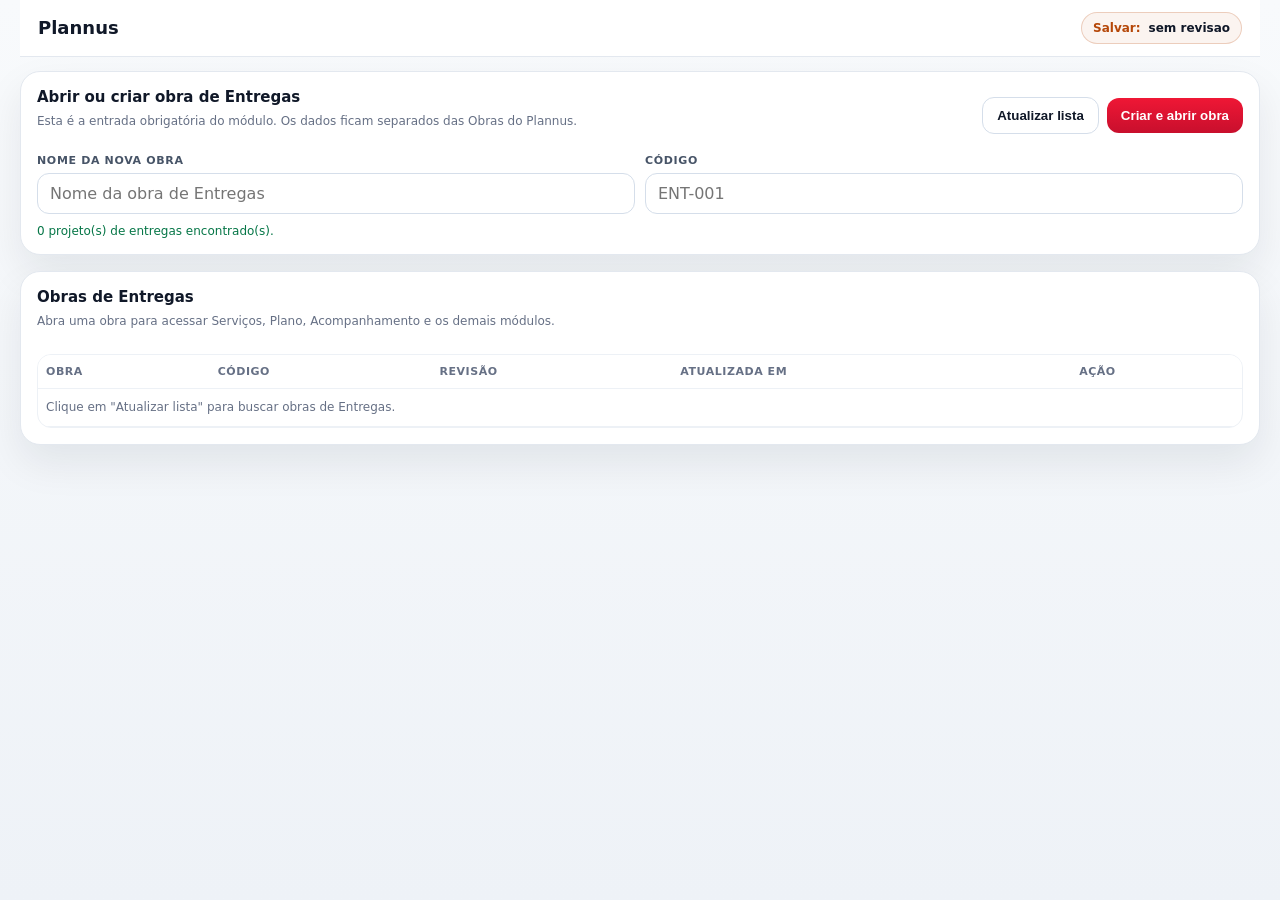
<file: public_deploy_entregas/index.html>
﻿<!doctype html>
<html lang="pt-BR">
<head>
  <meta charset="utf-8" />
  <meta name="viewport" content="width=device-width, initial-scale=1" />
  <title>Entregas de Unidade</title>
  <style>
    :root{
      --bg:#f5f7fb;
      --panel:#ffffff;
      --text:#101828;
      --muted:#667085;
      --line:#d6dde8;
      --accent:#ef1735;
      --accent-2:#0f172a;
      --good:#067647;
      --warn:#b54708;
      --bad:#b42318;
      --shadow:0 18px 40px rgba(16,24,40,.08);
      --radius:20px;
      --radius-sm:14px;
      --font: Inter, system-ui, -apple-system, Segoe UI, Roboto, Arial, sans-serif;
    }
    *{box-sizing:border-box}
    html,body{margin:0;min-height:100%;background:linear-gradient(180deg,#f8fafc 0%,#eef2f7 100%);color:var(--text);font-family:var(--font)}
    body{padding:0 !important;overflow-x:hidden}
    .shell{--side-w:256px;max-width:none;margin:0 !important;display:block;position:relative;min-height:100vh}
    .shell.sidebar-collapsed{--side-w:72px}
    .shell.project-gate{--side-w:0px}
    .shell.project-gate .sidebar,.shell.project-gate .menu-toggle,.shell.project-gate .workspace-status{display:none}
    .shell.project-gate .topbar .status #btnSwitchProject{display:none}
    .shell.project-gate .topbar,
    .shell.project-gate .content{margin-left:20px;margin-right:20px}
    .topbar,.card{background:var(--panel);border:1px solid #e3e8ef;border-radius:var(--radius);box-shadow:var(--shadow)}
    .topbar{
      position:sticky;top:0;z-index:30;
      margin:0 0 14px var(--side-w);
      padding:12px 18px;display:flex;flex-wrap:wrap;align-items:center;justify-content:space-between;gap:10px;
      backdrop-filter:blur(10px);box-shadow:none;border-radius:0;border-left:0;border-right:0;border-top:0;border-bottom:1px solid #e3e8ef
    }
    .topbar-main{display:flex;align-items:center;gap:12px;min-width:0}
    .topbarBrand{display:flex;align-items:center;gap:10px;min-width:0}
    .topbarMark{display:flex;flex-direction:column;gap:2px;min-width:0}
    .topbarMark strong{font-size:18px;line-height:1;color:var(--text)}
    .topbarMark span{display:none}
    .status{display:flex;flex-wrap:wrap;gap:10px;align-items:center}
    .pill{display:inline-flex;align-items:center;gap:8px;padding:8px 11px;border:1px solid #dbe3ee;border-radius:999px;background:#fff;font-size:12px;font-weight:700;color:#344054}
    .pill strong{color:var(--text)}
    .pill.ok{border-color:rgba(6,118,71,.22);background:rgba(6,118,71,.06);color:var(--good)}
    .pill.warn{border-color:rgba(181,71,8,.22);background:rgba(181,71,8,.06);color:var(--warn)}
    .pill.bad{border-color:rgba(180,35,24,.22);background:rgba(180,35,24,.06);color:var(--bad)}
    .sync-pill{padding:8px 12px}
    .sync-pill .sync-dot{width:10px;height:10px;border-radius:999px;display:inline-block;background:currentColor;box-shadow:0 0 0 3px rgba(255,255,255,.75)}
    .sync-pill .sync-text{font-weight:800}
    .sync-pill .sync-meta{font-weight:700;opacity:.75}
    .grid{display:grid;grid-template-columns:minmax(340px,1fr) minmax(420px,1.2fr);gap:16px}
    .stack{display:grid;gap:16px}
    .card{padding:16px}
    .card h2{margin:0 0 12px;font-size:15px;line-height:1.2}
    .sub{margin:-4px 0 14px;color:var(--muted);font-size:12px}
    .form{display:grid;gap:10px}
    .row{display:grid;grid-template-columns:repeat(2,minmax(0,1fr));gap:10px}
    .row3{display:grid;grid-template-columns:repeat(3,minmax(0,1fr));gap:10px}
    .field{display:grid;gap:6px}
    label{font-size:11px;font-weight:800;text-transform:uppercase;letter-spacing:.06em;color:#475467}
    input,select,textarea{
      width:100%;padding:10px 12px;border:1px solid #d5deea;border-radius:12px;
      background:#fff;color:var(--text);font:inherit;outline:none;
    }
    textarea{min-height:88px;resize:vertical}
    input:focus,select:focus,textarea:focus{border-color:rgba(239,23,53,.4);box-shadow:0 0 0 3px rgba(239,23,53,.08)}
    .actions{display:flex;flex-wrap:wrap;gap:8px;align-items:center}
    button{
      border:0;border-radius:12px;padding:10px 14px;background:#eef2f7;color:var(--text);
      font-weight:800;cursor:pointer
    }
    button.primary{background:linear-gradient(180deg,#ef1735 0%,#c80f2d 100%);color:#fff}
    button.ghost{background:#fff;border:1px solid #d5deea}
    button.small{padding:7px 10px;border-radius:10px;font-size:12px}
    .mini{font-size:12px;color:var(--muted);line-height:1.4}
    .toolbar{display:flex;flex-wrap:wrap;gap:8px;align-items:center;justify-content:space-between;margin-bottom:12px}
    .toolbar .actions{justify-content:flex-end}
    .menu{display:flex;flex-wrap:wrap;gap:8px;margin-top:12px}
    .menu button{background:#eef2f7;border:1px solid transparent;color:#344054}
    .menu button.active{background:rgba(239,23,53,.08);border-color:rgba(239,23,53,.18);color:#b0122b}
    .screen{display:none}
    .screen.active{display:block}
    .layout{display:grid;grid-template-columns:1fr;gap:16px}
    .sidebar{
      position:fixed;left:0;top:0;bottom:0;width:var(--side-w);padding:0;display:flex;flex-direction:column;gap:0;
      max-height:none;overflow:hidden;z-index:20;background:#08090a;border:0;border-radius:0;color:#fff;box-shadow:none
    }
    .sidebar{scrollbar-width:none;-ms-overflow-style:none}
    .sidebar::-webkit-scrollbar{width:0;height:0;display:none}
    .navTop{
      display:flex;align-items:center;gap:10px;min-height:72px;height:72px;padding:12px 12px 12px 14px;
      border-bottom:1px solid rgba(255,255,255,.08);background:#08090a;flex:0 0 auto
    }
    .navTopBrand{
      width:36px;height:36px;min-width:36px;border-radius:12px;display:grid;place-items:center;
      background:#101820;box-shadow:inset 0 0 0 1px rgba(255,255,255,.05)
    }
    .navTopBrand img{width:36px;height:36px;display:block;object-fit:contain}
    .navToggle{
      appearance:none;width:40px;height:40px;min-width:40px;border:1px solid rgba(255,255,255,.08);border-radius:13px;background:#101820;color:#fff;
      display:grid;place-items:center;font-size:18px;line-height:1
    }
    .navToggle:hover{background:#151c24;border-color:rgba(255,255,255,.12)}
    .navTopCopy{display:flex;flex-direction:column;gap:1px;min-width:0;flex:1 1 auto;overflow:hidden}
    .navWordmark{display:block;width:108px;max-width:100%;height:auto;object-fit:contain}
    .navTopSub{display:block;font-size:10px;color:#8c949f;white-space:nowrap;overflow:hidden;text-overflow:ellipsis}
    .navScroll{
      flex:1 1 auto;min-height:0;overflow:auto;overflow-x:hidden;padding:16px 12px 14px;display:flex;flex-direction:column;gap:18px;
      scrollbar-width:none;-ms-overflow-style:none
    }
    .navScroll::-webkit-scrollbar{width:0;height:0;display:none}
    .side-group{display:grid;gap:10px}
    .side-group-title{
      width:100%;display:flex;align-items:center;justify-content:space-between;gap:8px;
      font-size:10px;font-weight:900;letter-spacing:.18em;text-transform:uppercase;color:#77808c;
      padding:0 8px;background:transparent;border:0;cursor:pointer;min-height:20px
    }
    .side-group-title .caret{font-size:12px;transition:transform .16s ease}
    .side-group.collapsed .side-group-title .caret{transform:rotate(-90deg)}
    .side-group.collapsed .side-menu{display:none}
    .side-menu{display:grid;gap:6px}
    .side-menu button{
      width:100%;min-height:44px;display:grid;grid-template-columns:34px minmax(0,1fr);align-items:center;gap:10px;
      justify-content:flex-start;text-align:left;padding:0 12px;border-radius:14px;background:transparent;color:#d2d7df;border:0
    }
    .side-menu button:hover{background:rgba(255,255,255,.08);color:#fff}
    .side-menu button.active{background:rgba(239,23,53,.16);color:#fff;box-shadow:inset 3px 0 0 var(--accent)}
    .side-icon{
      width:30px;height:30px;border-radius:10px;display:grid;place-items:center;
      background:rgba(255,255,255,.065);font-size:14px;line-height:1
    }
    .side-label{display:block;min-width:0;white-space:nowrap;overflow:hidden;text-overflow:ellipsis;font-size:13px;font-weight:800}
    .side-icon,.side-label{pointer-events:none}
    .shell.sidebar-collapsed .sidebar{padding:0}
    .shell.sidebar-collapsed .navTop{justify-content:center;padding:14px 0;gap:0;flex-direction:column;height:auto;min-height:94px}
    .shell.sidebar-collapsed .navTopCopy{display:none}
    .shell.sidebar-collapsed .navTopBrand{width:34px;height:34px;min-width:34px;border-radius:12px}
    .shell.sidebar-collapsed .navToggle{width:40px;height:40px;min-width:40px;border-radius:13px;margin-top:8px}
    .shell.sidebar-collapsed .navScroll{padding:12px 10px 14px;align-items:center}
    .shell.sidebar-collapsed .side-group{gap:8px}
    .shell.sidebar-collapsed .side-group-title{justify-content:center;padding:0}
    .shell.sidebar-collapsed .side-group-title span:first-child{display:none}
    .shell.sidebar-collapsed .side-menu button{grid-template-columns:1fr;place-items:center;padding:0}
    .shell.sidebar-collapsed .side-menu button .side-label{display:none}
    .shell.sidebar-collapsed .side-menu button .side-icon{width:34px;height:34px}
    .content{min-width:0;display:grid;gap:16px;margin:0 20px 20px calc(var(--side-w) + 20px)}
    .save-action{
      display:inline-flex;align-items:center;justify-content:center;min-height:34px;padding:0 14px;border-radius:13px;
      border:1px solid #d5deea;background:#fff;color:#111827;font-weight:800;box-shadow:none
    }
    .save-action.ok{background:rgba(6,118,71,.08);border-color:rgba(6,118,71,.20);color:#067647}
    .save-action.warn{background:#fff;border-color:#d5deea;color:#111827}
    .save-action.bad{background:rgba(180,35,24,.08);border-color:rgba(180,35,24,.20);color:#b42318}
    table{width:100%;border-collapse:separate;border-spacing:0}
    th,td{padding:10px 8px;border-bottom:1px solid #edf1f6;text-align:left;vertical-align:top;font-size:12px}
    th{position:sticky;top:0;background:#fff;font-size:11px;text-transform:uppercase;letter-spacing:.05em;color:#667085;z-index:1}
    .table-wrap{overflow:auto;max-height:360px;border:1px solid #edf1f6;border-radius:14px}
    .status-tag{display:inline-flex;align-items:center;padding:4px 8px;border-radius:999px;font-size:11px;font-weight:800}
    .done{background:rgba(6,118,71,.08);color:var(--good)}
    .blocked{background:rgba(180,35,24,.08);color:var(--bad)}
    .ready{background:rgba(181,71,8,.08);color:var(--warn)}
    .plain{background:#f2f4f7;color:#344054}
    .chips{display:flex;flex-wrap:wrap;gap:6px}
    .plain-list{list-style:none;margin:0;padding:0;display:grid;gap:8px}
    .plain-list li{display:flex;align-items:center;gap:8px;padding:10px 12px;border:1px solid #dde5ef;border-radius:14px;background:#fff}
    .chip{display:inline-flex;align-items:center;padding:4px 8px;border-radius:999px;border:1px solid #dde5ef;background:#f8fafc;font-size:11px;font-weight:700;color:#344054}
    .two-col{display:grid;grid-template-columns:minmax(0,1fr) minmax(0,1fr);gap:16px}
    .footnote{margin-top:10px;font-size:12px;color:var(--muted)}
    .compact-grid{display:grid;grid-template-columns:repeat(4,minmax(0,1fr));gap:10px}
    .muted-box{padding:12px;border-radius:14px;background:#f8fafc;border:1px solid #e6ecf3}
    .tracking-mode{display:flex;flex-wrap:wrap;gap:8px;margin-bottom:12px}
    .tracking-mode button.active{background:rgba(239,23,53,.08);border:1px solid rgba(239,23,53,.2);color:#b0122b}
    .building-panel{display:grid;grid-template-columns:1fr;gap:10px;align-items:start}
    .building-view{display:grid;gap:3px;padding:8px;border:1px solid #e6ecf3;border-radius:16px;background:linear-gradient(180deg,#fff,#f8fafc)}
    .building-floor{
      display:grid;grid-template-columns:84px minmax(0,1fr);gap:6px;align-items:start;padding:0;
      border-radius:12px;
    }
    .building-floor-label{font-size:11px;font-weight:900;text-transform:uppercase;letter-spacing:.06em;color:#667085;text-align:right}
    .building-floor-units{display:grid;grid-template-columns:repeat(auto-fit,minmax(146px,1fr));gap:4px}
    .building-floor.floor-selected{
      background:rgba(239,23,53,.03);
    }
    .building-floor.floor-selected .building-floor-label{
      color:var(--accent);
    }
    .building-unit{
      min-height:26px;border:1px solid #dbe3ee;border-radius:11px;background:#fff;
      display:flex;align-items:center;justify-content:space-between;gap:8px;padding:4px 10px;
      box-shadow:0 8px 18px rgba(16,24,40,.05);cursor:pointer;text-align:left
    }
    .building-unit:hover{transform:translateY(-1px);box-shadow:0 12px 26px rgba(16,24,40,.08)}
    .building-unit:disabled{cursor:not-allowed;opacity:.55;transform:none;box-shadow:none}
    .building-unit:focus,
    .building-unit:focus-visible,
    .building-unit:active{
      outline:none;
      border-color:#dbe3ee;
      box-shadow:0 8px 18px rgba(16,24,40,.05);
    }
    .building-unit.status-programado{border-left:8px solid #98a2b3}
    .building-unit.status-andamento{border-left:8px solid #eab308;background:#fffbeb}
    .building-unit.status-atrasado{border-left:8px solid #dc2626;background:#fef2f2}
    .building-unit.status-concluido{border-left:8px solid #067647;background:#ecfdf3}
    .building-unit-body{display:flex;align-items:center;justify-content:space-between;gap:10px;min-width:0;flex:1 1 auto}
    .building-unit-title{font-weight:600;line-height:1.02;font-size:12px;white-space:nowrap;overflow:hidden;text-overflow:ellipsis}
    .building-unit-dates{
      display:flex;
      align-items:center;
      gap:4px;
      font-size:9px;
      line-height:1.02;
      font-weight:500;
      color:#667085;
      white-space:nowrap;
      overflow:hidden;
      text-overflow:ellipsis
    }
    .building-unit-dates span{font-weight:500}
    .building-legend{display:flex;flex-wrap:wrap;gap:8px;margin-top:10px}
    .legend-dot{width:10px;height:10px;border-radius:999px;display:inline-block}
    .tracking-editor{display:none}
    .tracking-editor-title{font-size:13px;font-weight:900}
    .building-inline-editor{
      grid-column:1 / -1;
      padding:8px 10px;
      margin:0 0 4px;
      border:1px solid #dbe3ee;
      border-radius:14px;
      background:#fff;
      box-shadow:0 10px 24px rgba(16,24,40,.06);
      display:grid;
      gap:8px;
    }
    .building-inline-editor .mini{font-size:11px}
    .building-inline-editor textarea{
      min-height:48px;
      resize:vertical
    }
    .tracking-filter-shell{
      display:grid;gap:10px;padding:12px;border:1px solid #e6ecf3;border-radius:16px;background:linear-gradient(180deg,#fbfcfe,#f6f8fb)
    }
    .tracking-header{display:grid;gap:12px}
    .tracking-header .title-row{display:flex;align-items:center;justify-content:space-between;gap:12px;flex-wrap:wrap}
    .tracking-header .title-stack{display:grid;gap:2px}
    .tracking-header .title-stack h2{margin:0}
    .tracking-header .title-stack .sub{margin:0;font-size:12px}
    .tracking-reference{
      display:flex;align-items:center;gap:8px;min-width:min(360px,100%)
    }
    .tracking-reference label{font-size:10px;white-space:nowrap}
    .tracking-reference input{min-height:40px;border-radius:12px;flex:1}
    .tracking-filter-top{display:none}
    .tracking-filter-title{display:none}
    .tracking-filter-actions{display:flex;gap:8px;flex-wrap:wrap}
    .tracking-filter-grid{display:grid;grid-template-columns:minmax(220px,1.5fr) repeat(5,minmax(120px,1fr)) auto;gap:8px;align-items:end}
    .tracking-filter-grid .field{gap:3px}
    .tracking-filter-grid .field label{font-size:10px}
    .tracking-filter-grid .field.search{grid-column:auto}
    .tracking-filter-grid input,.tracking-filter-grid select{min-height:40px;border-radius:12px}
    .tracking-filter-grid .clear-filters{grid-column:auto;align-self:end;height:40px;white-space:nowrap}
    .tracking-sticky-header{
      position:sticky;
      top:0;
      z-index:30;
      background:#fff;
      box-shadow:0 12px 28px rgba(16,24,40,.06);
      scroll-margin-top:12px;
    }
    .tracking-view-row{
      grid-template-columns:minmax(220px,1.3fr) minmax(220px,1.1fr) minmax(170px,.9fr) minmax(150px,.8fr);
      align-items:end
    }
    .tracking-packets-table th,
    .tracking-packets-table td{
      padding:7px 8px;
      font-size:11px;
      line-height:1.15
    }
    .tracking-packets-table input[type="date"]{
      min-height:34px;
      height:34px;
      padding:0 10px;
      border-radius:10px
    }
    .tracking-packets-table .status-tag{
      padding:3px 7px;
      font-size:10px
    }
    @media (max-width: 1120px){
      body{padding:0 !important}
      .shell{display:block;--side-w:0px}
      .topbar,.content{margin-left:0;margin-right:0}
      .grid,.two-col,.compact-grid,.row,.row3,.tracking-filter-grid{grid-template-columns:1fr}
      .navTop{min-height:70px;height:auto;padding:12px}
      .sidebar{position:fixed;left:0;top:0;bottom:0;width:min(280px,calc(100vw - 24px));max-height:none;box-shadow:0 24px 60px rgba(16,24,40,.22)}
      .content{margin-top:16px}
      .table-wrap{max-height:none}
      .building-panel{grid-template-columns:1fr}
      .shell.sidebar-collapsed .sidebar{display:none}
    }
  </style>
</head>
<body>
  <div class="shell sidebar-collapsed" id="appShell">    <section class="topbar">
      <div class="topbar-main">
        <div class="topbarBrand" aria-label="Plannus">
          <div class="topbarMark">
            <strong>Plannus</strong>
            <span>Planejamento e controle</span>
          </div>
        </div>
      </div>
      <div class="status">
        <span id="syncPill" class="pill warn sync-pill workspace-status"><span class="sync-dot" aria-hidden="true"></span><span class="sync-text">Local</span></span>
        <span id="savePill" class="pill workspace-status" style="display:none">Salvar: <strong>aguardando</strong></span>
        <span id="obraPill" class="pill workspace-status" style="display:none">Obra: <strong>-</strong></span>
        <button id="btnSaveTopbar" class="save-action workspace-status" type="button">Salvar Online</button>
        <button id="btnSwitchProject" class="ghost workspace-status" type="button">Trocar obra</button>
      </div>
    </section>

    <aside id="sideMenu" class="sidebar card" aria-label="Menu principal">
      <div class="navTop">
        <button id="sideMenuToggle" class="navToggle" type="button" aria-controls="sideMenu" aria-expanded="false" title="Recolher/expandir menu" aria-label="Recolher/expandir menu"><span aria-hidden="true"><svg viewBox="0 0 24 24" width="16" height="16" aria-hidden="true"><path d="M4 7h16M4 12h16M4 17h16" fill="none" stroke="currentColor" stroke-width="2" stroke-linecap="round"/></svg></span></button>
        <div class="navTopBrand" aria-hidden="true">
          <img src="brand-assets/plannus-menu-recolhido.svg" alt="" />
        </div>
        <div class="navTopCopy">
          <img class="navWordmark" src="brand-assets/plannus-logo-horizontal-negative.svg" alt="Plannus" />
          <span class="navTopSub">Planejamento e controle</span>
        </div>
      </div>
      <div class="navScroll">
      <div class="side-group" data-side-group="obra">
        <button class="side-group-title" type="button" data-side-toggle="obra" aria-expanded="true"><span>Obra</span><span class="caret"><svg viewBox="0 0 12 12" width="10" height="10" aria-hidden="true"><path d="M3 4l3 4 3-4" fill="none" stroke="currentColor" stroke-width="1.6" stroke-linecap="round" stroke-linejoin="round"/></svg></span></button>
        <div class="side-menu" role="tablist" aria-label="Obra">
          <button id="tabTracking" type="button"><span class="side-icon" aria-hidden="true"><svg viewBox="0 0 24 24" width="16" height="16" aria-hidden="true"><circle cx="12" cy="12" r="7" fill="none" stroke="currentColor" stroke-width="2"/><circle cx="12" cy="12" r="2" fill="currentColor"/></svg></span><span class="side-label">Acompanhamento</span></button>
          <button id="tabBoletim" type="button"><span class="side-icon" aria-hidden="true"><svg viewBox="0 0 24 24" width="16" height="16" aria-hidden="true"><path d="M6 7h12M6 12h12M6 17h12" fill="none" stroke="currentColor" stroke-width="2" stroke-linecap="round"/></svg></span><span class="side-label">Boletim</span></button>
          <button id="tabBalance" type="button"><span class="side-icon" aria-hidden="true"><svg viewBox="0 0 24 24" width="16" height="16" aria-hidden="true"><path d="M5 15l6-6 3 3 5-5" fill="none" stroke="currentColor" stroke-width="2" stroke-linecap="round" stroke-linejoin="round"/><path d="M14 7h5v5" fill="none" stroke="currentColor" stroke-width="2" stroke-linecap="round" stroke-linejoin="round"/></svg></span><span class="side-label">Linha de balanço</span></button>
          <button id="tabRestrictions" type="button"><span class="side-icon" aria-hidden="true"><svg viewBox="0 0 24 24" width="16" height="16" aria-hidden="true"><path d="M12 4v10" fill="none" stroke="currentColor" stroke-width="2" stroke-linecap="round"/><circle cx="12" cy="18" r="1.5" fill="currentColor"/></svg></span><span class="side-label">Restrições da obra</span></button>
        </div>
      </div>
      <div class="side-group" data-side-group="planejamento">
        <button class="side-group-title" type="button" data-side-toggle="planejamento" aria-expanded="true"><span>Planejamento</span><span class="caret"><svg viewBox="0 0 12 12" width="10" height="10" aria-hidden="true"><path d="M3 4l3 4 3-4" fill="none" stroke="currentColor" stroke-width="1.6" stroke-linecap="round" stroke-linejoin="round"/></svg></span></button>
        <div class="side-menu" role="tablist" aria-label="Planejamento">
          <button id="tabServices" type="button"><span class="side-icon" aria-hidden="true"><svg viewBox="0 0 24 24" width="16" height="16" aria-hidden="true"><rect x="5" y="5" width="14" height="14" rx="2" fill="none" stroke="currentColor" stroke-width="2"/></svg></span><span class="side-label">Serviços</span></button>
          <button id="tabDurations" type="button"><span class="side-icon" aria-hidden="true"><svg viewBox="0 0 24 24" width="16" height="16" aria-hidden="true"><circle cx="12" cy="12" r="8" fill="none" stroke="currentColor" stroke-width="2"/><path d="M12 8v5l3 2" fill="none" stroke="currentColor" stroke-width="2" stroke-linecap="round" stroke-linejoin="round"/></svg></span><span class="side-label">Durações</span></button>
          <button id="tabDependencies" type="button"><span class="side-icon" aria-hidden="true"><svg viewBox="0 0 24 24" width="16" height="16" aria-hidden="true"><path d="M7 7l10 10M13 7h4v4M11 17H7v-4" fill="none" stroke="currentColor" stroke-width="2" stroke-linecap="round" stroke-linejoin="round"/></svg></span><span class="side-label">Vínculos</span></button>
          <button id="tabPavements" type="button"><span class="side-icon" aria-hidden="true"><svg viewBox="0 0 24 24" width="16" height="16" aria-hidden="true"><rect x="5" y="5" width="6" height="6" fill="none" stroke="currentColor" stroke-width="2"/><rect x="13" y="5" width="6" height="6" fill="none" stroke="currentColor" stroke-width="2"/><rect x="5" y="13" width="6" height="6" fill="none" stroke="currentColor" stroke-width="2"/><rect x="13" y="13" width="6" height="6" fill="none" stroke="currentColor" stroke-width="2"/></svg></span><span class="side-label">Locais</span></button>
          <button id="tabPlan" type="button"><span class="side-icon" aria-hidden="true"><svg viewBox="0 0 24 24" width="16" height="16" aria-hidden="true"><path d="M12 4l2.5 5.1 5.6.8-4 3.9.9 5.5-5-2.6-5 2.6.9-5.5-4-3.9 5.6-.8z" fill="none" stroke="currentColor" stroke-width="1.8" stroke-linejoin="round"/></svg></span><span class="side-label">Plano</span></button>
        </div>
      </div>
      </div>
    </aside>

    <main class="content">
    <section class="screen" data-screen="services">
      <div class="layout">
        <section class="card">
          <div class="toolbar">
            <div>
              <h2>Projeto</h2>
              <div class="sub">Nome, código e descrição do sistema.</div>
            </div>
            <div class="actions">
              <button class="ghost" id="btnLoadOnline" type="button">Carregar projeto</button>
              <button class="primary" id="btnSaveOnline" type="button">Salvar projeto</button>
            </div>
          </div>
          <div class="form">
            <div class="row">
              <div class="field">
                <label>Nome do projeto</label>
                <input id="projectName" placeholder="Entregas de Unidade" />
              </div>
              <div class="field">
                <label>Código</label>
                <input id="projectCode" placeholder="ENT-001" />
              </div>
            </div>
            <div class="row">
              <div class="field">
                <label>Data de início</label>
                <input id="projectStartDate" type="date" />
              </div>
              <div class="field"></div>
            </div>
            <div class="field">
              <label>Descrição</label>
              <textarea id="projectDescription" placeholder="Obra, torre, blocos e regras de entrega."></textarea>
            </div>
          </div>
        </section>

        <section class="card">
          <div class="toolbar">
            <div>
              <h2>1. Serviços</h2>
              <div class="sub">Cadastre o serviço e a quantidade de equipes por serviço. A criticidade fica na matriz do local.</div>
            </div>
          </div>
          <div class="form">
            <div class="row">
              <div class="field"><label>Código</label><input id="svcCode" placeholder="ENT-ALV-01" /></div>
              <div class="field"><label>Nome</label><input id="svcName" placeholder="Alvenaria de vedação" /></div>
            </div>
            <div class="row">
              <div class="field"><label>Unidade</label><input id="svcUnit" placeholder="m²" /></div>
              <div class="field">
                <label>N equipes</label>
                <input id="svcTeams" type="number" min="1" value="1" />
              </div>
            </div>
            <div class="row">
              <div class="field">
                <label>Data mínima</label>
                <input id="svcMinStartDate" type="date" />
              </div>
              <div class="field">
                <label></label>
              </div>
            </div>
            <div class="actions">
              <button class="primary" id="btnAddService" type="button">Adicionar serviço</button>
            </div>
          </div>
        </section>

        <section class="card">
          <div class="toolbar">
            <div>
              <h2>Serviços cadastrados</h2>
              <div class="sub">Mostra equipes e predecessoras vinculadas.</div>
            </div>
          </div>
          <div class="table-wrap">
            <table>
              <thead>
                <tr>
                  <th>Serviço</th>
                  <th>Sequência lógica</th>
                  <th>Equipes</th>
                  <th>Data mínima</th>
                  <th>Predecessoras</th>
                  <th>Ações</th>
                </tr>
              </thead>
              <tbody id="serviceSummary"></tbody>
            </table>
          </div>
        </section>
      </div>
    </section>

    <section class="screen active" data-screen="onlineWorks">
      <div class="layout">
        <section class="card">
          <div class="toolbar">
            <div>
              <h2>Abrir ou criar obra de Entregas</h2>
              <div class="sub">Esta é a entrada obrigatória do módulo. Os dados ficam separados das Obras do Plannus.</div>
            </div>
            <div class="actions">
              <button class="ghost" id="btnRefreshOnlineWorks" type="button">Atualizar lista</button>
              <button class="primary" id="btnCreateOnlineWork" type="button">Criar e abrir obra</button>
            </div>
          </div>
          <div class="form">
            <div class="row">
              <div class="field"><label>Nome da nova obra</label><input id="onlineWorkName" placeholder="Nome da obra de Entregas" /></div>
              <div class="field"><label>Código</label><input id="onlineWorkCode" placeholder="ENT-001" /></div>
            </div>
          </div>
          <div id="onlineWorksStatus" class="footnote">Escolha uma obra existente ou crie uma nova para continuar.</div>
        </section>
        <section class="card">
          <div class="toolbar">
            <div>
              <h2>Obras de Entregas</h2>
              <div class="sub">Abra uma obra para acessar Serviços, Plano, Acompanhamento e os demais módulos.</div>
            </div>
          </div>
          <div class="table-wrap">
            <table>
              <thead>
                <tr>
                  <th>Obra</th>
                  <th>Código</th>
                  <th>Revisão</th>
                  <th>Atualizada em</th>
                  <th>Ação</th>
                </tr>
              </thead>
              <tbody id="onlineWorksTable"></tbody>
            </table>
          </div>
        </section>
      </div>
    </section>

    <section class="screen" data-screen="durations">
      <div class="layout">
        <section class="card">
          <div class="toolbar">
            <div>
              <h2>2. Durações por criticidade</h2>
              <div class="sub">Defina a duração de cada serviço para baixa, média, alta e crítica.</div>
            </div>
          </div>
          <div class="table-wrap">
            <table>
              <thead>
                <tr>
                  <th>Serviço</th>
                  <th>Baixa</th>
                  <th>Média</th>
                  <th>Alta</th>
                  <th>Crítica</th>
                </tr>
              </thead>
              <tbody id="serviceDurationTable"></tbody>
            </table>
          </div>
        </section>
      </div>
    </section>

    <section class="screen" data-screen="dependencies">
      <div class="layout">
        <section class="card">
          <div class="toolbar">
            <div>
              <h2>3. Vínculos</h2>
              <div class="sub">Defina predecessora, sucessora, tipo e atraso.</div>
            </div>
          </div>
          <div class="form">
            <div class="row">
              <div class="field">
                <label>Predecessora</label>
                <select id="depPredecessor"></select>
              </div>
              <div class="field">
                <label>Sucessora</label>
                <select id="depSuccessor"></select>
              </div>
            </div>
            <div class="row">
              <div class="field"><label>Tipo</label><select id="depType"><option>FS</option><option>SS</option><option>FF</option><option>SF</option></select></div>
              <div class="field"><label>Lag (dias)</label><input id="depLag" type="number" value="0" /></div>
            </div>
            <div class="actions">
              <button class="ghost" id="btnAddDependency" type="button">Adicionar vínculo</button>
            </div>
          </div>
        </section>

        <section class="card">
          <div class="toolbar">
            <div>
              <h2>Vínculos cadastrados</h2>
              <div class="sub">Lista simples para conferência rápida.</div>
            </div>
          </div>
          <div class="table-wrap">
            <table>
              <thead>
                <tr>
                  <th>Predecessora</th>
                  <th>Sucessora</th>
                  <th>Tipo</th>
                  <th>Lag</th>
                </tr>
              </thead>
              <tbody id="dependencyTable"></tbody>
            </table>
          </div>
        </section>
      </div>
    </section>

    <section class="screen" data-screen="pavements">
      <div class="layout">
        <section class="card">
          <div class="toolbar">
            <div>
              <h2>4. Locais</h2>
              <div class="sub">Crie locais, informe a estrutura vertical e defina a criticidade de cada serviço em cada local.</div>
            </div>
          </div>
          <div class="form">
            <div class="row3" style="grid-template-columns:1.4fr .8fr .8fr auto;align-items:end">
              <div class="field"><label>Local</label><input id="unitName" placeholder="Local 01" /></div>
              <div class="field"><label>Pavimento</label><input id="unitFloor" type="number" min="1" step="1" placeholder="1" /></div>
              <div class="field"><label>Ordem</label><input id="unitOrder" type="number" min="1" step="1" placeholder="1" /></div>
              <div class="field" style="align-self:end">
                <button class="ghost" id="btnAddUnit" type="button" style="width:100%">Adicionar local</button>
              </div>
            </div>
          </div>
        </section>

        <section class="card">
          <div class="toolbar">
            <div>
              <h2>Matriz de criticidade</h2>
              <div class="sub">Escolha a criticidade de cada serviço em cada local.</div>
            </div>
          </div>
          <div class="table-wrap">
            <table>
              <thead id="unitMatrixHead"></thead>
              <tbody id="unitMatrix"></tbody>
            </table>
          </div>
        </section>
      </div>
    </section>

    <section class="screen" data-screen="plan">
      <div class="layout">
        <section class="card">
          <div class="toolbar">
            <div>
              <h2>5. Plano</h2>
              <div class="sub">Gere o plano previsto com base em vínculos, criticidade, equipes e restrições.</div>
            </div>
            <div class="actions">
              <input id="planImportFile" type="file" accept=".xlsx,.xls,.csv" style="display:none" />
              <button class="ghost" id="btnClearPlan" type="button">Limpar plano</button>
              <button class="ghost" id="btnImportPlanExcel" type="button">Importar plano Excel</button>
              <button class="ghost" id="btnLoadExample" type="button">Carregar exemplo</button>
              <button class="primary" id="btnGeneratePlan" type="button">Gerar plano</button>
            </div>
          </div>
          <div id="planStats" class="muted-box">Nenhum plano gerado ainda.</div>
          <div class="muted-box" style="margin-top:12px">
            <div class="toolbar" style="margin-bottom:8px">
              <div>
                <h2 id="planSelectedTitle" style="margin:0;font-size:14px">Pacote selecionado</h2>
                <div id="planSelectedMeta" class="mini">Selecione uma linha da previsão para editar predecessoras e restrições.</div>
              </div>
            </div>
          </div>
        </section>

        <section class="card">
          <div class="toolbar">
            <div>
              <h2>Previsão gerada</h2>
              <div class="sub">Plano previsto por local e por serviço.</div>
            </div>
          </div>
          <div class="table-wrap">
            <table>
              <thead>
                <tr>
                  <th>Local</th>
                  <th>Serviço</th>
                  <th>Criticidade</th>
                  <th>Equipes</th>
                  <th>Equipe necessária</th>
                  <th>Início</th>
                  <th>Fim</th>
                  <th>Dias</th>
                  <th>Predecessoras</th>
                  <th>Sucessoras</th>
                </tr>
              </thead>
              <tbody id="planTable"></tbody>
            </table>
          </div>
        </section>
      </div>
    </section>

    <section class="screen" data-screen="tracking">
      <div class="layout">
        <section class="card tracking-sticky-header">
          <div class="tracking-header">
            <div class="title-row">
              <div class="title-stack">
                <h2>Acompanhamento</h2>
              </div>
              <div style="display:flex;align-items:end;gap:10px;flex-wrap:wrap;justify-content:flex-end">
                <div class="tracking-reference">
                  <label>Data de referência</label>
                  <input id="trackReferenceDate" type="date" />
                </div>
                <div class="actions" style="margin-top:0">
                  <button class="ghost" id="btnPresentationPdf" type="button">PDF acompanhamento</button>
                  <button class="ghost" id="btnOperationalPdf" type="button">PDF operacional</button>
                </div>
              </div>
            </div>
            <div class="tracking-filter-shell">
              <div class="tracking-filter-grid">
                <div class="field search"><label>Buscar</label><input id="trackSearch" placeholder="Local, serviço ou código" /></div>
                <div class="field"><label>Status</label><select id="trackStatus"><option value="">Todos</option><option value="programado">Programado</option><option value="andamento">Em andamento</option><option value="atrasado">Atrasado</option><option value="concluido">Medido</option></select></div>
                <div class="field"><label>Criticidade</label><select id="trackCriticality"><option value="">Todas</option><option value="nao">Não aplica</option><option value="baixa">Baixa</option><option value="media">Média</option><option value="alta">Alta</option><option value="critica">Crítica</option></select></div>
                <div class="field"><label>Local</label><select id="trackUnit"><option value="">Todos</option></select></div>
                <div class="field"><label>Serviço</label><select id="trackService"><option value="">Todos</option></select></div>
                <div class="field"><label>Bloqueio</label><select id="trackBlock"><option value="">Todos</option><option value="sim">Com bloqueio</option><option value="nao">Sem bloqueio</option></select></div>
                <button class="ghost small clear-filters" id="btnTrackingClearFilters" type="button">Limpar filtros</button>
              </div>
            </div>
          </div>
        </section>
        <section class="card">
          <div class="toolbar"><div><h2>Visão do prédio</h2></div></div>
          <div class="form">
            <div class="row3 tracking-view-row">
              <div class="field">
                <label>Serviço da visão</label>
                <select id="buildingService"><option value="">Selecione um serviço</option></select>
              </div>
              <div class="field">
                <label>Data de referência</label>
                <input id="buildingReferenceDate" type="date" />
              </div>
              <div class="field">
                <label>Visualização</label>
                <select id="buildingEnabled">
                  <option value="sim">Ativar prédio</option>
                  <option value="nao">Desativar prédio</option>
                </select>
              </div>
              <div class="field">
                <label>Datas</label>
                <select id="buildingShowDates">
                  <option value="sim">Exibir datas</option>
                  <option value="nao">Ocultar datas</option>
                </select>
              </div>
            </div>
          </div>
          <div class="building-panel">
            <div>
              <div id="buildingView" class="building-view"></div>
              <div class="building-legend">
                <span class="chip"><span class="legend-dot" style="background:#98a2b3"></span> Programado</span>
                <span class="chip"><span class="legend-dot" style="background:#eab308"></span> Em andamento</span>
                <span class="chip"><span class="legend-dot" style="background:#dc2626"></span> Atrasado</span>
                <span class="chip"><span class="legend-dot" style="background:#067647"></span> Medido</span>
              </div>
            </div>
            <div id="buildingEditor" class="tracking-editor"></div>
          </div>
        </section>
        <section class="card">
          <div class="toolbar"><div><h2>Pacotes acompanhados</h2></div></div>
          <div class="table-wrap">
            <table class="tracking-packets-table">
              <thead>
                <tr>
                  <th>Local</th>
                  <th>Serviço</th>
                  <th>Criticidade</th>
                  <th>Início</th>
                  <th>Fim</th>
                  <th>Início real</th>
                  <th>Fim real</th>
                  <th>Status</th>
                  <th>Bloqueio</th>
                </tr>
              </thead>
              <tbody id="trackingTable"></tbody>
            </table>
          </div>
        </section>
      </div>
    </section>

    <section class="screen" data-screen="boletim">
      <div class="layout">
        <section class="card">
            <div class="toolbar">
              <div>
                <h2>Boletim</h2>
                <div class="sub">Resumo por status para entrega, previsão e bloqueios.</div>
              </div>
            </div>
            <div id="boletimStats" class="compact-grid"></div>
          </section>
        <section class="card">
          <div class="toolbar">
            <div>
              <h2>Relatórios</h2>
              <div class="sub">Conferência rápida dos pacotes por status.</div>
            </div>
          </div>
          <div class="table-wrap">
            <table>
              <thead>
                <tr>
                  <th>Local</th>
                  <th>Serviço</th>
                  <th>Status</th>
                  <th>Criticidade</th>
                  <th>Bloqueio</th>
                </tr>
              </thead>
              <tbody id="boletimTable"></tbody>
            </table>
          </div>
        </section>
      </div>
    </section>

    <section class="screen" data-screen="balance">
      <div class="layout">
        <section class="card">
          <div class="toolbar">
            <div>
              <h2>Linha de balanço</h2>
              <div class="sub">Cada local aparece uma vez e os serviços usam cores diferentes na linha do tempo.</div>
            </div>
          </div>
          <div class="table-wrap" style="max-height:520px">
            <div id="balanceView"></div>
          </div>
        </section>
      </div>
    </section>

    <section class="screen" data-screen="restrictions">
      <div class="layout">
        <section class="card">
          <div class="toolbar">
            <div>
              <h2>Restrições da obra</h2>
              <div class="sub">Controle de ações da obra. Não trava início de serviço; serve para monitorar responsabilidade, prazo e histórico.</div>
            </div>
          </div>
          <div class="form">
            <div class="row3">
              <div class="field"><label>Ação necessária</label><input id="restrictionAction" placeholder="Ex.: Liberar material, aprovar projeto, resolver pendência" /></div>
              <div class="field"><label>Responsável atual</label><input id="restrictionOwner" placeholder="Nome ou área responsável" /></div>
              <div class="field"><label>Prazo</label><input id="restrictionDueDate" type="date" /></div>
            </div>
            <div class="row3">
              <div class="field">
                <label>Status</label>
                <select id="restrictionStatus">
                  <option value="aberta">Aberta</option>
                  <option value="em_andamento">Em andamento</option>
                  <option value="resolvida">Resolvida</option>
                  <option value="cancelada">Cancelada</option>
                </select>
              </div>
              <div class="field">
                <label>Impacto</label>
                <select id="restrictionImpact">
                  <option value="baixo">Baixo</option>
                  <option value="medio">Médio</option>
                  <option value="alto">Alto</option>
                  <option value="critico">Crítico</option>
                </select>
              </div>
              <div class="field"><label>Data do evento</label><input id="restrictionEventDate" type="date" /></div>
            </div>
            <div class="field">
              <label>Observação</label>
              <textarea id="restrictionNotes" placeholder="Histórico inicial, decisão necessária ou detalhe para acompanhamento."></textarea>
            </div>
            <div class="actions">
              <button class="primary" id="btnAddRestriction" type="button">Adicionar restrição</button>
            </div>
          </div>
        </section>

        <section class="card">
          <div class="toolbar">
            <div>
              <h2>Ações cadastradas</h2>
              <div class="sub">Transfira responsabilidade quando a ação mudar de dono. O histórico fica registrado.</div>
            </div>
          </div>
          <div class="table-wrap">
            <table>
              <thead>
                <tr>
                  <th>Ação</th>
                  <th>Responsável</th>
                  <th>Prazo</th>
                  <th>Status</th>
                  <th>Impacto</th>
                  <th>Transferir responsabilidade</th>
                  <th>Ações</th>
                </tr>
              </thead>
              <tbody id="restrictionsTable"></tbody>
            </table>
          </div>
        </section>

        <section class="grid">
          <section class="card">
            <h2>Relatório diretoria</h2>
            <div class="sub">Resumo executivo das restrições por risco e prazo.</div>
            <div id="restrictionBoardReport"></div>
          </section>
          <section class="card">
            <h2>Relatório da obra</h2>
            <div class="sub">Lista operacional para acompanhamento diário.</div>
            <div id="restrictionSiteReport"></div>
          </section>
        </section>
      </div>
    </section>
    </main>
  </div>

  <script src="vendor/xlsx.full.min.js"></script>
  <script>
    (() => {
      const API_BASE = "https://plannus-api.gabrielpsgyn.workers.dev";
      const LOCAL_KEY = "entregas.unidade.state.v1";
      const DELIVERY_PROJECTS_KEY = "entregas.unidade.projects.v1";
      const DELIVERY_PROJECT_STATE_PREFIX = "entregas.unidade.project.state.v1:";
      const ACTIVE_DELIVERY_PROJECT_KEY = "entregas.unidade.activeProject.v1";
      const DELIVERY_BACKUPS_KEY = "entregas.unidade.backups.v1";
      const DEFAULT_GROUPS = { baixa: "G1", media: "G2", alta: "G3", critica: "G4" };
      const DEFAULT_STATE = {
        module: "entregas_unidade",
        version: 1,
        obra: { id: "", nome: "Entregas de Unidade", codigo: "ENT-001", descricao: "", startDate: "" },
        config: { criticalityGroups: { ...DEFAULT_GROUPS }, buildingShowDates: true },
        services: [],
        units: [],
        dependencies: [],
        restrictions: [],
        plan: { generatedAt: null, rows: [], overrides: {}, selectedPackageKey: "" },
        sync: { status: "local", revision: 0, updatedAt: null, lastError: null },
        onlineWorks: [],
      };

      const $ = (id) => document.getElementById(id);
      const els = {
        appShell: $("appShell"),
        sideMenuToggle: $("sideMenuToggle"),
        syncPill: $("syncPill"),
        savePill: $("savePill"),
        obraPill: $("obraPill"),
        btnSaveTopbar: $("btnSaveTopbar"),
        btnSwitchProject: $("btnSwitchProject"),
        projectName: $("projectName"),
        projectCode: $("projectCode"),
        projectStartDate: $("projectStartDate"),
        projectDescription: $("projectDescription"),
        tabServices: $("tabServices"),
        tabDurations: $("tabDurations"),
        tabDependencies: $("tabDependencies"),
        tabPavements: $("tabPavements"),
        tabPlan: $("tabPlan"),
        tabTracking: $("tabTracking"),
        tabBoletim: $("tabBoletim"),
        tabBalance: $("tabBalance"),
        tabRestrictions: $("tabRestrictions"),
        svcCode: $("svcCode"),
        svcName: $("svcName"),
        svcUnit: $("svcUnit"),
        svcTeams: $("svcTeams"),
        svcMinStartDate: $("svcMinStartDate"),
        unitName: $("unitName"),
        unitFloor: $("unitFloor"),
        unitOrder: $("unitOrder"),
        depPredecessor: $("depPredecessor"),
        depSuccessor: $("depSuccessor"),
        depType: $("depType"),
        depLag: $("depLag"),
        btnLoadExample: $("btnLoadExample"),
        btnGeneratePlan: $("btnGeneratePlan"),
        btnClearPlan: $("btnClearPlan"),
        btnImportPlanExcel: $("btnImportPlanExcel"),
        planImportFile: $("planImportFile"),
        serviceSummary: $("serviceSummary"),
        serviceDurationTable: $("serviceDurationTable"),
        dependencyTable: $("dependencyTable"),
        unitMatrixHead: $("unitMatrixHead"),
        unitMatrix: $("unitMatrix"),
        planStats: $("planStats"),
        planSelectedTitle: $("planSelectedTitle"),
        planSelectedMeta: $("planSelectedMeta"),
        planTable: $("planTable"),
        trackSearch: $("trackSearch"),
        trackStatus: $("trackStatus"),
        trackReferenceDate: $("trackReferenceDate"),
        trackCriticality: $("trackCriticality"),
        trackUnit: $("trackUnit"),
        trackService: $("trackService"),
        trackBlock: $("trackBlock"),
        btnTrackingClearFilters: $("btnTrackingClearFilters"),
        trackingTable: $("trackingTable"),
        buildingService: $("buildingService"),
        buildingReferenceDate: $("buildingReferenceDate"),
        buildingEnabled: $("buildingEnabled"),
        buildingShowDates: $("buildingShowDates"),
        buildingView: $("buildingView"),
        buildingEditor: $("buildingEditor"),
        boletimStats: $("boletimStats"),
        boletimTable: $("boletimTable"),
        btnPresentationPdf: $("btnPresentationPdf"),
        balanceView: $("balanceView"),
        onlineWorkName: $("onlineWorkName"),
        onlineWorkCode: $("onlineWorkCode"),
        onlineWorksStatus: $("onlineWorksStatus"),
        onlineWorksTable: $("onlineWorksTable"),
        restrictionAction: $("restrictionAction"),
        restrictionOwner: $("restrictionOwner"),
        restrictionDueDate: $("restrictionDueDate"),
        restrictionStatus: $("restrictionStatus"),
        restrictionImpact: $("restrictionImpact"),
        restrictionEventDate: $("restrictionEventDate"),
        restrictionNotes: $("restrictionNotes"),
        restrictionsTable: $("restrictionsTable"),
        restrictionBoardReport: $("restrictionBoardReport"),
        restrictionSiteReport: $("restrictionSiteReport"),
      };

      let state = loadState();
      normalizeServiceOrders();
      normalizeUnitOrders();
      state.plan.rows = generatePlanRows();
      let pendingStartupRecovery = stateDataScore(state) ? clone(state) : null;
      if (pendingStartupRecovery && !pendingStartupRecovery.obra?.id) {
        pendingStartupRecovery.obra = {
          ...DEFAULT_STATE.obra,
          ...(pendingStartupRecovery.obra || {}),
          id: localStorage.getItem(ACTIVE_DELIVERY_PROJECT_KEY) || "",
        };
      }
      let currentScreen = "onlineWorks";
      let projectSessionOpen = false;
      let selectedBuildingPackageKey = "";
      let renderTimer = null;
      let saveTimer = null;
      let deliveryStateCacheRaw = "";
      let saveStateMode = "clean";

      function uid(prefix = "id") {
        if (window.crypto?.randomUUID) return `${prefix}-${crypto.randomUUID()}`;
        return `${prefix}-${Date.now()}-${Math.random().toString(16).slice(2, 8)}`;
      }

      function clone(value) {
        return JSON.parse(JSON.stringify(value));
      }

      function safeStorageGet(storage, key) {
        try {
          return storage?.getItem(key) || "";
        } catch (_) {
          return "";
        }
      }

      function safeStorageSet(storage, key, value) {
        try {
          storage?.setItem(key, value);
          return true;
        } catch (_) {
          return false;
        }
      }

      function readPersistedDeliveryStateRaw() {
        return safeStorageGet(localStorage, LOCAL_KEY)
          || safeStorageGet(sessionStorage, LOCAL_KEY)
          || deliveryStateCacheRaw
          || "";
      }

      function buildPersistedDeliveryState() {
        const services = Array.isArray(state.services) ? state.services.map((service) => ({
          ...service,
          durationByCriticality: { ...(service.durationByCriticality || {}) },
          predecessorIds: Array.isArray(service.predecessorIds) ? service.predecessorIds.slice() : [],
        })) : [];
        const units = Array.isArray(state.units) ? state.units.map((unit) => ({
          ...unit,
          serviceCriticalities: { ...(unit.serviceCriticalities || {}) },
        })) : [];
        const dependencies = Array.isArray(state.dependencies) ? state.dependencies.map((dep) => ({ ...dep })) : [];
        const restrictions = Array.isArray(state.restrictions) ? state.restrictions.map((item) => ({ ...item })) : [];
        return {
          module: state.module,
          version: state.version,
          obra: { ...DEFAULT_STATE.obra, ...(state.obra || {}) },
          config: {
            ...DEFAULT_STATE.config,
            ...(state.config || {}),
            criticalityGroups: { ...DEFAULT_STATE.config.criticalityGroups, ...(state.config?.criticalityGroups || {}) },
          },
          services,
          units,
          dependencies,
          restrictions,
          plan: {
            generatedAt: state.plan?.generatedAt || null,
            overrides: { ...(state.plan?.overrides || {}) },
            selectedPackageKey: String(state.plan?.selectedPackageKey || ""),
            rows: [],
          },
          sync: { ...DEFAULT_STATE.sync, ...(state.sync || {}), updatedAt: new Date().toISOString() },
          onlineWorks: [],
        };
      }

      function formatDateInputValue(date) {
        if (!(date instanceof Date) || Number.isNaN(date.getTime())) return "";
        const year = date.getFullYear();
        const month = String(date.getMonth() + 1).padStart(2, "0");
        const day = String(date.getDate()).padStart(2, "0");
        return `${year}-${month}-${day}`;
      }

      function projectStartDateObject() {
        if (!state.obra.startDate) return null;
        const date = new Date(`${state.obra.startDate}T00:00:00`);
        return Number.isNaN(date.getTime()) ? null : date;
      }

      function dateInputToPlanDay(dateValue) {
        const base = projectStartDateObject();
        if (!base || !dateValue) return 0;
        const date = new Date(`${String(dateValue).trim()}T00:00:00`);
        if (Number.isNaN(date.getTime())) return 0;
        return Math.max(1, Math.floor((date.getTime() - base.getTime()) / 86400000) + 1);
      }

      function planDayToDateInput(day) {
        const base = projectStartDateObject();
        if (!base) return "";
        const offset = Math.max(1, Number(day || 1) || 1) - 1;
        return formatDateInputValue(new Date(base.getTime() + (offset * 86400000)));
      }

      function planRowDayConstraint(row, override) {
        let day = 1;
        const service = serviceById(row?.serviceId || "");
        if (service?.minStartDate) day = Math.max(day, dateInputToPlanDay(service.minStartDate));
        if (override?.lockedStartDate) day = Math.max(day, dateInputToPlanDay(override.lockedStartDate));
        if (!override?.lockedStartDate && Number(override?.lockedStartDay || 0) > 0) day = Math.max(day, Number(override.lockedStartDay));
        return day;
      }

      function normalizeService(service) {
        const item = { ...(service || {}) };
        if (!item.durationByCriticality || typeof item.durationByCriticality !== "object") {
          item.durationByCriticality = { baixa: 1, media: 2, alta: 3, critica: 4 };
        } else {
          item.durationByCriticality = {
            baixa: Math.max(1, Number(item.durationByCriticality.baixa || 1) || 1),
            media: Math.max(1, Number(item.durationByCriticality.media || 1) || 1),
            alta: Math.max(1, Number(item.durationByCriticality.alta || 1) || 1),
            critica: Math.max(1, Number(item.durationByCriticality.critica || 1) || 1),
          };
        }
        item.teamCount = Math.max(1, Number(item.teamCount || 1) || 1);
        item.minStartDate = String(item.minStartDate || "").trim();
        item.predecessorIds = Array.isArray(item.predecessorIds) ? item.predecessorIds : [];
        return item;
      }

      function loadState() {
        try {
          const raw = readPersistedDeliveryStateRaw();
          if (!raw) return clone(DEFAULT_STATE);
          const parsed = JSON.parse(raw);
          const loaded = {
            ...clone(DEFAULT_STATE),
            ...parsed,
            obra: { ...DEFAULT_STATE.obra, ...(parsed.obra || {}) },
            config: { ...DEFAULT_STATE.config, ...(parsed.config || {}), criticalityGroups: { ...DEFAULT_STATE.config.criticalityGroups, ...(parsed.config?.criticalityGroups || {}) } },
            services: Array.isArray(parsed.services) ? parsed.services.map(normalizeService) : [],
            units: Array.isArray(parsed.units) ? parsed.units : [],
            dependencies: Array.isArray(parsed.dependencies) ? parsed.dependencies : [],
            restrictions: Array.isArray(parsed.restrictions) ? parsed.restrictions : [],
            plan: {
              ...DEFAULT_STATE.plan,
              ...(parsed.plan || {}),
              overrides: { ...(parsed.plan?.overrides || {}) },
              selectedPackageKey: String(parsed.plan?.selectedPackageKey || ""),
            },
            sync: { ...DEFAULT_STATE.sync, ...(parsed.sync || {}) },
            onlineWorks: [],
          };
          return loaded;
        } catch (_) {
          return clone(DEFAULT_STATE);
        }
      }

      function persistLocal() {
        const snapshot = buildPersistedDeliveryState();
        const raw = JSON.stringify(snapshot);
        deliveryStateCacheRaw = raw;
        state.sync.updatedAt = snapshot.sync.updatedAt;
        if (!safeStorageSet(localStorage, LOCAL_KEY, raw)) {
          safeStorageSet(sessionStorage, LOCAL_KEY, raw);
        }
        const obraId = String(state.obra?.id || "").trim();
        if (obraId) {
          if (!safeStorageSet(localStorage, ACTIVE_DELIVERY_PROJECT_KEY, obraId)) {
            safeStorageSet(sessionStorage, ACTIVE_DELIVERY_PROJECT_KEY, obraId);
          }
        }
      }

      function setSaveStateMode(mode) {
        saveStateMode = mode === "saving" || mode === "dirty" ? mode : "clean";
        renderPills();
      }

      function debounceRender() {
        clearTimeout(renderTimer);
        renderTimer = setTimeout(render, 0);
      }

      function setSyncPill(kind, text) {
        els.syncPill.className = `pill workspace-status ${kind || ""}`.trim();
        const label = kind === "ok" ? "Online" : kind === "bad" ? "Falha" : "Local";
        els.syncPill.innerHTML = `<span class="sync-dot" aria-hidden="true"></span><span class="sync-text">${escapeHtml(label)}</span>`;
      }

      function setSavePill(kind, text) {
        if (!els.savePill) return;
        els.savePill.style.display = "inline-flex";
        els.savePill.className = `pill workspace-status ${kind || ""}`.trim();
        els.savePill.innerHTML = `Salvar: <strong>${text}</strong>`;
      }

      function setTopbarSaveButton(kind, text) {
        if (!els.btnSaveTopbar) return;
        const cls = kind || "warn";
        els.btnSaveTopbar.className = `save-action workspace-status ${cls}`.trim();
        els.btnSaveTopbar.textContent = text || "Salvar Online";
      }

      function setObraPill(text) {
        els.obraPill.innerHTML = `Obra: <strong>${escapeHtml(text || "-")}</strong>`;
      }

      function escapeHtml(value) {
        return String(value ?? "")
          .replaceAll("&", "&amp;")
          .replaceAll("<", "&lt;")
          .replaceAll(">", "&gt;")
          .replaceAll('"', "&quot;");
      }

      function normalizeKey(value) {
        return String(value || "").trim().toLowerCase();
      }

      function criticalityGroup(criticality) {
        const key = normalizeKey(criticality);
        return state.config.criticalityGroups[key] || DEFAULT_GROUPS[key] || "G0";
      }

      function serviceById(id) {
        return state.services.find((item) => item.id === id) || null;
      }

      function unitById(id) {
        return state.units.find((item) => item.id === id) || null;
      }

      function unitPriorityValue(unit) {
        const value = Number(unit?.order || 0) || 0;
        if (value > 0) return value;
        const text = [unit?.code || "", unit?.name || ""].join(" ");
        const match = text.match(/(\d+)/);
        return match ? Number(match[1]) || 0 : 0;
      }

      function serviceSequenceValue(service) {
        const sequence = Number(service?.sequence || 0) || 0;
        if (sequence > 0) return sequence;
        const legacyPriority = Number(service?.priority || 0) || 0;
        return legacyPriority > 0 ? legacyPriority : Number.MAX_SAFE_INTEGER;
      }

      function normalizeServiceOrders() {
        const ordered = state.services.slice().sort((a, b) =>
          (serviceSequenceValue(a) - serviceSequenceValue(b)) ||
          String(a.code || "").localeCompare(String(b.code || "")) ||
          String(a.name || "").localeCompare(String(b.name || ""))
        );
        ordered.forEach((service, index) => {
          service.sequence = index + 1;
        });
        state.services = ordered;
      }

      function setServiceOrder(serviceId, desiredOrder) {
        const id = String(serviceId || "").trim();
        const service = serviceById(id);
        if (!service) return;
        const ordered = state.services.slice().sort((a, b) =>
          (serviceSequenceValue(a) - serviceSequenceValue(b)) ||
          String(a.code || "").localeCompare(String(b.code || ""))
        );
        const currentIndex = ordered.findIndex((item) => item.id === id);
        if (currentIndex < 0) return;
        ordered.splice(currentIndex, 1);
        const targetIndex = Math.max(0, Math.min(Math.max(1, Number(desiredOrder || 1) || 1) - 1, ordered.length));
        ordered.splice(targetIndex, 0, service);
        ordered.forEach((item, index) => {
          item.sequence = index + 1;
        });
        state.services = ordered;
      }

      function normalizeUnitOrders() {
        const ordered = state.units.slice().sort((a, b) =>
          (Number(a.order || Number.MAX_SAFE_INTEGER) - Number(b.order || Number.MAX_SAFE_INTEGER)) ||
          String(a.code || "").localeCompare(String(b.code || "")) ||
          String(a.name || "").localeCompare(String(b.name || ""))
        );
        ordered.forEach((unit, index) => {
          unit.order = index + 1;
          if (!Number(unit.floor || 0)) unit.floor = index + 1;
        });
        state.units = ordered;
      }

      function setUnitOrder(unitId, desiredOrder) {
        const id = String(unitId || "").trim();
        const unit = unitById(id);
        if (!unit) return;
        const ordered = state.units.slice().sort((a, b) =>
          (Number(a.order || Number.MAX_SAFE_INTEGER) - Number(b.order || Number.MAX_SAFE_INTEGER)) ||
          String(a.code || "").localeCompare(String(b.code || "")) ||
          String(a.name || "").localeCompare(String(b.name || ""))
        );
        const currentIndex = ordered.findIndex((item) => item.id === id);
        if (currentIndex < 0) return;
        ordered.splice(currentIndex, 1);
        const targetIndex = Math.max(0, Math.min(Math.max(1, Number(desiredOrder || 1) || 1) - 1, ordered.length));
        ordered.splice(targetIndex, 0, unit);
        ordered.forEach((item, index) => {
          item.order = index + 1;
        });
        state.units = ordered;
      }

      function cycleById(id) {
        return state.cycles.find((item) => item.id === id) || null;
      }

      function predecessorIds(service) {
        return Array.isArray(service.predecessorIds) ? service.predecessorIds.filter(Boolean) : [];
      }

      function serviceStatus(service) {
        const preds = predecessorIds(service);
        const unitMin = Number(service.minFloor || 0);
        const cycleMin = Number(service.minCycleOrder || 0);
        const reasons = [];
        if (preds.length) {
          reasons.push(`Dependente de ${preds.length} predecessora(s)`);
        }
        if (unitMin > 0) {
          reasons.push(`Liberacao minima no nivel ${unitMin}`);
        }
        if (cycleMin > 0) {
          reasons.push(`Liberacao minima no ciclo ${cycleMin}`);
        }
        return {
          ready: reasons.length === 0,
          reasons,
        };
      }

      function executionReadiness(exe) {
        const service = serviceById(exe.serviceId);
        const unit = unitById(exe.unitId);
        const cycle = cycleById(exe.cycleId);
        if (!service || !unit || !cycle) return { ready: false, reason: "Servico, unidade ou ciclo inexistente." };
        const unitFloor = Number(unit.floor || 0);
        const cycleOrder = Number(cycle.order || 0);
        if (Number(service.minFloor || 0) && unitFloor < Number(service.minFloor || 0)) {
          return { ready: false, reason: `Bloqueado por nivel minimo (${service.minFloor}).` };
        }
        if (Number(service.minCycleOrder || 0) && cycleOrder < Number(service.minCycleOrder || 0)) {
          return { ready: false, reason: `Bloqueado por ciclo minimo (${service.minCycleOrder}).` };
        }
        const preds = predecessorIds(service);
        const missing = preds.filter((predId) => !state.executions.some((candidate) => candidate.unitId === exe.unitId && candidate.serviceId === predId && normalizeKey(candidate.status) === "concluido"));
        if (missing.length) {
          return { ready: false, reason: `Aguardando predecessoras: ${missing.map((id) => serviceById(id)?.name || id).join(", ")}` };
        }
        return { ready: true, reason: "" };
      }

      function loadOnlineMeta() {
        return { projectId: localStorage.getItem(ACTIVE_DELIVERY_PROJECT_KEY) || "" };
      }

      function deliveryProjectStateKey(projectId) {
        return `${DELIVERY_PROJECT_STATE_PREFIX}${String(projectId || "").trim()}`;
      }

      function stripProjectState(project) {
        return {
          id: String(project?.id || "").trim(),
          nome: project?.nome || project?.state?.obra?.nome || "-",
          codigo: project?.codigo || project?.state?.obra?.codigo || "-",
          revision: Number(project?.revision || project?.state?.sync?.revision || 0) || 0,
          updatedAt: project?.updatedAt || project?.state?.sync?.updatedAt || project?.createdAt || "",
          createdAt: project?.createdAt || project?.state?.sync?.createdAt || project?.updatedAt || "",
        };
      }

      function loadDeliveryProjects() {
        try {
          const raw = safeStorageGet(localStorage, DELIVERY_PROJECTS_KEY) || safeStorageGet(sessionStorage, DELIVERY_PROJECTS_KEY) || "[]";
          const projects = JSON.parse(raw);
          const list = Array.isArray(projects) ? projects : [];
          return list.map((project) => {
            const item = stripProjectState(project);
            const state = loadDeliveryProjectState(item.id);
            if (state) {
              item.state = state;
            } else if (project?.state && stateDataScore(project.state)) {
              item.state = project.state;
              saveDeliveryProjectState(item.id, project.state);
            }
            return item;
          });
        } catch (_) {
          return [];
        }
      }

      function saveDeliveryProjects(projects) {
        const list = Array.isArray(projects) ? projects.map(stripProjectState) : [];
        const raw = JSON.stringify(list);
        if (!safeStorageSet(localStorage, DELIVERY_PROJECTS_KEY, raw)) {
          safeStorageSet(sessionStorage, DELIVERY_PROJECTS_KEY, raw);
        }
      }

      function loadDeliveryProjectState(projectId) {
        const key = deliveryProjectStateKey(projectId);
        const raw = safeStorageGet(localStorage, key) || safeStorageGet(sessionStorage, key);
        if (!raw) return null;
        try {
          return JSON.parse(raw);
        } catch (_) {
          return null;
        }
      }

      function saveDeliveryProjectState(projectId, snapshot) {
        const key = deliveryProjectStateKey(projectId);
        const raw = JSON.stringify(snapshot || {});
        deliveryStateCacheRaw = raw;
        if (!safeStorageSet(localStorage, key, raw)) {
          safeStorageSet(sessionStorage, key, raw);
        }
      }

      function stateDataScore(snapshot) {
        if (!snapshot || typeof snapshot !== "object") return 0;
        return (snapshot.services?.length || 0) * 10
          + (snapshot.units?.length || 0) * 10
          + (snapshot.dependencies?.length || 0) * 4
          + (snapshot.restrictions?.length || 0) * 4
          + (snapshot.plan?.rows?.length || 0)
          + Object.keys(snapshot.plan?.overrides || {}).length;
      }

      function sameDeliveryProject(snapshot, project) {
        const snapshotId = String(snapshot?.obra?.id || "").trim();
        const projectId = String(project?.id || "").trim();
        if (snapshotId && projectId && snapshotId === projectId) return true;
        const snapshotCode = normalizeKey(snapshot?.obra?.codigo || "");
        const projectCode = normalizeKey(project?.codigo || project?.state?.obra?.codigo || "");
        const snapshotName = normalizeKey(snapshot?.obra?.nome || "");
        const projectName = normalizeKey(project?.nome || project?.state?.obra?.nome || "");
        return Boolean(snapshotCode && projectCode && snapshotCode === projectCode && snapshotName && snapshotName === projectName);
      }

      function backupDeliveryProject(project) {
        const snapshot = project?.state || loadDeliveryProjectState(project?.id);
        if (!project?.id || !snapshot || !stateDataScore(snapshot)) return;
        try {
          const backups = JSON.parse(safeStorageGet(localStorage, DELIVERY_BACKUPS_KEY) || safeStorageGet(sessionStorage, DELIVERY_BACKUPS_KEY) || "[]");
          const list = Array.isArray(backups) ? backups : [];
          list.unshift({ projectId: project.id, savedAt: new Date().toISOString(), state: snapshot });
          const raw = JSON.stringify(list.slice(0, 8));
          if (!safeStorageSet(localStorage, DELIVERY_BACKUPS_KEY, raw)) {
            safeStorageSet(sessionStorage, DELIVERY_BACKUPS_KEY, raw);
          }
        } catch (_) {}
      }

      function projectListRow(project) {
        return {
          id: project.id,
          nome: project.nome || project.state?.obra?.nome || "-",
          codigo: project.codigo || project.state?.obra?.codigo || "-",
          revision: Number(project.revision || project.state?.sync?.revision || 0) || 0,
          updatedAt: project.updatedAt || project.state?.sync?.updatedAt || project.createdAt || "",
        };
      }

      function mergeDeliveryProjectLists(remoteProjects, localProjects) {
        const map = new Map();
        const push = (project) => {
          const row = projectListRow(project);
          const key = String(row.id || "").trim()
            || `${normalizeKey(row.codigo || "")}::${normalizeKey(row.nome || "")}`;
          if (!key) return;
          const current = map.get(key);
          if (!current) {
            map.set(key, row);
            return;
          }
          const currentStamp = String(current.updatedAt || "");
          const nextStamp = String(row.updatedAt || "");
          const currentRevision = Number(current.revision || 0) || 0;
          const nextRevision = Number(row.revision || 0) || 0;
          if (nextRevision > currentRevision || (nextRevision === currentRevision && nextStamp > currentStamp)) {
            map.set(key, row);
          }
        };
        (Array.isArray(remoteProjects) ? remoteProjects : []).forEach(push);
        (Array.isArray(localProjects) ? localProjects : []).forEach(push);
        return Array.from(map.values()).sort((a, b) => String(b.updatedAt || "").localeCompare(String(a.updatedAt || "")));
      }

      function shouldUseDeliveryApi() {
        return location.protocol === "https:";
      }

      function deliveryStateSnapshot() {
        return {
          module: state.module,
          version: state.version,
          obra: state.obra,
          config: state.config,
          services: state.services,
          units: state.units,
          dependencies: state.dependencies,
          restrictions: state.restrictions || [],
          plan: state.plan,
          sync: state.sync,
          onlineWorks: [],
        };
      }

      async function api(path, options = {}) {
        try {
          const sameOrigin = API_BASE.startsWith(location.origin);
          const response = await fetch(`${API_BASE}${path}`, {
            credentials: sameOrigin ? "include" : "omit",
            mode: "cors",
            headers: { "Content-Type": "application/json", ...(options.headers || {}) },
            ...options,
          });
          let data = null;
          try { data = await response.json(); } catch (_) {}
          return { ok: response.ok && data?.ok !== false, status: response.status, data };
        } catch (error) {
          const message = String(error?.message || error || "Falha de rede");
          return { ok: false, status: 0, data: { erro: `${message}. Se estiver abrindo por arquivo local, teste pelo endereço online ou localhost para evitar bloqueio CORS do navegador.` } };
        }
      }

      async function createOnlineProjectIfNeeded() {
        if (state.obra.id) return state.obra.id;
        if (shouldUseDeliveryApi()) {
          setSaveStateMode("saving");
          const result = await api("/api/entregas-projetos", {
            method: "POST",
            body: JSON.stringify({
              nome: state.obra.nome || "Entregas de Unidade",
              codigo: state.obra.codigo || "ENT-001",
              descricao: state.obra.descricao || "",
              state: deliveryStateSnapshot(),
            }),
          });
          if (!result.ok) {
            state.sync.status = "local";
            state.sync.lastError = result.data?.erro || "Falha ao criar projeto de entregas.";
            setSyncPill("bad", "falha entregas");
            setSavePill("bad", "falha");
            setSaveStateMode("dirty");
            render();
            return "";
          }
          const project = result.data?.projeto || {};
          state.obra.id = project.id || uid("entrega");
          state.sync.revision = Number(project.revision || 1) || 1;
          state.sync.status = "online-entregas";
          state.sync.updatedAt = project.updated_at || new Date().toISOString();
          state.sync.lastError = null;
          persistLocal();
          setSaveStateMode("clean");
          return state.obra.id;
        }
        state.obra.id = uid("entrega");
        state.sync.revision = Number(state.sync.revision || 0) || 0;
        state.sync.status = "isolado";
        state.sync.lastError = null;
        persistLocal();
        setSaveStateMode("clean");
        return state.obra.id;
      }

      async function loadOnlineProject() {
        const projectId = state.obra.id || loadOnlineMeta().projectId || "";
        if (!projectId) {
          currentScreen = "onlineWorks";
          render();
          return false;
        }
        if (shouldUseDeliveryApi()) {
          setSaveStateMode("saving");
          const result = await api(`/api/entregas-projetos/${encodeURIComponent(projectId)}`);
          if (!result.ok) {
            state.sync.status = "local";
            state.sync.lastError = result.data?.erro || "Falha ao carregar projeto de entregas.";
            setSyncPill("bad", "falha entregas");
            setSavePill("bad", "falha load");
            setSaveStateMode("dirty");
            setOnlineWorksStatus(state.sync.lastError, "bad");
            renderOnlineWorks();
            return false;
          }
          const project = result.data?.projeto || {};
          const remote = project.state || null;
          if (remote) {
            state = {
              ...clone(DEFAULT_STATE),
              ...remote,
              obra: { ...DEFAULT_STATE.obra, ...(remote.obra || {}), id: project.id },
              config: { ...DEFAULT_STATE.config, ...(remote.config || {}), criticalityGroups: { ...DEFAULT_STATE.config.criticalityGroups, ...(remote.config?.criticalityGroups || {}) } },
              services: Array.isArray(remote.services) ? remote.services.map(normalizeService) : [],
              units: Array.isArray(remote.units) ? remote.units : [],
              dependencies: Array.isArray(remote.dependencies) ? remote.dependencies : [],
              restrictions: Array.isArray(remote.restrictions) ? remote.restrictions : [],
              plan: {
                ...DEFAULT_STATE.plan,
                ...(remote.plan || {}),
                overrides: { ...(remote.plan?.overrides || {}) },
                selectedPackageKey: String(remote.plan?.selectedPackageKey || ""),
              },
              sync: { ...DEFAULT_STATE.sync, ...(remote.sync || {}), status: "online-entregas", revision: Number(project.revision || 0) || 0, updatedAt: project.updated_at || new Date().toISOString(), lastError: null },
            };
            normalizeServiceOrders();
            if (Array.isArray(state.units) && state.units.length) normalizeUnitOrders();
            persistLocal();
            setSyncPill("ok", "online entregas");
            setSavePill("ok", `rev ${state.sync.revision}`);
            setSaveStateMode("clean");
            render();
          }
          return Boolean(remote);
        }
        const projects = loadDeliveryProjects();
        const projectIndex = projects.findIndex((item) => item.id === projectId);
        let project = projectIndex >= 0 ? projects[projectIndex] : null;
        if (!project) {
          state.sync.status = "local";
          state.sync.lastError = "Projeto de entregas não encontrado neste navegador.";
          state.onlineWorks = loadDeliveryProjects().map(projectListRow);
          setSyncPill("warn", "local");
          setSavePill("warn", "sem projeto");
          setSaveStateMode("dirty");
          setOnlineWorksStatus(state.sync.lastError, "bad");
          renderOnlineWorks();
          return false;
        }
        let remote = project.state || loadDeliveryProjectState(project.id) || null;
        if (pendingStartupRecovery && sameDeliveryProject(pendingStartupRecovery, project)) {
          if (stateDataScore(pendingStartupRecovery) > stateDataScore(remote)) {
            remote = clone(pendingStartupRecovery);
            remote.obra = { ...DEFAULT_STATE.obra, ...(remote.obra || {}), id: project.id };
            backupDeliveryProject(project);
            projects[projectIndex] = {
              ...project,
              nome: remote.obra.nome || project.nome,
              codigo: remote.obra.codigo || project.codigo,
              revision: Math.max(Number(project.revision || 0) + 1, Number(remote.sync?.revision || 0)),
              updatedAt: new Date().toISOString(),
              state: remote,
            };
            saveDeliveryProjectState(project.id, remote);
            saveDeliveryProjects(projects);
            project = projects[projectIndex];
            setOnlineWorksStatus("Dados locais anteriores recuperados para esta obra.", "ok");
          }
          pendingStartupRecovery = null;
        }
        if (remote) {
          state = {
            ...clone(DEFAULT_STATE),
            ...remote,
            obra: { ...DEFAULT_STATE.obra, ...(remote.obra || {}) },
            config: { ...DEFAULT_STATE.config, ...(remote.config || {}), criticalityGroups: { ...DEFAULT_STATE.config.criticalityGroups, ...(remote.config?.criticalityGroups || {}) } },
            services: Array.isArray(remote.services) ? remote.services.map(normalizeService) : [],
            units: Array.isArray(remote.units) ? remote.units : [],
            dependencies: Array.isArray(remote.dependencies) ? remote.dependencies : [],
            restrictions: Array.isArray(remote.restrictions) ? remote.restrictions : [],
            plan: {
              ...DEFAULT_STATE.plan,
              ...(remote.plan || {}),
              overrides: { ...(remote.plan?.overrides || {}) },
              selectedPackageKey: String(remote.plan?.selectedPackageKey || ""),
            },
            onlineWorks: loadDeliveryProjects().map(projectListRow),
            sync: { ...DEFAULT_STATE.sync, ...(remote.sync || {}), status: "isolado", revision: Number(project.revision || remote.sync?.revision || 0) || 0, updatedAt: project.updatedAt || new Date().toISOString(), lastError: null },
          };
          state.obra.id = project.id;
          normalizeServiceOrders();
          if (Array.isArray(state.units) && state.units.length) normalizeUnitOrders();
          persistLocal();
          setSyncPill("ok", "isolado");
          setSavePill("ok", `rev ${state.sync.revision}`);
          setSaveStateMode("clean");
          render();
        }
        return Boolean(remote);
      }

      async function listOnlineWorks() {
        if (shouldUseDeliveryApi()) {
          setOnlineWorksStatus("Buscando projetos de entregas online...", "warn");
          const result = await api("/api/entregas-projetos");
          if (!result.ok) {
            state.sync.lastError = result.data?.erro || "Falha ao listar projetos de entregas.";
            setSyncPill("bad", "falha entregas");
            setOnlineWorksStatus(state.sync.lastError, "bad");
            renderOnlineWorks();
            return;
          }
          const remoteProjects = Array.isArray(result.data?.projetos) ? result.data.projetos : [];
          const localProjects = loadDeliveryProjects();
          state.onlineWorks = mergeDeliveryProjectLists(remoteProjects, localProjects);
          const remoteCount = remoteProjects.length;
          const localCount = localProjects.length;
          const suffix = localCount > remoteCount ? ` (${localCount} no navegador)` : "";
          setOnlineWorksStatus(`${state.onlineWorks.length} projeto(s) de entregas encontrado(s).${suffix}`, "ok");
          renderOnlineWorks();
          return;
        }
        state.onlineWorks = loadDeliveryProjects().map(projectListRow);
        setOnlineWorksStatus(`${state.onlineWorks.length} projeto(s) de entregas encontrado(s).`, "ok");
        renderOnlineWorks();
      }

      async function loadOnlineWorkById(projectId) {
        state.obra.id = String(projectId || "").trim();
        if (!state.obra.id) return;
        setOnlineWorksStatus("Carregando projeto selecionado...", "warn");
        localStorage.setItem(ACTIVE_DELIVERY_PROJECT_KEY, state.obra.id);
        const loaded = await loadOnlineProject();
        if (!loaded) return;
        openProjectWorkspace();
      }

      async function createOnlineWorkFromScreen() {
        setOnlineWorksStatus("Criando projeto de entregas...", "warn");
        state = clone(DEFAULT_STATE);
        state.obra.id = shouldUseDeliveryApi() ? "" : uid("entrega");
        state.obra.nome = String(els.onlineWorkName?.value || "").trim() || "Entregas de Unidade";
        state.obra.codigo = String(els.onlineWorkCode?.value || "").trim() || "ENT-001";
        state.sync.status = shouldUseDeliveryApi() ? "online-entregas" : "isolado";
        state.sync.revision = 0;
        state.sync.lastError = null;
        if (!shouldUseDeliveryApi()) localStorage.setItem(ACTIVE_DELIVERY_PROJECT_KEY, state.obra.id);
        await saveOnlineProject();
        await listOnlineWorks();
        if (state.obra.id) openProjectWorkspace();
      }

      async function saveOnlineProject() {
        const projectId = state.obra.id || await createOnlineProjectIfNeeded();
        if (!projectId) return;
        const now = new Date().toISOString();
        if (shouldUseDeliveryApi()) {
          setSaveStateMode("saving");
          const result = await api(`/api/entregas-projetos/${encodeURIComponent(projectId)}/save`, {
            method: "POST",
            body: JSON.stringify({ revision: Number(state.sync.revision || 0), state: deliveryStateSnapshot() }),
          });
          if (!result.ok) {
            state.sync.status = "local";
            state.sync.lastError = result.data?.erro || "Falha ao salvar projeto de entregas.";
            setSyncPill(result.data?.conflito ? "warn" : "bad", result.data?.conflito ? "conflito" : "falha entregas");
            setSavePill("bad", "falha");
            persistLocal();
            setSaveStateMode("dirty");
            return;
          }
          state.sync.revision = Number(result.data?.revision || state.sync.revision || 0) || 0;
          state.sync.status = "online-entregas";
          state.sync.updatedAt = result.data?.updated_at || now;
          state.sync.lastError = null;
          persistLocal();
          setSyncPill("ok", "online entregas");
          setSavePill("ok", `rev ${state.sync.revision}`);
          setSaveStateMode("clean");
          await listOnlineWorks();
          return;
        }
        const projects = loadDeliveryProjects();
        const existingIndex = projects.findIndex((project) => project.id === projectId);
        const previousRevision = existingIndex >= 0 ? Number(projects[existingIndex].revision || 0) || 0 : Number(state.sync.revision || 0) || 0;
        state.sync.revision = previousRevision + 1;
        state.sync.status = "isolado";
        state.sync.updatedAt = now;
        state.sync.lastError = null;
        const snapshot = buildPersistedDeliveryState();
        const project = {
          id: projectId,
          nome: state.obra.nome || "Entregas de Unidade",
          codigo: state.obra.codigo || "ENT-001",
          revision: state.sync.revision,
          updatedAt: now,
          createdAt: existingIndex >= 0 ? projects[existingIndex].createdAt || now : now,
          state: snapshot,
        };
        if (existingIndex >= 0) {
          const previous = projects[existingIndex];
          const previousState = previous?.state || loadDeliveryProjectState(previous?.id);
          if (JSON.stringify(previousState || null) !== JSON.stringify(snapshot)) backupDeliveryProject({ ...previous, state: previousState });
          projects[existingIndex] = project;
        } else {
          projects.push(project);
        }
        saveDeliveryProjectState(projectId, snapshot);
        saveDeliveryProjects(projects);
        state.onlineWorks = projects.map(projectListRow);
        persistLocal();
        setSyncPill("ok", "isolado");
        setSavePill("ok", `rev ${state.sync.revision}`);
        setSaveStateMode("clean");
        renderOnlineWorks();
      }

      function scheduleAutoSave() {
        setSaveStateMode("dirty");
        clearTimeout(saveTimer);
        saveTimer = setTimeout(() => {
          saveTimer = null;
          setSaveStateMode("saving");
          persistLocal();
          saveOnlineProject();
        }, 700);
      }

      async function returnToProjectGate() {
        if (saveTimer) {
          clearTimeout(saveTimer);
          saveTimer = null;
          persistLocal();
          await saveOnlineProject();
        }
        showProjectGate();
      }

      function upsertById(list, item) {
        const idx = list.findIndex((row) => row.id === item.id);
        if (idx >= 0) list[idx] = item;
        else list.push(item);
      }

      function addService() {
          const item = {
            id: uid("svc"),
            code: String(els.svcCode.value || "").trim() || `SRV-${state.services.length + 1}`,
            name: String(els.svcName.value || "").trim() || "Novo servico",
            unit: String(els.svcUnit.value || "").trim() || "vb",
            teamCount: Math.max(1, Number(els.svcTeams.value || 1) || 1),
            sequence: state.services.length + 1,
            minStartDate: String(els.svcMinStartDate.value || "").trim(),
            durationByCriticality: { baixa: 1, media: 2, alta: 3, critica: 4 },
            predecessorIds: [],
          };
        upsertById(state.services, item);
        els.svcCode.value = "";
        els.svcName.value = "";
        els.svcUnit.value = "";
        els.svcTeams.value = "1";
        els.svcMinStartDate.value = "";
        state.plan.rows = generatePlanRows();
        scheduleAutoSave();
        debounceRender();
      }

      function deleteService(serviceId) {
        const id = String(serviceId || "").trim();
        if (!id) return;
        state.services = state.services.filter((service) => service.id !== id);
        normalizeServiceOrders();
        state.dependencies = state.dependencies.filter((dep) => dep.predecessorId !== id && dep.successorId !== id);
        state.units.forEach((unit) => {
          if (unit?.serviceCriticalities && Object.prototype.hasOwnProperty.call(unit.serviceCriticalities, id)) {
            delete unit.serviceCriticalities[id];
          }
        });
        if (Array.isArray(state.plan?.rows)) {
          state.plan.rows = generatePlanRows();
        }
        scheduleAutoSave();
        render();
      }

      function addUnit() {
        const item = {
          id: uid("uni"),
          name: String(els.unitName.value || "").trim() || `Unidade ${state.units.length + 1}`,
          code: `P${String(state.units.length + 1).padStart(2, "0")}`,
          floor: Math.max(1, Number(els.unitFloor?.value || state.units.length + 1) || state.units.length + 1),
          order: Math.max(1, Number(els.unitOrder?.value || state.units.length + 1) || state.units.length + 1),
          serviceCriticalities: {},
        };
        upsertById(state.units, item);
        setUnitOrder(item.id, item.order);
        els.unitName.value = "";
        if (els.unitFloor) els.unitFloor.value = "";
        if (els.unitOrder) els.unitOrder.value = "";
        state.plan.rows = generatePlanRows();
        scheduleAutoSave();
        debounceRender();
      }

      function deleteUnit(unitId) {
        const id = String(unitId || "").trim();
        const unit = unitById(id);
        if (!unit) return;
        if (!window.confirm(`Excluir o local "${unitDisplayName(unit)}" e todos os seus dados no plano?`)) return;

        state.units = state.units.filter((item) => item.id !== id);
        normalizeUnitOrders();

        if (state.plan?.overrides && typeof state.plan.overrides === "object") {
          Object.keys(state.plan.overrides).forEach((key) => {
            if (key.startsWith(`${id}::`)) delete state.plan.overrides[key];
          });
        }
        if (String(state.plan?.selectedPackageKey || "").startsWith(`${id}::`)) {
          state.plan.selectedPackageKey = "";
        }
        if (Array.isArray(state.executions)) {
          state.executions = state.executions.filter((item) => item.unitId !== id);
        }

        state.plan.rows = generatePlanRows();
        if (!state.plan.selectedPackageKey && state.plan.rows[0]) {
          state.plan.selectedPackageKey = planRowKey(state.plan.rows[0].unitId, state.plan.rows[0].serviceId);
        }
        scheduleAutoSave();
        render();
      }

      function addDependency() {
        const predecessorId = String(els.depPredecessor.value || "").trim();
        const successorId = String(els.depSuccessor.value || "").trim();
        if (!predecessorId || !successorId || predecessorId === successorId) return;
        const item = {
          id: uid("dep"),
          predecessorId,
          successorId,
          type: String(els.depType.value || "FS").trim(),
          lagDays: Number(els.depLag.value || 0) || 0,
        };
        const existing = state.dependencies.findIndex((row) => row.predecessorId === predecessorId && row.successorId === successorId);
        if (existing >= 0) state.dependencies[existing] = item;
        else state.dependencies.push(item);
        state.plan.rows = generatePlanRows();
        scheduleAutoSave();
        debounceRender();
      }

      function loadExampleScenario() {
        const activeProject = { ...state.obra };
        const activeSync = { ...state.sync };
        const base = clone(DEFAULT_STATE);
        base.obra = {
          ...base.obra,
          nome: "Exemplo - Entregas de Unidade",
          codigo: "EXEMPLO-01",
          descricao: "Simulacao simples com servicos, locais, vinculos e plano.",
          startDate: "2026-07-01",
        };
        base.obra.id = activeProject.id || "";
        base.obra.nome = activeProject.nome || base.obra.nome;
        base.obra.codigo = activeProject.codigo || base.obra.codigo;
        base.sync = activeSync;
        base.services = [
          { id: uid("svc"), code: "SRV-01", name: "Estrutura", unit: "m2", teamCount: 3, priority: 10, durationByCriticality: { baixa: 2, media: 3, alta: 4, critica: 6 }, predecessorIds: [] },
          { id: uid("svc"), code: "SRV-02", name: "Alvenaria", unit: "m2", teamCount: 2, priority: 20, durationByCriticality: { baixa: 3, media: 4, alta: 5, critica: 7 }, predecessorIds: [] },
          { id: uid("svc"), code: "SRV-03", name: "Instalacoes", unit: "pt", teamCount: 1, priority: 30, durationByCriticality: { baixa: 2, media: 3, alta: 4, critica: 5 }, predecessorIds: [] },
          { id: uid("svc"), code: "SRV-04", name: "Revestimento", unit: "m2", teamCount: 4, priority: 40, durationByCriticality: { baixa: 2, media: 3, alta: 4, critica: 6 }, predecessorIds: [] },
        ];
        base.units = [
          { id: uid("uni"), code: "P01", name: "Local 01", floor: 1, order: 1, serviceCriticalities: {} },
          { id: uid("uni"), code: "P02", name: "Local 02", floor: 2, order: 2, serviceCriticalities: {} },
          { id: uid("uni"), code: "P03", name: "Local 03", floor: 3, order: 3, serviceCriticalities: {} },
        ];
        const byCode = new Map(base.services.map((svc) => [svc.code, svc.id]));
        base.dependencies = [
          { id: uid("dep"), predecessorId: byCode.get("SRV-01"), successorId: byCode.get("SRV-02"), type: "FS", lagDays: 0 },
          { id: uid("dep"), predecessorId: byCode.get("SRV-02"), successorId: byCode.get("SRV-03"), type: "FS", lagDays: 0 },
          { id: uid("dep"), predecessorId: byCode.get("SRV-03"), successorId: byCode.get("SRV-04"), type: "FS", lagDays: 1 },
        ];
        const p1 = base.units[0];
        const p2 = base.units[1];
        const p3 = base.units[2];
        p1.serviceCriticalities = { [byCode.get("SRV-01")]: "critica", [byCode.get("SRV-02")]: "alta", [byCode.get("SRV-03")]: "media", [byCode.get("SRV-04")]: "nao" };
        p2.serviceCriticalities = { [byCode.get("SRV-01")]: "alta", [byCode.get("SRV-02")]: "critica", [byCode.get("SRV-03")]: "alta", [byCode.get("SRV-04")]: "media" };
        p3.serviceCriticalities = { [byCode.get("SRV-01")]: "nao", [byCode.get("SRV-02")]: "alta", [byCode.get("SRV-03")]: "critica", [byCode.get("SRV-04")]: "alta" };
        base.plan = { generatedAt: new Date().toISOString(), rows: [], overrides: {}, selectedPackageKey: "" };
        state = base;
        state.sync.status = "local";
        state.sync.lastError = null;
        normalizeServiceOrders();
        normalizeUnitOrders();
        state.plan.rows = generatePlanRows();
        state.plan.generatedAt = new Date().toISOString();
        state.plan.selectedPackageKey = state.plan.rows[0]?.key || "";
        currentScreen = "plan";
        scheduleAutoSave();
        render();
      }

      function clearPlanState() {
        state.plan = { generatedAt: null, rows: [], overrides: {}, selectedPackageKey: "" };
        scheduleAutoSave();
        render();
      }

      function addExecution() {
        const item = {
          id: uid("exe"),
          serviceId: String(els.execService.value || "").trim(),
          unitId: String(els.execUnit.value || "").trim(),
          cycleId: String(els.execCycle.value || "").trim(),
          status: String(els.execStatus.value || "nao_iniciado").trim(),
          notes: String(els.execNotes.value || "").trim(),
          createdAt: new Date().toISOString(),
        };
        if (!item.serviceId || !item.unitId || !item.cycleId) return;
        upsertById(state.executions, item);
        els.execNotes.value = "";
        scheduleAutoSave();
      }

      function renderSelect(select, items, mapLabel, extra = () => "") {
        const current = select.value;
        select.innerHTML = items.map((item) => `<option value="${escapeHtml(item.id)}">${escapeHtml(mapLabel(item))}${extra(item)}</option>`).join("");
        if ([...select.options].some((opt) => opt.value === current)) select.value = current;
      }

      function renderForms() {
        els.projectName.value = state.obra.nome || "";
        els.projectCode.value = state.obra.codigo || "";
        els.projectStartDate.value = state.obra.startDate || "";
        els.projectDescription.value = state.obra.descricao || "";
        if (els.buildingShowDates) els.buildingShowDates.value = String(state.config?.buildingShowDates === false ? "nao" : "sim");
      }

      function setSidebarCollapsed(collapsed) {
        const isCollapsed = Boolean(collapsed);
        els.appShell?.classList.toggle("sidebar-collapsed", isCollapsed);
        els.sideMenuToggle?.setAttribute("aria-expanded", String(!isCollapsed));
      }

      function closeSidebarOnSmallScreen() {
        if (window.matchMedia("(max-width: 1120px)").matches) setSidebarCollapsed(true);
      }

      function clearTrackingFilters() {
        if (els.trackSearch) els.trackSearch.value = "";
        if (els.trackStatus) els.trackStatus.value = "";
        if (els.trackCriticality) els.trackCriticality.value = "";
        if (els.trackUnit) els.trackUnit.value = "";
        if (els.trackService) els.trackService.value = "";
        if (els.trackBlock) els.trackBlock.value = "";
        if (els.trackReferenceDate && !els.trackReferenceDate.value) {
          els.trackReferenceDate.value = formatDateInputValue(new Date());
        }
        debounceRender();
      }

      function showProjectGate() {
        projectSessionOpen = false;
        currentScreen = "onlineWorks";
        els.appShell?.classList.add("project-gate");
        setSidebarCollapsed(true);
        render();
        listOnlineWorks();
      }

      function openProjectWorkspace() {
        if (!state.obra?.id) {
          showProjectGate();
          return;
        }
        projectSessionOpen = true;
        currentScreen = "tracking";
        els.appShell?.classList.remove("project-gate");
        setSidebarCollapsed(window.matchMedia("(max-width: 1120px)").matches);
        render();
      }

      function renderScreens() {
        const screenButtons = {
          services: els.tabServices,
          durations: els.tabDurations,
          dependencies: els.tabDependencies,
          pavements: els.tabPavements,
          plan: els.tabPlan,
          tracking: els.tabTracking,
          boletim: els.tabBoletim,
          balance: els.tabBalance,
          restrictions: els.tabRestrictions,
        };
        document.querySelectorAll("[data-screen]").forEach((screen) => {
          screen.classList.toggle("active", screen.getAttribute("data-screen") === currentScreen);
        });
        Object.entries(screenButtons).forEach(([key, button]) => {
          if (!button) return;
          button.classList.toggle("active", key === currentScreen);
        });
      }

      function matrixValue(unit, serviceId) {
        return String(unit.serviceCriticalities?.[serviceId] || "nao");
      }

      function setMatrixValue(unitId, serviceId, value) {
        const unit = unitById(unitId);
        if (!unit) return;
        if (!unit.serviceCriticalities) unit.serviceCriticalities = {};
        unit.serviceCriticalities[serviceId] = value;
        state.plan.rows = generatePlanRows();
        scheduleAutoSave();
        debounceRender();
      }

      function renderServices() {
        const services = state.services.slice().sort((a, b) => serviceSequenceValue(a) - serviceSequenceValue(b));
        els.serviceSummary.innerHTML = services.length ? services.map((service) => {
          const preds = state.dependencies.filter((dep) => dep.successorId === service.id).map((dep) => serviceById(dep.predecessorId)?.name || serviceById(dep.predecessorId)?.code || dep.predecessorId);
          return `<tr>
            <td><strong>${escapeHtml(service.name)}</strong></td>
            <td>
              <div class="actions" style="gap:6px;flex-wrap:nowrap">
                <input type="number" min="1" step="1" value="${escapeHtml(service.sequence || 1)}" data-service-order="${escapeHtml(service.id)}" style="width:72px" />
                <button class="ghost small" type="button" data-service-order-move="up" data-service-order-id="${escapeHtml(service.id)}" title="Subir na sequência"><svg viewBox="0 0 24 24" width="14" height="14" aria-hidden="true"><path d="M12 5l-6 6h4v8h4v-8h4z" fill="currentColor"/></svg></button>
                <button class="ghost small" type="button" data-service-order-move="down" data-service-order-id="${escapeHtml(service.id)}" title="Descer na sequência"><svg viewBox="0 0 24 24" width="14" height="14" aria-hidden="true"><path d="M12 19l6-6h-4V5h-4v8H6z" fill="currentColor"/></svg></button>
              </div>
            </td>
            <td>
              <input
                type="number"
                min="1"
                value="${escapeHtml(service.teamCount || 1)}"
                data-service-teams="${escapeHtml(service.id)}"
                style="width:88px"
              />
            </td>
            <td>
              <input
                type="date"
                value="${escapeHtml(service.minStartDate || "")}"
                data-service-minstart="${escapeHtml(service.id)}"
                style="width:146px"
              />
            </td>
            <td>${preds.length ? preds.map((code) => `<span class="chip">${escapeHtml(code)}</span>`).join(" ") : "<span class='mini'>Nenhuma</span>"}</td>
            <td><button class="ghost small" type="button" data-delete-service="${escapeHtml(service.id)}">Excluir</button></td>
          </tr>`;
        }).join("") : `<tr><td colspan="6" class="mini">Nenhum serviço cadastrado.</td></tr>`;
      }

      function renderDurations() {
        const services = state.services.slice().sort((a, b) => String(a.code || "").localeCompare(String(b.code || "")));
        els.serviceDurationTable.innerHTML = services.length ? services.map((service) => {
          const durations = service.durationByCriticality || {};
          const cell = (level) => {
            const key = normalizeKey(level);
            const value = Number(durations?.[key]);
            return `<input
              type="number"
              min="1"
              step="1"
              value="${escapeHtml(Number.isFinite(value) && value > 0 ? value : 1)}"
              data-service-duration="${escapeHtml(service.id)}"
              data-criticality-level="${escapeHtml(key)}"
              style="width:84px"
            />`;
          };
          return `<tr>
            <td><strong>${escapeHtml(service.name)}</strong></td>
            <td>${cell("baixa")}</td>
            <td>${cell("media")}</td>
            <td>${cell("alta")}</td>
            <td>${cell("critica")}</td>
          </tr>`;
        }).join("") : `<tr><td colspan="5" class="mini">Nenhum serviço cadastrado.</td></tr>`;
      }

      function renderDependencies() {
        els.dependencyTable.innerHTML = state.dependencies.length ? state.dependencies.map((dep) => {
          return `<tr>
            <td><strong>${escapeHtml(serviceById(dep.predecessorId)?.name || dep.predecessorId)}</strong></td>
            <td><strong>${escapeHtml(serviceById(dep.successorId)?.name || dep.successorId)}</strong></td>
            <td>${escapeHtml(dep.type || "FS")}</td>
            <td>${escapeHtml(dep.lagDays || 0)}</td>
          </tr>`;
        }).join("") : `<tr><td colspan="4" class="mini">Nenhum vínculo cadastrado.</td></tr>`;
      }

      function renderUnitMatrix() {
        const services = state.services.slice().sort((a, b) => String(a.code || "").localeCompare(String(b.code || "")));
        const units = state.units.slice().sort((a, b) =>
          (unitPriorityValue(a) - unitPriorityValue(b)) ||
          String(a.code || "").localeCompare(String(b.code || "")) ||
          String(a.name || "").localeCompare(String(b.name || ""))
        );
        els.unitMatrixHead.innerHTML = `<tr><th>Local</th><th>Pavimento</th><th>Ordem</th>${services.map((service) => `<th>${escapeHtml(service.name)}</th>`).join("")}<th>Ações</th></tr>`;
        els.unitMatrix.innerHTML = units.length ? units.map((unit) => {
          const cells = services.map((service) => {
            const value = matrixValue(unit, service.id);
            return `<td>
              <select data-unit-id="${escapeHtml(unit.id)}" data-service-id="${escapeHtml(service.id)}" data-matrix-criticality>
                <option value="nao"${value === "nao" ? " selected" : ""}>Não aplica</option>
                <option value="baixa"${value === "baixa" ? " selected" : ""}>Baixa</option>
                <option value="media"${value === "media" ? " selected" : ""}>Média</option>
                <option value="alta"${value === "alta" ? " selected" : ""}>Alta</option>
                <option value="critica"${value === "critica" ? " selected" : ""}>Crítica</option>
              </select>
            </td>`;
          }).join("");
          return `<tr>
            <td><strong>${escapeHtml(unit.name)}</strong></td>
            <td><strong>${escapeHtml(unit.floor || "-")}</strong></td>
            <td>
              <div class="actions" style="gap:6px;flex-wrap:nowrap">
                <input type="number" min="1" step="1" value="${escapeHtml(unit.order || 0)}" data-unit-order="${escapeHtml(unit.id)}" style="width:86px" />
                <button class="ghost small" type="button" data-unit-order-move="up" data-unit-order-id="${escapeHtml(unit.id)}"><svg viewBox="0 0 24 24" width="14" height="14" aria-hidden="true"><path d="M12 5l-6 6h4v8h4v-8h4z" fill="currentColor"/></svg></button>
                <button class="ghost small" type="button" data-unit-order-move="down" data-unit-order-id="${escapeHtml(unit.id)}"><svg viewBox="0 0 24 24" width="14" height="14" aria-hidden="true"><path d="M12 19l6-6h-4V5h-4v8H6z" fill="currentColor"/></svg></button>
              </div>
            </td>
            ${cells}
            <td><button class="ghost small" type="button" data-delete-unit="${escapeHtml(unit.id)}">Excluir</button></td>
          </tr>`;
        }).join("") : `<tr><td colspan="${Math.max(4, services.length + 4)}" class="mini">Nenhum local cadastrado.</td></tr>`;
      }

      function renderSelectors() {
        const services = state.services.slice().sort((a, b) => String(a.code || "").localeCompare(String(b.code || "")));
        renderSelect(els.depPredecessor, services, (item) => item.name || item.code || "");
        renderSelect(els.depSuccessor, services, (item) => item.name || item.code || "");
      }

      function serviceForecastDuration(service, criticality) {
        const teams = Math.max(1, Number(service.teamCount || 1) || 1);
        const key = normalizeKey(criticality);
        const base = Number(service?.durationByCriticality?.[key] ?? 1) || 1;
        return Math.max(1, Math.ceil(base / teams));
      }

      function planRowKey(unitId, serviceId) {
        return `${unitId}::${serviceId}`;
      }

      function getPlanOverride(unitId, serviceId) {
        return state.plan?.overrides?.[planRowKey(unitId, serviceId)] || {};
      }

      function setPlanOverride(unitId, serviceId, patch) {
        if (!state.plan.overrides || typeof state.plan.overrides !== "object") state.plan.overrides = {};
        const key = planRowKey(unitId, serviceId);
        const current = { ...(state.plan.overrides[key] || {}) };
        state.plan.overrides[key] = { ...current, ...patch };
      }

      function selectedPlanRow(rows = planRowsList()) {
        const key = String(state.plan?.selectedPackageKey || "");
        return rows.find((row) => planRowKey(row.unitId, row.serviceId) === key) || rows[0] || null;
      }

      function referenceDateObject() {
        const value = String(els.trackReferenceDate?.value || "").trim() || formatDateInputValue(new Date());
        const date = new Date(`${value}T00:00:00`);
        return Number.isNaN(date.getTime()) ? new Date() : date;
      }

      function trackedPackageStatus(row, referenceDate = referenceDateObject()) {
        const override = getPlanOverride(row.unitId, row.serviceId);
        const base = projectStartDateObject();
        const plannedStart = base ? new Date(base.getTime() + ((Number(row.startDay || 1) - 1) * 86400000)) : null;
        const plannedEnd = base ? new Date(base.getTime() + ((Number(row.endDay || 1) - 1) * 86400000)) : null;
        const actualStart = String(override.actualStartDate || "").trim();
        const actualEnd = String(override.actualEndDate || "").trim();
        if (actualEnd) return "concluido";
        if (!actualStart) {
          if (plannedStart && referenceDate < plannedStart) return "programado";
          return "atrasado";
        }
        if (plannedEnd && referenceDate > plannedEnd) return "atrasado";
        return "andamento";
      }

      function statusLabel(status) {
        const key = normalizeKey(status);
        if (key === "concluido") return "Medido";
        if (key === "andamento") return "Em andamento";
        if (key === "atrasado") return "Atrasado";
        if (key === "programado") return "Programado";
        return "Programado";
      }

      function statusClass(status) {
        const key = normalizeKey(status);
        if (key === "concluido") return "done";
        if (key === "andamento") return "ready";
        if (key === "atrasado") return "warn";
        return "plain";
      }

      function parseServiceRefs(text) {
        const tokens = String(text || "").split(/[,;/\n]+/).map((item) => normalizeKey(item)).filter(Boolean);
        if (!tokens.length) return [];
        const index = new Map();
        state.services.forEach((service) => {
          if (service?.id) index.set(normalizeKey(service.id), service.id);
          if (service?.code) index.set(normalizeKey(service.code), service.id);
          if (service?.name) index.set(normalizeKey(service.name), service.id);
        });
        const ids = [];
        tokens.forEach((token) => {
          const id = index.get(token);
          if (id && !ids.includes(id)) ids.push(id);
        });
        return ids;
      }

      function serviceDisplayName(service) {
        if (!service) return "-";
        return service.name || service.code || "-";
      }

      function unitDisplayName(unit) {
        if (!unit) return "-";
        return unit.name || unit.code || "-";
      }

      function serviceColor(serviceId) {
        const palette = [
          "#ef1735",
          "#f97316",
          "#8b5cf6",
          "#0ea5e9",
          "#10b981",
          "#e11d48",
          "#f59e0b",
          "#6366f1",
        ];
        const key = String(serviceId || "");
        let hash = 0;
        for (let i = 0; i < key.length; i += 1) hash = ((hash << 5) - hash) + key.charCodeAt(i);
        return palette[Math.abs(hash) % palette.length];
      }

      function topologicalServices() {
        const services = state.services.slice();
        const map = new Map(services.map((service) => [service.id, service]));
        const incoming = new Map(services.map((service) => [service.id, []]));
        const indegree = new Map(services.map((service) => [service.id, 0]));
        state.dependencies.forEach((dep) => {
          if (!incoming.has(dep.successorId) || !map.has(dep.predecessorId)) return;
          incoming.get(dep.successorId).push(dep.predecessorId);
          indegree.set(dep.successorId, (indegree.get(dep.successorId) || 0) + 1);
        });
        const queue = services
          .filter((service) => (indegree.get(service.id) || 0) === 0)
          .sort((a, b) => (Number(a.priority || 50) - Number(b.priority || 50)) || String(a.code || "").localeCompare(String(b.code || "")));
        const out = [];
        const seen = new Set();
        while (queue.length) {
          const service = queue.shift();
          if (!service || seen.has(service.id)) continue;
          seen.add(service.id);
          out.push(service.id);
          services.forEach((candidate) => {
            if (seen.has(candidate.id)) return;
            const preds = incoming.get(candidate.id) || [];
            if (!preds.includes(service.id)) return;
            const remaining = Math.max(0, (indegree.get(candidate.id) || 0) - 1);
            indegree.set(candidate.id, remaining);
            if (remaining === 0) {
              queue.push(candidate);
              queue.sort((a, b) => (Number(a.priority || 50) - Number(b.priority || 50)) || String(a.code || "").localeCompare(String(b.code || "")));
            }
          });
        }
        services.forEach((service) => {
          if (!seen.has(service.id)) out.push(service.id);
        });
        return out.map((id) => map.get(id)).filter(Boolean);
      }

      function importHeaderKey(value) {
        return normalizeKey(value)
          .normalize("NFD")
          .replace(/[\u0300-\u036f]/g, "")
          .replace(/[^a-z0-9]+/g, "");
      }

      function readImportCell(row, aliases) {
        const keys = Object.keys(row || {});
        for (const alias of aliases) {
          const wanted = importHeaderKey(alias);
          const key = keys.find((item) => importHeaderKey(item) === wanted);
          if (key) return row[key];
        }
        return "";
      }

      function parseImportDate(value) {
        if (value instanceof Date && !Number.isNaN(value.getTime())) return formatDateInputValue(value);
        if (typeof value === "number" && window.XLSX?.SSF) {
          const parsed = window.XLSX.SSF.parse_date_code(value);
          if (parsed) return formatDateInputValue(new Date(parsed.y, parsed.m - 1, parsed.d));
        }
        const text = String(value || "").trim();
        if (!text) return "";
        if (/^\d{4}-\d{2}-\d{2}$/.test(text)) return text;
        const match = text.match(/^(\d{1,2})[\/.-](\d{1,2})[\/.-](\d{2,4})$/);
        if (match) {
          const year = Number(match[3]) < 100 ? 2000 + Number(match[3]) : Number(match[3]);
          return formatDateInputValue(new Date(year, Number(match[2]) - 1, Number(match[1])));
        }
        const date = new Date(text);
        return Number.isNaN(date.getTime()) ? "" : formatDateInputValue(date);
      }

      function dayDiffInclusive(startDate, endDate) {
        const start = new Date(`${startDate}T00:00:00`);
        const end = new Date(`${endDate}T00:00:00`);
        if (Number.isNaN(start.getTime()) || Number.isNaN(end.getTime())) return 1;
        return Math.max(1, Math.floor((end.getTime() - start.getTime()) / 86400000) + 1);
      }

      function importedTeamDemand(value) {
        const raw = String(value ?? "").trim();
        if (!raw) return null;
        const parsed = Number(raw.replace(",", "."));
        return Number.isFinite(parsed) && parsed > 0 ? Math.max(1, Math.ceil(parsed)) : null;
      }

      function calculateImportedTeams(rows) {
        const byService = new Map();
        rows.forEach((row) => {
          if (!byService.has(row.serviceId)) byService.set(row.serviceId, []);
          byService.get(row.serviceId).push(row);
        });
        byService.forEach((serviceRows, serviceId) => {
          const events = new Map();
          serviceRows.forEach((row) => {
            const demand = Math.max(1, Number(row.importDemand || 1) || 1);
            events.set(row.startDay, (events.get(row.startDay) || 0) + demand);
            events.set(row.endDay + 1, (events.get(row.endDay + 1) || 0) - demand);
          });
          const segments = [];
          let active = 0;
          let peak = 1;
          const sortedEvents = [...events.entries()].sort((a, b) => a[0] - b[0]);
          sortedEvents.forEach(([day, delta], index) => {
            active += delta;
            peak = Math.max(peak, active);
            const nextDay = sortedEvents[index + 1]?.[0];
            if (Number.isFinite(nextDay) && nextDay > day) {
              segments.push({ startDay: day, endDay: nextDay - 1, active });
            }
          });
          const service = serviceById(serviceId);
          if (service) service.teamCount = peak;
          serviceRows.forEach((row) => {
            const inferredRequired = segments.reduce((max, segment) => {
              if (segment.endDay < row.startDay || segment.startDay > row.endDay) return max;
              return Math.max(max, Number(segment.active || 1) || 1);
            }, Math.max(1, Number(row.importDemand || 1) || 1));
            row.requiredTeams = row.importDemand ? Math.max(1, Number(row.importDemand) || 1) : inferredRequired;
            row.teams = peak;
          });
        });
      }

      function inferImportedLinks(rows) {
        const pairCounts = new Map();
        const byUnit = new Map();
        rows.forEach((row) => {
          row.predecessorIds = [];
          row.successorIds = [];
          row.predecessorPackageKeys = [];
          row.successorPackageKeys = [];
          if (!byUnit.has(row.unitId)) byUnit.set(row.unitId, []);
          byUnit.get(row.unitId).push(row);
        });
        byUnit.forEach((unitRows) => {
          unitRows.sort((a, b) =>
            (Number(a.startDay || 0) - Number(b.startDay || 0)) ||
            (Number(a.endDay || 0) - Number(b.endDay || 0)) ||
            String(a.serviceLabel || "").localeCompare(String(b.serviceLabel || ""))
          );
          unitRows.forEach((row) => {
            const candidates = unitRows.filter((candidate) =>
              candidate.key !== row.key &&
              candidate.serviceId !== row.serviceId &&
              Number(candidate.endDay || 0) < Number(row.startDay || 0)
            );
            if (!candidates.length) return;
            const latestFinish = candidates.reduce((max, candidate) => Math.max(max, Number(candidate.endDay || 0)), 0);
            candidates.filter((candidate) => Number(candidate.endDay || 0) === latestFinish).forEach((predecessor) => {
              if (!row.predecessorIds.includes(predecessor.serviceId)) row.predecessorIds.push(predecessor.serviceId);
              if (!row.predecessorPackageKeys.includes(predecessor.key)) row.predecessorPackageKeys.push(predecessor.key);
              if (!predecessor.successorIds.includes(row.serviceId)) predecessor.successorIds.push(row.serviceId);
              if (!predecessor.successorPackageKeys.includes(row.key)) predecessor.successorPackageKeys.push(row.key);
              const pairKey = `${predecessor.serviceId}::${row.serviceId}`;
              pairCounts.set(pairKey, (pairCounts.get(pairKey) || 0) + 1);
            });
          });
        });
        return pairCounts;
      }

      function createsServiceCycle(edges, predecessorId, successorId) {
        const graph = new Map();
        edges.forEach((edge) => {
          if (!graph.has(edge.predecessorId)) graph.set(edge.predecessorId, []);
          graph.get(edge.predecessorId).push(edge.successorId);
        });
        const stack = [successorId];
        const seen = new Set();
        while (stack.length) {
          const current = stack.pop();
          if (current === predecessorId) return true;
          if (seen.has(current)) continue;
          seen.add(current);
          (graph.get(current) || []).forEach((next) => stack.push(next));
        }
        return false;
      }

      function buildImportedDependencies(pairCounts, rows) {
        const earliestStart = new Map();
        rows.forEach((row) => earliestStart.set(row.serviceId, Math.min(earliestStart.get(row.serviceId) || Infinity, Number(row.startDay || 1))));
        const oppositeGroups = new Map();
        pairCounts.forEach((count, pair) => {
          const [from, to] = pair.split("::");
          const groupKey = [from, to].sort().join("::");
          if (!oppositeGroups.has(groupKey)) oppositeGroups.set(groupKey, []);
          oppositeGroups.get(groupKey).push({ from, to, count });
        });
        const candidates = [...oppositeGroups.values()].map((directions) => {
          if (directions.length === 1) return directions[0];
          return directions.sort((a, b) =>
            (b.count - a.count) ||
            ((earliestStart.get(a.from) || Infinity) - (earliestStart.get(b.from) || Infinity)) ||
            String(a.from).localeCompare(String(b.from))
          )[0];
        }).sort((a, b) =>
          (b.count - a.count) ||
          ((earliestStart.get(a.from) || Infinity) - (earliestStart.get(b.from) || Infinity))
        );
        const edges = [];
        candidates.forEach((candidate) => {
          if (candidate.from === candidate.to || createsServiceCycle(edges, candidate.from, candidate.to)) return;
          edges.push({
            id: uid("dep"),
            predecessorId: candidate.from,
            successorId: candidate.to,
            type: "FS",
            lagDays: 0,
            inferredFromImport: true,
            occurrenceCount: candidate.count,
          });
        });
        state.services.forEach((service) => { service.predecessorIds = []; });
        edges.forEach((edge) => {
          const successor = serviceById(edge.successorId);
          if (successor && !successor.predecessorIds.includes(edge.predecessorId)) successor.predecessorIds.push(edge.predecessorId);
        });
        return edges;
      }

      function ensureImportedUnit(name, floor, order) {
        const unitName = String(name || "").trim();
        if (!unitName) return null;
        const key = normalizeKey(unitName);
        let unit = state.units.find((item) => normalizeKey(item.name) === key || normalizeKey(item.code) === key) || null;
        if (!unit) {
          unit = {
            id: uid("uni"),
            code: unitName,
            name: unitName,
            floor: Math.max(1, Number(floor || state.units.length + 1) || state.units.length + 1),
            order: Math.max(1, Number(order || state.units.length + 1) || state.units.length + 1),
            serviceCriticalities: {},
          };
          state.units.push(unit);
          normalizeUnitOrders();
        }
        if (floor !== "" && floor != null) unit.floor = Math.max(1, Number(floor || unit.floor || 1) || 1);
        return unit;
      }

      function ensureImportedService(name, code, criticality) {
        const serviceName = String(name || code || "").trim();
        if (!serviceName) return null;
        const key = normalizeKey(serviceName);
        let service = state.services.find((item) => normalizeKey(item.name) === key || normalizeKey(item.code) === key) || null;
        if (!service) {
          service = normalizeService({
            id: uid("svc"),
            code: String(code || serviceName).trim(),
            name: serviceName,
            unit: "",
            teamCount: 1,
            sequence: state.services.length + 1,
            durationByCriticality: { baixa: 1, media: 1, alta: 1, critica: 1 },
            predecessorIds: [],
          });
          state.services.push(service);
          normalizeServiceOrders();
        }
        const crit = normalizeKey(criticality) || "media";
        if (["baixa", "media", "alta", "critica"].includes(crit) && !Number(service.durationByCriticality?.[crit])) service.durationByCriticality[crit] = 1;
        return service;
      }

      async function importPlanExcel(file) {
        if (!file) return;
        if (!window.XLSX) {
          window.alert("Biblioteca de Excel não carregou. Verifique a conexão e tente novamente.");
          return;
        }
        const data = await file.arrayBuffer();
        const workbook = window.XLSX.read(data, { type: "array", cellDates: true });
        const sheet = workbook.Sheets[workbook.SheetNames[0]];
        const importedRows = window.XLSX.utils.sheet_to_json(sheet, { defval: "" });
        if (!importedRows.length) {
          window.alert("A planilha está vazia.");
          return;
        }
        const importedByPackage = new Map();
        const minDates = [];
        const importedOverrides = {};
        importedRows.forEach((raw, index) => {
          const local = String(readImportCell(raw, ["Local", "Unidade", "Apartamento", "Pavimento"]) || "").trim();
          const floor = readImportCell(raw, ["Pavimento", "Pav.", "Andar"]);
          const serviceName = String(readImportCell(raw, ["Serviço", "Servico", "Atividade"]) || "").trim();
          const startDate = parseImportDate(readImportCell(raw, ["Início previsto", "Inicio previsto", "Início", "Inicio", "Data início", "Data inicio"]));
          const endDate = parseImportDate(readImportCell(raw, ["Fim previsto", "Término previsto", "Termino previsto", "Fim", "Término", "Termino", "Data fim"]));
          const actualStartDate = parseImportDate(readImportCell(raw, ["Início real", "Inicio real", "Data início real", "Data inicio real", "Início executado", "Inicio executado"]));
          const actualEndDate = parseImportDate(readImportCell(raw, ["Fim real", "Término real", "Termino real", "Data fim real", "Fim executado", "Termino executado"]));
          if (!local || !serviceName || !startDate || !endDate) return;
          minDates.push(startDate);
          const criticality = "media";
          const durationDays = dayDiffInclusive(startDate, endDate);
          const unit = ensureImportedUnit(local, floor, index + 1);
          const service = ensureImportedService(serviceName, serviceName, criticality);
          if (!unit || !service) return;
          if (!unit.serviceCriticalities) unit.serviceCriticalities = {};
          unit.serviceCriticalities[service.id] = criticality;
          const packageKey = planRowKey(unit.id, service.id);
          const packageTeams = importedTeamDemand(readImportCell(raw, ["Equipes", "N Equipes", "N Equipes", "Quantidade de equipes"]));
          const existing = importedByPackage.get(packageKey);
          if (existing) {
            existing.startDate = existing.startDate < startDate ? existing.startDate : startDate;
            existing.endDate = existing.endDate > endDate ? existing.endDate : endDate;
            existing.durationDays = dayDiffInclusive(existing.startDate, existing.endDate);
            existing.packageTeams = packageTeams == null
              ? existing.packageTeams
              : Math.max(existing.packageTeams == null ? 0 : existing.packageTeams, packageTeams);
            existing.actualStartDate = existing.actualStartDate || actualStartDate;
            existing.actualEndDate = existing.actualEndDate || actualEndDate;
          } else {
            importedByPackage.set(packageKey, { raw, unit, service, startDate, endDate, criticality, durationDays, packageTeams, actualStartDate, actualEndDate });
          }
        });
        const imported = [...importedByPackage.values()];
        if (!imported.length) {
          window.alert("Nenhuma linha válida encontrada. Use pelo menos Local, Serviço, Início e Fim.");
          return;
        }
        if (minDates.length) state.obra.startDate = minDates.sort()[0];
        const serviceBaseDurations = new Map();
        imported.forEach((item) => {
          if (!serviceBaseDurations.has(item.service.id)) serviceBaseDurations.set(item.service.id, []);
          serviceBaseDurations.get(item.service.id).push(Math.max(1, Number(item.durationDays || 1) || 1));
        });
        serviceBaseDurations.forEach((durations, serviceId) => {
          const service = serviceById(serviceId);
          if (!service) return;
          durations.sort((a, b) => a - b);
          const middle = Math.floor(durations.length / 2);
          const duration = durations.length % 2 ? durations[middle] : Math.ceil((durations[middle - 1] + durations[middle]) / 2);
          if (!service.durationByCriticality || typeof service.durationByCriticality !== "object") {
            service.durationByCriticality = { baixa: duration, media: duration, alta: duration, critica: duration };
          }
          service.durationByCriticality.media = Math.max(1, Number(duration || 1) || 1);
        });
        const rowsOut = imported.map((item) => {
          const startDay = dateInputToPlanDay(item.startDate);
          const endDay = dateInputToPlanDay(item.endDate);
          const durationDays = Math.max(1, endDay - startDay + 1);
          const key = planRowKey(item.unit.id, item.service.id);
          if (item.actualStartDate || item.actualEndDate) {
            importedOverrides[key] = {
              ...(state.plan?.overrides?.[key] || {}),
              ...(item.actualStartDate ? { actualStartDate: String(item.actualStartDate || "") } : {}),
              ...(item.actualEndDate ? { actualEndDate: String(item.actualEndDate || "") } : {}),
            };
          }
          return {
            key,
            unitId: item.unit.id,
            unitLabel: unitDisplayName(item.unit),
            unitCode: item.unit.code || "",
            serviceId: item.service.id,
            serviceLabel: serviceDisplayName(item.service),
            serviceCode: item.service.code || "",
            criticality: item.criticality,
            teams: 1,
            requiredTeams: null,
            importDemand: item.packageTeams,
            startDay,
            endDay,
            durationDays,
            blocker: "",
            predecessorIds: [],
            successorIds: [],
            lockedStartDate: "",
            serviceMinStartDate: String(item.service.minStartDate || ""),
            status: "planejado",
          };
        });
        calculateImportedTeams(rowsOut);
        const inferredPairCounts = inferImportedLinks(rowsOut);
        state.dependencies = buildImportedDependencies(inferredPairCounts, rowsOut);
        const earliestServiceStart = new Map();
        rowsOut.forEach((row) => earliestServiceStart.set(row.serviceId, Math.min(earliestServiceStart.get(row.serviceId) || Infinity, row.startDay)));
        state.services.sort((a, b) =>
          ((earliestServiceStart.get(a.id) || Infinity) - (earliestServiceStart.get(b.id) || Infinity)) ||
          String(a.name || a.code || "").localeCompare(String(b.name || b.code || ""))
        ).forEach((service, index) => { service.sequence = index + 1; });
        state.plan = {
          ...state.plan,
          generatedAt: new Date().toISOString(),
          rows: rowsOut,
          overrides: {
            ...(state.plan?.overrides || {}),
            ...importedOverrides,
          },
          selectedPackageKey: rowsOut[0]?.key || "",
          source: "excel",
          importSummary: {
            packages: rowsOut.length,
            dependencies: state.dependencies.length,
            calculatedTeams: Object.fromEntries(state.services.map((service) => [service.id, service.teamCount || 1])),
          },
        };
        currentScreen = "plan";
        scheduleAutoSave();
        render();
        window.alert(`Plano importado: ${rowsOut.length} pacote(s), ${state.dependencies.length} vínculo(s) e equipes calculadas pela simultaneidade dos serviços.`);
      }

      function generatePlanRows() {
        const rows = [];
        const services = state.services.slice().sort((a, b) =>
          (serviceSequenceValue(a) - serviceSequenceValue(b)) ||
          String(a.code || "").localeCompare(String(b.code || ""))
        );
        const units = state.units.slice().sort((a, b) =>
          (unitPriorityValue(a) - unitPriorityValue(b)) ||
          String(a.code || "").localeCompare(String(b.code || "")) ||
          String(a.name || "").localeCompare(String(b.name || ""))
        );
        const lagByPair = new Map();
        state.dependencies.forEach((dep) => {
          lagByPair.set(`${dep.predecessorId}::${dep.successorId}`, Math.max(0, Number(dep.lagDays || 0) || 0));
        });
        const nodes = [];
        const nodeByKey = new Map();
        units.forEach((unit) => {
          let lastApplicableServiceId = "";
          services.forEach((service) => {
            const crit = matrixValue(unit, service.id);
            if (crit === "nao") return;
            const override = getPlanOverride(unit.id, service.id);
            const configuredPredIds = Array.isArray(override.predecessorIds) && override.predecessorIds.length
              ? override.predecessorIds
              : state.dependencies.filter((dep) => dep.successorId === service.id).map((dep) => dep.predecessorId);
            const applicableConfiguredPredIds = configuredPredIds.filter((predId) =>
              predId !== service.id && matrixValue(unit, predId) !== "nao"
            );
            const directPredIds = Array.from(new Set(
              (applicableConfiguredPredIds.length
                ? applicableConfiguredPredIds
                : (lastApplicableServiceId ? [lastApplicableServiceId] : [])
              ).filter(Boolean)
            ));
            const node = {
              key: planRowKey(unit.id, service.id),
              unitId: unit.id,
              unit,
              serviceId: service.id,
              service,
              crit,
              minStartDay: planRowDayConstraint({ serviceId: service.id }, override),
              durationDays: serviceForecastDuration(service, crit),
              directPredIds,
              statusOverride: normalizeKey(override.status || ""),
              indegree: 0,
              missingPreds: [],
              dependents: [],
            };
            nodes.push(node);
            nodeByKey.set(node.key, node);
            lastApplicableServiceId = service.id;
          });
        });
        nodes.forEach((node) => {
          (node.directPredIds || []).forEach((predId) => {
            const predKey = planRowKey(node.unitId, predId);
            const predNode = nodeByKey.get(predKey);
            if (!predNode) {
              node.missingPreds.push(predId);
              return;
            }
            node.indegree += 1;
            predNode.dependents.push(node.key);
          });
        });
        const sortQueue = (list) => list.sort((a, b) =>
          (unitPriorityValue(a.unit) - unitPriorityValue(b.unit)) ||
          String(a.unit.code || "").localeCompare(String(b.unit.code || "")) ||
          String(a.service.code || "").localeCompare(String(b.service.code || ""))
        );
        const queue = sortQueue(nodes.filter((node) => node.indegree === 0 && !node.missingPreds.length));
        const done = new Map();
        const emitted = new Set();
        const pushReady = (node) => {
          if (!node || emitted.has(node.key)) return;
          if (node.indegree === 0 && !node.missingPreds.length && !queue.some((item) => item.key === node.key)) {
            queue.push(node);
            sortQueue(queue);
          }
        };
        while (queue.length) {
          const node = queue.shift();
          if (!node || emitted.has(node.key)) continue;
          emitted.add(node.key);
          let start = node.minStartDay || 1;
          let blocker = "";
          (node.directPredIds || []).forEach((predId) => {
            const predKey = planRowKey(node.unitId, predId);
            const predFinish = done.get(predKey);
            const lag = lagByPair.get(`${predId}::${node.serviceId}`) || 0;
            if (predFinish != null) {
              start = Math.max(start, predFinish + lag + 1);
            } else if (!blocker) {
              blocker = `Aguardando ${serviceById(predId)?.name || serviceById(predId)?.code || predId}`;
            }
          });
          const end = start + node.durationDays - 1;
          done.set(node.key, end);
          rows.push({
            key: node.key,
            unitId: node.unitId,
            unitLabel: unitDisplayName(node.unit),
            unitCode: node.unit.code || "",
            serviceId: node.serviceId,
            serviceLabel: serviceDisplayName(node.service),
            serviceCode: node.service.code || "",
            criticality: node.crit,
            teams: node.service.teamCount || 1,
            startDay: start,
            endDay: end,
            durationDays: node.durationDays,
            blocker: blocker || "",
            predecessorIds: (node.directPredIds || []).slice(),
            lockedStartDate: String(getPlanOverride(node.unitId, node.serviceId).lockedStartDate || ""),
            serviceMinStartDate: String(node.service.minStartDate || ""),
            status: node.statusOverride || (blocker ? "bloqueado" : "planejado"),
          });
          (node.dependents || []).forEach((depKey) => {
            const depNode = nodeByKey.get(depKey);
            if (!depNode) return;
            depNode.indegree = Math.max(0, depNode.indegree - 1);
            pushReady(depNode);
          });
        }
        nodes.forEach((node) => {
          if (emitted.has(node.key)) return;
          const unresolved = (node.directPredIds || []).filter((predId) => !nodeByKey.get(planRowKey(node.unitId, predId)));
          let start = node.minStartDay || 1;
          let blocker = unresolved.length ? `Aguardando ${unresolved.map((id) => serviceById(id)?.name || serviceById(id)?.code || id).join(", ")}` : "";
          (node.directPredIds || []).forEach((predId) => {
            const predKey = planRowKey(node.unitId, predId);
            const predDone = done.get(predKey);
            const lag = lagByPair.get(`${predId}::${node.serviceId}`) || 0;
            if (predDone != null) start = Math.max(start, predDone + lag + 1);
          });
          const end = start + node.durationDays - 1;
          rows.push({
            key: node.key,
            unitId: node.unitId,
            unitLabel: unitDisplayName(node.unit),
            unitCode: node.unit.code || "",
            serviceId: node.serviceId,
            serviceLabel: serviceDisplayName(node.service),
            serviceCode: node.service.code || "",
            criticality: node.crit,
            teams: node.service.teamCount || 1,
            startDay: start,
            endDay: end,
            durationDays: node.durationDays,
            blocker: blocker || "Dependências não liberadas",
            predecessorIds: (node.directPredIds || []).slice(),
            lockedStartDate: String(getPlanOverride(node.unitId, node.serviceId).lockedStartDate || ""),
            serviceMinStartDate: String(node.service.minStartDate || ""),
            status: node.statusOverride || "bloqueado",
          });
        });
        return rows;
      }
      function renderPlan() {
        const rows = planRowsList();
        const totalDuration = rows.reduce((max, row) => Math.max(max, Number(row.endDay || 0)), 0);
        const startDate = projectStartDateObject();
        const formatDate = (date) => (date instanceof Date && !Number.isNaN(date.getTime())) ? date.toLocaleDateString("pt-BR") : "-";
        const selectedRow = selectedPlanRow(rows);
        const selectedOverride = selectedRow ? getPlanOverride(selectedRow.unitId, selectedRow.serviceId) : {};
        if (els.planSelectedTitle) els.planSelectedTitle.textContent = selectedRow ? `${selectedRow.unitLabel} - ${selectedRow.serviceLabel}` : "Pacote selecionado";
        if (els.planSelectedMeta) {
          els.planSelectedMeta.innerHTML = selectedRow
            ? `Início ${escapeHtml(formatDate(startDate ? new Date(startDate.getTime() + ((Number(selectedRow.startDay || 1) - 1) * 86400000)) : null))} - Fim ${escapeHtml(formatDate(startDate ? new Date(startDate.getTime() + ((Number(selectedRow.endDay || 1) - 1) * 86400000)) : null))}`
            : "Selecione uma linha da previsão.";
        }
        els.planStats.innerHTML = rows.length
          ? `<div class="chips">
              <span class="chip">${rows.length} linha(s)</span>
              <span class="chip">${state.services.length} serviço(s)</span>
              <span class="chip">${state.units.length} locais</span>
              <span class="chip">Até D+${totalDuration}</span>
              <span class="chip">Início ${formatDate(startDate)}</span>
              ${state.plan.source === "excel" ? `<span class="chip">Equipes calculadas ${state.services.reduce((total, service) => total + Math.max(1, Number(service.teamCount || 1) || 1), 0)}</span>` : ""}
              <span class="chip">Gerado em ${state.plan.generatedAt ? new Date(state.plan.generatedAt).toLocaleString("pt-BR") : "-"}</span>
            </div>`
          : "Nenhum plano gerado ainda.";
        els.planTable.innerHTML = rows.length ? rows.map((row, index) => {
          const rowStart = startDate ? new Date(startDate.getTime() + ((Number(row.startDay || 1) - 1) * 86400000)) : null;
          const rowEnd = startDate ? new Date(startDate.getTime() + ((Number(row.endDay || 1) - 1) * 86400000)) : null;
          const override = getPlanOverride(row.unitId, row.serviceId);
          const predecessorText = (override.predecessorIds || row.predecessorIds || [])
            .map((id) => serviceById(id)?.name || serviceById(id)?.code || id)
            .join(", ");
          const successorText = (row.successorIds || state.dependencies.filter((dep) => dep.predecessorId === row.serviceId).map((dep) => dep.successorId))
            .map((id) => serviceById(id)?.name || serviceById(id)?.code || id)
            .join(", ");
          const rowKey = planRowKey(row.unitId, row.serviceId);
          const isSelected = selectedRow && selectedRow.key === rowKey;
          return `<tr data-plan-rowkey="${escapeHtml(rowKey)}"${isSelected ? ' style="background:rgba(239,23,53,.04)"' : ""}>
            <td><strong>${escapeHtml(row.unitLabel)}</strong></td>
            <td><strong>${escapeHtml(row.serviceLabel)}</strong></td>
            <td>${escapeHtml(row.criticality)}</td>
            <td>${escapeHtml(row.teams)}</td>
            <td>${escapeHtml(requiredTeamsForRow(row))}</td>
            <td>${escapeHtml(formatDate(rowStart))}</td>
            <td>${escapeHtml(formatDate(rowEnd))}</td>
            <td>${escapeHtml(row.durationDays)}</td>
            <td>
              <div class="chips">${predecessorText ? predecessorText.split(", ").map((item) => `<span class="chip">${escapeHtml(item)}</span>`).join("") : "<span class='mini'>Nenhuma predecessora direta</span>"}</div>
              <div class="mini" style="margin-top:6px">${escapeHtml(row.blocker || "Liberado")}</div>
            </td>
            <td><div class="chips">${successorText ? successorText.split(", ").map((item) => `<span class="chip">${escapeHtml(item)}</span>`).join("") : "<span class='mini'>Nenhuma sucessora direta</span>"}</div></td>
          </tr>`;
        }).join("") : `<tr><td colspan="10" class="mini">Clique em "Gerar plano" para montar a previsão.</td></tr>`;
      }
      function planRowsList() {
        return Array.isArray(state.plan?.rows) ? state.plan.rows.slice() : [];
      }

      function trackingFilters() {
        return {
          search: normalizeKey(els.trackSearch?.value || ""),
          status: normalizeKey(els.trackStatus?.value || ""),
          criticality: normalizeKey(els.trackCriticality?.value || ""),
          unit: String(els.trackUnit?.value || ""),
          service: String(els.trackService?.value || ""),
          block: String(els.trackBlock?.value || ""),
        };
      }

      function renderTrackingSelectors() {
        const units = state.units.slice().sort((a, b) =>
          (unitPriorityValue(a) - unitPriorityValue(b)) ||
          String(a.code || "").localeCompare(String(b.code || "")) ||
          String(a.name || "").localeCompare(String(b.name || ""))
        );
        const services = state.services.slice().sort((a, b) => serviceSequenceValue(a) - serviceSequenceValue(b) || String(a.name || "").localeCompare(String(b.name || "")));
        const fill = (select, items, labelFn) => {
          if (!select) return;
          const current = select.value;
          select.innerHTML = `<option value="">Todos</option>` + items.map((item) => `<option value="${escapeHtml(item.id)}">${escapeHtml(labelFn(item))}</option>`).join("");
          if ([...select.options].some((opt) => opt.value === current)) select.value = current;
        };
        fill(els.trackUnit, units, (item) => item.name || item.code || "");
        fill(els.trackService, services, (item) => item.name || item.code || "");
        if (els.buildingService) {
          const current = els.buildingService.value || "__all__";
          els.buildingService.innerHTML = services.length
            ? `<option value="__all__">Todos os serviços</option>` + services.map((item) => `<option value="${escapeHtml(item.id)}">${escapeHtml(item.name || item.code || "")}</option>`).join("")
            : `<option value="">Nenhum serviço</option>`;
          if ([...els.buildingService.options].some((opt) => opt.value === current)) els.buildingService.value = current;
        }
      }

      function buildingReferenceDateObject() {
        const value = String(els.buildingReferenceDate?.value || els.trackReferenceDate?.value || "").trim() || formatDateInputValue(new Date());
        const date = new Date(`${value}T00:00:00`);
        return Number.isNaN(date.getTime()) ? new Date() : date;
      }

      function aggregateUnitStatus(rows, referenceDate) {
        const statuses = rows.map((row) => trackedPackageStatus(row, referenceDate));
        if (!statuses.length) return "programado";
        if (statuses.every((status) => status === "concluido")) return "concluido";
        if (statuses.some((status) => status === "andamento")) return "andamento";
        if (statuses.every((status) => status === "atrasado")) return "atrasado";
        if (statuses.some((status) => status === "atrasado")) return "atrasado";
        return "programado";
      }

      function aggregateUnitLabel(rows, status, referenceDate = buildingReferenceDateObject()) {
        if (!rows.length) return "Sem pacotes";
        if (status === "concluido") return "Todos medidos";
        if (status === "andamento") return "Com andamento";
        if (status === "atrasado") return rows.every((row) => trackedPackageStatus(row, referenceDate) === "atrasado") ? "Todos atrasados" : "Com atraso";
        return "Todos programados";
      }

      function renderBuildingTracking() {
        if (els.buildingReferenceDate && !els.buildingReferenceDate.value) {
          els.buildingReferenceDate.value = els.trackReferenceDate?.value || formatDateInputValue(new Date());
        }
        if (els.buildingShowDates && !els.buildingShowDates.value) {
          els.buildingShowDates.value = String(state.config?.buildingShowDates === false ? "nao" : "sim");
        }
        const enabled = String(els.buildingEnabled?.value || "sim") === "sim";
        const showDates = String(els.buildingShowDates?.value || (state.config?.buildingShowDates === false ? "nao" : "sim")) === "sim";
        const serviceId = String(els.buildingService?.value || state.services[0]?.id || "");
        const allServicesMode = serviceId === "__all__";
        const service = serviceById(serviceId);
      const allRows = planRowsList();
        const rowsByUnit = new Map();
        allRows
          .filter((row) => allServicesMode || row.serviceId === serviceId)
          .forEach((row) => {
            if (!rowsByUnit.has(row.unitId)) rowsByUnit.set(row.unitId, []);
            rowsByUnit.get(row.unitId).push(row);
          });
        const units = state.units.slice().sort((a, b) =>
          (Number(b.floor || 0) - Number(a.floor || 0)) ||
          (unitPriorityValue(a) - unitPriorityValue(b)) ||
          String(a.name || "").localeCompare(String(b.name || ""))
        );
        const referenceDate = buildingReferenceDateObject();
        if (!enabled) {
          els.buildingView.innerHTML = `<div class="mini">Visualização do prédio desativada. A lista de acompanhamento continua disponível abaixo.</div>`;
          els.buildingEditor.innerHTML = `<div class="mini">Ative a visão do prédio para editar um local pelo desenho.</div>`;
          return;
        }
        if (!allServicesMode && !service) {
          els.buildingView.innerHTML = ``;
          els.buildingEditor.innerHTML = ``;
          return;
        }
        const selectedStillExists = selectedBuildingPackageKey && allRows.some((row) => row.key === selectedBuildingPackageKey && (allServicesMode || row.serviceId === serviceId));
        if (!selectedStillExists) selectedBuildingPackageKey = "";
        const floors = new Map();
        units.forEach((unit) => {
          const floorKey = String(unit.floor || "-");
          if (!floors.has(floorKey)) floors.set(floorKey, []);
          floors.get(floorKey).push(unit);
        });
        const sortedFloors = [...floors.entries()].sort(([floorA], [floorB]) => {
          const a = Number(floorA);
          const b = Number(floorB);
          if (Number.isFinite(a) && Number.isFinite(b) && a !== b) return b - a;
          return String(floorB).localeCompare(String(floorA));
        });
        const selectedRowInView = selectedBuildingPackageKey ? (allRows.find((row) => row.key === selectedBuildingPackageKey) || null) : null;
        const selectedFloorKey = selectedRowInView ? String(unitById(selectedRowInView.unitId)?.floor || "-") : "";
        els.buildingView.innerHTML = sortedFloors.length ? sortedFloors.map(([floor, floorUnits]) => {
          const floorSelected = selectedFloorKey && String(floor) === selectedFloorKey;
          const unitsHtml = floorUnits
            .sort((a, b) => (unitPriorityValue(a) - unitPriorityValue(b)) || String(a.name || "").localeCompare(String(b.name || "")))
            .map((unit) => {
              const unitRows = rowsByUnit.get(unit.id) || [];
              if (!unitRows.length) {
                return `<button class="building-unit" type="button" disabled>
                  <span><strong>${escapeHtml(unitDisplayName(unit))}</strong></span>
                </button>`;
              }
              const row = unitRows[0];
              const status = allServicesMode ? aggregateUnitStatus(unitRows, referenceDate) : trackedPackageStatus(row, referenceDate);
              const selected = unitRows.some((item) => item.key === selectedBuildingPackageKey);
              const plannedEnd = planDayToDateInput(row.endDay);
              const plannedEndLabel = plannedEnd ? new Date(`${plannedEnd}T00:00:00`).toLocaleDateString("pt-BR") : "-";
              const override = getPlanOverride(row.unitId, row.serviceId);
              const inlineEditor = selected ? `
                <div class="building-inline-editor">
                  <div class="tracking-editor-title">${escapeHtml(row.unitLabel)}</div>
                  <div class="row3">
                    <div class="field">
                      <label>Início real</label>
                      <input type="date" value="${escapeHtml(override.actualStartDate || "")}" data-actual-start="${escapeHtml(row.unitId)}::${escapeHtml(row.serviceId)}" />
                    </div>
                    <div class="field">
                      <label>Fim real</label>
                      <input type="date" value="${escapeHtml(override.actualEndDate || "")}" data-actual-end="${escapeHtml(row.unitId)}::${escapeHtml(row.serviceId)}" />
                    </div>
                    <div class="field">
                      <label>Observação</label>
                      <textarea data-building-note="${escapeHtml(row.unitId)}::${escapeHtml(row.serviceId)}" placeholder="Observação do local ou pacote">${escapeHtml(String(getPlanOverride(row.unitId, row.serviceId).note || ""))}</textarea>
                    </div>
                  </div>
                </div>` : "";
              return `<button class="building-unit status-${escapeHtml(status)}" type="button" data-building-package="${escapeHtml(row.key)}">
                <span class="building-unit-body">
                  <span class="building-unit-title">${escapeHtml(row.unitLabel)}</span>
                  ${showDates ? `<span class="building-unit-dates"><span>Fim ${escapeHtml(plannedEndLabel)}</span></span>` : ""}
                </span>
              </button>${inlineEditor}`;
            }).join("");
          return `<div class="building-floor${floorSelected ? " floor-selected" : ""}">
            <div class="building-floor-label">Pav. ${escapeHtml(floor)}</div>
            <div class="building-floor-units">${unitsHtml}</div>
          </div>`;
        }).join("") : `<div class="mini">Nenhum local cadastrado.</div>`;
        const selectedRow = selectedRowInView;
        if (!selectedRow) {
          els.buildingEditor.innerHTML = `<div class="mini">Selecione um local do prédio.</div>`;
          return;
        }
        if (allServicesMode) {
          const unitRows = allRows.filter((row) => row.unitId === selectedRow.unitId);
          const status = aggregateUnitStatus(unitRows, referenceDate);
          els.buildingEditor.innerHTML = `
            <div>
              <div class="tracking-editor-title">${escapeHtml(selectedRow.unitLabel)}</div>
            </div>
            <div class="muted-box"><strong>Edite as datas abaixo.</strong></div>`;
          return;
        }
        const override = getPlanOverride(selectedRow.unitId, selectedRow.serviceId);
        const status = trackedPackageStatus(selectedRow, referenceDate);
        const plannedStart = planDayToDateInput(selectedRow.startDay);
        const plannedEnd = planDayToDateInput(selectedRow.endDay);
        els.buildingEditor.innerHTML = `
          <div>
            <div class="tracking-editor-title">${escapeHtml(selectedRow.unitLabel)}</div>
          </div>
          <div class="muted-box">
            <strong>${escapeHtml(plannedStart ? new Date(`${plannedStart}T00:00:00`).toLocaleDateString("pt-BR") : "-")} até ${escapeHtml(plannedEnd ? new Date(`${plannedEnd}T00:00:00`).toLocaleDateString("pt-BR") : "-")}</strong>
          </div>
          <div class="field">
            <label>Início real</label>
            <input type="date" value="${escapeHtml(override.actualStartDate || "")}" data-actual-start="${escapeHtml(selectedRow.unitId)}::${escapeHtml(selectedRow.serviceId)}" />
          </div>
          <div class="field">
            <label>Fim real</label>
            <input type="date" value="${escapeHtml(override.actualEndDate || "")}" data-actual-end="${escapeHtml(selectedRow.unitId)}::${escapeHtml(selectedRow.serviceId)}" />
          </div>
          <div class="mini">Esses campos atualizam a lista de acompanhamento e o boletim.</div>`;
      }

      function filteredPlanRows() {
        const f = trackingFilters();
        return planRowsList().filter((row) => {
          const rowStatus = trackedPackageStatus(row);
          const text = normalizeKey([row.unitLabel, row.unitCode, row.serviceLabel, row.serviceCode, row.blocker, row.criticality].join(" "));
          if (f.search && !text.includes(f.search)) return false;
          if (f.status && rowStatus !== f.status) return false;
          if (f.criticality && normalizeKey(row.criticality) !== f.criticality) return false;
          if (f.unit && row.unitId !== f.unit) return false;
          if (f.service && row.serviceId !== f.service) return false;
          if (f.block === "sim" && !String(row.blocker || "").trim()) return false;
          if (f.block === "nao" && String(row.blocker || "").trim()) return false;
          return true;
        });
      }

      function renderTracking() {
        renderTrackingSelectors();
        if (els.trackReferenceDate && !els.trackReferenceDate.value) {
          els.trackReferenceDate.value = formatDateInputValue(new Date());
        }
        const rows = filteredPlanRows().sort((a, b) =>
          (unitPriorityValue(unitById(a.unitId)) - unitPriorityValue(unitById(b.unitId))) ||
          (Number(a.startDay || 0) - Number(b.startDay || 0)) ||
          String(a.unitCode || "").localeCompare(String(b.unitCode || "")) ||
          String(a.serviceCode || "").localeCompare(String(b.serviceCode || ""))
        );
        const startDate = state.obra.startDate ? new Date(`${state.obra.startDate}T00:00:00`) : null;
        const formatDate = (date) => (date instanceof Date && !Number.isNaN(date.getTime())) ? date.toLocaleDateString("pt-BR") : "-";
        const referenceDate = referenceDateObject();
        els.trackingTable.innerHTML = rows.length ? rows.map((row) => {
          const override = getPlanOverride(row.unitId, row.serviceId);
          const rowStatus = trackedPackageStatus(row, referenceDate);
          const rowStart = startDate ? new Date(startDate.getTime() + ((Number(row.startDay || 1) - 1) * 86400000)) : null;
          const rowEnd = startDate ? new Date(startDate.getTime() + ((Number(row.endDay || 1) - 1) * 86400000)) : null;
          const actualStart = String(override.actualStartDate || "");
          const actualEnd = String(override.actualEndDate || "");
          return `<tr data-plan-rowkey="${escapeHtml(planRowKey(row.unitId, row.serviceId))}">
            <td><strong>${escapeHtml(row.unitLabel)}</strong></td>
            <td><strong>${escapeHtml(row.serviceLabel)}</strong></td>
            <td>${escapeHtml(row.criticality)}</td>
            <td>${escapeHtml(formatDate(rowStart))}</td>
            <td>${escapeHtml(formatDate(rowEnd))}</td>
            <td><input type="date" value="${escapeHtml(actualStart)}" data-actual-start="${escapeHtml(row.unitId)}::${escapeHtml(row.serviceId)}" style="width:146px" /></td>
            <td><input type="date" value="${escapeHtml(actualEnd)}" data-actual-end="${escapeHtml(row.unitId)}::${escapeHtml(row.serviceId)}" style="width:146px" /></td>
            <td>${escapeHtml(statusLabel(rowStatus))}</td>
            <td class="mini">${escapeHtml(row.blocker || "Liberado")}</td>
          </tr>`;
        }).join("") : `<tr><td colspan="9" class="mini">Nenhum pacote encontrado com os filtros atuais.</td></tr>`;
        renderBuildingTracking();
      }

      function renderActiveScreen() {
        if (currentScreen === "services") return renderServices();
        if (currentScreen === "durations") return renderDurations();
        if (currentScreen === "dependencies") return renderDependencies();
        if (currentScreen === "pavements") return renderUnitMatrix();
        if (currentScreen === "plan") return renderPlan();
        if (currentScreen === "tracking") return renderTracking();
        if (currentScreen === "boletim") return renderBoletim();
        if (currentScreen === "balance") return renderBalance();
        if (currentScreen === "restrictions") return renderRestrictions();
        return renderOnlineWorks();
      }

      function renderBoletim() {
        const rows = planRowsList();
        const counts = rows.reduce((acc, row) => {
          const key = trackedPackageStatus(row);
          acc[key] = (acc[key] || 0) + 1;
          return acc;
        }, {});
        const cards = [
          { key: "programado", label: "Programados" },
          { key: "andamento", label: "Em andamento" },
          { key: "atrasado", label: "Atrasados" },
          { key: "concluido", label: "Medidos" },
        ];
        els.boletimStats.innerHTML = cards.map((item) => `<div class="muted-box"><div class="mini">${item.label}</div><div style="font-size:28px;font-weight:900">${counts[item.key] || 0}</div></div>`).join("");
        els.boletimTable.innerHTML = rows.length ? rows.sort((a, b) =>
          (unitPriorityValue(unitById(a.unitId)) - unitPriorityValue(unitById(b.unitId))) ||
          (Number(a.startDay || 0) - Number(b.startDay || 0)) ||
          String(a.unitCode || "").localeCompare(String(b.unitCode || ""))
        ).map((row) => `<tr><td><strong>${escapeHtml(row.unitLabel)}</strong></td><td><strong>${escapeHtml(row.serviceLabel)}</strong></td><td>${escapeHtml(statusLabel(trackedPackageStatus(row)))}</td><td>${escapeHtml(row.criticality)}</td><td class="mini">${escapeHtml(row.blocker || "Liberado")}</td></tr>`).join("") : `<tr><td colspan="5" class="mini">Nenhum dado para boletim.</td></tr>`;
      }

      function dateFromPlanDay(day) {
        const base = projectStartDateObject();
        if (!base) return null;
        return new Date(base.getTime() + ((Math.max(1, Number(day || 1) || 1) - 1) * 86400000));
      }

      function dateKey(date) {
        return date instanceof Date && !Number.isNaN(date.getTime()) ? formatDateInputValue(date) : "";
      }

      function addDays(date, amount) {
        if (!(date instanceof Date) || Number.isNaN(date.getTime())) return null;
        return new Date(date.getTime() + (Number(amount || 0) * 86400000));
      }

      function serviceBaseDuration(service, criticality) {
        const key = normalizeKey(criticality);
        return Math.max(1, Number(service?.durationByCriticality?.[key] || 1) || 1);
      }

      function requiredTeamsForRow(row) {
        if (Number(row?.requiredTeams || 0) > 0) return Math.max(1, Number(row.requiredTeams) || 1);
        const service = serviceById(row.serviceId);
        const baseDuration = serviceBaseDuration(service, row.criticality);
        const plannedDuration = Math.max(1, Number(row.durationDays || 1) || 1);
        return Math.max(1, Math.ceil(baseDuration / plannedDuration));
      }

      function operationalInterval(row) {
        const override = getPlanOverride(row.unitId, row.serviceId);
        const plannedStart = dateFromPlanDay(row.startDay);
        const plannedEnd = dateFromPlanDay(row.endDay);
        const actualStart = override.actualStartDate ? new Date(`${override.actualStartDate}T00:00:00`) : null;
        const actualEnd = override.actualEndDate ? new Date(`${override.actualEndDate}T00:00:00`) : null;
        return {
          plannedStart,
          plannedEnd,
          actualStart,
          actualEnd,
          activeStart: actualStart || plannedStart,
          activeEnd: actualEnd || plannedEnd,
        };
      }

      function operationalRows(referenceDate = referenceDateObject()) {
        const windowEnd = addDays(referenceDate, 14);
        return planRowsList()
          .filter((row) => {
            const interval = operationalInterval(row);
            if (!interval.activeStart || !interval.activeEnd || !windowEnd) return false;
            if (interval.actualEnd && interval.actualEnd < referenceDate) return false;
            return interval.activeStart <= windowEnd && interval.activeEnd >= referenceDate;
          })
          .sort((a, b) =>
            (Number(a.startDay || 0) - Number(b.startDay || 0)) ||
            (unitPriorityValue(unitById(a.unitId)) - unitPriorityValue(unitById(b.unitId))) ||
            String(a.serviceLabel || "").localeCompare(String(b.serviceLabel || ""))
          );
      }


      function openPrintableReport(html, alertMessage) {
        const report = window.open("", "_blank", "width=1200,height=800");
        if (!report) {
          window.alert(alertMessage);
          return null;
        }
        report.document.open();
        report.document.write(html);
        report.document.close();
        report.focus();
        return report;
      }

      function generateOperationalPdf() {
        const referenceDate = referenceDateObject();
        const rows = filteredPlanRows();
        const days = Array.from({ length: 15 }, (_, index) => addDays(referenceDate, index)).filter(Boolean);
        const reportDate = referenceDate.toLocaleDateString("pt-BR");
        const generatedAt = new Date().toLocaleString("pt-BR");
        const activeServiceId = String(els.trackService?.value || "");
        const activeService = activeServiceId ? serviceById(activeServiceId) : null;
        const legend = [
          { label: "Programado", color: "#98a2b3", bg: "#f3f4f6" },
          { label: "Em andamento", color: "#f59e0b", bg: "#fff7ed" },
          { label: "Atrasado", color: "#ef4444", bg: "#fef2f2" },
          { label: "Medido", color: "#10b981", bg: "#ecfdf5" },
        ];
        const tableRows = rows.map((row) => {
          const interval = operationalInterval(row);
          const activeStart = interval.activeStart;
          const activeEnd = interval.activeEnd || days[days.length - 1];
          const unit = unitById(row.unitId);
          const status = trackedPackageStatus(row, referenceDate);
          const predecessorText = (row.predecessorIds || [])
            .map((id) => serviceById(id)?.name || serviceById(id)?.code || id)
            .join(", ") || "-";
          const dayCells = days.map((day) => {
            const active = activeStart && activeEnd && day >= activeStart && day <= activeEnd;
            return `<td class="center">${active ? "X" : ""}</td>`;
          }).join("");
          return `<tr>
            <td>${escapeHtml(row.unitLabel)}</td>
            <td class="center">${escapeHtml(unit?.floor || "-")}</td>
            <td>${escapeHtml(row.serviceLabel)}</td>
            <td class="center">${escapeHtml(statusLabel(status))}</td>
            <td>${escapeHtml(predecessorText)}</td>
            <td class="center">${escapeHtml(row.teams)}</td>
            <td class="center">${escapeHtml(requiredTeamsForRow(row))}</td>
            <td class="center">${escapeHtml(interval.plannedStart ? interval.plannedStart.toLocaleDateString("pt-BR") : "-")}</td>
            <td class="center">${escapeHtml(interval.plannedEnd ? interval.plannedEnd.toLocaleDateString("pt-BR") : "-")}</td>
            ${dayCells}
          </tr>`;
        }).join("");
        const dayHeaders = days.map((day) => `<th>${escapeHtml(day.toLocaleDateString("pt-BR", { day: "2-digit", month: "2-digit" }))}</th>`).join("");
        const legendHtml = legend.map((item) => `
          <span class="legend" style="background:${item.bg};border-color:${item.color}33">
            <span class="dot" style="background:${item.color}"></span>
            ${escapeHtml(item.label)}
          </span>
        `).join("");
        const html = `<!doctype html>
<html lang="pt-BR">
<head>
  <meta charset="utf-8" />
  <title>Operacional - Atividades da janela</title>
  <style>
    @page{size:A4 landscape;margin:10mm}
    body{font-family:Arial,sans-serif;color:#111827;margin:0}
    h1{font-size:18px;margin:0 0 4px}
    .hero{border:1px solid #e5e7eb;border-radius:14px;padding:8px 10px;margin-bottom:8px;background:linear-gradient(135deg,#ffffff 0%,#fff6f7 60%,#f8fafc 100%);box-shadow:0 6px 16px rgba(15,23,42,.05);border-left:4px solid #ef1735}
    .chips{display:flex;flex-wrap:wrap;gap:6px;margin-top:6px}
    .chip{display:inline-flex;align-items:center;gap:5px;padding:4px 8px;border:1px solid #d0d5dd;border-radius:999px;font-size:9px;background:#fff;box-shadow:0 1px 0 rgba(16,24,40,.03)}
    .legend-row{display:flex;flex-wrap:wrap;gap:6px;margin:8px 0 6px}
    .legend{display:inline-flex;align-items:center;gap:5px;padding:3px 7px;border:1px solid #e5e7eb;border-radius:999px;font-size:9px;background:#fff}
    .dot{width:7px;height:7px;border-radius:999px;display:inline-block}
    .meta{font-size:11px;color:#475467;margin-bottom:10px}
    table{width:100%;border-collapse:collapse;font-size:9px}
    th,td{border:1px solid #cbd5e1;padding:4px;vertical-align:middle}
    th{background:#eef2f7;text-transform:uppercase;font-size:8px}
    .center{text-align:center}
    .empty{padding:18px;border:1px solid #cbd5e1;background:#f8fafc;font-size:12px}
    .note{margin-top:8px;font-size:10px;color:#475467}
  </style>
</head>
<body>
  <div class="hero">
    <h1>Operacional - Atividades da janela</h1>
    <div class="meta">
      Projeto: ${escapeHtml(state.obra.nome || "-")} - Código: ${escapeHtml(state.obra.codigo || "-")}
      Data de referência: ${escapeHtml(reportDate)} - Gerado em: ${escapeHtml(generatedAt)}
      ${activeService ? ` - Serviço filtrado: ${escapeHtml(activeService.name || activeService.code || "-")}` : ""}
    </div>
    <div class="chips">
      <span class="chip"><strong>${escapeHtml(rows.length)}</strong> pacotes</span>
      <span class="chip"><strong>${escapeHtml(days.length)}</strong> dias</span>
    </div>
  </div>
  <div class="legend-row">${legendHtml}</div>
  ${rows.length ? `<table>
    <thead>
      <tr>
        <th>Local</th>
        <th>Pav.</th>
        <th>Serviço</th>
        <th>Status</th>
        <th>Predecessoras lógicas</th>
        <th>Equipe atual</th>
        <th>Equipe necessária</th>
        <th>Início previsto</th>
        <th>Fim previsto</th>
        ${dayHeaders}
      </tr>
    </thead>
    <tbody>${tableRows}</tbody>
  </table>` : `<div class="empty">Nenhuma atividade encontrada na janela operacional de 15 dias.</div>`}
  <div class="note">Marcação X: dias em que a atividade ocorre dentro da janela operacional. Quando não houver início real, o relatório usa o plano previsto. Equipe necessária: mínimo estimado para cumprir a duração prevista a partir da duração base por criticidade.</div>
  <script>window.addEventListener("load",()=>setTimeout(()=>window.print(),250));<\/script>
</body>
</html>`;
        openPrintableReport(html, "Não foi possível abrir o relatório. Libere pop-ups para gerar o PDF operacional.");
      }


      function serviceSummaryForPdf(referenceDate = referenceDateObject(), sourceRows = planRowsList()) {
        const rows = Array.isArray(sourceRows) ? sourceRows : planRowsList();
        const map = new Map();
        rows.forEach((row) => {
          const serviceId = row.serviceId || "";
          if (!serviceId) return;
          if (!map.has(serviceId)) {
            const service = serviceById(serviceId);
            map.set(serviceId, {
              serviceId,
              serviceName: serviceDisplayName(service),
              serviceCode: service?.code || "",
              sequence: Number(service?.sequence || 999) || 999,
              total: 0,
              programado: 0,
              andamento: 0,
              atrasado: 0,
              concluido: 0,
            });
          }
          const item = map.get(serviceId);
          const status = trackedPackageStatus(row, referenceDate);
          item.total += 1;
          if (status === "programado") item.programado += 1;
          else if (status === "andamento") item.andamento += 1;
          else if (status === "atrasado") item.atrasado += 1;
          else if (status === "concluido") item.concluido += 1;
        });
        return [...map.values()].sort((a, b) =>
          (a.sequence - b.sequence) ||
          String(a.serviceName || "").localeCompare(String(b.serviceName || ""))
        );
      }

      function generatePresentationPdf() {
        const referenceDate = referenceDateObject();
        const rows = filteredPlanRows();
        const services = serviceSummaryForPdf(referenceDate, rows);
        const activeServiceId = String(els.trackService?.value || "");
        const activeService = activeServiceId ? serviceById(activeServiceId) : null;
        const overall = rows.reduce((acc, row) => {
          const status = trackedPackageStatus(row, referenceDate);
          acc.total += 1;
          if (status === "programado") acc.programado += 1;
          else if (status === "andamento") acc.andamento += 1;
          else if (status === "atrasado") acc.atrasado += 1;
          else if (status === "concluido") acc.concluido += 1;
          return acc;
        }, { total: 0, programado: 0, andamento: 0, atrasado: 0, concluido: 0 });
        const legend = [
          { label: "Programado", color: "#98a2b3", bg: "#f3f4f6" },
          { label: "Em andamento", color: "#f59e0b", bg: "#fff7ed" },
          { label: "Atrasado", color: "#ef4444", bg: "#fef2f2" },
          { label: "Medido", color: "#10b981", bg: "#ecfdf5" },
        ];
        const statusRank = { programado: 0, andamento: 1, atrasado: 2, concluido: 3 };
        const statusMeta = {
          programado: { label: "Programado", color: "#98a2b3" },
          andamento: { label: "Em andamento", color: "#f59e0b" },
          atrasado: { label: "Atrasado", color: "#ef4444" },
          concluido: { label: "Medido", color: "#10b981" },
        };
        const summaryRows = services.map((item) => {
          const dominant = [
            ["concluido", item.concluido],
            ["atrasado", item.atrasado],
            ["andamento", item.andamento],
            ["programado", item.programado],
          ].sort((a, b) => (b[1] - a[1]) || (statusRank[a[0]] - statusRank[b[0]]))[0]?.[0] || "programado";
          const meta = statusMeta[dominant] || statusMeta.programado;
          return `
          <tr style="border-left:4px solid ${meta.color};background:${meta.bg}">
            <td>
              <span style="display:inline-flex;align-items:center;gap:8px">
                <span style="width:10px;height:10px;border-radius:999px;background:${meta.color};display:inline-block"></span>
                <strong>${escapeHtml(item.serviceName || "-")}</strong>
              </span>
            </td>
            <td class="center">${escapeHtml(item.total)}</td>
            <td class="center">${escapeHtml(item.programado)}</td>
            <td class="center">${escapeHtml(item.andamento)}</td>
            <td class="center">${escapeHtml(item.atrasado)}</td>
            <td class="center">${escapeHtml(item.concluido)}</td>
          </tr>
        `;
        }).join("");
        const legendHtml = legend.map((item) => `
          <span class="legend" style="background:${item.bg};border-color:${item.color}33">
            <span class="dot" style="background:${item.color}"></span>
            ${escapeHtml(item.label)}
          </span>
        `).join("");
        const totalCount = Math.max(1, overall.total);
        const pctProgramado = (overall.programado / totalCount) * 100;
        const pctAndamento = (overall.andamento / totalCount) * 100;
        const pctAtrasado = (overall.atrasado / totalCount) * 100;
        const pctConcluido = (overall.concluido / totalCount) * 100;
        const statusBarStyle = `background:linear-gradient(90deg,
          #98a2b3 0 ${pctProgramado}%,
          #f59e0b ${pctProgramado}% ${pctProgramado + pctAndamento}%,
          #ef4444 ${pctProgramado + pctAndamento}% ${pctProgramado + pctAndamento + pctAtrasado}%,
          #10b981 ${pctProgramado + pctAndamento + pctAtrasado}% 100%
        )`;
        const html = `<!doctype html>
<html lang="pt-BR">
<head>
  <meta charset="utf-8" />
  <title>Apresentacao - Resumo por Servico</title>
  <style>
    @page{size:A4 landscape;margin:6mm}
    *{box-sizing:border-box}
    body{font-family:Inter,Segoe UI,Arial,sans-serif;color:#111827;margin:0;padding:0 2px;background:#fff}
    h1{font-size:16px;margin:0;line-height:1.05}
    .hero{
      border:1px solid #e5e7eb;border-radius:14px;padding:8px 10px;margin-bottom:8px;
      background:linear-gradient(135deg,#ffffff 0%,#fff6f7 60%,#f8fafc 100%);
      box-shadow:0 6px 16px rgba(15,23,42,.05);
      border-left:4px solid #ef1735;
    }
    .meta{font-size:9px;color:#475467;margin-top:4px;line-height:1.25}
    .top{display:flex;justify-content:space-between;gap:12px;align-items:flex-start}
    .brand{display:flex;align-items:center;gap:8px}
    .brand-mark{
      width:26px;height:26px;border-radius:8px;background:#111827;color:#fff;
      display:flex;align-items:center;justify-content:center;font-weight:900;font-size:12px;
      box-shadow:0 6px 14px rgba(17,24,39,.16)
    }
    .brand-text{display:flex;flex-direction:column;gap:2px}
    .brand-text .name{font-size:10px;font-weight:800;letter-spacing:.08em;text-transform:uppercase;color:#ef1735}
    .brand-text .subtitle{font-size:8px;color:#667085}
    .chips{display:flex;flex-wrap:wrap;gap:5px;justify-content:flex-end;max-width:48%}
    .chip{
      display:inline-flex;align-items:center;gap:5px;padding:4px 8px;border:1px solid #d0d5dd;
      border-radius:999px;font-size:9px;background:#fff;box-shadow:0 1px 0 rgba(16,24,40,.03)
    }
    .chip strong{font-size:10px}
    .status-strip{
      margin-top:8px;border:1px solid #e5e7eb;border-radius:999px;overflow:hidden;background:#f8fafc;
      height:16px;display:flex;box-shadow:inset 0 1px 0 rgba(255,255,255,.7)
    }
    .status-track{width:100%;height:100%}
    .legend-row{display:flex;flex-wrap:wrap;gap:6px;margin:6px 0 6px}
    .legend{
      display:inline-flex;align-items:center;gap:5px;padding:3px 7px;border:1px solid #e5e7eb;
      border-radius:999px;font-size:9px;background:#fff
    }
    .dot{width:7px;height:7px;border-radius:999px;display:inline-block}
    .summary-wrap{
      border:1px solid #e5e7eb;border-radius:12px;overflow:hidden;background:#fff;
      box-shadow:0 8px 18px rgba(15,23,42,.04)
    }
    .summary{width:100%;border-collapse:separate;border-spacing:0;font-size:8px}
    .summary th,.summary td{border-bottom:1px solid #e5e7eb;padding:4px 6px;vertical-align:middle}
    .summary th{
      background:linear-gradient(180deg,#f8fafc,#eef2f7);
      text-transform:uppercase;font-size:7px;letter-spacing:.04em;color:#334155
    }
    .summary tr:last-child td{border-bottom:none}
    .summary tbody tr:nth-child(even){background:#fcfdff}
    .center{text-align:center}
    .totals{display:grid;grid-template-columns:repeat(5,minmax(0,1fr));gap:6px;margin:6px 0}
    .box{
      border:1px solid #d0d5dd;border-radius:12px;padding:6px 8px;background:#fff;
      box-shadow:0 6px 14px rgba(16,24,40,.04)
    }
    .box .label{font-size:8px;color:#667085;text-transform:uppercase;letter-spacing:.02em}
    .box .value{font-size:16px;font-weight:900;line-height:1.05;margin-top:1px}
    .box.total{border-left:3px solid #111827}
    .box.programado{border-left:3px solid #98a2b3}
    .box.andamento{border-left:3px solid #f59e0b}
    .box.atrasado{border-left:3px solid #ef4444}
    .box.concluido{border-left:3px solid #10b981}
    .service-status{
      display:inline-flex;align-items:center;gap:4px;margin-top:2px;padding:1px 6px;border-radius:999px;
      font-size:8px;font-weight:700;border:1px solid transparent
    }
    .service-status.programado{background:#f3f4f6;color:#475467;border-color:#e5e7eb}
    .service-status.andamento{background:#fff7ed;color:#9a3412;border-color:#fed7aa}
    .service-status.atrasado{background:#fef2f2;color:#b91c1c;border-color:#fecaca}
    .service-status.concluido{background:#ecfdf5;color:#047857;border-color:#a7f3d0}
    .footer{margin-top:6px;font-size:8px;color:#475467}
  </style>
</head>
<body>
  <div class="hero">
    <div class="top">
      <div class="brand">
        <div class="brand-mark">P.</div>
        <div class="brand-text">
          <div class="name">Plannus</div>
          <div class="subtitle">Acompanhamento executivo</div>
        </div>
      </div>
      <div class="chips">
        <span class="chip"><strong>${escapeHtml(rows.length)}</strong> pacotes</span>
        <span class="chip"><strong>${escapeHtml(services.length)}</strong> serviços</span>
        <span class="chip">Obra: <strong>${escapeHtml(state.obra.codigo || "-")}</strong></span>
        ${activeService ? `<span class="chip">Serviço: <strong>${escapeHtml(activeService.name || activeService.code || "-")}</strong></span>` : ""}
      </div>
    </div>
    <div style="margin-top:10px">
      <h1>Resumo de apresentação</h1>
      <div class="meta">
        Projeto: ${escapeHtml(state.obra.nome || "-")} | Código: ${escapeHtml(state.obra.codigo || "-")} | Data de referência: ${escapeHtml(referenceDate.toLocaleDateString("pt-BR"))} | Gerado em: ${escapeHtml(new Date().toLocaleString("pt-BR"))}
        ${activeService ? ` | Serviço filtrado: ${escapeHtml(activeService.name || activeService.code || "-")}` : ""}
      </div>
    </div>
    <div class="status-strip" title="Distribuição por status">
      <div class="status-track" style="${escapeHtml(statusBarStyle)}"></div>
    </div>
  </div>

  <div class="totals">
    <div class="box total"><div class="label">Total</div><div class="value">${escapeHtml(overall.total)}</div></div>
    <div class="box programado"><div class="label">Programado</div><div class="value">${escapeHtml(overall.programado)}</div></div>
    <div class="box andamento"><div class="label">Em andamento</div><div class="value">${escapeHtml(overall.andamento)}</div></div>
    <div class="box atrasado"><div class="label">Atrasado</div><div class="value">${escapeHtml(overall.atrasado)}</div></div>
    <div class="box concluido"><div class="label">Medido</div><div class="value">${escapeHtml(overall.concluido)}</div></div>
  </div>

  <div class="legend-row">${legendHtml}</div>

  ${services.length ? `<div class="summary-wrap"><table class="summary">
    <thead>
      <tr>
        <th>Serviço</th>
        <th class="center">Pacotes</th>
        <th class="center">Programado</th>
        <th class="center">Andamento</th>
        <th class="center">Atrasado</th>
        <th class="center">Medido</th>
      </tr>
    </thead>
    <tbody>${summaryRows}</tbody>
  </table></div>` : `<div class="box">Nenhum serviço encontrado para gerar a apresentação.</div>`}

  <div class="footer">Resumo consolidado por serviço para apresentação. A legenda identifica a cor usada no acompanhamento.</div>
  <script>window.addEventListener("load",()=>setTimeout(()=>window.print(),250));<\/script>
</body>
</html>`;
        openPrintableReport(html, "Nao foi possivel abrir o relatorio. Libere pop-ups para gerar o PDF de apresentacao.");
      }

      function renderBalance() {
        const rows = planRowsList().sort((a, b) =>
          (unitPriorityValue(unitById(a.unitId)) - unitPriorityValue(unitById(b.unitId))) ||
          (Number(a.startDay || 0) - Number(b.startDay || 0)) ||
          String(a.unitCode || "").localeCompare(String(b.unitCode || "")) ||
          String(a.serviceCode || "").localeCompare(String(b.serviceCode || ""))
        );
        const maxDay = rows.reduce((max, row) => Math.max(max, Number(row.endDay || 0)), 0);
        const scale = Math.max(18, Math.min(34, Math.floor((document.documentElement.clientWidth - 220) / Math.max(1, maxDay || 1))));
        const monthNames = ["jan", "fev", "mar", "abr", "mai", "jun", "jul", "ago", "set", "out", "nov", "dez"];
        const startDate = projectStartDateObject();
        const dayCount = Math.max(1, maxDay);
        const daySlots = Array.from({ length: dayCount }, (_, i) => {
          const date = startDate ? new Date(startDate.getTime() + (i * 86400000)) : null;
          return {
            day: i + 1,
            label: date ? String(date.getDate()).padStart(2, "0") : String(i + 1),
            month: date ? `${monthNames[date.getMonth()]}/${String(date.getFullYear()).slice(2)}` : "m²s",
          };
        });
        const monthRuns = [];
        daySlots.forEach((slot) => {
          const current = monthRuns[monthRuns.length - 1];
          if (current && current.label === slot.month) current.count += 1;
          else monthRuns.push({ label: slot.month, count: 1 });
        });
        const monthAxis = monthRuns.map((month) => `<span style="grid-column:span ${month.count};text-align:center;border-bottom:1px solid #dbe3ee;padding-bottom:4px;font-weight:800;color:#344054">${escapeHtml(month.label)}</span>`).join("");
        const dayAxis = daySlots.map((slot) => `<span style="text-align:center">${escapeHtml(slot.label)}</span>`).join("");
        const rowsByUnit = new Map();
        rows.forEach((row) => {
          if (!rowsByUnit.has(row.unitId)) rowsByUnit.set(row.unitId, []);
          rowsByUnit.get(row.unitId).push(row);
        });
        const unitGroups = [...rowsByUnit.values()].sort((a, b) => {
          const unitA = unitById(a[0]?.unitId || "");
          const unitB = unitById(b[0]?.unitId || "");
          return (unitPriorityValue(unitA) - unitPriorityValue(unitB)) ||
            String(a[0]?.unitLabel || "").localeCompare(String(b[0]?.unitLabel || ""));
        });
        els.balanceView.innerHTML = `<div style="padding:12px">` +
          `<div style="display:grid;grid-template-columns:240px 1fr;gap:12px;align-items:end;margin-bottom:10px">` +
            `<div class="mini">Calendário</div>` +
            `<div>` +
              `<div style="display:grid;grid-template-columns:repeat(${dayCount}, ${scale}px);gap:2px;font-size:11px;margin-bottom:4px">${monthAxis}</div>` +
              `<div style="display:grid;grid-template-columns:repeat(${dayCount}, ${scale}px);gap:2px;font-size:10px;color:#667085">${dayAxis}</div>` +
            `</div>` +
          `</div>` +
          unitGroups.map((unitRows) => {
            const first = unitRows[0] || {};
            const unit = unitById(first.unitId || "");
            const bars = unitRows
              .sort((a, b) => (Number(a.startDay || 0) - Number(b.startDay || 0)) || String(a.serviceLabel || "").localeCompare(String(b.serviceLabel || "")))
              .map((row, index) => {
                const left = Math.max(0, (Number(row.startDay || 1) - 1) * scale);
                const width = Math.max(scale, Number(row.durationDays || 1) * scale);
                const top = 5 + (index * 22);
                const status = trackedPackageStatus(row);
                const color = serviceColor(row.serviceId);
                return `<div title="${escapeHtml(row.serviceLabel)} - ${escapeHtml(statusLabel(status))}" style="position:absolute;left:${left}px;top:${top}px;width:${width}px;height:18px;border-radius:999px;background:${color};color:#fff;font-size:10px;font-weight:800;display:flex;align-items:center;justify-content:center;padding:0 7px;white-space:nowrap;overflow:hidden;text-overflow:ellipsis;box-shadow:0 4px 10px rgba(16,24,40,.12);">${escapeHtml(row.serviceLabel)}</div>`;
              }).join("");
            const laneHeight = Math.max(34, 10 + (unitRows.length * 22));
            return `<div style="display:grid;grid-template-columns:240px 1fr;gap:12px;align-items:center;margin:8px 0">` +
              `<div><strong>${escapeHtml(first.unitLabel || "-")}</strong><br><span class="mini">Pavimento ${escapeHtml(unit?.floor || "-")} - ${unitRows.length} serviço(s)</span></div>` +
              `<div style="position:relative;height:${laneHeight}px;border-left:1px solid #dbe3ee;border-bottom:1px solid #eef2f7;background:linear-gradient(90deg, #fff 0, #fff 100%);">` +
                bars +
              `</div>` +
            `</div>`;
          }).join("") +
        `</div>`;
      }

      function restrictionStatusLabel(status) {
        const key = normalizeKey(status);
        if (key === "em_andamento") return "Em andamento";
        if (key === "resolvida") return "Resolvida";
        if (key === "cancelada") return "Cancelada";
        return "Aberta";
      }

      function restrictionImpactLabel(impact) {
        const key = normalizeKey(impact);
        if (key === "critico") return "Crítico";
        if (key === "alto") return "Alto";
        if (key === "medio") return "Médio";
        return "Baixo";
      }

      function addRestriction() {
        const action = String(els.restrictionAction?.value || "").trim();
        if (!action) return;
        const owner = String(els.restrictionOwner?.value || "").trim();
        const now = new Date().toISOString();
        const eventDate = String(els.restrictionEventDate?.value || "").trim() || formatDateInputValue(new Date());
        const item = {
          id: uid("rst"),
          action,
          owner,
          dueDate: String(els.restrictionDueDate?.value || "").trim(),
          status: String(els.restrictionStatus?.value || "aberta").trim(),
          impact: String(els.restrictionImpact?.value || "baixo").trim(),
          notes: String(els.restrictionNotes?.value || "").trim(),
          createdAt: now,
          updatedAt: now,
          history: [{
            at: eventDate,
            type: "criação",
            owner,
            note: String(els.restrictionNotes?.value || "").trim() || "Restrição cadastrada.",
          }],
        };
        state.restrictions = Array.isArray(state.restrictions) ? state.restrictions : [];
        state.restrictions.push(item);
        ["restrictionAction", "restrictionOwner", "restrictionDueDate", "restrictionNotes"].forEach((key) => { if (els[key]) els[key].value = ""; });
        if (els.restrictionStatus) els.restrictionStatus.value = "aberta";
        if (els.restrictionImpact) els.restrictionImpact.value = "baixo";
        if (els.restrictionEventDate) els.restrictionEventDate.value = "";
        scheduleAutoSave();
        renderRestrictions();
      }

      function transferRestriction(id, owner, note) {
        const item = (state.restrictions || []).find((restriction) => restriction.id === id);
        const nextOwner = String(owner || "").trim();
        if (!item || !nextOwner) return;
        const previousOwner = item.owner || "";
        item.owner = nextOwner;
        item.updatedAt = new Date().toISOString();
        if (!Array.isArray(item.history)) item.history = [];
        item.history.push({
          at: formatDateInputValue(new Date()),
          type: "transferência",
          from: previousOwner,
          owner: nextOwner,
          note: String(note || "").trim() || `Responsabilidade transferida de ${previousOwner || "-"} para ${nextOwner}.`,
        });
        scheduleAutoSave();
        renderRestrictions();
      }

      function deleteRestriction(id) {
        state.restrictions = (state.restrictions || []).filter((item) => item.id !== id);
        scheduleAutoSave();
        renderRestrictions();
      }

      function renderRestrictions() {
        const items = Array.isArray(state.restrictions) ? state.restrictions.slice() : [];
        const formatDate = (value) => value ? new Date(`${value}T00:00:00`).toLocaleDateString("pt-BR") : "-";
        const active = items.filter((item) => !["resolvida", "cancelada"].includes(normalizeKey(item.status)));
        if (els.restrictionsTable) {
          els.restrictionsTable.innerHTML = items.length ? items.map((item) => {
            const history = Array.isArray(item.history) ? item.history : [];
            const historyHtml = history.length
              ? `<div class="mini" style="margin-top:8px">${history.map((entry) => `${escapeHtml(formatDate(entry.at))}: ${escapeHtml(entry.type || "")} - ${escapeHtml(entry.note || entry.owner || "")}`).join("<br>")}</div>`
              : "";
            return `<tr>
              <td><strong>${escapeHtml(item.action)}</strong>${historyHtml}</td>
              <td>${escapeHtml(item.owner || "-")}</td>
              <td>${escapeHtml(formatDate(item.dueDate))}</td>
              <td>${escapeHtml(restrictionStatusLabel(item.status))}</td>
              <td>${escapeHtml(restrictionImpactLabel(item.impact))}</td>
              <td>
                <div class="actions" style="gap:6px;flex-wrap:nowrap">
                  <input placeholder="Novo responsável" data-restriction-owner-input="${escapeHtml(item.id)}" style="min-width:150px" />
                  <input placeholder="Motivo" data-restriction-note-input="${escapeHtml(item.id)}" style="min-width:140px" />
                  <button class="ghost small" type="button" data-transfer-restriction="${escapeHtml(item.id)}">Transferir</button>
                </div>
              </td>
              <td><button class="ghost small" type="button" data-delete-restriction="${escapeHtml(item.id)}">Excluir</button></td>
            </tr>`;
          }).join("") : `<tr><td colspan="7" class="mini">Nenhuma restrição cadastrada.</td></tr>`;
        }
        if (els.restrictionBoardReport) {
          const overdue = active.filter((item) => item.dueDate && new Date(`${item.dueDate}T00:00:00`) < new Date(new Date().toDateString()));
          const critical = active.filter((item) => ["alto", "critico"].includes(normalizeKey(item.impact)));
          els.restrictionBoardReport.innerHTML = `
            <div class="compact-grid">
              <div class="muted-box"><div class="mini">Abertas</div><div style="font-size:26px;font-weight:900">${active.length}</div></div>
              <div class="muted-box"><div class="mini">Vencidas</div><div style="font-size:26px;font-weight:900">${overdue.length}</div></div>
              <div class="muted-box"><div class="mini">Alto/crítico</div><div style="font-size:26px;font-weight:900">${critical.length}</div></div>
              <div class="muted-box"><div class="mini">Resolvidas</div><div style="font-size:26px;font-weight:900">${items.filter((item) => normalizeKey(item.status) === "resolvida").length}</div></div>
            </div>
            <div class="footnote">${critical.slice(0, 5).map((item) => `<strong>${escapeHtml(item.action)}</strong> - ${escapeHtml(item.owner || "-")} - prazo ${escapeHtml(formatDate(item.dueDate))}`).join("<br>") || "Sem restrições críticas abertas."}</div>`;
        }
        if (els.restrictionSiteReport) {
          els.restrictionSiteReport.innerHTML = active.length
            ? `<ul class="plain-list">${active.map((item) => `<li><span><strong>${escapeHtml(item.action)}</strong><br><span class="mini">${escapeHtml(item.owner || "-")} - ${escapeHtml(restrictionStatusLabel(item.status))} - prazo ${escapeHtml(formatDate(item.dueDate))}</span></span></li>`).join("")}</ul>`
            : `<div class="mini">Nenhuma ao aberta para acompanhamento da obra.</div>`;
        }
      }

      function setOnlineWorksStatus(text, kind = "") {
        if (!els.onlineWorksStatus) return;
        const color = kind === "ok" ? "var(--good)" : kind === "bad" ? "var(--bad)" : kind === "warn" ? "var(--warn)" : "var(--muted)";
        els.onlineWorksStatus.style.color = color;
        els.onlineWorksStatus.textContent = text || "";
      }

      function renderOnlineWorks() {
        if (!els.onlineWorksTable) return;
        const works = Array.isArray(state.onlineWorks) ? state.onlineWorks : [];
        const currentId = String(state.obra?.id || "");
        const formatDate = (value) => {
          if (!value) return "-";
          const date = new Date(value);
          return Number.isNaN(date.getTime()) ? String(value) : date.toLocaleString("pt-BR");
        };
        els.onlineWorksTable.innerHTML = works.length ? works.map((obra) => {
          const id = String(obra.id || "");
          const active = projectSessionOpen && id && id === currentId;
          return `<tr${active ? ' style="background:rgba(6,118,71,.06)"' : ""}>
            <td><strong>${escapeHtml(obra.nome || obra.name || "-")}</strong>${active ? " <span class='chip'>ativa</span>" : ""}</td>
            <td>${escapeHtml(obra.codigo || obra.code || "-")}</td>
            <td>${escapeHtml(obra.revision || obra.rev || "-")}</td>
            <td>${escapeHtml(formatDate(obra.updated_at || obra.updatedAt || obra.created_at))}</td>
            <td><button class="ghost small" type="button" data-load-online-work="${escapeHtml(id)}">Abrir</button></td>
          </tr>`;
        }).join("") : `<tr><td colspan="5" class="mini">Clique em "Atualizar lista" para buscar obras de Entregas.</td></tr>`;
      }

      function renderPills() {
        setObraPill(`${state.obra.codigo || "-"} | ${state.obra.nome || "-"}`);
        const syncKind = ["online", "isolado", "online-entregas"].includes(state.sync.status) ? "ok" : (state.sync.lastError ? "bad" : "warn");
        setSyncPill(syncKind, state.sync.status || "local");
        if (saveStateMode === "dirty") {
          setSavePill("warn", "alterações pendentes");
          setTopbarSaveButton("warn", "Salvar");
        } else if (saveStateMode === "saving") {
          setSavePill("warn", "salvando...");
          setTopbarSaveButton("warn", "Salvando");
        } else {
          setSavePill(state.sync.revision > 0 ? "ok" : "warn", state.sync.revision > 0 ? `rev ${state.sync.revision}` : "sem revisao");
          setTopbarSaveButton(state.sync.revision > 0 && !state.sync.lastError ? "ok" : (state.sync.lastError ? "bad" : "warn"), state.sync.revision > 0 && !state.sync.lastError ? "Salvo" : "Salvar Online");
        }
      }

      function render() {
        renderScreens();
        renderForms();
        renderSelectors();
        renderPills();
        renderActiveScreen();
      }

      async function bootstrap() {
        state.obra.id = "";
        state.onlineWorks = [];
        showProjectGate();
      }

      document.addEventListener("input", (event) => {
        const target = event.target;
        if (!(target instanceof HTMLElement)) return;
        if (target.id === "projectName") state.obra.nome = String(target.value || "").trim();
        else if (target.id === "projectCode") state.obra.codigo = String(target.value || "").trim();
        else if (target.id === "projectStartDate") state.obra.startDate = String(target.value || "").trim();
        else if (target.id === "projectDescription") state.obra.descricao = String(target.value || "").trim();
        else if (target.hasAttribute("data-unit-order")) {
          const unit = unitById(target.getAttribute("data-unit-order") || "");
          if (unit) {
            setUnitOrder(unit.id, Number(target.value || 1) || 1);
            state.plan.rows = generatePlanRows();
          }
        } else if (target.id === "trackSearch" || target.id === "trackStatus" || target.id === "trackReferenceDate" || target.id === "trackCriticality" || target.id === "trackUnit" || target.id === "trackService" || target.id === "trackBlock" || target.id === "buildingService" || target.id === "buildingReferenceDate" || target.id === "buildingEnabled" || target.id === "buildingShowDates") {
          if (target.id === "buildingShowDates") {
            if (!state.config || typeof state.config !== "object") state.config = { criticalityGroups: { ...DEFAULT_GROUPS }, buildingShowDates: true };
            state.config.buildingShowDates = String(target.value || "sim") === "sim";
            scheduleAutoSave();
          }
          debounceRender();
          return;
        }
        else if (target.hasAttribute("data-service-teams")) {
          const service = serviceById(target.getAttribute("data-service-teams") || "");
          if (service) service.teamCount = Math.max(1, Number(target.value || 1) || 1);
          state.plan.rows = generatePlanRows();
        } else if (target.hasAttribute("data-service-minstart")) {
          const service = serviceById(target.getAttribute("data-service-minstart") || "");
          if (service) service.minStartDate = String(target.value || "").trim();
          state.plan.rows = generatePlanRows();
        } else if (target.hasAttribute("data-service-duration")) {
          const service = serviceById(target.getAttribute("data-service-duration") || "");
          if (service) {
            const level = normalizeKey(target.getAttribute("data-criticality-level") || "");
            if (!service.durationByCriticality || typeof service.durationByCriticality !== "object") {
              service.durationByCriticality = { baixa: 1, media: 2, alta: 3, critica: 4 };
            }
            service.durationByCriticality[level] = Math.max(1, Number(target.value || 1) || 1);
          }
          state.plan.rows = generatePlanRows();
        }
        else return;
        scheduleAutoSave();
        debounceRender();
      });

      document.addEventListener("change", (event) => {
        const target = event.target;
        if (!(target instanceof HTMLElement)) return;
        if (target.id === "buildingService" || target.id === "buildingReferenceDate" || target.id === "buildingEnabled" || target.id === "buildingShowDates") {
          if (target.id === "buildingService") selectedBuildingPackageKey = "";
          if (target.id === "buildingShowDates") {
            if (!state.config || typeof state.config !== "object") state.config = { criticalityGroups: { ...DEFAULT_GROUPS }, buildingShowDates: true };
            state.config.buildingShowDates = String(target.value || "sim") === "sim";
            scheduleAutoSave();
          }
          renderBuildingTracking();
          return;
        }
        if (target.id === "trackSearch" || target.id === "trackStatus" || target.id === "trackReferenceDate" || target.id === "trackCriticality" || target.id === "trackUnit" || target.id === "trackService" || target.id === "trackBlock") {
          debounceRender();
          return;
        }
        if (target.hasAttribute("data-service-order")) {
          const service = serviceById(target.getAttribute("data-service-order") || "");
          if (!service) return;
          setServiceOrder(service.id, Number(target.value || 1) || 1);
          state.plan.rows = generatePlanRows();
          scheduleAutoSave();
          render();
          return;
        }
        if (target.hasAttribute("data-unit-order")) {
          const unit = unitById(target.getAttribute("data-unit-order") || "");
          if (!unit) return;
          setUnitOrder(unit.id, Number(target.value || 1) || 1);
          state.plan.rows = generatePlanRows();
          scheduleAutoSave();
          debounceRender();
          return;
        }
        if (target.hasAttribute("data-unit-order-move")) {
          const unit = unitById(target.getAttribute("data-unit-order-id") || "");
          if (!unit) return;
          const direction = String(target.getAttribute("data-unit-order-move") || "");
          const current = Number(unit.order || 0) || 1;
          setUnitOrder(unit.id, direction === "up" ? current - 1 : current + 1);
          state.plan.rows = generatePlanRows();
          scheduleAutoSave();
          debounceRender();
          return;
        }
        if (target.hasAttribute("data-service-teams")) {
          const service = serviceById(target.getAttribute("data-service-teams") || "");
          if (!service) return;
          service.teamCount = Math.max(1, Number(target.value || 1) || 1);
          state.plan.rows = generatePlanRows();
          scheduleAutoSave();
          debounceRender();
          return;
        }
        if (target.hasAttribute("data-service-minstart")) {
          const service = serviceById(target.getAttribute("data-service-minstart") || "");
          if (!service) return;
          service.minStartDate = String(target.value || "").trim();
          state.plan.rows = generatePlanRows();
          scheduleAutoSave();
          debounceRender();
          return;
        }
        if (target.hasAttribute("data-service-duration")) {
          const service = serviceById(target.getAttribute("data-service-duration") || "");
          if (!service) return;
          const level = normalizeKey(target.getAttribute("data-criticality-level") || "");
          if (!service.durationByCriticality || typeof service.durationByCriticality !== "object") {
            service.durationByCriticality = { baixa: 1, media: 2, alta: 3, critica: 4 };
          }
          service.durationByCriticality[level] = Math.max(1, Number(target.value || 1) || 1);
          state.plan.rows = generatePlanRows();
          scheduleAutoSave();
          debounceRender();
          return;
        }
        if (target.hasAttribute("data-actual-start")) {
          const key = String(target.getAttribute("data-actual-start") || "");
          const [unitId, serviceId] = key.split("::");
          setPlanOverride(unitId || "", serviceId || "", { actualStartDate: String(target.value || "").trim() });
          scheduleAutoSave();
          renderBuildingTracking();
          debounceRender();
          return;
        }
        if (target.hasAttribute("data-actual-end")) {
          const key = String(target.getAttribute("data-actual-end") || "");
          const [unitId, serviceId] = key.split("::");
          setPlanOverride(unitId || "", serviceId || "", { actualEndDate: String(target.value || "").trim() });
          scheduleAutoSave();
          renderBuildingTracking();
          debounceRender();
          return;
        }
        if (target.hasAttribute("data-building-note")) {
          const key = String(target.getAttribute("data-building-note") || "");
          const [unitId, serviceId] = key.split("::");
          setPlanOverride(unitId || "", serviceId || "", { note: String(target.value || "").trim() });
          scheduleAutoSave();
          renderBuildingTracking();
          debounceRender();
          return;
        }
        if (target.hasAttribute("data-matrix-criticality")) {
          setMatrixValue(target.getAttribute("data-unit-id") || "", target.getAttribute("data-service-id") || "", String(target.value || "nao"));
        }
        if (target.id === "planImportFile") {
          importPlanExcel(target.files?.[0]).finally(() => { target.value = ""; });
          return;
        }
      });

      document.addEventListener("click", async (event) => {
        const target = event.target instanceof Element ? event.target : null;
        if (!target) return;
        if (target.closest?.("#sideMenuToggle")) {
          if (!projectSessionOpen) return;
          setSidebarCollapsed(!els.appShell?.classList.contains("sidebar-collapsed"));
          return;
        }
        if (target.id === "btnSwitchProject") {
          target.setAttribute("disabled", "disabled");
          await returnToProjectGate();
          target.removeAttribute("disabled");
          return;
        }
        const buildingPackage = target.closest?.("[data-building-package]");
        if (buildingPackage) {
          const nextKey = String(buildingPackage.getAttribute("data-building-package") || "");
          selectedBuildingPackageKey = selectedBuildingPackageKey === nextKey ? "" : nextKey;
          renderBuildingTracking();
          return;
        }
        if (currentScreen === "tracking" && selectedBuildingPackageKey) {
          const stayOpen = target.closest?.(".building-inline-editor, [data-actual-start], [data-actual-end], [data-building-note], #buildingService, #buildingReferenceDate, #buildingEnabled, #tabTracking, #btnTrackingClearFilters");
          if (!stayOpen) {
            selectedBuildingPackageKey = "";
            renderBuildingTracking();
            return;
          }
        }
        const sideToggle = target.closest?.("[data-side-toggle]");
        if (sideToggle) {
          const key = String(sideToggle.getAttribute("data-side-toggle") || "");
          const group = Array.from(document.querySelectorAll("[data-side-group]")).find((item) => item.getAttribute("data-side-group") === key) || null;
          if (group) {
            const collapsed = group.classList.toggle("collapsed");
            sideToggle.setAttribute("aria-expanded", String(!collapsed));
          }
          return;
        }
        if (target.id === "btnTrackingClearFilters") { clearTrackingFilters(); return; }
        if (target.id === "tabServices") { if (!projectSessionOpen) return showProjectGate(); currentScreen = "services"; render(); closeSidebarOnSmallScreen(); return; }
        if (target.id === "tabDurations") { currentScreen = "durations"; render(); closeSidebarOnSmallScreen(); return; }
        if (target.id === "tabDependencies") { currentScreen = "dependencies"; render(); closeSidebarOnSmallScreen(); return; }
        if (target.id === "tabPavements") { currentScreen = "pavements"; render(); closeSidebarOnSmallScreen(); return; }
        if (target.id === "tabPlan") { currentScreen = "plan"; render(); closeSidebarOnSmallScreen(); return; }
        if (target.id === "tabTracking") { selectedBuildingPackageKey = ""; currentScreen = "tracking"; render(); closeSidebarOnSmallScreen(); return; }
        if (target.id === "tabBoletim") { currentScreen = "boletim"; render(); closeSidebarOnSmallScreen(); return; }
        if (target.id === "tabBalance") { currentScreen = "balance"; render(); closeSidebarOnSmallScreen(); return; }
        if (target.id === "tabRestrictions") { currentScreen = "restrictions"; render(); closeSidebarOnSmallScreen(); return; }
        if (target.id === "btnOperationalPdf") { generateOperationalPdf(); return; }
        if (target.id === "btnPresentationPdf") { generatePresentationPdf(); return; }
        if (target.id === "btnRefreshOnlineWorks") { listOnlineWorks(); return; }
        if (target.id === "btnCreateOnlineWork") {
          target.setAttribute("disabled", "disabled");
          createOnlineWorkFromScreen().finally(() => target.removeAttribute("disabled"));
          return;
        }
        const loadOnlineWorkTarget = target.closest?.("[data-load-online-work]");
        if (loadOnlineWorkTarget) {
          loadOnlineWorkById(loadOnlineWorkTarget.getAttribute("data-load-online-work") || "");
          return;
        }
        if (target.id === "btnAddRestriction") { addRestriction(); return; }
        const transferTarget = target.closest?.("[data-transfer-restriction]");
        if (transferTarget) {
          const id = String(transferTarget.getAttribute("data-transfer-restriction") || "");
          const ownerInput = document.querySelector(`[data-restriction-owner-input="${CSS.escape(id)}"]`);
          const noteInput = document.querySelector(`[data-restriction-note-input="${CSS.escape(id)}"]`);
          transferRestriction(id, ownerInput?.value || "", noteInput?.value || "");
          return;
        }
        const deleteRestrictionTarget = target.closest?.("[data-delete-restriction]");
        if (deleteRestrictionTarget) {
          deleteRestriction(String(deleteRestrictionTarget.getAttribute("data-delete-restriction") || ""));
          return;
        }
        if (target.id === "btnImportPlanExcel") { els.planImportFile?.click(); return; }
        if (target.id === "btnAddService") { addService(); render(); return; }
        if (target.hasAttribute("data-delete-service")) { deleteService(target.getAttribute("data-delete-service")); return; }
        const serviceOrderMoveTarget = target.closest?.("[data-service-order-move]");
        if (serviceOrderMoveTarget) {
          const service = serviceById(serviceOrderMoveTarget.getAttribute("data-service-order-id") || "");
          if (service) {
            const direction = String(serviceOrderMoveTarget.getAttribute("data-service-order-move") || "");
            const current = Number(service.sequence || 0) || 1;
            setServiceOrder(service.id, direction === "up" ? current - 1 : current + 1);
            state.plan.rows = generatePlanRows();
            scheduleAutoSave();
            render();
          }
          return;
        }
        if (target.id === "btnAddUnit") { addUnit(); render(); return; }
        if (target.hasAttribute("data-delete-unit")) { deleteUnit(target.getAttribute("data-delete-unit")); return; }
        if (target.id === "btnAddDependency") { addDependency(); render(); return; }
        if (target.id === "btnClearPlan") { if (window.confirm("Limpar o plano atual antes de importar? Isso apaga apenas a previsão gerada, não os cadastros.")) clearPlanState(); return; }
        if (target.id === "btnLoadExample") { loadExampleScenario(); return; }
        if (target.id === "btnGeneratePlan") { state.plan = { ...state.plan, generatedAt: new Date().toISOString(), rows: generatePlanRows() }; if (!state.plan.selectedPackageKey && state.plan.rows[0]) state.plan.selectedPackageKey = state.plan.rows[0].key; scheduleAutoSave(); render(); return; }
        if (target.id === "btnSaveOnline" || target.id === "btnSaveTopbar") { clearTimeout(saveTimer); saveTimer = null; persistLocal(); await saveOnlineProject(); return; }
        if (target.id === "btnLoadOnline") { loadOnlineProject(); return; }
        const unitOrderMoveTarget = target.closest?.("[data-unit-order-move]");
        if (unitOrderMoveTarget) {
          const unit = unitById(unitOrderMoveTarget.getAttribute("data-unit-order-id") || "");
          if (unit) {
            const direction = String(unitOrderMoveTarget.getAttribute("data-unit-order-move") || "");
            const current = Number(unit.order || 0) || 1;
            setUnitOrder(unit.id, direction === "up" ? current - 1 : current + 1);
            state.plan.rows = generatePlanRows();
            scheduleAutoSave();
            render();
          }
          return;
        }
        const planSelectTarget = target.closest?.("[data-plan-select]");
        if (planSelectTarget) {
          state.plan.selectedPackageKey = String(planSelectTarget.getAttribute("data-plan-select") || "");
          scheduleAutoSave();
          render();
          return;
        }
        const selectedRowEl = target.closest?.("[data-plan-rowkey]");
        if (selectedRowEl && !target.closest("input,select,button,textarea,label,a")) {
          const key = String(selectedRowEl.getAttribute("data-plan-rowkey") || "");
          if (key) {
            state.plan.selectedPackageKey = key;
            render();
          }
        }
      });

      bootstrap().catch((error) => {
        console.error("[ENTREGAS] bootstrap fail", error);
        state.sync.lastError = String(error?.message || error);
        render();
      });
    })();
  </script>
</body>
</html>
</file>
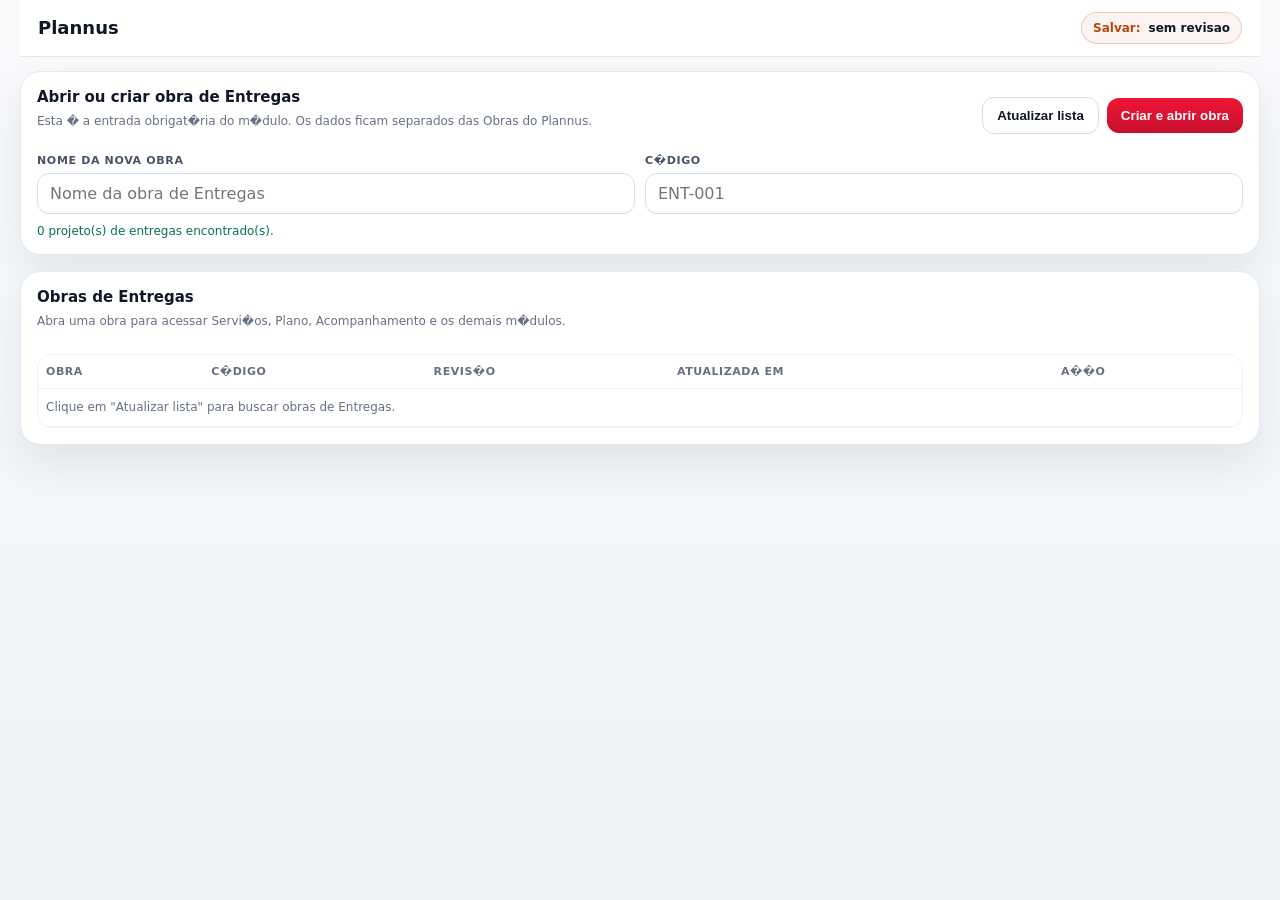
<file: entregas.html>
<!doctype html>
<html lang="pt-BR">
<head>
  <meta charset="utf-8" />
  <meta name="viewport" content="width=device-width, initial-scale=1" />
  <title>Entregas de Unidade</title>
  <style>
    :root{
      --bg:#f5f7fb;
      --panel:#ffffff;
      --text:#101828;
      --muted:#667085;
      --line:#d6dde8;
      --accent:#ef1735;
      --accent-2:#0f172a;
      --good:#067647;
      --warn:#b54708;
      --bad:#b42318;
      --shadow:0 18px 40px rgba(16,24,40,.08);
      --radius:20px;
      --radius-sm:14px;
      --font: Inter, system-ui, -apple-system, Segoe UI, Roboto, Arial, sans-serif;
    }
    *{box-sizing:border-box}
    html,body{margin:0;min-height:100%;background:linear-gradient(180deg,#f8fafc 0%,#eef2f7 100%);color:var(--text);font-family:var(--font)}
    body{padding:0 !important;overflow-x:hidden}
    .shell{--side-w:256px;max-width:none;margin:0 !important;display:block;position:relative;min-height:100vh}
    .shell.sidebar-collapsed{--side-w:72px}
    .shell.project-gate{--side-w:0px}
    .shell.project-gate .sidebar,.shell.project-gate .menu-toggle,.shell.project-gate .workspace-status{display:none}
    .shell.project-gate .topbar .status #btnSwitchProject{display:none}
    .shell.project-gate .topbar,
    .shell.project-gate .content{margin-left:20px;margin-right:20px}
    .topbar,.card{background:var(--panel);border:1px solid #e3e8ef;border-radius:var(--radius);box-shadow:var(--shadow)}
    .topbar{
      position:sticky;top:0;z-index:30;
      margin:0 0 14px var(--side-w);
      padding:12px 18px;display:flex;flex-wrap:wrap;align-items:center;justify-content:space-between;gap:10px;
      backdrop-filter:blur(10px);box-shadow:none;border-radius:0;border-left:0;border-right:0;border-top:0;border-bottom:1px solid #e3e8ef
    }
    .topbar-main{display:flex;align-items:center;gap:12px;min-width:0}
    .topbarBrand{display:flex;align-items:center;gap:10px;min-width:0}
    .topbarMark{display:flex;flex-direction:column;gap:2px;min-width:0}
    .topbarMark strong{font-size:18px;line-height:1;color:var(--text)}
    .topbarMark span{display:none}
    .status{display:flex;flex-wrap:wrap;gap:10px;align-items:center}
    .pill{display:inline-flex;align-items:center;gap:8px;padding:8px 11px;border:1px solid #dbe3ee;border-radius:999px;background:#fff;font-size:12px;font-weight:700;color:#344054}
    .pill strong{color:var(--text)}
    .pill.ok{border-color:rgba(6,118,71,.22);background:rgba(6,118,71,.06);color:var(--good)}
    .pill.warn{border-color:rgba(181,71,8,.22);background:rgba(181,71,8,.06);color:var(--warn)}
    .pill.bad{border-color:rgba(180,35,24,.22);background:rgba(180,35,24,.06);color:var(--bad)}
    .sync-pill{padding:8px 12px}
    .sync-pill .sync-dot{width:10px;height:10px;border-radius:999px;display:inline-block;background:currentColor;box-shadow:0 0 0 3px rgba(255,255,255,.75)}
    .sync-pill .sync-text{font-weight:800}
    .sync-pill .sync-meta{font-weight:700;opacity:.75}
    .grid{display:grid;grid-template-columns:minmax(340px,1fr) minmax(420px,1.2fr);gap:16px}
    .stack{display:grid;gap:16px}
    .card{padding:16px}
    .card h2{margin:0 0 12px;font-size:15px;line-height:1.2}
    .sub{margin:-4px 0 14px;color:var(--muted);font-size:12px}
    .form{display:grid;gap:10px}
    .row{display:grid;grid-template-columns:repeat(2,minmax(0,1fr));gap:10px}
    .row3{display:grid;grid-template-columns:repeat(3,minmax(0,1fr));gap:10px}
    .field{display:grid;gap:6px}
    label{font-size:11px;font-weight:800;text-transform:uppercase;letter-spacing:.06em;color:#475467}
    input,select,textarea{
      width:100%;padding:10px 12px;border:1px solid #d5deea;border-radius:12px;
      background:#fff;color:var(--text);font:inherit;outline:none;
    }
    textarea{min-height:88px;resize:vertical}
    input:focus,select:focus,textarea:focus{border-color:rgba(239,23,53,.4);box-shadow:0 0 0 3px rgba(239,23,53,.08)}
    .actions{display:flex;flex-wrap:wrap;gap:8px;align-items:center}
    button{
      border:0;border-radius:12px;padding:10px 14px;background:#eef2f7;color:var(--text);
      font-weight:800;cursor:pointer
    }
    button.primary{background:linear-gradient(180deg,#ef1735 0%,#c80f2d 100%);color:#fff}
    button.ghost{background:#fff;border:1px solid #d5deea}
    button.small{padding:7px 10px;border-radius:10px;font-size:12px}
    .mini{font-size:12px;color:var(--muted);line-height:1.4}
    .toolbar{display:flex;flex-wrap:wrap;gap:8px;align-items:center;justify-content:space-between;margin-bottom:12px}
    .toolbar .actions{justify-content:flex-end}
    .menu{display:flex;flex-wrap:wrap;gap:8px;margin-top:12px}
    .menu button{background:#eef2f7;border:1px solid transparent;color:#344054}
    .menu button.active{background:rgba(239,23,53,.08);border-color:rgba(239,23,53,.18);color:#b0122b}
    .screen{display:none}
    .screen.active{display:block}
    .layout{display:grid;grid-template-columns:1fr;gap:16px}
    .sidebar{
      position:fixed;left:0;top:0;bottom:0;width:var(--side-w);padding:0;display:flex;flex-direction:column;gap:0;
      max-height:none;overflow:hidden;z-index:20;background:#08090a;border:0;border-radius:0;color:#fff;box-shadow:none
    }
    .sidebar{scrollbar-width:none;-ms-overflow-style:none}
    .sidebar::-webkit-scrollbar{width:0;height:0;display:none}
    .navTop{
      display:flex;align-items:center;gap:10px;min-height:72px;height:72px;padding:12px 12px 12px 14px;
      border-bottom:1px solid rgba(255,255,255,.08);background:#08090a;flex:0 0 auto
    }
    .navTopBrand{
      width:36px;height:36px;min-width:36px;border-radius:12px;display:grid;place-items:center;
      background:#101820;box-shadow:inset 0 0 0 1px rgba(255,255,255,.05)
    }
    .navTopBrand img{width:36px;height:36px;display:block;object-fit:contain}
    .navToggle{
      appearance:none;width:40px;height:40px;min-width:40px;border:1px solid rgba(255,255,255,.08);border-radius:13px;background:#101820;color:#fff;
      display:grid;place-items:center;font-size:18px;line-height:1
    }
    .navToggle:hover{background:#151c24;border-color:rgba(255,255,255,.12)}
    .navTopCopy{display:flex;flex-direction:column;gap:1px;min-width:0;flex:1 1 auto;overflow:hidden}
    .navWordmark{display:block;width:108px;max-width:100%;height:auto;object-fit:contain}
    .navTopSub{display:block;font-size:10px;color:#8c949f;white-space:nowrap;overflow:hidden;text-overflow:ellipsis}
    .navScroll{
      flex:1 1 auto;min-height:0;overflow:auto;overflow-x:hidden;padding:16px 12px 14px;display:flex;flex-direction:column;gap:18px;
      scrollbar-width:none;-ms-overflow-style:none
    }
    .navScroll::-webkit-scrollbar{width:0;height:0;display:none}
    .side-group{display:grid;gap:10px}
    .side-group-title{
      width:100%;display:flex;align-items:center;justify-content:space-between;gap:8px;
      font-size:10px;font-weight:900;letter-spacing:.18em;text-transform:uppercase;color:#77808c;
      padding:0 8px;background:transparent;border:0;cursor:pointer;min-height:20px
    }
    .side-group-title .caret{font-size:12px;transition:transform .16s ease}
    .side-group.collapsed .side-group-title .caret{transform:rotate(-90deg)}
    .side-group.collapsed .side-menu{display:none}
    .side-menu{display:grid;gap:6px}
    .side-menu button{
      width:100%;min-height:44px;display:grid;grid-template-columns:34px minmax(0,1fr);align-items:center;gap:10px;
      justify-content:flex-start;text-align:left;padding:0 12px;border-radius:14px;background:transparent;color:#d2d7df;border:0
    }
    .side-menu button:hover{background:rgba(255,255,255,.08);color:#fff}
    .side-menu button.active{background:rgba(239,23,53,.16);color:#fff;box-shadow:inset 3px 0 0 var(--accent)}
    .side-icon{
      width:30px;height:30px;border-radius:10px;display:grid;place-items:center;
      background:rgba(255,255,255,.065);font-size:14px;line-height:1
    }
    .side-label{display:block;min-width:0;white-space:nowrap;overflow:hidden;text-overflow:ellipsis;font-size:13px;font-weight:800}
    .side-icon,.side-label{pointer-events:none}
    .shell.sidebar-collapsed .sidebar{padding:0}
    .shell.sidebar-collapsed .navTop{justify-content:center;padding:14px 0;gap:0;flex-direction:column;height:auto;min-height:94px}
    .shell.sidebar-collapsed .navTopCopy{display:none}
    .shell.sidebar-collapsed .navTopBrand{width:34px;height:34px;min-width:34px;border-radius:12px}
    .shell.sidebar-collapsed .navToggle{width:40px;height:40px;min-width:40px;border-radius:13px;margin-top:8px}
    .shell.sidebar-collapsed .navScroll{padding:12px 10px 14px;align-items:center}
    .shell.sidebar-collapsed .side-group{gap:8px}
    .shell.sidebar-collapsed .side-group-title{justify-content:center;padding:0}
    .shell.sidebar-collapsed .side-group-title span:first-child{display:none}
    .shell.sidebar-collapsed .side-menu button{grid-template-columns:1fr;place-items:center;padding:0}
    .shell.sidebar-collapsed .side-menu button .side-label{display:none}
    .shell.sidebar-collapsed .side-menu button .side-icon{width:34px;height:34px}
    .content{min-width:0;display:grid;gap:16px;margin:0 20px 20px calc(var(--side-w) + 20px)}
    .save-action{
      display:inline-flex;align-items:center;justify-content:center;min-height:34px;padding:0 14px;border-radius:13px;
      border:1px solid #d5deea;background:#fff;color:#111827;font-weight:800;box-shadow:none
    }
    .save-action.ok{background:rgba(6,118,71,.08);border-color:rgba(6,118,71,.20);color:#067647}
    .save-action.warn{background:#fff;border-color:#d5deea;color:#111827}
    .save-action.bad{background:rgba(180,35,24,.08);border-color:rgba(180,35,24,.20);color:#b42318}
    table{width:100%;border-collapse:separate;border-spacing:0}
    th,td{padding:10px 8px;border-bottom:1px solid #edf1f6;text-align:left;vertical-align:top;font-size:12px}
    th{position:sticky;top:0;background:#fff;font-size:11px;text-transform:uppercase;letter-spacing:.05em;color:#667085;z-index:1}
    .table-wrap{overflow:auto;max-height:360px;border:1px solid #edf1f6;border-radius:14px}
    .status-tag{display:inline-flex;align-items:center;padding:4px 8px;border-radius:999px;font-size:11px;font-weight:800}
    .done{background:rgba(6,118,71,.08);color:var(--good)}
    .blocked{background:rgba(180,35,24,.08);color:var(--bad)}
    .ready{background:rgba(181,71,8,.08);color:var(--warn)}
    .plain{background:#f2f4f7;color:#344054}
    .chips{display:flex;flex-wrap:wrap;gap:6px}
    .plain-list{list-style:none;margin:0;padding:0;display:grid;gap:8px}
    .plain-list li{display:flex;align-items:center;gap:8px;padding:10px 12px;border:1px solid #dde5ef;border-radius:14px;background:#fff}
    .chip{display:inline-flex;align-items:center;padding:4px 8px;border-radius:999px;border:1px solid #dde5ef;background:#f8fafc;font-size:11px;font-weight:700;color:#344054}
    .two-col{display:grid;grid-template-columns:minmax(0,1fr) minmax(0,1fr);gap:16px}
    .footnote{margin-top:10px;font-size:12px;color:var(--muted)}
    .compact-grid{display:grid;grid-template-columns:repeat(4,minmax(0,1fr));gap:10px}
    .muted-box{padding:12px;border-radius:14px;background:#f8fafc;border:1px solid #e6ecf3}
    .tracking-mode{display:flex;flex-wrap:wrap;gap:8px;margin-bottom:12px}
    .tracking-mode button.active{background:rgba(239,23,53,.08);border:1px solid rgba(239,23,53,.2);color:#b0122b}
    .building-panel{display:grid;grid-template-columns:1fr;gap:10px;align-items:start}
    .building-view{display:grid;gap:3px;padding:8px;border:1px solid #e6ecf3;border-radius:16px;background:linear-gradient(180deg,#fff,#f8fafc)}
    .building-floor{
      display:grid;grid-template-columns:84px minmax(0,1fr);gap:6px;align-items:start;padding:0;
      border-radius:12px;
    }
    .building-floor-label{font-size:11px;font-weight:900;text-transform:uppercase;letter-spacing:.06em;color:#667085;text-align:right}
    .building-floor-units{display:grid;grid-template-columns:repeat(auto-fit,minmax(146px,1fr));gap:4px}
    .building-floor.floor-selected{
      background:rgba(239,23,53,.03);
    }
    .building-floor.floor-selected .building-floor-label{
      color:var(--accent);
    }
    .building-unit{
      min-height:26px;border:1px solid #dbe3ee;border-radius:11px;background:#fff;
      display:flex;align-items:center;justify-content:space-between;gap:8px;padding:4px 10px;
      box-shadow:0 8px 18px rgba(16,24,40,.05);cursor:pointer;text-align:left
    }
    .building-unit:hover{transform:translateY(-1px);box-shadow:0 12px 26px rgba(16,24,40,.08)}
    .building-unit:disabled{cursor:not-allowed;opacity:.55;transform:none;box-shadow:none}
    .building-unit:focus,
    .building-unit:focus-visible,
    .building-unit:active{
      outline:none;
      border-color:#dbe3ee;
      box-shadow:0 8px 18px rgba(16,24,40,.05);
    }
    .building-unit.status-programado{border-left:8px solid #98a2b3}
    .building-unit.status-andamento{border-left:8px solid #eab308;background:#fffbeb}
    .building-unit.status-atrasado{border-left:8px solid #dc2626;background:#fef2f2}
    .building-unit.status-concluido{border-left:8px solid #067647;background:#ecfdf3}
    .building-unit-body{display:flex;align-items:center;justify-content:space-between;gap:10px;min-width:0;flex:1 1 auto}
    .building-unit-title{font-weight:600;line-height:1.02;font-size:12px;white-space:nowrap;overflow:hidden;text-overflow:ellipsis}
    .building-unit-dates{
      display:flex;
      align-items:center;
      gap:4px;
      font-size:9px;
      line-height:1.02;
      font-weight:500;
      color:#667085;
      white-space:nowrap;
      overflow:hidden;
      text-overflow:ellipsis
    }
    .building-unit-dates span{font-weight:500}
    .building-legend{display:flex;flex-wrap:wrap;gap:8px;margin-top:10px}
    .legend-dot{width:10px;height:10px;border-radius:999px;display:inline-block}
    .tracking-editor{display:none}
    .tracking-editor-title{font-size:13px;font-weight:900}
    .building-inline-editor{
      grid-column:1 / -1;
      padding:8px 10px;
      margin:0 0 4px;
      border:1px solid #dbe3ee;
      border-radius:14px;
      background:#fff;
      box-shadow:0 10px 24px rgba(16,24,40,.06);
      display:grid;
      gap:8px;
    }
    .building-inline-editor .mini{font-size:11px}
    .building-inline-editor textarea{
      min-height:48px;
      resize:vertical
    }
    .tracking-filter-shell{
      display:grid;gap:10px;padding:12px;border:1px solid #e6ecf3;border-radius:16px;background:linear-gradient(180deg,#fbfcfe,#f6f8fb)
    }
    .tracking-header{display:grid;gap:12px}
    .tracking-header .title-row{display:flex;align-items:center;justify-content:space-between;gap:12px;flex-wrap:wrap}
    .tracking-header .title-stack{display:grid;gap:2px}
    .tracking-header .title-stack h2{margin:0}
    .tracking-header .title-stack .sub{margin:0;font-size:12px}
    .tracking-reference{
      display:flex;align-items:center;gap:8px;min-width:min(360px,100%)
    }
    .tracking-reference label{font-size:10px;white-space:nowrap}
    .tracking-reference input{min-height:40px;border-radius:12px;flex:1}
    .tracking-filter-top{display:none}
    .tracking-filter-title{display:none}
    .tracking-filter-actions{display:flex;gap:8px;flex-wrap:wrap}
    .tracking-filter-grid{display:grid;grid-template-columns:minmax(220px,1.5fr) repeat(5,minmax(120px,1fr)) auto;gap:8px;align-items:end}
    .tracking-filter-grid .field{gap:3px}
    .tracking-filter-grid .field label{font-size:10px}
    .tracking-filter-grid .field.search{grid-column:auto}
    .tracking-filter-grid input,.tracking-filter-grid select{min-height:40px;border-radius:12px}
    .tracking-filter-grid .clear-filters{grid-column:auto;align-self:end;height:40px;white-space:nowrap}
    .tracking-sticky-header{
      position:sticky;
      top:0;
      z-index:30;
      background:#fff;
      box-shadow:0 12px 28px rgba(16,24,40,.06);
      scroll-margin-top:12px;
    }
    .tracking-view-row{
      grid-template-columns:minmax(220px,1.3fr) minmax(220px,1.1fr) minmax(170px,.9fr) minmax(150px,.8fr);
      align-items:end
    }
    .tracking-packets-table th,
    .tracking-packets-table td{
      padding:7px 8px;
      font-size:11px;
      line-height:1.15
    }
    .tracking-packets-table input[type="date"]{
      min-height:34px;
      height:34px;
      padding:0 10px;
      border-radius:10px
    }
    .tracking-packets-table .status-tag{
      padding:3px 7px;
      font-size:10px
    }
    @media (max-width: 1120px){
      body{padding:0 !important}
      .shell{display:block;--side-w:0px}
      .topbar,.content{margin-left:0;margin-right:0}
      .grid,.two-col,.compact-grid,.row,.row3,.tracking-filter-grid{grid-template-columns:1fr}
      .navTop{min-height:70px;height:auto;padding:12px}
      .sidebar{position:fixed;left:0;top:0;bottom:0;width:min(280px,calc(100vw - 24px));max-height:none;box-shadow:0 24px 60px rgba(16,24,40,.22)}
      .content{margin-top:16px}
      .table-wrap{max-height:none}
      .building-panel{grid-template-columns:1fr}
      .shell.sidebar-collapsed .sidebar{display:none}
    }
  </style>
</head>
<body>
  <div class="shell sidebar-collapsed" id="appShell">    <section class="topbar">
      <div class="topbar-main">
        <div class="topbarBrand" aria-label="Plannus">
          <div class="topbarMark">
            <strong>Plannus</strong>
            <span>Planejamento e controle</span>
          </div>
        </div>
      </div>
      <div class="status">
        <span id="syncPill" class="pill warn sync-pill workspace-status"><span class="sync-dot" aria-hidden="true"></span><span class="sync-text">Local</span></span>
        <span id="savePill" class="pill workspace-status" style="display:none">Salvar: <strong>aguardando</strong></span>
        <span id="obraPill" class="pill workspace-status" style="display:none">Obra: <strong>-</strong></span>
        <button id="btnSaveTopbar" class="save-action workspace-status" type="button">Salvar Online</button>
        <button id="btnSwitchProject" class="ghost workspace-status" type="button">Trocar obra</button>
      </div>
    </section>

    <aside id="sideMenu" class="sidebar card" aria-label="Menu principal">
      <div class="navTop">
        <button id="sideMenuToggle" class="navToggle" type="button" aria-controls="sideMenu" aria-expanded="false" title="Recolher/expandir menu" aria-label="Recolher/expandir menu"><span aria-hidden="true"><svg viewBox="0 0 24 24" width="16" height="16" aria-hidden="true"><path d="M4 7h16M4 12h16M4 17h16" fill="none" stroke="currentColor" stroke-width="2" stroke-linecap="round"/></svg></span></button>
        <div class="navTopBrand" aria-hidden="true">
          <img src="brand-assets/plannus-menu-recolhido.svg" alt="" />
        </div>
        <div class="navTopCopy">
          <img class="navWordmark" src="brand-assets/plannus-logo-horizontal-negative.svg" alt="Plannus" />
          <span class="navTopSub">Planejamento e controle</span>
        </div>
      </div>
      <div class="navScroll">
      <div class="side-group" data-side-group="obra">
        <button class="side-group-title" type="button" data-side-toggle="obra" aria-expanded="true"><span>Obra</span><span class="caret"><svg viewBox="0 0 12 12" width="10" height="10" aria-hidden="true"><path d="M3 4l3 4 3-4" fill="none" stroke="currentColor" stroke-width="1.6" stroke-linecap="round" stroke-linejoin="round"/></svg></span></button>
        <div class="side-menu" role="tablist" aria-label="Obra">
          <button id="tabTracking" type="button"><span class="side-icon" aria-hidden="true"><svg viewBox="0 0 24 24" width="16" height="16" aria-hidden="true"><circle cx="12" cy="12" r="7" fill="none" stroke="currentColor" stroke-width="2"/><circle cx="12" cy="12" r="2" fill="currentColor"/></svg></span><span class="side-label">Acompanhamento</span></button>
          <button id="tabBoletim" type="button"><span class="side-icon" aria-hidden="true"><svg viewBox="0 0 24 24" width="16" height="16" aria-hidden="true"><path d="M6 7h12M6 12h12M6 17h12" fill="none" stroke="currentColor" stroke-width="2" stroke-linecap="round"/></svg></span><span class="side-label">Boletim</span></button>
          <button id="tabBalance" type="button"><span class="side-icon" aria-hidden="true"><svg viewBox="0 0 24 24" width="16" height="16" aria-hidden="true"><path d="M5 15l6-6 3 3 5-5" fill="none" stroke="currentColor" stroke-width="2" stroke-linecap="round" stroke-linejoin="round"/><path d="M14 7h5v5" fill="none" stroke="currentColor" stroke-width="2" stroke-linecap="round" stroke-linejoin="round"/></svg></span><span class="side-label">Linha de balan�o</span></button>
          <button id="tabRestrictions" type="button"><span class="side-icon" aria-hidden="true"><svg viewBox="0 0 24 24" width="16" height="16" aria-hidden="true"><path d="M12 4v10" fill="none" stroke="currentColor" stroke-width="2" stroke-linecap="round"/><circle cx="12" cy="18" r="1.5" fill="currentColor"/></svg></span><span class="side-label">Restri��es da obra</span></button>
        </div>
      </div>
      <div class="side-group" data-side-group="planejamento">
        <button class="side-group-title" type="button" data-side-toggle="planejamento" aria-expanded="true"><span>Planejamento</span><span class="caret"><svg viewBox="0 0 12 12" width="10" height="10" aria-hidden="true"><path d="M3 4l3 4 3-4" fill="none" stroke="currentColor" stroke-width="1.6" stroke-linecap="round" stroke-linejoin="round"/></svg></span></button>
        <div class="side-menu" role="tablist" aria-label="Planejamento">
          <button id="tabServices" type="button"><span class="side-icon" aria-hidden="true"><svg viewBox="0 0 24 24" width="16" height="16" aria-hidden="true"><rect x="5" y="5" width="14" height="14" rx="2" fill="none" stroke="currentColor" stroke-width="2"/></svg></span><span class="side-label">Servi�os</span></button>
          <button id="tabDurations" type="button"><span class="side-icon" aria-hidden="true"><svg viewBox="0 0 24 24" width="16" height="16" aria-hidden="true"><circle cx="12" cy="12" r="8" fill="none" stroke="currentColor" stroke-width="2"/><path d="M12 8v5l3 2" fill="none" stroke="currentColor" stroke-width="2" stroke-linecap="round" stroke-linejoin="round"/></svg></span><span class="side-label">Dura��es</span></button>
          <button id="tabDependencies" type="button"><span class="side-icon" aria-hidden="true"><svg viewBox="0 0 24 24" width="16" height="16" aria-hidden="true"><path d="M7 7l10 10M13 7h4v4M11 17H7v-4" fill="none" stroke="currentColor" stroke-width="2" stroke-linecap="round" stroke-linejoin="round"/></svg></span><span class="side-label">V�nculos</span></button>
          <button id="tabPavements" type="button"><span class="side-icon" aria-hidden="true"><svg viewBox="0 0 24 24" width="16" height="16" aria-hidden="true"><rect x="5" y="5" width="6" height="6" fill="none" stroke="currentColor" stroke-width="2"/><rect x="13" y="5" width="6" height="6" fill="none" stroke="currentColor" stroke-width="2"/><rect x="5" y="13" width="6" height="6" fill="none" stroke="currentColor" stroke-width="2"/><rect x="13" y="13" width="6" height="6" fill="none" stroke="currentColor" stroke-width="2"/></svg></span><span class="side-label">Locais</span></button>
          <button id="tabPlan" type="button"><span class="side-icon" aria-hidden="true"><svg viewBox="0 0 24 24" width="16" height="16" aria-hidden="true"><path d="M12 4l2.5 5.1 5.6.8-4 3.9.9 5.5-5-2.6-5 2.6.9-5.5-4-3.9 5.6-.8z" fill="none" stroke="currentColor" stroke-width="1.8" stroke-linejoin="round"/></svg></span><span class="side-label">Plano</span></button>
        </div>
      </div>
      </div>
    </aside>

    <main class="content">
    <section class="screen" data-screen="services">
      <div class="layout">
        <section class="card">
          <div class="toolbar">
            <div>
              <h2>Projeto</h2>
              <div class="sub">Nome, c�digo e descri��o do sistema.</div>
            </div>
            <div class="actions">
              <button class="ghost" id="btnLoadOnline" type="button">Carregar projeto</button>
              <button class="primary" id="btnSaveOnline" type="button">Salvar projeto</button>
            </div>
          </div>
          <div class="form">
            <div class="row">
              <div class="field">
                <label>Nome do projeto</label>
                <input id="projectName" placeholder="Entregas de Unidade" />
              </div>
              <div class="field">
                <label>C�digo</label>
                <input id="projectCode" placeholder="ENT-001" />
              </div>
            </div>
            <div class="row">
              <div class="field">
                <label>Data de in�cio</label>
                <input id="projectStartDate" type="date" />
              </div>
              <div class="field"></div>
            </div>
            <div class="field">
              <label>Descri��o</label>
              <textarea id="projectDescription" placeholder="Obra, torre, blocos e regras de entrega."></textarea>
            </div>
          </div>
        </section>

        <section class="card">
          <div class="toolbar">
            <div>
              <h2>1. Servi�os</h2>
              <div class="sub">Cadastre o servi�o e a quantidade de equipes por servi�o. A criticidade fica na matriz do local.</div>
            </div>
          </div>
          <div class="form">
            <div class="row">
              <div class="field"><label>C�digo</label><input id="svcCode" placeholder="ENT-ALV-01" /></div>
              <div class="field"><label>Nome</label><input id="svcName" placeholder="Alvenaria de veda��o" /></div>
            </div>
            <div class="row">
              <div class="field"><label>Unidade</label><input id="svcUnit" placeholder="m�" /></div>
              <div class="field">
                <label>N equipes</label>
                <input id="svcTeams" type="number" min="1" value="1" />
              </div>
            </div>
            <div class="row">
              <div class="field">
                <label>Data m�nima</label>
                <input id="svcMinStartDate" type="date" />
              </div>
              <div class="field">
                <label></label>
              </div>
            </div>
            <div class="actions">
              <button class="primary" id="btnAddService" type="button">Adicionar servi�o</button>
            </div>
          </div>
        </section>

        <section class="card">
          <div class="toolbar">
            <div>
              <h2>Servi�os cadastrados</h2>
              <div class="sub">Mostra equipes e predecessoras vinculadas.</div>
            </div>
          </div>
          <div class="table-wrap">
            <table>
              <thead>
                <tr>
                  <th>Servi�o</th>
                  <th>Sequ�ncia l�gica</th>
                  <th>Equipes</th>
                  <th>Data m�nima</th>
                  <th>Predecessoras</th>
                  <th>A��es</th>
                </tr>
              </thead>
              <tbody id="serviceSummary"></tbody>
            </table>
          </div>
        </section>
      </div>
    </section>

    <section class="screen active" data-screen="onlineWorks">
      <div class="layout">
        <section class="card">
          <div class="toolbar">
            <div>
              <h2>Abrir ou criar obra de Entregas</h2>
              <div class="sub">Esta � a entrada obrigat�ria do m�dulo. Os dados ficam separados das Obras do Plannus.</div>
            </div>
            <div class="actions">
              <button class="ghost" id="btnRefreshOnlineWorks" type="button">Atualizar lista</button>
              <button class="primary" id="btnCreateOnlineWork" type="button">Criar e abrir obra</button>
            </div>
          </div>
          <div class="form">
            <div class="row">
              <div class="field"><label>Nome da nova obra</label><input id="onlineWorkName" placeholder="Nome da obra de Entregas" /></div>
              <div class="field"><label>C�digo</label><input id="onlineWorkCode" placeholder="ENT-001" /></div>
            </div>
          </div>
          <div id="onlineWorksStatus" class="footnote">Escolha uma obra existente ou crie uma nova para continuar.</div>
        </section>
        <section class="card">
          <div class="toolbar">
            <div>
              <h2>Obras de Entregas</h2>
              <div class="sub">Abra uma obra para acessar Servi�os, Plano, Acompanhamento e os demais m�dulos.</div>
            </div>
          </div>
          <div class="table-wrap">
            <table>
              <thead>
                <tr>
                  <th>Obra</th>
                  <th>C�digo</th>
                  <th>Revis�o</th>
                  <th>Atualizada em</th>
                  <th>A��o</th>
                </tr>
              </thead>
              <tbody id="onlineWorksTable"></tbody>
            </table>
          </div>
        </section>
      </div>
    </section>

    <section class="screen" data-screen="durations">
      <div class="layout">
        <section class="card">
          <div class="toolbar">
            <div>
              <h2>2. Dura��es por criticidade</h2>
              <div class="sub">Defina a dura��o de cada servi�o para baixa, m�dia, alta e cr�tica.</div>
            </div>
          </div>
          <div class="table-wrap">
            <table>
              <thead>
                <tr>
                  <th>Servi�o</th>
                  <th>Baixa</th>
                  <th>M�dia</th>
                  <th>Alta</th>
                  <th>Cr�tica</th>
                </tr>
              </thead>
              <tbody id="serviceDurationTable"></tbody>
            </table>
          </div>
        </section>
      </div>
    </section>

    <section class="screen" data-screen="dependencies">
      <div class="layout">
        <section class="card">
          <div class="toolbar">
            <div>
              <h2>3. V�nculos</h2>
              <div class="sub">Defina predecessora, sucessora, tipo e atraso.</div>
            </div>
          </div>
          <div class="form">
            <div class="row">
              <div class="field">
                <label>Predecessora</label>
                <select id="depPredecessor"></select>
              </div>
              <div class="field">
                <label>Sucessora</label>
                <select id="depSuccessor"></select>
              </div>
            </div>
            <div class="row">
              <div class="field"><label>Tipo</label><select id="depType"><option>FS</option><option>SS</option><option>FF</option><option>SF</option></select></div>
              <div class="field"><label>Lag (dias)</label><input id="depLag" type="number" value="0" /></div>
            </div>
            <div class="actions">
              <button class="ghost" id="btnAddDependency" type="button">Adicionar v�nculo</button>
            </div>
          </div>
        </section>

        <section class="card">
          <div class="toolbar">
            <div>
              <h2>V�nculos cadastrados</h2>
              <div class="sub">Lista simples para confer�ncia r�pida.</div>
            </div>
          </div>
          <div class="table-wrap">
            <table>
              <thead>
                <tr>
                  <th>Predecessora</th>
                  <th>Sucessora</th>
                  <th>Tipo</th>
                  <th>Lag</th>
                </tr>
              </thead>
              <tbody id="dependencyTable"></tbody>
            </table>
          </div>
        </section>
      </div>
    </section>

    <section class="screen" data-screen="pavements">
      <div class="layout">
        <section class="card">
          <div class="toolbar">
            <div>
              <h2>4. Locais</h2>
              <div class="sub">Crie locais, informe a estrutura vertical e defina a criticidade de cada servi�o em cada local.</div>
            </div>
          </div>
          <div class="form">
            <div class="row3" style="grid-template-columns:1.4fr .8fr .8fr auto;align-items:end">
              <div class="field"><label>Local</label><input id="unitName" placeholder="Local 01" /></div>
              <div class="field"><label>Pavimento</label><input id="unitFloor" type="number" min="1" step="1" placeholder="1" /></div>
              <div class="field"><label>Ordem</label><input id="unitOrder" type="number" min="1" step="1" placeholder="1" /></div>
              <div class="field" style="align-self:end">
                <button class="ghost" id="btnAddUnit" type="button" style="width:100%">Adicionar local</button>
              </div>
            </div>
          </div>
        </section>

        <section class="card">
          <div class="toolbar">
            <div>
              <h2>Matriz de criticidade</h2>
              <div class="sub">Escolha a criticidade de cada servi�o em cada local.</div>
            </div>
          </div>
          <div class="table-wrap">
            <table>
              <thead id="unitMatrixHead"></thead>
              <tbody id="unitMatrix"></tbody>
            </table>
          </div>
        </section>
      </div>
    </section>

    <section class="screen" data-screen="plan">
      <div class="layout">
        <section class="card">
          <div class="toolbar">
            <div>
              <h2>5. Plano</h2>
              <div class="sub">Gere o plano previsto com base em v�nculos, criticidade, equipes e restri��es.</div>
            </div>
            <div class="actions">
              <input id="planImportFile" type="file" accept=".xlsx,.xls,.csv" style="display:none" />
              <button class="ghost" id="btnClearPlan" type="button">Limpar plano</button>
              <button class="ghost" id="btnImportPlanExcel" type="button">Importar plano Excel</button>
              <button class="ghost" id="btnLoadExample" type="button">Carregar exemplo</button>
              <button class="primary" id="btnGeneratePlan" type="button">Gerar plano</button>
            </div>
          </div>
          <div id="planStats" class="muted-box">Nenhum plano gerado ainda.</div>
          <div class="muted-box" style="margin-top:12px">
            <div class="toolbar" style="margin-bottom:8px">
              <div>
                <h2 id="planSelectedTitle" style="margin:0;font-size:14px">Pacote selecionado</h2>
                <div id="planSelectedMeta" class="mini">Selecione uma linha da previs�o para editar predecessoras e restri��es.</div>
              </div>
            </div>
          </div>
        </section>

        <section class="card">
          <div class="toolbar">
            <div>
              <h2>Previs�o gerada</h2>
              <div class="sub">Plano previsto por local e por servi�o.</div>
            </div>
          </div>
          <div class="table-wrap">
            <table>
              <thead>
                <tr>
                  <th>Local</th>
                  <th>Servi�o</th>
                  <th>Criticidade</th>
                  <th>Equipes</th>
                  <th>Equipe necess�ria</th>
                  <th>In�cio</th>
                  <th>Fim</th>
                  <th>Dias</th>
                  <th>Predecessoras</th>
                  <th>Sucessoras</th>
                </tr>
              </thead>
              <tbody id="planTable"></tbody>
            </table>
          </div>
        </section>
      </div>
    </section>

    <section class="screen" data-screen="tracking">
      <div class="layout">
        <section class="card tracking-sticky-header">
          <div class="tracking-header">
            <div class="title-row">
              <div class="title-stack">
                <h2>Acompanhamento</h2>
              </div>
              <div style="display:flex;align-items:end;gap:10px;flex-wrap:wrap;justify-content:flex-end">
                <div class="tracking-reference">
                  <label>Data de refer�ncia</label>
                  <input id="trackReferenceDate" type="date" />
                </div>
                <div class="actions" style="margin-top:0">
                  <button class="ghost" id="btnPresentationPdf" type="button">PDF acompanhamento</button>
                  <button class="ghost" id="btnOperationalPdf" type="button">PDF operacional</button>
                </div>
              </div>
            </div>
            <div class="tracking-filter-shell">
              <div class="tracking-filter-grid">
                <div class="field search"><label>Buscar</label><input id="trackSearch" placeholder="Local, servi�o ou c�digo" /></div>
                <div class="field"><label>Status</label><select id="trackStatus"><option value="">Todos</option><option value="programado">Programado</option><option value="andamento">Em andamento</option><option value="atrasado">Atrasado</option><option value="concluido">Medido</option></select></div>
                <div class="field"><label>Criticidade</label><select id="trackCriticality"><option value="">Todas</option><option value="nao">N�o aplica</option><option value="baixa">Baixa</option><option value="media">M�dia</option><option value="alta">Alta</option><option value="critica">Cr�tica</option></select></div>
                <div class="field"><label>Local</label><select id="trackUnit"><option value="">Todos</option></select></div>
                <div class="field"><label>Servi�o</label><select id="trackService"><option value="">Todos</option></select></div>
                <div class="field"><label>Bloqueio</label><select id="trackBlock"><option value="">Todos</option><option value="sim">Com bloqueio</option><option value="nao">Sem bloqueio</option></select></div>
                <button class="ghost small clear-filters" id="btnTrackingClearFilters" type="button">Limpar filtros</button>
              </div>
            </div>
          </div>
        </section>
        <section class="card">
          <div class="toolbar"><div><h2>Vis�o do pr�dio</h2></div></div>
          <div class="form">
            <div class="row3 tracking-view-row">
              <div class="field">
                <label>Servi�o da vis�o</label>
                <select id="buildingService"><option value="">Selecione um servi�o</option></select>
              </div>
              <div class="field">
                <label>Data de refer�ncia</label>
                <input id="buildingReferenceDate" type="date" />
              </div>
              <div class="field">
                <label>Visualiza��o</label>
                <select id="buildingEnabled">
                  <option value="sim">Ativar pr�dio</option>
                  <option value="nao">Desativar pr�dio</option>
                </select>
              </div>
              <div class="field">
                <label>Datas</label>
                <select id="buildingShowDates">
                  <option value="sim">Exibir datas</option>
                  <option value="nao">Ocultar datas</option>
                </select>
              </div>
            </div>
          </div>
          <div class="building-panel">
            <div>
              <div id="buildingView" class="building-view"></div>
              <div class="building-legend">
                <span class="chip"><span class="legend-dot" style="background:#98a2b3"></span> Programado</span>
                <span class="chip"><span class="legend-dot" style="background:#eab308"></span> Em andamento</span>
                <span class="chip"><span class="legend-dot" style="background:#dc2626"></span> Atrasado</span>
                <span class="chip"><span class="legend-dot" style="background:#067647"></span> Medido</span>
              </div>
            </div>
            <div id="buildingEditor" class="tracking-editor"></div>
          </div>
        </section>
        <section class="card">
          <div class="toolbar"><div><h2>Pacotes acompanhados</h2></div></div>
          <div class="table-wrap">
            <table class="tracking-packets-table">
              <thead>
                <tr>
                  <th>Local</th>
                  <th>Servi�o</th>
                  <th>Criticidade</th>
                  <th>In�cio</th>
                  <th>Fim</th>
                  <th>In�cio real</th>
                  <th>Fim real</th>
                  <th>Status</th>
                  <th>Bloqueio</th>
                </tr>
              </thead>
              <tbody id="trackingTable"></tbody>
            </table>
          </div>
        </section>
      </div>
    </section>

    <section class="screen" data-screen="boletim">
      <div class="layout">
        <section class="card">
            <div class="toolbar">
              <div>
                <h2>Boletim</h2>
                <div class="sub">Resumo por status para entrega, previs�o e bloqueios.</div>
              </div>
            </div>
            <div id="boletimStats" class="compact-grid"></div>
          </section>
        <section class="card">
          <div class="toolbar">
            <div>
              <h2>Relat�rios</h2>
              <div class="sub">Confer�ncia r�pida dos pacotes por status.</div>
            </div>
          </div>
          <div class="table-wrap">
            <table>
              <thead>
                <tr>
                  <th>Local</th>
                  <th>Servi�o</th>
                  <th>Status</th>
                  <th>Criticidade</th>
                  <th>Bloqueio</th>
                </tr>
              </thead>
              <tbody id="boletimTable"></tbody>
            </table>
          </div>
        </section>
      </div>
    </section>

    <section class="screen" data-screen="balance">
      <div class="layout">
        <section class="card">
          <div class="toolbar">
            <div>
              <h2>Linha de balan�o</h2>
              <div class="sub">Cada local aparece uma vez e os servi�os usam cores diferentes na linha do tempo.</div>
            </div>
          </div>
          <div class="table-wrap" style="max-height:520px">
            <div id="balanceView"></div>
          </div>
        </section>
      </div>
    </section>

    <section class="screen" data-screen="restrictions">
      <div class="layout">
        <section class="card">
          <div class="toolbar">
            <div>
              <h2>Restri��es da obra</h2>
              <div class="sub">Controle de a��es da obra. N�o trava in�cio de servi�o; serve para monitorar responsabilidade, prazo e hist�rico.</div>
            </div>
          </div>
          <div class="form">
            <div class="row3">
              <div class="field"><label>A��o necess�ria</label><input id="restrictionAction" placeholder="Ex.: Liberar material, aprovar projeto, resolver pend�ncia" /></div>
              <div class="field"><label>Respons�vel atual</label><input id="restrictionOwner" placeholder="Nome ou �rea respons�vel" /></div>
              <div class="field"><label>Prazo</label><input id="restrictionDueDate" type="date" /></div>
            </div>
            <div class="row3">
              <div class="field">
                <label>Status</label>
                <select id="restrictionStatus">
                  <option value="aberta">Aberta</option>
                  <option value="em_andamento">Em andamento</option>
                  <option value="resolvida">Resolvida</option>
                  <option value="cancelada">Cancelada</option>
                </select>
              </div>
              <div class="field">
                <label>Impacto</label>
                <select id="restrictionImpact">
                  <option value="baixo">Baixo</option>
                  <option value="medio">M�dio</option>
                  <option value="alto">Alto</option>
                  <option value="critico">Cr�tico</option>
                </select>
              </div>
              <div class="field"><label>Data do evento</label><input id="restrictionEventDate" type="date" /></div>
            </div>
            <div class="field">
              <label>Observa��o</label>
              <textarea id="restrictionNotes" placeholder="Hist�rico inicial, decis�o necess�ria ou detalhe para acompanhamento."></textarea>
            </div>
            <div class="actions">
              <button class="primary" id="btnAddRestriction" type="button">Adicionar restri��o</button>
            </div>
          </div>
        </section>

        <section class="card">
          <div class="toolbar">
            <div>
              <h2>A��es cadastradas</h2>
              <div class="sub">Transfira responsabilidade quando a a��o mudar de dono. O hist�rico fica registrado.</div>
            </div>
          </div>
          <div class="table-wrap">
            <table>
              <thead>
                <tr>
                  <th>A��o</th>
                  <th>Respons�vel</th>
                  <th>Prazo</th>
                  <th>Status</th>
                  <th>Impacto</th>
                  <th>Transferir responsabilidade</th>
                  <th>A��es</th>
                </tr>
              </thead>
              <tbody id="restrictionsTable"></tbody>
            </table>
          </div>
        </section>

        <section class="grid">
          <section class="card">
            <h2>Relat�rio diretoria</h2>
            <div class="sub">Resumo executivo das restri��es por risco e prazo.</div>
            <div id="restrictionBoardReport"></div>
          </section>
          <section class="card">
            <h2>Relat�rio da obra</h2>
            <div class="sub">Lista operacional para acompanhamento di�rio.</div>
            <div id="restrictionSiteReport"></div>
          </section>
        </section>
      </div>
    </section>
    </main>
  </div>

  <script src="public_deploy_entregas/vendor/xlsx.full.min.js"></script>
  <script>
    (() => {
      const API_BASE = "https://plannus-api.gabrielpsgyn.workers.dev";
      const LOCAL_KEY = "entregas.unidade.state.v1";
      const DELIVERY_PROJECTS_KEY = "entregas.unidade.projects.v1";
      const DELIVERY_PROJECT_STATE_PREFIX = "entregas.unidade.project.state.v1:";
      const ACTIVE_DELIVERY_PROJECT_KEY = "entregas.unidade.activeProject.v1";
      const DELIVERY_BACKUPS_KEY = "entregas.unidade.backups.v1";
      const DEFAULT_GROUPS = { baixa: "G1", media: "G2", alta: "G3", critica: "G4" };
      const DEFAULT_STATE = {
        module: "entregas_unidade",
        version: 1,
        obra: { id: "", nome: "Entregas de Unidade", codigo: "ENT-001", descricao: "", startDate: "" },
        config: { criticalityGroups: { ...DEFAULT_GROUPS }, buildingShowDates: true },
        services: [],
        units: [],
        dependencies: [],
        restrictions: [],
        plan: { generatedAt: null, rows: [], overrides: {}, selectedPackageKey: "" },
        sync: { status: "local", revision: 0, updatedAt: null, lastError: null },
        onlineWorks: [],
      };

      const $ = (id) => document.getElementById(id);
      const els = {
        appShell: $("appShell"),
        sideMenuToggle: $("sideMenuToggle"),
        syncPill: $("syncPill"),
        savePill: $("savePill"),
        obraPill: $("obraPill"),
        btnSaveTopbar: $("btnSaveTopbar"),
        btnSwitchProject: $("btnSwitchProject"),
        projectName: $("projectName"),
        projectCode: $("projectCode"),
        projectStartDate: $("projectStartDate"),
        projectDescription: $("projectDescription"),
        tabServices: $("tabServices"),
        tabDurations: $("tabDurations"),
        tabDependencies: $("tabDependencies"),
        tabPavements: $("tabPavements"),
        tabPlan: $("tabPlan"),
        tabTracking: $("tabTracking"),
        tabBoletim: $("tabBoletim"),
        tabBalance: $("tabBalance"),
        tabRestrictions: $("tabRestrictions"),
        svcCode: $("svcCode"),
        svcName: $("svcName"),
        svcUnit: $("svcUnit"),
        svcTeams: $("svcTeams"),
        svcMinStartDate: $("svcMinStartDate"),
        unitName: $("unitName"),
        unitFloor: $("unitFloor"),
        unitOrder: $("unitOrder"),
        depPredecessor: $("depPredecessor"),
        depSuccessor: $("depSuccessor"),
        depType: $("depType"),
        depLag: $("depLag"),
        btnLoadExample: $("btnLoadExample"),
        btnGeneratePlan: $("btnGeneratePlan"),
        btnClearPlan: $("btnClearPlan"),
        btnImportPlanExcel: $("btnImportPlanExcel"),
        planImportFile: $("planImportFile"),
        serviceSummary: $("serviceSummary"),
        serviceDurationTable: $("serviceDurationTable"),
        dependencyTable: $("dependencyTable"),
        unitMatrixHead: $("unitMatrixHead"),
        unitMatrix: $("unitMatrix"),
        planStats: $("planStats"),
        planSelectedTitle: $("planSelectedTitle"),
        planSelectedMeta: $("planSelectedMeta"),
        planTable: $("planTable"),
        trackSearch: $("trackSearch"),
        trackStatus: $("trackStatus"),
        trackReferenceDate: $("trackReferenceDate"),
        trackCriticality: $("trackCriticality"),
        trackUnit: $("trackUnit"),
        trackService: $("trackService"),
        trackBlock: $("trackBlock"),
        btnTrackingClearFilters: $("btnTrackingClearFilters"),
        trackingTable: $("trackingTable"),
        buildingService: $("buildingService"),
        buildingReferenceDate: $("buildingReferenceDate"),
        buildingEnabled: $("buildingEnabled"),
        buildingShowDates: $("buildingShowDates"),
        buildingView: $("buildingView"),
        buildingEditor: $("buildingEditor"),
        boletimStats: $("boletimStats"),
        boletimTable: $("boletimTable"),
        btnPresentationPdf: $("btnPresentationPdf"),
        balanceView: $("balanceView"),
        onlineWorkName: $("onlineWorkName"),
        onlineWorkCode: $("onlineWorkCode"),
        onlineWorksStatus: $("onlineWorksStatus"),
        onlineWorksTable: $("onlineWorksTable"),
        restrictionAction: $("restrictionAction"),
        restrictionOwner: $("restrictionOwner"),
        restrictionDueDate: $("restrictionDueDate"),
        restrictionStatus: $("restrictionStatus"),
        restrictionImpact: $("restrictionImpact"),
        restrictionEventDate: $("restrictionEventDate"),
        restrictionNotes: $("restrictionNotes"),
        restrictionsTable: $("restrictionsTable"),
        restrictionBoardReport: $("restrictionBoardReport"),
        restrictionSiteReport: $("restrictionSiteReport"),
      };

      let state = loadState();
      normalizeServiceOrders();
      normalizeUnitOrders();
      state.plan.rows = generatePlanRows();
      let pendingStartupRecovery = stateDataScore(state) ? clone(state) : null;
      if (pendingStartupRecovery && !pendingStartupRecovery.obra?.id) {
        pendingStartupRecovery.obra = {
          ...DEFAULT_STATE.obra,
          ...(pendingStartupRecovery.obra || {}),
          id: localStorage.getItem(ACTIVE_DELIVERY_PROJECT_KEY) || "",
        };
      }
      let currentScreen = "onlineWorks";
      let projectSessionOpen = false;
      let selectedBuildingPackageKey = "";
      let renderTimer = null;
      let saveTimer = null;
      let deliveryStateCacheRaw = "";
      let saveStateMode = "clean";

      function uid(prefix = "id") {
        if (window.crypto?.randomUUID) return `${prefix}-${crypto.randomUUID()}`;
        return `${prefix}-${Date.now()}-${Math.random().toString(16).slice(2, 8)}`;
      }

      function clone(value) {
        return JSON.parse(JSON.stringify(value));
      }

      function safeStorageGet(storage, key) {
        try {
          return storage?.getItem(key) || "";
        } catch (_) {
          return "";
        }
      }

      function safeStorageSet(storage, key, value) {
        try {
          storage?.setItem(key, value);
          return true;
        } catch (_) {
          return false;
        }
      }

      function readPersistedDeliveryStateRaw() {
        return safeStorageGet(localStorage, LOCAL_KEY)
          || safeStorageGet(sessionStorage, LOCAL_KEY)
          || deliveryStateCacheRaw
          || "";
      }

      function buildPersistedDeliveryState() {
        const services = Array.isArray(state.services) ? state.services.map((service) => ({
          ...service,
          durationByCriticality: { ...(service.durationByCriticality || {}) },
          predecessorIds: Array.isArray(service.predecessorIds) ? service.predecessorIds.slice() : [],
        })) : [];
        const units = Array.isArray(state.units) ? state.units.map((unit) => ({
          ...unit,
          serviceCriticalities: { ...(unit.serviceCriticalities || {}) },
        })) : [];
        const dependencies = Array.isArray(state.dependencies) ? state.dependencies.map((dep) => ({ ...dep })) : [];
        const restrictions = Array.isArray(state.restrictions) ? state.restrictions.map((item) => ({ ...item })) : [];
        return {
          module: state.module,
          version: state.version,
          obra: { ...DEFAULT_STATE.obra, ...(state.obra || {}) },
          config: {
            ...DEFAULT_STATE.config,
            ...(state.config || {}),
            criticalityGroups: { ...DEFAULT_STATE.config.criticalityGroups, ...(state.config?.criticalityGroups || {}) },
          },
          services,
          units,
          dependencies,
          restrictions,
          plan: {
            generatedAt: state.plan?.generatedAt || null,
            overrides: { ...(state.plan?.overrides || {}) },
            selectedPackageKey: String(state.plan?.selectedPackageKey || ""),
            rows: [],
          },
          sync: { ...DEFAULT_STATE.sync, ...(state.sync || {}), updatedAt: new Date().toISOString() },
          onlineWorks: [],
        };
      }

      function formatDateInputValue(date) {
        if (!(date instanceof Date) || Number.isNaN(date.getTime())) return "";
        const year = date.getFullYear();
        const month = String(date.getMonth() + 1).padStart(2, "0");
        const day = String(date.getDate()).padStart(2, "0");
        return `${year}-${month}-${day}`;
      }

      function projectStartDateObject() {
        if (!state.obra.startDate) return null;
        const date = new Date(`${state.obra.startDate}T00:00:00`);
        return Number.isNaN(date.getTime()) ? null : date;
      }

      function dateInputToPlanDay(dateValue) {
        const base = projectStartDateObject();
        if (!base || !dateValue) return 0;
        const date = new Date(`${String(dateValue).trim()}T00:00:00`);
        if (Number.isNaN(date.getTime())) return 0;
        return Math.max(1, Math.floor((date.getTime() - base.getTime()) / 86400000) + 1);
      }

      function planDayToDateInput(day) {
        const base = projectStartDateObject();
        if (!base) return "";
        const offset = Math.max(1, Number(day || 1) || 1) - 1;
        return formatDateInputValue(new Date(base.getTime() + (offset * 86400000)));
      }

      function planRowDayConstraint(row, override) {
        let day = 1;
        const service = serviceById(row?.serviceId || "");
        if (service?.minStartDate) day = Math.max(day, dateInputToPlanDay(service.minStartDate));
        if (override?.lockedStartDate) day = Math.max(day, dateInputToPlanDay(override.lockedStartDate));
        if (!override?.lockedStartDate && Number(override?.lockedStartDay || 0) > 0) day = Math.max(day, Number(override.lockedStartDay));
        return day;
      }

      function normalizeService(service) {
        const item = { ...(service || {}) };
        if (!item.durationByCriticality || typeof item.durationByCriticality !== "object") {
          item.durationByCriticality = { baixa: 1, media: 2, alta: 3, critica: 4 };
        } else {
          item.durationByCriticality = {
            baixa: Math.max(1, Number(item.durationByCriticality.baixa || 1) || 1),
            media: Math.max(1, Number(item.durationByCriticality.media || 1) || 1),
            alta: Math.max(1, Number(item.durationByCriticality.alta || 1) || 1),
            critica: Math.max(1, Number(item.durationByCriticality.critica || 1) || 1),
          };
        }
        item.teamCount = Math.max(1, Number(item.teamCount || 1) || 1);
        item.minStartDate = String(item.minStartDate || "").trim();
        item.predecessorIds = Array.isArray(item.predecessorIds) ? item.predecessorIds : [];
        return item;
      }

      function loadState() {
        try {
          const raw = readPersistedDeliveryStateRaw();
          if (!raw) return clone(DEFAULT_STATE);
          const parsed = JSON.parse(raw);
          const loaded = {
            ...clone(DEFAULT_STATE),
            ...parsed,
            obra: { ...DEFAULT_STATE.obra, ...(parsed.obra || {}) },
            config: { ...DEFAULT_STATE.config, ...(parsed.config || {}), criticalityGroups: { ...DEFAULT_STATE.config.criticalityGroups, ...(parsed.config?.criticalityGroups || {}) } },
            services: Array.isArray(parsed.services) ? parsed.services.map(normalizeService) : [],
            units: Array.isArray(parsed.units) ? parsed.units : [],
            dependencies: Array.isArray(parsed.dependencies) ? parsed.dependencies : [],
            restrictions: Array.isArray(parsed.restrictions) ? parsed.restrictions : [],
            plan: {
              ...DEFAULT_STATE.plan,
              ...(parsed.plan || {}),
              overrides: { ...(parsed.plan?.overrides || {}) },
              selectedPackageKey: String(parsed.plan?.selectedPackageKey || ""),
            },
            sync: { ...DEFAULT_STATE.sync, ...(parsed.sync || {}) },
            onlineWorks: [],
          };
          return loaded;
        } catch (_) {
          return clone(DEFAULT_STATE);
        }
      }

      function persistLocal() {
        const snapshot = buildPersistedDeliveryState();
        const raw = JSON.stringify(snapshot);
        deliveryStateCacheRaw = raw;
        state.sync.updatedAt = snapshot.sync.updatedAt;
        if (!safeStorageSet(localStorage, LOCAL_KEY, raw)) {
          safeStorageSet(sessionStorage, LOCAL_KEY, raw);
        }
        const obraId = String(state.obra?.id || "").trim();
        if (obraId) {
          if (!safeStorageSet(localStorage, ACTIVE_DELIVERY_PROJECT_KEY, obraId)) {
            safeStorageSet(sessionStorage, ACTIVE_DELIVERY_PROJECT_KEY, obraId);
          }
        }
      }

      function setSaveStateMode(mode) {
        saveStateMode = mode === "saving" || mode === "dirty" ? mode : "clean";
        renderPills();
      }

      function debounceRender() {
        clearTimeout(renderTimer);
        renderTimer = setTimeout(render, 0);
      }

      function setSyncPill(kind, text) {
        els.syncPill.className = `pill workspace-status ${kind || ""}`.trim();
        const label = kind === "ok" ? "Online" : kind === "bad" ? "Falha" : "Local";
        els.syncPill.innerHTML = `<span class="sync-dot" aria-hidden="true"></span><span class="sync-text">${escapeHtml(label)}</span>`;
      }

      function setSavePill(kind, text) {
        if (!els.savePill) return;
        els.savePill.style.display = "inline-flex";
        els.savePill.className = `pill workspace-status ${kind || ""}`.trim();
        els.savePill.innerHTML = `Salvar: <strong>${text}</strong>`;
      }

      function setTopbarSaveButton(kind, text) {
        if (!els.btnSaveTopbar) return;
        const cls = kind || "warn";
        els.btnSaveTopbar.className = `save-action workspace-status ${cls}`.trim();
        els.btnSaveTopbar.textContent = text || "Salvar Online";
      }

      function setObraPill(text) {
        els.obraPill.innerHTML = `Obra: <strong>${escapeHtml(text || "-")}</strong>`;
      }

      function escapeHtml(value) {
        return String(value ?? "")
          .replaceAll("&", "&amp;")
          .replaceAll("<", "&lt;")
          .replaceAll(">", "&gt;")
          .replaceAll('"', "&quot;");
      }

      function normalizeKey(value) {
        return String(value || "").trim().toLowerCase();
      }

      function criticalityGroup(criticality) {
        const key = normalizeKey(criticality);
        return state.config.criticalityGroups[key] || DEFAULT_GROUPS[key] || "G0";
      }

      function serviceById(id) {
        return state.services.find((item) => item.id === id) || null;
      }

      function unitById(id) {
        return state.units.find((item) => item.id === id) || null;
      }

      function unitPriorityValue(unit) {
        const value = Number(unit?.order || 0) || 0;
        if (value > 0) return value;
        const text = [unit?.code || "", unit?.name || ""].join(" ");
        const match = text.match(/(\d+)/);
        return match ? Number(match[1]) || 0 : 0;
      }

      function serviceSequenceValue(service) {
        const sequence = Number(service?.sequence || 0) || 0;
        if (sequence > 0) return sequence;
        const legacyPriority = Number(service?.priority || 0) || 0;
        return legacyPriority > 0 ? legacyPriority : Number.MAX_SAFE_INTEGER;
      }

      function normalizeServiceOrders() {
        const ordered = state.services.slice().sort((a, b) =>
          (serviceSequenceValue(a) - serviceSequenceValue(b)) ||
          String(a.code || "").localeCompare(String(b.code || "")) ||
          String(a.name || "").localeCompare(String(b.name || ""))
        );
        ordered.forEach((service, index) => {
          service.sequence = index + 1;
        });
        state.services = ordered;
      }

      function setServiceOrder(serviceId, desiredOrder) {
        const id = String(serviceId || "").trim();
        const service = serviceById(id);
        if (!service) return;
        const ordered = state.services.slice().sort((a, b) =>
          (serviceSequenceValue(a) - serviceSequenceValue(b)) ||
          String(a.code || "").localeCompare(String(b.code || ""))
        );
        const currentIndex = ordered.findIndex((item) => item.id === id);
        if (currentIndex < 0) return;
        ordered.splice(currentIndex, 1);
        const targetIndex = Math.max(0, Math.min(Math.max(1, Number(desiredOrder || 1) || 1) - 1, ordered.length));
        ordered.splice(targetIndex, 0, service);
        ordered.forEach((item, index) => {
          item.sequence = index + 1;
        });
        state.services = ordered;
      }

      function normalizeUnitOrders() {
        const ordered = state.units.slice().sort((a, b) =>
          (Number(a.order || Number.MAX_SAFE_INTEGER) - Number(b.order || Number.MAX_SAFE_INTEGER)) ||
          String(a.code || "").localeCompare(String(b.code || "")) ||
          String(a.name || "").localeCompare(String(b.name || ""))
        );
        ordered.forEach((unit, index) => {
          unit.order = index + 1;
          if (!Number(unit.floor || 0)) unit.floor = index + 1;
        });
        state.units = ordered;
      }

      function setUnitOrder(unitId, desiredOrder) {
        const id = String(unitId || "").trim();
        const unit = unitById(id);
        if (!unit) return;
        const ordered = state.units.slice().sort((a, b) =>
          (Number(a.order || Number.MAX_SAFE_INTEGER) - Number(b.order || Number.MAX_SAFE_INTEGER)) ||
          String(a.code || "").localeCompare(String(b.code || "")) ||
          String(a.name || "").localeCompare(String(b.name || ""))
        );
        const currentIndex = ordered.findIndex((item) => item.id === id);
        if (currentIndex < 0) return;
        ordered.splice(currentIndex, 1);
        const targetIndex = Math.max(0, Math.min(Math.max(1, Number(desiredOrder || 1) || 1) - 1, ordered.length));
        ordered.splice(targetIndex, 0, unit);
        ordered.forEach((item, index) => {
          item.order = index + 1;
        });
        state.units = ordered;
      }

      function cycleById(id) {
        return state.cycles.find((item) => item.id === id) || null;
      }

      function predecessorIds(service) {
        return Array.isArray(service.predecessorIds) ? service.predecessorIds.filter(Boolean) : [];
      }

      function serviceStatus(service) {
        const preds = predecessorIds(service);
        const unitMin = Number(service.minFloor || 0);
        const cycleMin = Number(service.minCycleOrder || 0);
        const reasons = [];
        if (preds.length) {
          reasons.push(`Dependente de ${preds.length} predecessora(s)`);
        }
        if (unitMin > 0) {
          reasons.push(`Liberacao minima no nivel ${unitMin}`);
        }
        if (cycleMin > 0) {
          reasons.push(`Liberacao minima no ciclo ${cycleMin}`);
        }
        return {
          ready: reasons.length === 0,
          reasons,
        };
      }

      function executionReadiness(exe) {
        const service = serviceById(exe.serviceId);
        const unit = unitById(exe.unitId);
        const cycle = cycleById(exe.cycleId);
        if (!service || !unit || !cycle) return { ready: false, reason: "Servico, unidade ou ciclo inexistente." };
        const unitFloor = Number(unit.floor || 0);
        const cycleOrder = Number(cycle.order || 0);
        if (Number(service.minFloor || 0) && unitFloor < Number(service.minFloor || 0)) {
          return { ready: false, reason: `Bloqueado por nivel minimo (${service.minFloor}).` };
        }
        if (Number(service.minCycleOrder || 0) && cycleOrder < Number(service.minCycleOrder || 0)) {
          return { ready: false, reason: `Bloqueado por ciclo minimo (${service.minCycleOrder}).` };
        }
        const preds = predecessorIds(service);
        const missing = preds.filter((predId) => !state.executions.some((candidate) => candidate.unitId === exe.unitId && candidate.serviceId === predId && normalizeKey(candidate.status) === "concluido"));
        if (missing.length) {
          return { ready: false, reason: `Aguardando predecessoras: ${missing.map((id) => serviceById(id)?.name || id).join(", ")}` };
        }
        return { ready: true, reason: "" };
      }

      function loadOnlineMeta() {
        return { projectId: localStorage.getItem(ACTIVE_DELIVERY_PROJECT_KEY) || "" };
      }

      function deliveryProjectStateKey(projectId) {
        return `${DELIVERY_PROJECT_STATE_PREFIX}${String(projectId || "").trim()}`;
      }

      function stripProjectState(project) {
        return {
          id: String(project?.id || "").trim(),
          nome: project?.nome || project?.state?.obra?.nome || "-",
          codigo: project?.codigo || project?.state?.obra?.codigo || "-",
          revision: Number(project?.revision || project?.state?.sync?.revision || 0) || 0,
          updatedAt: project?.updatedAt || project?.state?.sync?.updatedAt || project?.createdAt || "",
          createdAt: project?.createdAt || project?.state?.sync?.createdAt || project?.updatedAt || "",
        };
      }

      function loadDeliveryProjects() {
        try {
          const raw = safeStorageGet(localStorage, DELIVERY_PROJECTS_KEY) || safeStorageGet(sessionStorage, DELIVERY_PROJECTS_KEY) || "[]";
          const projects = JSON.parse(raw);
          const list = Array.isArray(projects) ? projects : [];
          return list.map((project) => {
            const item = stripProjectState(project);
            const state = loadDeliveryProjectState(item.id);
            if (state) {
              item.state = state;
            } else if (project?.state && stateDataScore(project.state)) {
              item.state = project.state;
              saveDeliveryProjectState(item.id, project.state);
            }
            return item;
          });
        } catch (_) {
          return [];
        }
      }

      function saveDeliveryProjects(projects) {
        const list = Array.isArray(projects) ? projects.map(stripProjectState) : [];
        const raw = JSON.stringify(list);
        if (!safeStorageSet(localStorage, DELIVERY_PROJECTS_KEY, raw)) {
          safeStorageSet(sessionStorage, DELIVERY_PROJECTS_KEY, raw);
        }
      }

      function loadDeliveryProjectState(projectId) {
        const key = deliveryProjectStateKey(projectId);
        const raw = safeStorageGet(localStorage, key) || safeStorageGet(sessionStorage, key);
        if (!raw) return null;
        try {
          return JSON.parse(raw);
        } catch (_) {
          return null;
        }
      }

      function saveDeliveryProjectState(projectId, snapshot) {
        const key = deliveryProjectStateKey(projectId);
        const raw = JSON.stringify(snapshot || {});
        deliveryStateCacheRaw = raw;
        if (!safeStorageSet(localStorage, key, raw)) {
          safeStorageSet(sessionStorage, key, raw);
        }
      }

      function stateDataScore(snapshot) {
        if (!snapshot || typeof snapshot !== "object") return 0;
        return (snapshot.services?.length || 0) * 10
          + (snapshot.units?.length || 0) * 10
          + (snapshot.dependencies?.length || 0) * 4
          + (snapshot.restrictions?.length || 0) * 4
          + (snapshot.plan?.rows?.length || 0)
          + Object.keys(snapshot.plan?.overrides || {}).length;
      }

      function sameDeliveryProject(snapshot, project) {
        const snapshotId = String(snapshot?.obra?.id || "").trim();
        const projectId = String(project?.id || "").trim();
        if (snapshotId && projectId && snapshotId === projectId) return true;
        const snapshotCode = normalizeKey(snapshot?.obra?.codigo || "");
        const projectCode = normalizeKey(project?.codigo || project?.state?.obra?.codigo || "");
        const snapshotName = normalizeKey(snapshot?.obra?.nome || "");
        const projectName = normalizeKey(project?.nome || project?.state?.obra?.nome || "");
        return Boolean(snapshotCode && projectCode && snapshotCode === projectCode && snapshotName && snapshotName === projectName);
      }

      function backupDeliveryProject(project) {
        const snapshot = project?.state || loadDeliveryProjectState(project?.id);
        if (!project?.id || !snapshot || !stateDataScore(snapshot)) return;
        try {
          const backups = JSON.parse(safeStorageGet(localStorage, DELIVERY_BACKUPS_KEY) || safeStorageGet(sessionStorage, DELIVERY_BACKUPS_KEY) || "[]");
          const list = Array.isArray(backups) ? backups : [];
          list.unshift({ projectId: project.id, savedAt: new Date().toISOString(), state: snapshot });
          const raw = JSON.stringify(list.slice(0, 8));
          if (!safeStorageSet(localStorage, DELIVERY_BACKUPS_KEY, raw)) {
            safeStorageSet(sessionStorage, DELIVERY_BACKUPS_KEY, raw);
          }
        } catch (_) {}
      }

      function projectListRow(project) {
        return {
          id: project.id,
          nome: project.nome || project.state?.obra?.nome || "-",
          codigo: project.codigo || project.state?.obra?.codigo || "-",
          revision: Number(project.revision || project.state?.sync?.revision || 0) || 0,
          updatedAt: project.updatedAt || project.state?.sync?.updatedAt || project.createdAt || "",
        };
      }

      function shouldUseDeliveryApi() {
        return location.protocol === "https:";
      }

      function deliveryStateSnapshot() {
        return {
          module: state.module,
          version: state.version,
          obra: state.obra,
          config: state.config,
          services: state.services,
          units: state.units,
          dependencies: state.dependencies,
          restrictions: state.restrictions || [],
          plan: state.plan,
          sync: state.sync,
          onlineWorks: [],
        };
      }

      async function api(path, options = {}) {
        try {
          const sameOrigin = API_BASE.startsWith(location.origin);
          const response = await fetch(`${API_BASE}${path}`, {
            credentials: sameOrigin ? "include" : "omit",
            mode: "cors",
            headers: { "Content-Type": "application/json", ...(options.headers || {}) },
            ...options,
          });
          let data = null;
          try { data = await response.json(); } catch (_) {}
          return { ok: response.ok && data?.ok !== false, status: response.status, data };
        } catch (error) {
          const message = String(error?.message || error || "Falha de rede");
          return { ok: false, status: 0, data: { erro: `${message}. Se estiver abrindo por arquivo local, teste pelo endere�o online ou localhost para evitar bloqueio CORS do navegador.` } };
        }
      }

      async function createOnlineProjectIfNeeded() {
        if (state.obra.id) return state.obra.id;
        if (shouldUseDeliveryApi()) {
          setSaveStateMode("saving");
          const result = await api("/api/entregas-projetos", {
            method: "POST",
            body: JSON.stringify({
              nome: state.obra.nome || "Entregas de Unidade",
              codigo: state.obra.codigo || "ENT-001",
              descricao: state.obra.descricao || "",
              state: deliveryStateSnapshot(),
            }),
          });
          if (!result.ok) {
            state.sync.status = "local";
            state.sync.lastError = result.data?.erro || "Falha ao criar projeto de entregas.";
            setSyncPill("bad", "falha entregas");
            setSavePill("bad", "falha");
            setSaveStateMode("dirty");
            render();
            return "";
          }
          const project = result.data?.projeto || {};
          state.obra.id = project.id || uid("entrega");
          state.sync.revision = Number(project.revision || 1) || 1;
          state.sync.status = "online-entregas";
          state.sync.updatedAt = project.updated_at || new Date().toISOString();
          state.sync.lastError = null;
          persistLocal();
          setSaveStateMode("clean");
          return state.obra.id;
        }
        state.obra.id = uid("entrega");
        state.sync.revision = Number(state.sync.revision || 0) || 0;
        state.sync.status = "isolado";
        state.sync.lastError = null;
        persistLocal();
        setSaveStateMode("clean");
        return state.obra.id;
      }

      async function loadOnlineProject() {
        const projectId = state.obra.id || loadOnlineMeta().projectId || "";
        if (!projectId) {
          currentScreen = "onlineWorks";
          render();
          return false;
        }
        if (shouldUseDeliveryApi()) {
          setSaveStateMode("saving");
          const result = await api(`/api/entregas-projetos/${encodeURIComponent(projectId)}`);
          if (!result.ok) {
            state.sync.status = "local";
            state.sync.lastError = result.data?.erro || "Falha ao carregar projeto de entregas.";
            setSyncPill("bad", "falha entregas");
            setSavePill("bad", "falha load");
            setSaveStateMode("dirty");
            setOnlineWorksStatus(state.sync.lastError, "bad");
            renderOnlineWorks();
            return false;
          }
          const project = result.data?.projeto || {};
          const remote = project.state || null;
          if (remote) {
            state = {
              ...clone(DEFAULT_STATE),
              ...remote,
              obra: { ...DEFAULT_STATE.obra, ...(remote.obra || {}), id: project.id },
              config: { ...DEFAULT_STATE.config, ...(remote.config || {}), criticalityGroups: { ...DEFAULT_STATE.config.criticalityGroups, ...(remote.config?.criticalityGroups || {}) } },
              services: Array.isArray(remote.services) ? remote.services.map(normalizeService) : [],
              units: Array.isArray(remote.units) ? remote.units : [],
              dependencies: Array.isArray(remote.dependencies) ? remote.dependencies : [],
              restrictions: Array.isArray(remote.restrictions) ? remote.restrictions : [],
              plan: {
                ...DEFAULT_STATE.plan,
                ...(remote.plan || {}),
                overrides: { ...(remote.plan?.overrides || {}) },
                selectedPackageKey: String(remote.plan?.selectedPackageKey || ""),
              },
              sync: { ...DEFAULT_STATE.sync, ...(remote.sync || {}), status: "online-entregas", revision: Number(project.revision || 0) || 0, updatedAt: project.updated_at || new Date().toISOString(), lastError: null },
            };
            normalizeServiceOrders();
            if (Array.isArray(state.units) && state.units.length) normalizeUnitOrders();
            persistLocal();
            setSyncPill("ok", "online entregas");
            setSavePill("ok", `rev ${state.sync.revision}`);
            setSaveStateMode("clean");
            render();
          }
          return Boolean(remote);
        }
        const projects = loadDeliveryProjects();
        const projectIndex = projects.findIndex((item) => item.id === projectId);
        let project = projectIndex >= 0 ? projects[projectIndex] : null;
        if (!project) {
          state.sync.status = "local";
          state.sync.lastError = "Projeto de entregas n�o encontrado neste navegador.";
          state.onlineWorks = loadDeliveryProjects().map(projectListRow);
          setSyncPill("warn", "local");
          setSavePill("warn", "sem projeto");
          setSaveStateMode("dirty");
          setOnlineWorksStatus(state.sync.lastError, "bad");
          renderOnlineWorks();
          return false;
        }
        let remote = project.state || loadDeliveryProjectState(project.id) || null;
        if (pendingStartupRecovery && sameDeliveryProject(pendingStartupRecovery, project)) {
          if (stateDataScore(pendingStartupRecovery) > stateDataScore(remote)) {
            remote = clone(pendingStartupRecovery);
            remote.obra = { ...DEFAULT_STATE.obra, ...(remote.obra || {}), id: project.id };
            backupDeliveryProject(project);
            projects[projectIndex] = {
              ...project,
              nome: remote.obra.nome || project.nome,
              codigo: remote.obra.codigo || project.codigo,
              revision: Math.max(Number(project.revision || 0) + 1, Number(remote.sync?.revision || 0)),
              updatedAt: new Date().toISOString(),
              state: remote,
            };
            saveDeliveryProjectState(project.id, remote);
            saveDeliveryProjects(projects);
            project = projects[projectIndex];
            setOnlineWorksStatus("Dados locais anteriores recuperados para esta obra.", "ok");
          }
          pendingStartupRecovery = null;
        }
        if (remote) {
          state = {
            ...clone(DEFAULT_STATE),
            ...remote,
            obra: { ...DEFAULT_STATE.obra, ...(remote.obra || {}) },
            config: { ...DEFAULT_STATE.config, ...(remote.config || {}), criticalityGroups: { ...DEFAULT_STATE.config.criticalityGroups, ...(remote.config?.criticalityGroups || {}) } },
            services: Array.isArray(remote.services) ? remote.services.map(normalizeService) : [],
            units: Array.isArray(remote.units) ? remote.units : [],
            dependencies: Array.isArray(remote.dependencies) ? remote.dependencies : [],
            restrictions: Array.isArray(remote.restrictions) ? remote.restrictions : [],
            plan: {
              ...DEFAULT_STATE.plan,
              ...(remote.plan || {}),
              overrides: { ...(remote.plan?.overrides || {}) },
              selectedPackageKey: String(remote.plan?.selectedPackageKey || ""),
            },
            onlineWorks: loadDeliveryProjects().map(projectListRow),
            sync: { ...DEFAULT_STATE.sync, ...(remote.sync || {}), status: "isolado", revision: Number(project.revision || remote.sync?.revision || 0) || 0, updatedAt: project.updatedAt || new Date().toISOString(), lastError: null },
          };
          state.obra.id = project.id;
          normalizeServiceOrders();
          if (Array.isArray(state.units) && state.units.length) normalizeUnitOrders();
          persistLocal();
          setSyncPill("ok", "isolado");
          setSavePill("ok", `rev ${state.sync.revision}`);
          setSaveStateMode("clean");
          render();
        }
        return Boolean(remote);
      }

      async function listOnlineWorks() {
        if (shouldUseDeliveryApi()) {
          setOnlineWorksStatus("Buscando projetos de entregas online...", "warn");
          const result = await api("/api/entregas-projetos");
          if (!result.ok) {
            state.sync.lastError = result.data?.erro || "Falha ao listar projetos de entregas.";
            setSyncPill("bad", "falha entregas");
            setOnlineWorksStatus(state.sync.lastError, "bad");
            renderOnlineWorks();
            return;
          }
          state.onlineWorks = Array.isArray(result.data?.projetos) ? result.data.projetos : [];
          setOnlineWorksStatus(`${state.onlineWorks.length} projeto(s) de entregas online encontrado(s).`, "ok");
          renderOnlineWorks();
          return;
        }
        state.onlineWorks = loadDeliveryProjects().map(projectListRow);
        setOnlineWorksStatus(`${state.onlineWorks.length} projeto(s) de entregas encontrado(s).`, "ok");
        renderOnlineWorks();
      }

      async function loadOnlineWorkById(projectId) {
        state.obra.id = String(projectId || "").trim();
        if (!state.obra.id) return;
        setOnlineWorksStatus("Carregando projeto selecionado...", "warn");
        localStorage.setItem(ACTIVE_DELIVERY_PROJECT_KEY, state.obra.id);
        const loaded = await loadOnlineProject();
        if (!loaded) return;
        openProjectWorkspace();
      }

      async function createOnlineWorkFromScreen() {
        setOnlineWorksStatus("Criando projeto de entregas...", "warn");
        state = clone(DEFAULT_STATE);
        state.obra.id = shouldUseDeliveryApi() ? "" : uid("entrega");
        state.obra.nome = String(els.onlineWorkName?.value || "").trim() || "Entregas de Unidade";
        state.obra.codigo = String(els.onlineWorkCode?.value || "").trim() || "ENT-001";
        state.sync.status = shouldUseDeliveryApi() ? "online-entregas" : "isolado";
        state.sync.revision = 0;
        state.sync.lastError = null;
        if (!shouldUseDeliveryApi()) localStorage.setItem(ACTIVE_DELIVERY_PROJECT_KEY, state.obra.id);
        await saveOnlineProject();
        await listOnlineWorks();
        if (state.obra.id) openProjectWorkspace();
      }

      async function saveOnlineProject() {
        const projectId = state.obra.id || await createOnlineProjectIfNeeded();
        if (!projectId) return;
        const now = new Date().toISOString();
        if (shouldUseDeliveryApi()) {
          setSaveStateMode("saving");
          const result = await api(`/api/entregas-projetos/${encodeURIComponent(projectId)}/save`, {
            method: "POST",
            body: JSON.stringify({ revision: Number(state.sync.revision || 0), state: deliveryStateSnapshot() }),
          });
          if (!result.ok) {
            state.sync.status = "local";
            state.sync.lastError = result.data?.erro || "Falha ao salvar projeto de entregas.";
            setSyncPill(result.data?.conflito ? "warn" : "bad", result.data?.conflito ? "conflito" : "falha entregas");
            setSavePill("bad", "falha");
            persistLocal();
            setSaveStateMode("dirty");
            return;
          }
          state.sync.revision = Number(result.data?.revision || state.sync.revision || 0) || 0;
          state.sync.status = "online-entregas";
          state.sync.updatedAt = result.data?.updated_at || now;
          state.sync.lastError = null;
          persistLocal();
          setSyncPill("ok", "online entregas");
          setSavePill("ok", `rev ${state.sync.revision}`);
          setSaveStateMode("clean");
          return;
        }
        const projects = loadDeliveryProjects();
        const existingIndex = projects.findIndex((project) => project.id === projectId);
        const previousRevision = existingIndex >= 0 ? Number(projects[existingIndex].revision || 0) || 0 : Number(state.sync.revision || 0) || 0;
        state.sync.revision = previousRevision + 1;
        state.sync.status = "isolado";
        state.sync.updatedAt = now;
        state.sync.lastError = null;
        const snapshot = buildPersistedDeliveryState();
        const project = {
          id: projectId,
          nome: state.obra.nome || "Entregas de Unidade",
          codigo: state.obra.codigo || "ENT-001",
          revision: state.sync.revision,
          updatedAt: now,
          createdAt: existingIndex >= 0 ? projects[existingIndex].createdAt || now : now,
          state: snapshot,
        };
        if (existingIndex >= 0) {
          const previous = projects[existingIndex];
          const previousState = previous?.state || loadDeliveryProjectState(previous?.id);
          if (JSON.stringify(previousState || null) !== JSON.stringify(snapshot)) backupDeliveryProject({ ...previous, state: previousState });
          projects[existingIndex] = project;
        } else {
          projects.push(project);
        }
        saveDeliveryProjectState(projectId, snapshot);
        saveDeliveryProjects(projects);
        state.onlineWorks = projects.map(projectListRow);
        persistLocal();
        setSyncPill("ok", "isolado");
        setSavePill("ok", `rev ${state.sync.revision}`);
        setSaveStateMode("clean");
        renderOnlineWorks();
      }

      function scheduleAutoSave() {
        setSaveStateMode("dirty");
        clearTimeout(saveTimer);
        saveTimer = setTimeout(() => {
          saveTimer = null;
          setSaveStateMode("saving");
          persistLocal();
          saveOnlineProject();
        }, 700);
      }

      async function returnToProjectGate() {
        if (saveTimer) {
          clearTimeout(saveTimer);
          saveTimer = null;
          persistLocal();
          await saveOnlineProject();
        }
        showProjectGate();
      }

      function upsertById(list, item) {
        const idx = list.findIndex((row) => row.id === item.id);
        if (idx >= 0) list[idx] = item;
        else list.push(item);
      }

      function addService() {
          const item = {
            id: uid("svc"),
            code: String(els.svcCode.value || "").trim() || `SRV-${state.services.length + 1}`,
            name: String(els.svcName.value || "").trim() || "Novo servico",
            unit: String(els.svcUnit.value || "").trim() || "vb",
            teamCount: Math.max(1, Number(els.svcTeams.value || 1) || 1),
            sequence: state.services.length + 1,
            minStartDate: String(els.svcMinStartDate.value || "").trim(),
            durationByCriticality: { baixa: 1, media: 2, alta: 3, critica: 4 },
            predecessorIds: [],
          };
        upsertById(state.services, item);
        els.svcCode.value = "";
        els.svcName.value = "";
        els.svcUnit.value = "";
        els.svcTeams.value = "1";
        els.svcMinStartDate.value = "";
        state.plan.rows = generatePlanRows();
        scheduleAutoSave();
        debounceRender();
      }

      function deleteService(serviceId) {
        const id = String(serviceId || "").trim();
        if (!id) return;
        state.services = state.services.filter((service) => service.id !== id);
        normalizeServiceOrders();
        state.dependencies = state.dependencies.filter((dep) => dep.predecessorId !== id && dep.successorId !== id);
        state.units.forEach((unit) => {
          if (unit?.serviceCriticalities && Object.prototype.hasOwnProperty.call(unit.serviceCriticalities, id)) {
            delete unit.serviceCriticalities[id];
          }
        });
        if (Array.isArray(state.plan?.rows)) {
          state.plan.rows = generatePlanRows();
        }
        scheduleAutoSave();
        render();
      }

      function addUnit() {
        const item = {
          id: uid("uni"),
          name: String(els.unitName.value || "").trim() || `Unidade ${state.units.length + 1}`,
          code: `P${String(state.units.length + 1).padStart(2, "0")}`,
          floor: Math.max(1, Number(els.unitFloor?.value || state.units.length + 1) || state.units.length + 1),
          order: Math.max(1, Number(els.unitOrder?.value || state.units.length + 1) || state.units.length + 1),
          serviceCriticalities: {},
        };
        upsertById(state.units, item);
        setUnitOrder(item.id, item.order);
        els.unitName.value = "";
        if (els.unitFloor) els.unitFloor.value = "";
        if (els.unitOrder) els.unitOrder.value = "";
        state.plan.rows = generatePlanRows();
        scheduleAutoSave();
        debounceRender();
      }

      function deleteUnit(unitId) {
        const id = String(unitId || "").trim();
        const unit = unitById(id);
        if (!unit) return;
        if (!window.confirm(`Excluir o local "${unitDisplayName(unit)}" e todos os seus dados no plano?`)) return;

        state.units = state.units.filter((item) => item.id !== id);
        normalizeUnitOrders();

        if (state.plan?.overrides && typeof state.plan.overrides === "object") {
          Object.keys(state.plan.overrides).forEach((key) => {
            if (key.startsWith(`${id}::`)) delete state.plan.overrides[key];
          });
        }
        if (String(state.plan?.selectedPackageKey || "").startsWith(`${id}::`)) {
          state.plan.selectedPackageKey = "";
        }
        if (Array.isArray(state.executions)) {
          state.executions = state.executions.filter((item) => item.unitId !== id);
        }

        state.plan.rows = generatePlanRows();
        if (!state.plan.selectedPackageKey && state.plan.rows[0]) {
          state.plan.selectedPackageKey = planRowKey(state.plan.rows[0].unitId, state.plan.rows[0].serviceId);
        }
        scheduleAutoSave();
        render();
      }

      function addDependency() {
        const predecessorId = String(els.depPredecessor.value || "").trim();
        const successorId = String(els.depSuccessor.value || "").trim();
        if (!predecessorId || !successorId || predecessorId === successorId) return;
        const item = {
          id: uid("dep"),
          predecessorId,
          successorId,
          type: String(els.depType.value || "FS").trim(),
          lagDays: Number(els.depLag.value || 0) || 0,
        };
        const existing = state.dependencies.findIndex((row) => row.predecessorId === predecessorId && row.successorId === successorId);
        if (existing >= 0) state.dependencies[existing] = item;
        else state.dependencies.push(item);
        state.plan.rows = generatePlanRows();
        scheduleAutoSave();
        debounceRender();
      }

      function loadExampleScenario() {
        const activeProject = { ...state.obra };
        const activeSync = { ...state.sync };
        const base = clone(DEFAULT_STATE);
        base.obra = {
          ...base.obra,
          nome: "Exemplo - Entregas de Unidade",
          codigo: "EXEMPLO-01",
          descricao: "Simulacao simples com servicos, locais, vinculos e plano.",
          startDate: "2026-07-01",
        };
        base.obra.id = activeProject.id || "";
        base.obra.nome = activeProject.nome || base.obra.nome;
        base.obra.codigo = activeProject.codigo || base.obra.codigo;
        base.sync = activeSync;
        base.services = [
          { id: uid("svc"), code: "SRV-01", name: "Estrutura", unit: "m2", teamCount: 3, priority: 10, durationByCriticality: { baixa: 2, media: 3, alta: 4, critica: 6 }, predecessorIds: [] },
          { id: uid("svc"), code: "SRV-02", name: "Alvenaria", unit: "m2", teamCount: 2, priority: 20, durationByCriticality: { baixa: 3, media: 4, alta: 5, critica: 7 }, predecessorIds: [] },
          { id: uid("svc"), code: "SRV-03", name: "Instalacoes", unit: "pt", teamCount: 1, priority: 30, durationByCriticality: { baixa: 2, media: 3, alta: 4, critica: 5 }, predecessorIds: [] },
          { id: uid("svc"), code: "SRV-04", name: "Revestimento", unit: "m2", teamCount: 4, priority: 40, durationByCriticality: { baixa: 2, media: 3, alta: 4, critica: 6 }, predecessorIds: [] },
        ];
        base.units = [
          { id: uid("uni"), code: "P01", name: "Local 01", floor: 1, order: 1, serviceCriticalities: {} },
          { id: uid("uni"), code: "P02", name: "Local 02", floor: 2, order: 2, serviceCriticalities: {} },
          { id: uid("uni"), code: "P03", name: "Local 03", floor: 3, order: 3, serviceCriticalities: {} },
        ];
        const byCode = new Map(base.services.map((svc) => [svc.code, svc.id]));
        base.dependencies = [
          { id: uid("dep"), predecessorId: byCode.get("SRV-01"), successorId: byCode.get("SRV-02"), type: "FS", lagDays: 0 },
          { id: uid("dep"), predecessorId: byCode.get("SRV-02"), successorId: byCode.get("SRV-03"), type: "FS", lagDays: 0 },
          { id: uid("dep"), predecessorId: byCode.get("SRV-03"), successorId: byCode.get("SRV-04"), type: "FS", lagDays: 1 },
        ];
        const p1 = base.units[0];
        const p2 = base.units[1];
        const p3 = base.units[2];
        p1.serviceCriticalities = { [byCode.get("SRV-01")]: "critica", [byCode.get("SRV-02")]: "alta", [byCode.get("SRV-03")]: "media", [byCode.get("SRV-04")]: "nao" };
        p2.serviceCriticalities = { [byCode.get("SRV-01")]: "alta", [byCode.get("SRV-02")]: "critica", [byCode.get("SRV-03")]: "alta", [byCode.get("SRV-04")]: "media" };
        p3.serviceCriticalities = { [byCode.get("SRV-01")]: "nao", [byCode.get("SRV-02")]: "alta", [byCode.get("SRV-03")]: "critica", [byCode.get("SRV-04")]: "alta" };
        base.plan = { generatedAt: new Date().toISOString(), rows: [], overrides: {}, selectedPackageKey: "" };
        state = base;
        state.sync.status = "local";
        state.sync.lastError = null;
        normalizeServiceOrders();
        normalizeUnitOrders();
        state.plan.rows = generatePlanRows();
        state.plan.generatedAt = new Date().toISOString();
        state.plan.selectedPackageKey = state.plan.rows[0]?.key || "";
        currentScreen = "plan";
        scheduleAutoSave();
        render();
      }

      function clearPlanState() {
        state.plan = { generatedAt: null, rows: [], overrides: {}, selectedPackageKey: "" };
        scheduleAutoSave();
        render();
      }

      function addExecution() {
        const item = {
          id: uid("exe"),
          serviceId: String(els.execService.value || "").trim(),
          unitId: String(els.execUnit.value || "").trim(),
          cycleId: String(els.execCycle.value || "").trim(),
          status: String(els.execStatus.value || "nao_iniciado").trim(),
          notes: String(els.execNotes.value || "").trim(),
          createdAt: new Date().toISOString(),
        };
        if (!item.serviceId || !item.unitId || !item.cycleId) return;
        upsertById(state.executions, item);
        els.execNotes.value = "";
        scheduleAutoSave();
      }

      function renderSelect(select, items, mapLabel, extra = () => "") {
        const current = select.value;
        select.innerHTML = items.map((item) => `<option value="${escapeHtml(item.id)}">${escapeHtml(mapLabel(item))}${extra(item)}</option>`).join("");
        if ([...select.options].some((opt) => opt.value === current)) select.value = current;
      }

      function renderForms() {
        els.projectName.value = state.obra.nome || "";
        els.projectCode.value = state.obra.codigo || "";
        els.projectStartDate.value = state.obra.startDate || "";
        els.projectDescription.value = state.obra.descricao || "";
        if (els.buildingShowDates) els.buildingShowDates.value = String(state.config?.buildingShowDates === false ? "nao" : "sim");
      }

      function setSidebarCollapsed(collapsed) {
        const isCollapsed = Boolean(collapsed);
        els.appShell?.classList.toggle("sidebar-collapsed", isCollapsed);
        els.sideMenuToggle?.setAttribute("aria-expanded", String(!isCollapsed));
      }

      function closeSidebarOnSmallScreen() {
        if (window.matchMedia("(max-width: 1120px)").matches) setSidebarCollapsed(true);
      }

      function clearTrackingFilters() {
        if (els.trackSearch) els.trackSearch.value = "";
        if (els.trackStatus) els.trackStatus.value = "";
        if (els.trackCriticality) els.trackCriticality.value = "";
        if (els.trackUnit) els.trackUnit.value = "";
        if (els.trackService) els.trackService.value = "";
        if (els.trackBlock) els.trackBlock.value = "";
        if (els.trackReferenceDate && !els.trackReferenceDate.value) {
          els.trackReferenceDate.value = formatDateInputValue(new Date());
        }
        debounceRender();
      }

      function showProjectGate() {
        projectSessionOpen = false;
        currentScreen = "onlineWorks";
        els.appShell?.classList.add("project-gate");
        setSidebarCollapsed(true);
        render();
        listOnlineWorks();
      }

      function openProjectWorkspace() {
        if (!state.obra?.id) {
          showProjectGate();
          return;
        }
        projectSessionOpen = true;
        currentScreen = "tracking";
        els.appShell?.classList.remove("project-gate");
        setSidebarCollapsed(window.matchMedia("(max-width: 1120px)").matches);
        render();
      }

      function renderScreens() {
        const screenButtons = {
          services: els.tabServices,
          durations: els.tabDurations,
          dependencies: els.tabDependencies,
          pavements: els.tabPavements,
          plan: els.tabPlan,
          tracking: els.tabTracking,
          boletim: els.tabBoletim,
          balance: els.tabBalance,
          restrictions: els.tabRestrictions,
        };
        document.querySelectorAll("[data-screen]").forEach((screen) => {
          screen.classList.toggle("active", screen.getAttribute("data-screen") === currentScreen);
        });
        Object.entries(screenButtons).forEach(([key, button]) => {
          if (!button) return;
          button.classList.toggle("active", key === currentScreen);
        });
      }

      function matrixValue(unit, serviceId) {
        return String(unit.serviceCriticalities?.[serviceId] || "nao");
      }

      function setMatrixValue(unitId, serviceId, value) {
        const unit = unitById(unitId);
        if (!unit) return;
        if (!unit.serviceCriticalities) unit.serviceCriticalities = {};
        unit.serviceCriticalities[serviceId] = value;
        state.plan.rows = generatePlanRows();
        scheduleAutoSave();
        debounceRender();
      }

      function renderServices() {
        const services = state.services.slice().sort((a, b) => serviceSequenceValue(a) - serviceSequenceValue(b));
        els.serviceSummary.innerHTML = services.length ? services.map((service) => {
          const preds = state.dependencies.filter((dep) => dep.successorId === service.id).map((dep) => serviceById(dep.predecessorId)?.name || serviceById(dep.predecessorId)?.code || dep.predecessorId);
          return `<tr>
            <td><strong>${escapeHtml(service.name)}</strong></td>
            <td>
              <div class="actions" style="gap:6px;flex-wrap:nowrap">
                <input type="number" min="1" step="1" value="${escapeHtml(service.sequence || 1)}" data-service-order="${escapeHtml(service.id)}" style="width:72px" />
                <button class="ghost small" type="button" data-service-order-move="up" data-service-order-id="${escapeHtml(service.id)}" title="Subir na sequ�ncia"><svg viewBox="0 0 24 24" width="14" height="14" aria-hidden="true"><path d="M12 5l-6 6h4v8h4v-8h4z" fill="currentColor"/></svg></button>
                <button class="ghost small" type="button" data-service-order-move="down" data-service-order-id="${escapeHtml(service.id)}" title="Descer na sequ�ncia"><svg viewBox="0 0 24 24" width="14" height="14" aria-hidden="true"><path d="M12 19l6-6h-4V5h-4v8H6z" fill="currentColor"/></svg></button>
              </div>
            </td>
            <td>
              <input
                type="number"
                min="1"
                value="${escapeHtml(service.teamCount || 1)}"
                data-service-teams="${escapeHtml(service.id)}"
                style="width:88px"
              />
            </td>
            <td>
              <input
                type="date"
                value="${escapeHtml(service.minStartDate || "")}"
                data-service-minstart="${escapeHtml(service.id)}"
                style="width:146px"
              />
            </td>
            <td>${preds.length ? preds.map((code) => `<span class="chip">${escapeHtml(code)}</span>`).join(" ") : "<span class='mini'>Nenhuma</span>"}</td>
            <td><button class="ghost small" type="button" data-delete-service="${escapeHtml(service.id)}">Excluir</button></td>
          </tr>`;
        }).join("") : `<tr><td colspan="6" class="mini">Nenhum servi�o cadastrado.</td></tr>`;
      }

      function renderDurations() {
        const services = state.services.slice().sort((a, b) => String(a.code || "").localeCompare(String(b.code || "")));
        els.serviceDurationTable.innerHTML = services.length ? services.map((service) => {
          const durations = service.durationByCriticality || {};
          const cell = (level) => {
            const key = normalizeKey(level);
            const value = Number(durations?.[key]);
            return `<input
              type="number"
              min="1"
              step="1"
              value="${escapeHtml(Number.isFinite(value) && value > 0 ? value : 1)}"
              data-service-duration="${escapeHtml(service.id)}"
              data-criticality-level="${escapeHtml(key)}"
              style="width:84px"
            />`;
          };
          return `<tr>
            <td><strong>${escapeHtml(service.name)}</strong></td>
            <td>${cell("baixa")}</td>
            <td>${cell("media")}</td>
            <td>${cell("alta")}</td>
            <td>${cell("critica")}</td>
          </tr>`;
        }).join("") : `<tr><td colspan="5" class="mini">Nenhum servi�o cadastrado.</td></tr>`;
      }

      function renderDependencies() {
        els.dependencyTable.innerHTML = state.dependencies.length ? state.dependencies.map((dep) => {
          return `<tr>
            <td><strong>${escapeHtml(serviceById(dep.predecessorId)?.name || dep.predecessorId)}</strong></td>
            <td><strong>${escapeHtml(serviceById(dep.successorId)?.name || dep.successorId)}</strong></td>
            <td>${escapeHtml(dep.type || "FS")}</td>
            <td>${escapeHtml(dep.lagDays || 0)}</td>
          </tr>`;
        }).join("") : `<tr><td colspan="4" class="mini">Nenhum v�nculo cadastrado.</td></tr>`;
      }

      function renderUnitMatrix() {
        const services = state.services.slice().sort((a, b) => String(a.code || "").localeCompare(String(b.code || "")));
        const units = state.units.slice().sort((a, b) =>
          (unitPriorityValue(a) - unitPriorityValue(b)) ||
          String(a.code || "").localeCompare(String(b.code || "")) ||
          String(a.name || "").localeCompare(String(b.name || ""))
        );
        els.unitMatrixHead.innerHTML = `<tr><th>Local</th><th>Pavimento</th><th>Ordem</th>${services.map((service) => `<th>${escapeHtml(service.name)}</th>`).join("")}<th>A��es</th></tr>`;
        els.unitMatrix.innerHTML = units.length ? units.map((unit) => {
          const cells = services.map((service) => {
            const value = matrixValue(unit, service.id);
            return `<td>
              <select data-unit-id="${escapeHtml(unit.id)}" data-service-id="${escapeHtml(service.id)}" data-matrix-criticality>
                <option value="nao"${value === "nao" ? " selected" : ""}>N�o aplica</option>
                <option value="baixa"${value === "baixa" ? " selected" : ""}>Baixa</option>
                <option value="media"${value === "media" ? " selected" : ""}>M�dia</option>
                <option value="alta"${value === "alta" ? " selected" : ""}>Alta</option>
                <option value="critica"${value === "critica" ? " selected" : ""}>Cr�tica</option>
              </select>
            </td>`;
          }).join("");
          return `<tr>
            <td><strong>${escapeHtml(unit.name)}</strong></td>
            <td><strong>${escapeHtml(unit.floor || "-")}</strong></td>
            <td>
              <div class="actions" style="gap:6px;flex-wrap:nowrap">
                <input type="number" min="1" step="1" value="${escapeHtml(unit.order || 0)}" data-unit-order="${escapeHtml(unit.id)}" style="width:86px" />
                <button class="ghost small" type="button" data-unit-order-move="up" data-unit-order-id="${escapeHtml(unit.id)}"><svg viewBox="0 0 24 24" width="14" height="14" aria-hidden="true"><path d="M12 5l-6 6h4v8h4v-8h4z" fill="currentColor"/></svg></button>
                <button class="ghost small" type="button" data-unit-order-move="down" data-unit-order-id="${escapeHtml(unit.id)}"><svg viewBox="0 0 24 24" width="14" height="14" aria-hidden="true"><path d="M12 19l6-6h-4V5h-4v8H6z" fill="currentColor"/></svg></button>
              </div>
            </td>
            ${cells}
            <td><button class="ghost small" type="button" data-delete-unit="${escapeHtml(unit.id)}">Excluir</button></td>
          </tr>`;
        }).join("") : `<tr><td colspan="${Math.max(4, services.length + 4)}" class="mini">Nenhum local cadastrado.</td></tr>`;
      }

      function renderSelectors() {
        const services = state.services.slice().sort((a, b) => String(a.code || "").localeCompare(String(b.code || "")));
        renderSelect(els.depPredecessor, services, (item) => item.name || item.code || "");
        renderSelect(els.depSuccessor, services, (item) => item.name || item.code || "");
      }

      function serviceForecastDuration(service, criticality) {
        const teams = Math.max(1, Number(service.teamCount || 1) || 1);
        const key = normalizeKey(criticality);
        const base = Number(service?.durationByCriticality?.[key] ?? 1) || 1;
        return Math.max(1, Math.ceil(base / teams));
      }

      function planRowKey(unitId, serviceId) {
        return `${unitId}::${serviceId}`;
      }

      function getPlanOverride(unitId, serviceId) {
        return state.plan?.overrides?.[planRowKey(unitId, serviceId)] || {};
      }

      function setPlanOverride(unitId, serviceId, patch) {
        if (!state.plan.overrides || typeof state.plan.overrides !== "object") state.plan.overrides = {};
        const key = planRowKey(unitId, serviceId);
        const current = { ...(state.plan.overrides[key] || {}) };
        state.plan.overrides[key] = { ...current, ...patch };
      }

      function selectedPlanRow(rows = planRowsList()) {
        const key = String(state.plan?.selectedPackageKey || "");
        return rows.find((row) => planRowKey(row.unitId, row.serviceId) === key) || rows[0] || null;
      }

      function referenceDateObject() {
        const value = String(els.trackReferenceDate?.value || "").trim() || formatDateInputValue(new Date());
        const date = new Date(`${value}T00:00:00`);
        return Number.isNaN(date.getTime()) ? new Date() : date;
      }

      function trackedPackageStatus(row, referenceDate = referenceDateObject()) {
        const override = getPlanOverride(row.unitId, row.serviceId);
        const base = projectStartDateObject();
        const plannedStart = base ? new Date(base.getTime() + ((Number(row.startDay || 1) - 1) * 86400000)) : null;
        const plannedEnd = base ? new Date(base.getTime() + ((Number(row.endDay || 1) - 1) * 86400000)) : null;
        const actualStart = String(override.actualStartDate || "").trim();
        const actualEnd = String(override.actualEndDate || "").trim();
        if (actualEnd) return "concluido";
        if (!actualStart) {
          if (plannedStart && referenceDate < plannedStart) return "programado";
          return "atrasado";
        }
        if (plannedEnd && referenceDate > plannedEnd) return "atrasado";
        return "andamento";
      }

      function statusLabel(status) {
        const key = normalizeKey(status);
        if (key === "concluido") return "Medido";
        if (key === "andamento") return "Em andamento";
        if (key === "atrasado") return "Atrasado";
        if (key === "programado") return "Programado";
        return "Programado";
      }

      function statusClass(status) {
        const key = normalizeKey(status);
        if (key === "concluido") return "done";
        if (key === "andamento") return "ready";
        if (key === "atrasado") return "warn";
        return "plain";
      }

      function parseServiceRefs(text) {
        const tokens = String(text || "").split(/[,;/\n]+/).map((item) => normalizeKey(item)).filter(Boolean);
        if (!tokens.length) return [];
        const index = new Map();
        state.services.forEach((service) => {
          if (service?.id) index.set(normalizeKey(service.id), service.id);
          if (service?.code) index.set(normalizeKey(service.code), service.id);
          if (service?.name) index.set(normalizeKey(service.name), service.id);
        });
        const ids = [];
        tokens.forEach((token) => {
          const id = index.get(token);
          if (id && !ids.includes(id)) ids.push(id);
        });
        return ids;
      }

      function serviceDisplayName(service) {
        if (!service) return "-";
        return service.name || service.code || "-";
      }

      function unitDisplayName(unit) {
        if (!unit) return "-";
        return unit.name || unit.code || "-";
      }

      function serviceColor(serviceId) {
        const palette = [
          "#ef1735",
          "#f97316",
          "#8b5cf6",
          "#0ea5e9",
          "#10b981",
          "#e11d48",
          "#f59e0b",
          "#6366f1",
        ];
        const key = String(serviceId || "");
        let hash = 0;
        for (let i = 0; i < key.length; i += 1) hash = ((hash << 5) - hash) + key.charCodeAt(i);
        return palette[Math.abs(hash) % palette.length];
      }

      function topologicalServices() {
        const services = state.services.slice();
        const map = new Map(services.map((service) => [service.id, service]));
        const incoming = new Map(services.map((service) => [service.id, []]));
        const indegree = new Map(services.map((service) => [service.id, 0]));
        state.dependencies.forEach((dep) => {
          if (!incoming.has(dep.successorId) || !map.has(dep.predecessorId)) return;
          incoming.get(dep.successorId).push(dep.predecessorId);
          indegree.set(dep.successorId, (indegree.get(dep.successorId) || 0) + 1);
        });
        const queue = services
          .filter((service) => (indegree.get(service.id) || 0) === 0)
          .sort((a, b) => (Number(a.priority || 50) - Number(b.priority || 50)) || String(a.code || "").localeCompare(String(b.code || "")));
        const out = [];
        const seen = new Set();
        while (queue.length) {
          const service = queue.shift();
          if (!service || seen.has(service.id)) continue;
          seen.add(service.id);
          out.push(service.id);
          services.forEach((candidate) => {
            if (seen.has(candidate.id)) return;
            const preds = incoming.get(candidate.id) || [];
            if (!preds.includes(service.id)) return;
            const remaining = Math.max(0, (indegree.get(candidate.id) || 0) - 1);
            indegree.set(candidate.id, remaining);
            if (remaining === 0) {
              queue.push(candidate);
              queue.sort((a, b) => (Number(a.priority || 50) - Number(b.priority || 50)) || String(a.code || "").localeCompare(String(b.code || "")));
            }
          });
        }
        services.forEach((service) => {
          if (!seen.has(service.id)) out.push(service.id);
        });
        return out.map((id) => map.get(id)).filter(Boolean);
      }

      function importHeaderKey(value) {
        return normalizeKey(value)
          .normalize("NFD")
          .replace(/[\u0300-\u036f]/g, "")
          .replace(/[^a-z0-9]+/g, "");
      }

      function readImportCell(row, aliases) {
        const keys = Object.keys(row || {});
        for (const alias of aliases) {
          const wanted = importHeaderKey(alias);
          const key = keys.find((item) => importHeaderKey(item) === wanted);
          if (key) return row[key];
        }
        return "";
      }

      function parseImportDate(value) {
        if (value instanceof Date && !Number.isNaN(value.getTime())) return formatDateInputValue(value);
        if (typeof value === "number" && window.XLSX?.SSF) {
          const parsed = window.XLSX.SSF.parse_date_code(value);
          if (parsed) return formatDateInputValue(new Date(parsed.y, parsed.m - 1, parsed.d));
        }
        const text = String(value || "").trim();
        if (!text) return "";
        if (/^\d{4}-\d{2}-\d{2}$/.test(text)) return text;
        const match = text.match(/^(\d{1,2})[\/.-](\d{1,2})[\/.-](\d{2,4})$/);
        if (match) {
          const year = Number(match[3]) < 100 ? 2000 + Number(match[3]) : Number(match[3]);
          return formatDateInputValue(new Date(year, Number(match[2]) - 1, Number(match[1])));
        }
        const date = new Date(text);
        return Number.isNaN(date.getTime()) ? "" : formatDateInputValue(date);
      }

      function dayDiffInclusive(startDate, endDate) {
        const start = new Date(`${startDate}T00:00:00`);
        const end = new Date(`${endDate}T00:00:00`);
        if (Number.isNaN(start.getTime()) || Number.isNaN(end.getTime())) return 1;
        return Math.max(1, Math.floor((end.getTime() - start.getTime()) / 86400000) + 1);
      }

      function importedTeamDemand(value) {
        const raw = String(value ?? "").trim();
        if (!raw) return null;
        const parsed = Number(raw.replace(",", "."));
        return Number.isFinite(parsed) && parsed > 0 ? Math.max(1, Math.ceil(parsed)) : null;
      }

      function calculateImportedTeams(rows) {
        const byService = new Map();
        rows.forEach((row) => {
          if (!byService.has(row.serviceId)) byService.set(row.serviceId, []);
          byService.get(row.serviceId).push(row);
        });
        byService.forEach((serviceRows, serviceId) => {
          const events = new Map();
          serviceRows.forEach((row) => {
            const demand = Math.max(1, Number(row.importDemand || 1) || 1);
            events.set(row.startDay, (events.get(row.startDay) || 0) + demand);
            events.set(row.endDay + 1, (events.get(row.endDay + 1) || 0) - demand);
          });
          const segments = [];
          let active = 0;
          let peak = 1;
          const sortedEvents = [...events.entries()].sort((a, b) => a[0] - b[0]);
          sortedEvents.forEach(([day, delta], index) => {
            active += delta;
            peak = Math.max(peak, active);
            const nextDay = sortedEvents[index + 1]?.[0];
            if (Number.isFinite(nextDay) && nextDay > day) {
              segments.push({ startDay: day, endDay: nextDay - 1, active });
            }
          });
          const service = serviceById(serviceId);
          if (service) service.teamCount = peak;
          serviceRows.forEach((row) => {
            const inferredRequired = segments.reduce((max, segment) => {
              if (segment.endDay < row.startDay || segment.startDay > row.endDay) return max;
              return Math.max(max, Number(segment.active || 1) || 1);
            }, Math.max(1, Number(row.importDemand || 1) || 1));
            row.requiredTeams = row.importDemand ? Math.max(1, Number(row.importDemand) || 1) : inferredRequired;
            row.teams = peak;
          });
        });
      }

      function inferImportedLinks(rows) {
        const pairCounts = new Map();
        const byUnit = new Map();
        rows.forEach((row) => {
          row.predecessorIds = [];
          row.successorIds = [];
          row.predecessorPackageKeys = [];
          row.successorPackageKeys = [];
          if (!byUnit.has(row.unitId)) byUnit.set(row.unitId, []);
          byUnit.get(row.unitId).push(row);
        });
        byUnit.forEach((unitRows) => {
          unitRows.sort((a, b) =>
            (Number(a.startDay || 0) - Number(b.startDay || 0)) ||
            (Number(a.endDay || 0) - Number(b.endDay || 0)) ||
            String(a.serviceLabel || "").localeCompare(String(b.serviceLabel || ""))
          );
          unitRows.forEach((row) => {
            const candidates = unitRows.filter((candidate) =>
              candidate.key !== row.key &&
              candidate.serviceId !== row.serviceId &&
              Number(candidate.endDay || 0) < Number(row.startDay || 0)
            );
            if (!candidates.length) return;
            const latestFinish = candidates.reduce((max, candidate) => Math.max(max, Number(candidate.endDay || 0)), 0);
            candidates.filter((candidate) => Number(candidate.endDay || 0) === latestFinish).forEach((predecessor) => {
              if (!row.predecessorIds.includes(predecessor.serviceId)) row.predecessorIds.push(predecessor.serviceId);
              if (!row.predecessorPackageKeys.includes(predecessor.key)) row.predecessorPackageKeys.push(predecessor.key);
              if (!predecessor.successorIds.includes(row.serviceId)) predecessor.successorIds.push(row.serviceId);
              if (!predecessor.successorPackageKeys.includes(row.key)) predecessor.successorPackageKeys.push(row.key);
              const pairKey = `${predecessor.serviceId}::${row.serviceId}`;
              pairCounts.set(pairKey, (pairCounts.get(pairKey) || 0) + 1);
            });
          });
        });
        return pairCounts;
      }

      function createsServiceCycle(edges, predecessorId, successorId) {
        const graph = new Map();
        edges.forEach((edge) => {
          if (!graph.has(edge.predecessorId)) graph.set(edge.predecessorId, []);
          graph.get(edge.predecessorId).push(edge.successorId);
        });
        const stack = [successorId];
        const seen = new Set();
        while (stack.length) {
          const current = stack.pop();
          if (current === predecessorId) return true;
          if (seen.has(current)) continue;
          seen.add(current);
          (graph.get(current) || []).forEach((next) => stack.push(next));
        }
        return false;
      }

      function buildImportedDependencies(pairCounts, rows) {
        const earliestStart = new Map();
        rows.forEach((row) => earliestStart.set(row.serviceId, Math.min(earliestStart.get(row.serviceId) || Infinity, Number(row.startDay || 1))));
        const oppositeGroups = new Map();
        pairCounts.forEach((count, pair) => {
          const [from, to] = pair.split("::");
          const groupKey = [from, to].sort().join("::");
          if (!oppositeGroups.has(groupKey)) oppositeGroups.set(groupKey, []);
          oppositeGroups.get(groupKey).push({ from, to, count });
        });
        const candidates = [...oppositeGroups.values()].map((directions) => {
          if (directions.length === 1) return directions[0];
          return directions.sort((a, b) =>
            (b.count - a.count) ||
            ((earliestStart.get(a.from) || Infinity) - (earliestStart.get(b.from) || Infinity)) ||
            String(a.from).localeCompare(String(b.from))
          )[0];
        }).sort((a, b) =>
          (b.count - a.count) ||
          ((earliestStart.get(a.from) || Infinity) - (earliestStart.get(b.from) || Infinity))
        );
        const edges = [];
        candidates.forEach((candidate) => {
          if (candidate.from === candidate.to || createsServiceCycle(edges, candidate.from, candidate.to)) return;
          edges.push({
            id: uid("dep"),
            predecessorId: candidate.from,
            successorId: candidate.to,
            type: "FS",
            lagDays: 0,
            inferredFromImport: true,
            occurrenceCount: candidate.count,
          });
        });
        state.services.forEach((service) => { service.predecessorIds = []; });
        edges.forEach((edge) => {
          const successor = serviceById(edge.successorId);
          if (successor && !successor.predecessorIds.includes(edge.predecessorId)) successor.predecessorIds.push(edge.predecessorId);
        });
        return edges;
      }

      function ensureImportedUnit(name, floor, order) {
        const unitName = String(name || "").trim();
        if (!unitName) return null;
        const key = normalizeKey(unitName);
        let unit = state.units.find((item) => normalizeKey(item.name) === key || normalizeKey(item.code) === key) || null;
        if (!unit) {
          unit = {
            id: uid("uni"),
            code: unitName,
            name: unitName,
            floor: Math.max(1, Number(floor || state.units.length + 1) || state.units.length + 1),
            order: Math.max(1, Number(order || state.units.length + 1) || state.units.length + 1),
            serviceCriticalities: {},
          };
          state.units.push(unit);
          normalizeUnitOrders();
        }
        if (floor !== "" && floor != null) unit.floor = Math.max(1, Number(floor || unit.floor || 1) || 1);
        return unit;
      }

      function ensureImportedService(name, code, criticality) {
        const serviceName = String(name || code || "").trim();
        if (!serviceName) return null;
        const key = normalizeKey(serviceName);
        let service = state.services.find((item) => normalizeKey(item.name) === key || normalizeKey(item.code) === key) || null;
        if (!service) {
          service = normalizeService({
            id: uid("svc"),
            code: String(code || serviceName).trim(),
            name: serviceName,
            unit: "",
            teamCount: 1,
            sequence: state.services.length + 1,
            durationByCriticality: { baixa: 1, media: 1, alta: 1, critica: 1 },
            predecessorIds: [],
          });
          state.services.push(service);
          normalizeServiceOrders();
        }
        const crit = normalizeKey(criticality) || "media";
        if (["baixa", "media", "alta", "critica"].includes(crit) && !Number(service.durationByCriticality?.[crit])) service.durationByCriticality[crit] = 1;
        return service;
      }

      async function importPlanExcel(file) {
        if (!file) return;
        if (!window.XLSX) {
          window.alert("Biblioteca de Excel n�o carregou. Verifique a conex�o e tente novamente.");
          return;
        }
        const data = await file.arrayBuffer();
        const workbook = window.XLSX.read(data, { type: "array", cellDates: true });
        const sheet = workbook.Sheets[workbook.SheetNames[0]];
        const importedRows = window.XLSX.utils.sheet_to_json(sheet, { defval: "" });
        if (!importedRows.length) {
          window.alert("A planilha est� vazia.");
          return;
        }
        const importedByPackage = new Map();
        const minDates = [];
        const importedOverrides = {};
        importedRows.forEach((raw, index) => {
          const local = String(readImportCell(raw, ["Local", "Unidade", "Apartamento", "Pavimento"]) || "").trim();
          const floor = readImportCell(raw, ["Pavimento", "Pav.", "Andar"]);
          const serviceName = String(readImportCell(raw, ["Servi�o", "Servico", "Atividade"]) || "").trim();
          const startDate = parseImportDate(readImportCell(raw, ["In�cio previsto", "Inicio previsto", "In�cio", "Inicio", "Data in�cio", "Data inicio"]));
          const endDate = parseImportDate(readImportCell(raw, ["Fim previsto", "T�rmino previsto", "Termino previsto", "Fim", "T�rmino", "Termino", "Data fim"]));
          if (!local || !serviceName || !startDate || !endDate) return;
          minDates.push(startDate);
          const criticality = "media";
          const durationDays = dayDiffInclusive(startDate, endDate);
          const unit = ensureImportedUnit(local, floor, index + 1);
          const service = ensureImportedService(serviceName, serviceName, criticality);
          if (!unit || !service) return;
          if (!unit.serviceCriticalities) unit.serviceCriticalities = {};
          unit.serviceCriticalities[service.id] = criticality;
          const packageKey = planRowKey(unit.id, service.id);
          const packageTeams = importedTeamDemand(readImportCell(raw, ["Equipes", "N Equipes", "N Equipes", "Quantidade de equipes"]));
          const existing = importedByPackage.get(packageKey);
          if (existing) {
            existing.startDate = existing.startDate < startDate ? existing.startDate : startDate;
            existing.endDate = existing.endDate > endDate ? existing.endDate : endDate;
            existing.durationDays = dayDiffInclusive(existing.startDate, existing.endDate);
            existing.packageTeams = packageTeams == null
              ? existing.packageTeams
              : Math.max(existing.packageTeams == null ? 0 : existing.packageTeams, packageTeams);
            existing.actualStartDate = existing.actualStartDate || actualStartDate;
            existing.actualEndDate = existing.actualEndDate || actualEndDate;
          } else {
            importedByPackage.set(packageKey, { raw, unit, service, startDate, endDate, criticality, durationDays, packageTeams, actualStartDate, actualEndDate });
          }
        });
        const imported = [...importedByPackage.values()];
        if (!imported.length) {
          window.alert("Nenhuma linha v�lida encontrada. Use pelo menos Local, Servi�o, In�cio e Fim.");
          return;
        }
        if (minDates.length) state.obra.startDate = minDates.sort()[0];
        const serviceBaseDurations = new Map();
        imported.forEach((item) => {
          if (!serviceBaseDurations.has(item.service.id)) serviceBaseDurations.set(item.service.id, []);
          serviceBaseDurations.get(item.service.id).push(Math.max(1, Number(item.durationDays || 1) || 1));
        });
        serviceBaseDurations.forEach((durations, serviceId) => {
          const service = serviceById(serviceId);
          if (!service) return;
          durations.sort((a, b) => a - b);
          const middle = Math.floor(durations.length / 2);
          const duration = durations.length % 2 ? durations[middle] : Math.ceil((durations[middle - 1] + durations[middle]) / 2);
          if (!service.durationByCriticality || typeof service.durationByCriticality !== "object") {
            service.durationByCriticality = { baixa: duration, media: duration, alta: duration, critica: duration };
          }
          service.durationByCriticality.media = Math.max(1, Number(duration || 1) || 1);
        });
        const rowsOut = imported.map((item) => {
          const startDay = dateInputToPlanDay(item.startDate);
          const endDay = dateInputToPlanDay(item.endDate);
          const durationDays = Math.max(1, endDay - startDay + 1);
          const key = planRowKey(item.unit.id, item.service.id);
          if (item.actualStartDate || item.actualEndDate) {
            importedOverrides[key] = {
              ...(state.plan?.overrides?.[key] || {}),
              ...(item.actualStartDate ? { actualStartDate: String(item.actualStartDate || "") } : {}),
              ...(item.actualEndDate ? { actualEndDate: String(item.actualEndDate || "") } : {}),
            };
          }
          return {
            key,
            unitId: item.unit.id,
            unitLabel: unitDisplayName(item.unit),
            unitCode: item.unit.code || "",
            serviceId: item.service.id,
            serviceLabel: serviceDisplayName(item.service),
            serviceCode: item.service.code || "",
            criticality: item.criticality,
            teams: 1,
            requiredTeams: null,
            importDemand: item.packageTeams,
            startDay,
            endDay,
            durationDays,
            blocker: "",
            predecessorIds: [],
            successorIds: [],
            lockedStartDate: "",
            serviceMinStartDate: String(item.service.minStartDate || ""),
            status: "planejado",
          };
        });
        calculateImportedTeams(rowsOut);
        const inferredPairCounts = inferImportedLinks(rowsOut);
        state.dependencies = buildImportedDependencies(inferredPairCounts, rowsOut);
        const earliestServiceStart = new Map();
        rowsOut.forEach((row) => earliestServiceStart.set(row.serviceId, Math.min(earliestServiceStart.get(row.serviceId) || Infinity, row.startDay)));
        state.services.sort((a, b) =>
          ((earliestServiceStart.get(a.id) || Infinity) - (earliestServiceStart.get(b.id) || Infinity)) ||
          String(a.name || a.code || "").localeCompare(String(b.name || b.code || ""))
        ).forEach((service, index) => { service.sequence = index + 1; });
        state.plan = {
          ...state.plan,
          generatedAt: new Date().toISOString(),
          rows: rowsOut,
          overrides: {
            ...(state.plan?.overrides || {}),
            ...importedOverrides,
          },
          selectedPackageKey: rowsOut[0]?.key || "",
          source: "excel",
          importSummary: {
            packages: rowsOut.length,
            dependencies: state.dependencies.length,
            calculatedTeams: Object.fromEntries(state.services.map((service) => [service.id, service.teamCount || 1])),
          },
        };
        currentScreen = "plan";
        scheduleAutoSave();
        render();
        window.alert(`Plano importado: ${rowsOut.length} pacote(s), ${state.dependencies.length} v�nculo(s) e equipes calculadas pela simultaneidade dos servi�os.`);
      }

      function generatePlanRows() {
        const rows = [];
        const services = state.services.slice().sort((a, b) =>
          (serviceSequenceValue(a) - serviceSequenceValue(b)) ||
          String(a.code || "").localeCompare(String(b.code || ""))
        );
        const units = state.units.slice().sort((a, b) =>
          (unitPriorityValue(a) - unitPriorityValue(b)) ||
          String(a.code || "").localeCompare(String(b.code || "")) ||
          String(a.name || "").localeCompare(String(b.name || ""))
        );
        const lagByPair = new Map();
        state.dependencies.forEach((dep) => {
          lagByPair.set(`${dep.predecessorId}::${dep.successorId}`, Math.max(0, Number(dep.lagDays || 0) || 0));
        });
        const nodes = [];
        const nodeByKey = new Map();
        units.forEach((unit) => {
          let lastApplicableServiceId = "";
          services.forEach((service) => {
            const crit = matrixValue(unit, service.id);
            if (crit === "nao") return;
            const override = getPlanOverride(unit.id, service.id);
            const configuredPredIds = Array.isArray(override.predecessorIds) && override.predecessorIds.length
              ? override.predecessorIds
              : state.dependencies.filter((dep) => dep.successorId === service.id).map((dep) => dep.predecessorId);
            const applicableConfiguredPredIds = configuredPredIds.filter((predId) =>
              predId !== service.id && matrixValue(unit, predId) !== "nao"
            );
            const directPredIds = Array.from(new Set(
              (applicableConfiguredPredIds.length
                ? applicableConfiguredPredIds
                : (lastApplicableServiceId ? [lastApplicableServiceId] : [])
              ).filter(Boolean)
            ));
            const node = {
              key: planRowKey(unit.id, service.id),
              unitId: unit.id,
              unit,
              serviceId: service.id,
              service,
              crit,
              minStartDay: planRowDayConstraint({ serviceId: service.id }, override),
              durationDays: serviceForecastDuration(service, crit),
              directPredIds,
              statusOverride: normalizeKey(override.status || ""),
              indegree: 0,
              missingPreds: [],
              dependents: [],
            };
            nodes.push(node);
            nodeByKey.set(node.key, node);
            lastApplicableServiceId = service.id;
          });
        });
        nodes.forEach((node) => {
          (node.directPredIds || []).forEach((predId) => {
            const predKey = planRowKey(node.unitId, predId);
            const predNode = nodeByKey.get(predKey);
            if (!predNode) {
              node.missingPreds.push(predId);
              return;
            }
            node.indegree += 1;
            predNode.dependents.push(node.key);
          });
        });
        const sortQueue = (list) => list.sort((a, b) =>
          (unitPriorityValue(a.unit) - unitPriorityValue(b.unit)) ||
          String(a.unit.code || "").localeCompare(String(b.unit.code || "")) ||
          String(a.service.code || "").localeCompare(String(b.service.code || ""))
        );
        const queue = sortQueue(nodes.filter((node) => node.indegree === 0 && !node.missingPreds.length));
        const done = new Map();
        const emitted = new Set();
        const pushReady = (node) => {
          if (!node || emitted.has(node.key)) return;
          if (node.indegree === 0 && !node.missingPreds.length && !queue.some((item) => item.key === node.key)) {
            queue.push(node);
            sortQueue(queue);
          }
        };
        while (queue.length) {
          const node = queue.shift();
          if (!node || emitted.has(node.key)) continue;
          emitted.add(node.key);
          let start = node.minStartDay || 1;
          let blocker = "";
          (node.directPredIds || []).forEach((predId) => {
            const predKey = planRowKey(node.unitId, predId);
            const predFinish = done.get(predKey);
            const lag = lagByPair.get(`${predId}::${node.serviceId}`) || 0;
            if (predFinish != null) {
              start = Math.max(start, predFinish + lag + 1);
            } else if (!blocker) {
              blocker = `Aguardando ${serviceById(predId)?.name || serviceById(predId)?.code || predId}`;
            }
          });
          const end = start + node.durationDays - 1;
          done.set(node.key, end);
          rows.push({
            key: node.key,
            unitId: node.unitId,
            unitLabel: unitDisplayName(node.unit),
            unitCode: node.unit.code || "",
            serviceId: node.serviceId,
            serviceLabel: serviceDisplayName(node.service),
            serviceCode: node.service.code || "",
            criticality: node.crit,
            teams: node.service.teamCount || 1,
            startDay: start,
            endDay: end,
            durationDays: node.durationDays,
            blocker: blocker || "",
            predecessorIds: (node.directPredIds || []).slice(),
            lockedStartDate: String(getPlanOverride(node.unitId, node.serviceId).lockedStartDate || ""),
            serviceMinStartDate: String(node.service.minStartDate || ""),
            status: node.statusOverride || (blocker ? "bloqueado" : "planejado"),
          });
          (node.dependents || []).forEach((depKey) => {
            const depNode = nodeByKey.get(depKey);
            if (!depNode) return;
            depNode.indegree = Math.max(0, depNode.indegree - 1);
            pushReady(depNode);
          });
        }
        nodes.forEach((node) => {
          if (emitted.has(node.key)) return;
          const unresolved = (node.directPredIds || []).filter((predId) => !nodeByKey.get(planRowKey(node.unitId, predId)));
          let start = node.minStartDay || 1;
          let blocker = unresolved.length ? `Aguardando ${unresolved.map((id) => serviceById(id)?.name || serviceById(id)?.code || id).join(", ")}` : "";
          (node.directPredIds || []).forEach((predId) => {
            const predKey = planRowKey(node.unitId, predId);
            const predDone = done.get(predKey);
            const lag = lagByPair.get(`${predId}::${node.serviceId}`) || 0;
            if (predDone != null) start = Math.max(start, predDone + lag + 1);
          });
          const end = start + node.durationDays - 1;
          rows.push({
            key: node.key,
            unitId: node.unitId,
            unitLabel: unitDisplayName(node.unit),
            unitCode: node.unit.code || "",
            serviceId: node.serviceId,
            serviceLabel: serviceDisplayName(node.service),
            serviceCode: node.service.code || "",
            criticality: node.crit,
            teams: node.service.teamCount || 1,
            startDay: start,
            endDay: end,
            durationDays: node.durationDays,
            blocker: blocker || "Depend�ncias n�o liberadas",
            predecessorIds: (node.directPredIds || []).slice(),
            lockedStartDate: String(getPlanOverride(node.unitId, node.serviceId).lockedStartDate || ""),
            serviceMinStartDate: String(node.service.minStartDate || ""),
            status: node.statusOverride || "bloqueado",
          });
        });
        return rows;
      }
      function renderPlan() {
        const rows = planRowsList();
        const totalDuration = rows.reduce((max, row) => Math.max(max, Number(row.endDay || 0)), 0);
        const startDate = projectStartDateObject();
        const formatDate = (date) => (date instanceof Date && !Number.isNaN(date.getTime())) ? date.toLocaleDateString("pt-BR") : "-";
        const selectedRow = selectedPlanRow(rows);
        const selectedOverride = selectedRow ? getPlanOverride(selectedRow.unitId, selectedRow.serviceId) : {};
        if (els.planSelectedTitle) els.planSelectedTitle.textContent = selectedRow ? `${selectedRow.unitLabel} - ${selectedRow.serviceLabel}` : "Pacote selecionado";
        if (els.planSelectedMeta) {
          els.planSelectedMeta.innerHTML = selectedRow
            ? `In�cio ${escapeHtml(formatDate(startDate ? new Date(startDate.getTime() + ((Number(selectedRow.startDay || 1) - 1) * 86400000)) : null))} - Fim ${escapeHtml(formatDate(startDate ? new Date(startDate.getTime() + ((Number(selectedRow.endDay || 1) - 1) * 86400000)) : null))}`
            : "Selecione uma linha da previs�o.";
        }
        els.planStats.innerHTML = rows.length
          ? `<div class="chips">
              <span class="chip">${rows.length} linha(s)</span>
              <span class="chip">${state.services.length} servi�o(s)</span>
              <span class="chip">${state.units.length} locais</span>
              <span class="chip">At� D+${totalDuration}</span>
              <span class="chip">In�cio ${formatDate(startDate)}</span>
              ${state.plan.source === "excel" ? `<span class="chip">Equipes calculadas ${state.services.reduce((total, service) => total + Math.max(1, Number(service.teamCount || 1) || 1), 0)}</span>` : ""}
              <span class="chip">Gerado em ${state.plan.generatedAt ? new Date(state.plan.generatedAt).toLocaleString("pt-BR") : "-"}</span>
            </div>`
          : "Nenhum plano gerado ainda.";
        els.planTable.innerHTML = rows.length ? rows.map((row, index) => {
          const rowStart = startDate ? new Date(startDate.getTime() + ((Number(row.startDay || 1) - 1) * 86400000)) : null;
          const rowEnd = startDate ? new Date(startDate.getTime() + ((Number(row.endDay || 1) - 1) * 86400000)) : null;
          const override = getPlanOverride(row.unitId, row.serviceId);
          const predecessorText = (override.predecessorIds || row.predecessorIds || [])
            .map((id) => serviceById(id)?.name || serviceById(id)?.code || id)
            .join(", ");
          const successorText = (row.successorIds || state.dependencies.filter((dep) => dep.predecessorId === row.serviceId).map((dep) => dep.successorId))
            .map((id) => serviceById(id)?.name || serviceById(id)?.code || id)
            .join(", ");
          const rowKey = planRowKey(row.unitId, row.serviceId);
          const isSelected = selectedRow && selectedRow.key === rowKey;
          return `<tr data-plan-rowkey="${escapeHtml(rowKey)}"${isSelected ? ' style="background:rgba(239,23,53,.04)"' : ""}>
            <td><strong>${escapeHtml(row.unitLabel)}</strong></td>
            <td><strong>${escapeHtml(row.serviceLabel)}</strong></td>
            <td>${escapeHtml(row.criticality)}</td>
            <td>${escapeHtml(row.teams)}</td>
            <td>${escapeHtml(requiredTeamsForRow(row))}</td>
            <td>${escapeHtml(formatDate(rowStart))}</td>
            <td>${escapeHtml(formatDate(rowEnd))}</td>
            <td>${escapeHtml(row.durationDays)}</td>
            <td>
              <div class="chips">${predecessorText ? predecessorText.split(", ").map((item) => `<span class="chip">${escapeHtml(item)}</span>`).join("") : "<span class='mini'>Nenhuma predecessora direta</span>"}</div>
              <div class="mini" style="margin-top:6px">${escapeHtml(row.blocker || "Liberado")}</div>
            </td>
            <td><div class="chips">${successorText ? successorText.split(", ").map((item) => `<span class="chip">${escapeHtml(item)}</span>`).join("") : "<span class='mini'>Nenhuma sucessora direta</span>"}</div></td>
          </tr>`;
        }).join("") : `<tr><td colspan="10" class="mini">Clique em "Gerar plano" para montar a previs�o.</td></tr>`;
      }
      function planRowsList() {
        return Array.isArray(state.plan?.rows) ? state.plan.rows.slice() : [];
      }

      function trackingFilters() {
        return {
          search: normalizeKey(els.trackSearch?.value || ""),
          status: normalizeKey(els.trackStatus?.value || ""),
          criticality: normalizeKey(els.trackCriticality?.value || ""),
          unit: String(els.trackUnit?.value || ""),
          service: String(els.trackService?.value || ""),
          block: String(els.trackBlock?.value || ""),
        };
      }

      function renderTrackingSelectors() {
        const units = state.units.slice().sort((a, b) =>
          (unitPriorityValue(a) - unitPriorityValue(b)) ||
          String(a.code || "").localeCompare(String(b.code || "")) ||
          String(a.name || "").localeCompare(String(b.name || ""))
        );
        const services = state.services.slice().sort((a, b) => serviceSequenceValue(a) - serviceSequenceValue(b) || String(a.name || "").localeCompare(String(b.name || "")));
        const fill = (select, items, labelFn) => {
          if (!select) return;
          const current = select.value;
          select.innerHTML = `<option value="">Todos</option>` + items.map((item) => `<option value="${escapeHtml(item.id)}">${escapeHtml(labelFn(item))}</option>`).join("");
          if ([...select.options].some((opt) => opt.value === current)) select.value = current;
        };
        fill(els.trackUnit, units, (item) => item.name || item.code || "");
        fill(els.trackService, services, (item) => item.name || item.code || "");
        if (els.buildingService) {
          const current = els.buildingService.value || "__all__";
          els.buildingService.innerHTML = services.length
            ? `<option value="__all__">Todos os servi�os</option>` + services.map((item) => `<option value="${escapeHtml(item.id)}">${escapeHtml(item.name || item.code || "")}</option>`).join("")
            : `<option value="">Nenhum servi�o</option>`;
          if ([...els.buildingService.options].some((opt) => opt.value === current)) els.buildingService.value = current;
        }
      }

      function buildingReferenceDateObject() {
        const value = String(els.buildingReferenceDate?.value || els.trackReferenceDate?.value || "").trim() || formatDateInputValue(new Date());
        const date = new Date(`${value}T00:00:00`);
        return Number.isNaN(date.getTime()) ? new Date() : date;
      }

      function aggregateUnitStatus(rows, referenceDate) {
        const statuses = rows.map((row) => trackedPackageStatus(row, referenceDate));
        if (!statuses.length) return "programado";
        if (statuses.every((status) => status === "concluido")) return "concluido";
        if (statuses.some((status) => status === "andamento")) return "andamento";
        if (statuses.every((status) => status === "atrasado")) return "atrasado";
        if (statuses.some((status) => status === "atrasado")) return "atrasado";
        return "programado";
      }

      function aggregateUnitLabel(rows, status, referenceDate = buildingReferenceDateObject()) {
        if (!rows.length) return "Sem pacotes";
        if (status === "concluido") return "Todos medidos";
        if (status === "andamento") return "Com andamento";
        if (status === "atrasado") return rows.every((row) => trackedPackageStatus(row, referenceDate) === "atrasado") ? "Todos atrasados" : "Com atraso";
        return "Todos programados";
      }

      function renderBuildingTracking() {
        if (els.buildingReferenceDate && !els.buildingReferenceDate.value) {
          els.buildingReferenceDate.value = els.trackReferenceDate?.value || formatDateInputValue(new Date());
        }
        if (els.buildingShowDates && !els.buildingShowDates.value) {
          els.buildingShowDates.value = String(state.config?.buildingShowDates === false ? "nao" : "sim");
        }
        const enabled = String(els.buildingEnabled?.value || "sim") === "sim";
        const showDates = String(els.buildingShowDates?.value || (state.config?.buildingShowDates === false ? "nao" : "sim")) === "sim";
        const serviceId = String(els.buildingService?.value || state.services[0]?.id || "");
        const allServicesMode = serviceId === "__all__";
        const service = serviceById(serviceId);
      const allRows = planRowsList();
        const rowsByUnit = new Map();
        allRows
          .filter((row) => allServicesMode || row.serviceId === serviceId)
          .forEach((row) => {
            if (!rowsByUnit.has(row.unitId)) rowsByUnit.set(row.unitId, []);
            rowsByUnit.get(row.unitId).push(row);
          });
        const units = state.units.slice().sort((a, b) =>
          (Number(b.floor || 0) - Number(a.floor || 0)) ||
          (unitPriorityValue(a) - unitPriorityValue(b)) ||
          String(a.name || "").localeCompare(String(b.name || ""))
        );
        const referenceDate = buildingReferenceDateObject();
        if (!enabled) {
          els.buildingView.innerHTML = `<div class="mini">Visualiza��o do pr�dio desativada. A lista de acompanhamento continua dispon�vel abaixo.</div>`;
          els.buildingEditor.innerHTML = `<div class="mini">Ative a vis�o do pr�dio para editar um local pelo desenho.</div>`;
          return;
        }
        if (!allServicesMode && !service) {
          els.buildingView.innerHTML = ``;
          els.buildingEditor.innerHTML = ``;
          return;
        }
        const selectedStillExists = selectedBuildingPackageKey && allRows.some((row) => row.key === selectedBuildingPackageKey && (allServicesMode || row.serviceId === serviceId));
        if (!selectedStillExists) selectedBuildingPackageKey = "";
        const floors = new Map();
        units.forEach((unit) => {
          const floorKey = String(unit.floor || "-");
          if (!floors.has(floorKey)) floors.set(floorKey, []);
          floors.get(floorKey).push(unit);
        });
        const sortedFloors = [...floors.entries()].sort(([floorA], [floorB]) => {
          const a = Number(floorA);
          const b = Number(floorB);
          if (Number.isFinite(a) && Number.isFinite(b) && a !== b) return b - a;
          return String(floorB).localeCompare(String(floorA));
        });
        const selectedRowInView = selectedBuildingPackageKey ? (allRows.find((row) => row.key === selectedBuildingPackageKey) || null) : null;
        const selectedFloorKey = selectedRowInView ? String(unitById(selectedRowInView.unitId)?.floor || "-") : "";
        els.buildingView.innerHTML = sortedFloors.length ? sortedFloors.map(([floor, floorUnits]) => {
          const floorSelected = selectedFloorKey && String(floor) === selectedFloorKey;
          const unitsHtml = floorUnits
            .sort((a, b) => (unitPriorityValue(a) - unitPriorityValue(b)) || String(a.name || "").localeCompare(String(b.name || "")))
            .map((unit) => {
              const unitRows = rowsByUnit.get(unit.id) || [];
              if (!unitRows.length) {
                return `<button class="building-unit" type="button" disabled>
                  <span><strong>${escapeHtml(unitDisplayName(unit))}</strong></span>
                </button>`;
              }
              const row = unitRows[0];
              const status = allServicesMode ? aggregateUnitStatus(unitRows, referenceDate) : trackedPackageStatus(row, referenceDate);
              const selected = unitRows.some((item) => item.key === selectedBuildingPackageKey);
              const plannedEnd = planDayToDateInput(row.endDay);
              const plannedEndLabel = plannedEnd ? new Date(`${plannedEnd}T00:00:00`).toLocaleDateString("pt-BR") : "-";
              const override = getPlanOverride(row.unitId, row.serviceId);
              const inlineEditor = selected ? `
                <div class="building-inline-editor">
                  <div class="tracking-editor-title">${escapeHtml(row.unitLabel)}</div>
                  <div class="row3">
                    <div class="field">
                      <label>In�cio real</label>
                      <input type="date" value="${escapeHtml(override.actualStartDate || "")}" data-actual-start="${escapeHtml(row.unitId)}::${escapeHtml(row.serviceId)}" />
                    </div>
                    <div class="field">
                      <label>Fim real</label>
                      <input type="date" value="${escapeHtml(override.actualEndDate || "")}" data-actual-end="${escapeHtml(row.unitId)}::${escapeHtml(row.serviceId)}" />
                    </div>
                    <div class="field">
                      <label>Observa��o</label>
                      <textarea data-building-note="${escapeHtml(row.unitId)}::${escapeHtml(row.serviceId)}" placeholder="Observa��o do local ou pacote">${escapeHtml(String(getPlanOverride(row.unitId, row.serviceId).note || ""))}</textarea>
                    </div>
                  </div>
                </div>` : "";
              return `<button class="building-unit status-${escapeHtml(status)}" type="button" data-building-package="${escapeHtml(row.key)}">
                <span class="building-unit-body">
                  <span class="building-unit-title">${escapeHtml(row.unitLabel)}</span>
                  ${showDates ? `<span class="building-unit-dates"><span>Fim ${escapeHtml(plannedEndLabel)}</span></span>` : ""}
                </span>
              </button>${inlineEditor}`;
            }).join("");
          return `<div class="building-floor${floorSelected ? " floor-selected" : ""}">
            <div class="building-floor-label">Pav. ${escapeHtml(floor)}</div>
            <div class="building-floor-units">${unitsHtml}</div>
          </div>`;
        }).join("") : `<div class="mini">Nenhum local cadastrado.</div>`;
        const selectedRow = selectedRowInView;
        if (!selectedRow) {
          els.buildingEditor.innerHTML = `<div class="mini">Selecione um local do pr�dio.</div>`;
          return;
        }
        if (allServicesMode) {
          const unitRows = allRows.filter((row) => row.unitId === selectedRow.unitId);
          const status = aggregateUnitStatus(unitRows, referenceDate);
          els.buildingEditor.innerHTML = `
            <div>
              <div class="tracking-editor-title">${escapeHtml(selectedRow.unitLabel)}</div>
            </div>
            <div class="muted-box"><strong>Edite as datas abaixo.</strong></div>`;
          return;
        }
        const override = getPlanOverride(selectedRow.unitId, selectedRow.serviceId);
        const status = trackedPackageStatus(selectedRow, referenceDate);
        const plannedStart = planDayToDateInput(selectedRow.startDay);
        const plannedEnd = planDayToDateInput(selectedRow.endDay);
        els.buildingEditor.innerHTML = `
          <div>
            <div class="tracking-editor-title">${escapeHtml(selectedRow.unitLabel)}</div>
          </div>
          <div class="muted-box">
            <strong>${escapeHtml(plannedStart ? new Date(`${plannedStart}T00:00:00`).toLocaleDateString("pt-BR") : "-")} at� ${escapeHtml(plannedEnd ? new Date(`${plannedEnd}T00:00:00`).toLocaleDateString("pt-BR") : "-")}</strong>
          </div>
          <div class="field">
            <label>In�cio real</label>
            <input type="date" value="${escapeHtml(override.actualStartDate || "")}" data-actual-start="${escapeHtml(selectedRow.unitId)}::${escapeHtml(selectedRow.serviceId)}" />
          </div>
          <div class="field">
            <label>Fim real</label>
            <input type="date" value="${escapeHtml(override.actualEndDate || "")}" data-actual-end="${escapeHtml(selectedRow.unitId)}::${escapeHtml(selectedRow.serviceId)}" />
          </div>
          <div class="mini">Esses campos atualizam a lista de acompanhamento e o boletim.</div>`;
      }

      function filteredPlanRows() {
        const f = trackingFilters();
        return planRowsList().filter((row) => {
          const rowStatus = trackedPackageStatus(row);
          const text = normalizeKey([row.unitLabel, row.unitCode, row.serviceLabel, row.serviceCode, row.blocker, row.criticality].join(" "));
          if (f.search && !text.includes(f.search)) return false;
          if (f.status && rowStatus !== f.status) return false;
          if (f.criticality && normalizeKey(row.criticality) !== f.criticality) return false;
          if (f.unit && row.unitId !== f.unit) return false;
          if (f.service && row.serviceId !== f.service) return false;
          if (f.block === "sim" && !String(row.blocker || "").trim()) return false;
          if (f.block === "nao" && String(row.blocker || "").trim()) return false;
          return true;
        });
      }

      function renderTracking() {
        renderTrackingSelectors();
        if (els.trackReferenceDate && !els.trackReferenceDate.value) {
          els.trackReferenceDate.value = formatDateInputValue(new Date());
        }
        const rows = filteredPlanRows().sort((a, b) =>
          (unitPriorityValue(unitById(a.unitId)) - unitPriorityValue(unitById(b.unitId))) ||
          (Number(a.startDay || 0) - Number(b.startDay || 0)) ||
          String(a.unitCode || "").localeCompare(String(b.unitCode || "")) ||
          String(a.serviceCode || "").localeCompare(String(b.serviceCode || ""))
        );
        const startDate = state.obra.startDate ? new Date(`${state.obra.startDate}T00:00:00`) : null;
        const formatDate = (date) => (date instanceof Date && !Number.isNaN(date.getTime())) ? date.toLocaleDateString("pt-BR") : "-";
        const referenceDate = referenceDateObject();
        els.trackingTable.innerHTML = rows.length ? rows.map((row) => {
          const override = getPlanOverride(row.unitId, row.serviceId);
          const rowStatus = trackedPackageStatus(row, referenceDate);
          const rowStart = startDate ? new Date(startDate.getTime() + ((Number(row.startDay || 1) - 1) * 86400000)) : null;
          const rowEnd = startDate ? new Date(startDate.getTime() + ((Number(row.endDay || 1) - 1) * 86400000)) : null;
          const actualStart = String(override.actualStartDate || "");
          const actualEnd = String(override.actualEndDate || "");
          return `<tr data-plan-rowkey="${escapeHtml(planRowKey(row.unitId, row.serviceId))}">
            <td><strong>${escapeHtml(row.unitLabel)}</strong></td>
            <td><strong>${escapeHtml(row.serviceLabel)}</strong></td>
            <td>${escapeHtml(row.criticality)}</td>
            <td>${escapeHtml(formatDate(rowStart))}</td>
            <td>${escapeHtml(formatDate(rowEnd))}</td>
            <td><input type="date" value="${escapeHtml(actualStart)}" data-actual-start="${escapeHtml(row.unitId)}::${escapeHtml(row.serviceId)}" style="width:146px" /></td>
            <td><input type="date" value="${escapeHtml(actualEnd)}" data-actual-end="${escapeHtml(row.unitId)}::${escapeHtml(row.serviceId)}" style="width:146px" /></td>
            <td>${escapeHtml(statusLabel(rowStatus))}</td>
            <td class="mini">${escapeHtml(row.blocker || "Liberado")}</td>
          </tr>`;
        }).join("") : `<tr><td colspan="9" class="mini">Nenhum pacote encontrado com os filtros atuais.</td></tr>`;
        renderBuildingTracking();
      }

      function renderActiveScreen() {
        if (currentScreen === "services") return renderServices();
        if (currentScreen === "durations") return renderDurations();
        if (currentScreen === "dependencies") return renderDependencies();
        if (currentScreen === "pavements") return renderUnitMatrix();
        if (currentScreen === "plan") return renderPlan();
        if (currentScreen === "tracking") return renderTracking();
        if (currentScreen === "boletim") return renderBoletim();
        if (currentScreen === "balance") return renderBalance();
        if (currentScreen === "restrictions") return renderRestrictions();
        return renderOnlineWorks();
      }

      function renderBoletim() {
        const rows = planRowsList();
        const counts = rows.reduce((acc, row) => {
          const key = trackedPackageStatus(row);
          acc[key] = (acc[key] || 0) + 1;
          return acc;
        }, {});
        const cards = [
          { key: "programado", label: "Programados" },
          { key: "andamento", label: "Em andamento" },
          { key: "atrasado", label: "Atrasados" },
          { key: "concluido", label: "Medidos" },
        ];
        els.boletimStats.innerHTML = cards.map((item) => `<div class="muted-box"><div class="mini">${item.label}</div><div style="font-size:28px;font-weight:900">${counts[item.key] || 0}</div></div>`).join("");
        els.boletimTable.innerHTML = rows.length ? rows.sort((a, b) =>
          (unitPriorityValue(unitById(a.unitId)) - unitPriorityValue(unitById(b.unitId))) ||
          (Number(a.startDay || 0) - Number(b.startDay || 0)) ||
          String(a.unitCode || "").localeCompare(String(b.unitCode || ""))
        ).map((row) => `<tr><td><strong>${escapeHtml(row.unitLabel)}</strong></td><td><strong>${escapeHtml(row.serviceLabel)}</strong></td><td>${escapeHtml(statusLabel(trackedPackageStatus(row)))}</td><td>${escapeHtml(row.criticality)}</td><td class="mini">${escapeHtml(row.blocker || "Liberado")}</td></tr>`).join("") : `<tr><td colspan="5" class="mini">Nenhum dado para boletim.</td></tr>`;
      }

      function dateFromPlanDay(day) {
        const base = projectStartDateObject();
        if (!base) return null;
        return new Date(base.getTime() + ((Math.max(1, Number(day || 1) || 1) - 1) * 86400000));
      }

      function dateKey(date) {
        return date instanceof Date && !Number.isNaN(date.getTime()) ? formatDateInputValue(date) : "";
      }

      function addDays(date, amount) {
        if (!(date instanceof Date) || Number.isNaN(date.getTime())) return null;
        return new Date(date.getTime() + (Number(amount || 0) * 86400000));
      }

      function serviceBaseDuration(service, criticality) {
        const key = normalizeKey(criticality);
        return Math.max(1, Number(service?.durationByCriticality?.[key] || 1) || 1);
      }

      function requiredTeamsForRow(row) {
        if (Number(row?.requiredTeams || 0) > 0) return Math.max(1, Number(row.requiredTeams) || 1);
        const service = serviceById(row.serviceId);
        const baseDuration = serviceBaseDuration(service, row.criticality);
        const plannedDuration = Math.max(1, Number(row.durationDays || 1) || 1);
        return Math.max(1, Math.ceil(baseDuration / plannedDuration));
      }

      function operationalInterval(row) {
        const override = getPlanOverride(row.unitId, row.serviceId);
        const plannedStart = dateFromPlanDay(row.startDay);
        const plannedEnd = dateFromPlanDay(row.endDay);
        const actualStart = override.actualStartDate ? new Date(`${override.actualStartDate}T00:00:00`) : null;
        const actualEnd = override.actualEndDate ? new Date(`${override.actualEndDate}T00:00:00`) : null;
        return {
          plannedStart,
          plannedEnd,
          actualStart,
          actualEnd,
          activeStart: actualStart || plannedStart,
          activeEnd: actualEnd || plannedEnd,
        };
      }

      function operationalRows(referenceDate = referenceDateObject()) {
        const windowEnd = addDays(referenceDate, 14);
        return planRowsList()
          .filter((row) => {
            const interval = operationalInterval(row);
            if (!interval.activeStart || !interval.activeEnd || !windowEnd) return false;
            if (interval.actualEnd && interval.actualEnd < referenceDate) return false;
            return interval.activeStart <= windowEnd && interval.activeEnd >= referenceDate;
          })
          .sort((a, b) =>
            (Number(a.startDay || 0) - Number(b.startDay || 0)) ||
            (unitPriorityValue(unitById(a.unitId)) - unitPriorityValue(unitById(b.unitId))) ||
            String(a.serviceLabel || "").localeCompare(String(b.serviceLabel || ""))
          );
      }


      function openPrintableReport(html, alertMessage) {
        const report = window.open("", "_blank", "width=1200,height=800");
        if (!report) {
          window.alert(alertMessage);
          return null;
        }
        report.document.open();
        report.document.write(html);
        report.document.close();
        report.focus();
        return report;
      }

      function generateOperationalPdf() {
        const referenceDate = referenceDateObject();
        const rows = filteredPlanRows();
        const days = Array.from({ length: 15 }, (_, index) => addDays(referenceDate, index)).filter(Boolean);
        const reportDate = referenceDate.toLocaleDateString("pt-BR");
        const generatedAt = new Date().toLocaleString("pt-BR");
        const activeServiceId = String(els.trackService?.value || "");
        const activeService = activeServiceId ? serviceById(activeServiceId) : null;
        const legend = [
          { label: "Programado", color: "#98a2b3", bg: "#f3f4f6" },
          { label: "Em andamento", color: "#f59e0b", bg: "#fff7ed" },
          { label: "Atrasado", color: "#ef4444", bg: "#fef2f2" },
          { label: "Medido", color: "#10b981", bg: "#ecfdf5" },
        ];
        const tableRows = rows.map((row) => {
          const interval = operationalInterval(row);
          const activeStart = interval.activeStart;
          const activeEnd = interval.activeEnd || days[days.length - 1];
          const unit = unitById(row.unitId);
          const status = trackedPackageStatus(row, referenceDate);
          const predecessorText = (row.predecessorIds || [])
            .map((id) => serviceById(id)?.name || serviceById(id)?.code || id)
            .join(", ") || "-";
          const dayCells = days.map((day) => {
            const active = activeStart && activeEnd && day >= activeStart && day <= activeEnd;
            return `<td class="center">${active ? "X" : ""}</td>`;
          }).join("");
          return `<tr>
            <td>${escapeHtml(row.unitLabel)}</td>
            <td class="center">${escapeHtml(unit?.floor || "-")}</td>
            <td>${escapeHtml(row.serviceLabel)}</td>
            <td class="center">${escapeHtml(statusLabel(status))}</td>
            <td>${escapeHtml(predecessorText)}</td>
            <td class="center">${escapeHtml(row.teams)}</td>
            <td class="center">${escapeHtml(requiredTeamsForRow(row))}</td>
            <td class="center">${escapeHtml(interval.plannedStart ? interval.plannedStart.toLocaleDateString("pt-BR") : "-")}</td>
            <td class="center">${escapeHtml(interval.plannedEnd ? interval.plannedEnd.toLocaleDateString("pt-BR") : "-")}</td>
            ${dayCells}
          </tr>`;
        }).join("");
        const dayHeaders = days.map((day) => `<th>${escapeHtml(day.toLocaleDateString("pt-BR", { day: "2-digit", month: "2-digit" }))}</th>`).join("");
        const legendHtml = legend.map((item) => `
          <span class="legend" style="background:${item.bg};border-color:${item.color}33">
            <span class="dot" style="background:${item.color}"></span>
            ${escapeHtml(item.label)}
          </span>
        `).join("");
        const html = `<!doctype html>
<html lang="pt-BR">
<head>
  <meta charset="utf-8" />
  <title>Operacional - Atividades da janela</title>
  <style>
    @page{size:A4 landscape;margin:10mm}
    body{font-family:Arial,sans-serif;color:#111827;margin:0}
    h1{font-size:18px;margin:0 0 4px}
    .hero{border:1px solid #e5e7eb;border-radius:14px;padding:8px 10px;margin-bottom:8px;background:linear-gradient(135deg,#ffffff 0%,#fff6f7 60%,#f8fafc 100%);box-shadow:0 6px 16px rgba(15,23,42,.05);border-left:4px solid #ef1735}
    .chips{display:flex;flex-wrap:wrap;gap:6px;margin-top:6px}
    .chip{display:inline-flex;align-items:center;gap:5px;padding:4px 8px;border:1px solid #d0d5dd;border-radius:999px;font-size:9px;background:#fff;box-shadow:0 1px 0 rgba(16,24,40,.03)}
    .legend-row{display:flex;flex-wrap:wrap;gap:6px;margin:8px 0 6px}
    .legend{display:inline-flex;align-items:center;gap:5px;padding:3px 7px;border:1px solid #e5e7eb;border-radius:999px;font-size:9px;background:#fff}
    .dot{width:7px;height:7px;border-radius:999px;display:inline-block}
    .meta{font-size:11px;color:#475467;margin-bottom:10px}
    table{width:100%;border-collapse:collapse;font-size:9px}
    th,td{border:1px solid #cbd5e1;padding:4px;vertical-align:middle}
    th{background:#eef2f7;text-transform:uppercase;font-size:8px}
    .center{text-align:center}
    .empty{padding:18px;border:1px solid #cbd5e1;background:#f8fafc;font-size:12px}
    .note{margin-top:8px;font-size:10px;color:#475467}
  </style>
</head>
<body>
  <div class="hero">
    <h1>Operacional - Atividades da janela</h1>
    <div class="meta">
      Projeto: ${escapeHtml(state.obra.nome || "-")} - Código: ${escapeHtml(state.obra.codigo || "-")}
      Data de referência: ${escapeHtml(reportDate)} - Gerado em: ${escapeHtml(generatedAt)}
      ${activeService ? ` - Serviço filtrado: ${escapeHtml(activeService.name || activeService.code || "-")}` : ""}
    </div>
    <div class="chips">
      <span class="chip"><strong>${escapeHtml(rows.length)}</strong> pacotes</span>
      <span class="chip"><strong>${escapeHtml(days.length)}</strong> dias</span>
    </div>
  </div>
  <div class="legend-row">${legendHtml}</div>
  ${rows.length ? `<table>
    <thead>
      <tr>
        <th>Local</th>
        <th>Pav.</th>
        <th>Serviço</th>
        <th>Status</th>
        <th>Predecessoras lógicas</th>
        <th>Equipe atual</th>
        <th>Equipe necessária</th>
        <th>Início previsto</th>
        <th>Fim previsto</th>
        ${dayHeaders}
      </tr>
    </thead>
    <tbody>${tableRows}</tbody>
  </table>` : `<div class="empty">Nenhuma atividade encontrada na janela operacional de 15 dias.</div>`}
  <div class="note">Marcação X: dias em que a atividade ocorre dentro da janela operacional. Quando não houver início real, o relatório usa o plano previsto. Equipe necessária: mínimo estimado para cumprir a duração prevista a partir da duração base por criticidade.</div>
  <script>window.addEventListener("load",()=>setTimeout(()=>window.print(),250));<\/script>
</body>
</html>`;
        openPrintableReport(html, "Não foi possível abrir o relatório. Libere pop-ups para gerar o PDF operacional.");
      }


      function serviceSummaryForPdf(referenceDate = referenceDateObject(), sourceRows = planRowsList()) {
        const rows = Array.isArray(sourceRows) ? sourceRows : planRowsList();
        const map = new Map();
        rows.forEach((row) => {
          const serviceId = row.serviceId || "";
          if (!serviceId) return;
          if (!map.has(serviceId)) {
            const service = serviceById(serviceId);
            map.set(serviceId, {
              serviceId,
              serviceName: serviceDisplayName(service),
              serviceCode: service?.code || "",
              sequence: Number(service?.sequence || 999) || 999,
              total: 0,
              programado: 0,
              andamento: 0,
              atrasado: 0,
              concluido: 0,
            });
          }
          const item = map.get(serviceId);
          const status = trackedPackageStatus(row, referenceDate);
          item.total += 1;
          if (status === "programado") item.programado += 1;
          else if (status === "andamento") item.andamento += 1;
          else if (status === "atrasado") item.atrasado += 1;
          else if (status === "concluido") item.concluido += 1;
        });
        return [...map.values()].sort((a, b) =>
          (a.sequence - b.sequence) ||
          String(a.serviceName || "").localeCompare(String(b.serviceName || ""))
        );
      }

      function generatePresentationPdf() {
        const referenceDate = referenceDateObject();
        const rows = filteredPlanRows();
        const services = serviceSummaryForPdf(referenceDate, rows);
        const activeServiceId = String(els.trackService?.value || "");
        const activeService = activeServiceId ? serviceById(activeServiceId) : null;
        const overall = rows.reduce((acc, row) => {
          const status = trackedPackageStatus(row, referenceDate);
          acc.total += 1;
          if (status === "programado") acc.programado += 1;
          else if (status === "andamento") acc.andamento += 1;
          else if (status === "atrasado") acc.atrasado += 1;
          else if (status === "concluido") acc.concluido += 1;
          return acc;
        }, { total: 0, programado: 0, andamento: 0, atrasado: 0, concluido: 0 });
        const legend = [
          { label: "Programado", color: "#98a2b3", bg: "#f3f4f6" },
          { label: "Em andamento", color: "#f59e0b", bg: "#fff7ed" },
          { label: "Atrasado", color: "#ef4444", bg: "#fef2f2" },
          { label: "Medido", color: "#10b981", bg: "#ecfdf5" },
        ];
        const statusRank = { programado: 0, andamento: 1, atrasado: 2, concluido: 3 };
        const statusMeta = {
          programado: { label: "Programado", color: "#98a2b3" },
          andamento: { label: "Em andamento", color: "#f59e0b" },
          atrasado: { label: "Atrasado", color: "#ef4444" },
          concluido: { label: "Medido", color: "#10b981" },
        };
        const summaryRows = services.map((item) => {
          const dominant = [
            ["concluido", item.concluido],
            ["atrasado", item.atrasado],
            ["andamento", item.andamento],
            ["programado", item.programado],
          ].sort((a, b) => (b[1] - a[1]) || (statusRank[a[0]] - statusRank[b[0]]))[0]?.[0] || "programado";
          const meta = statusMeta[dominant] || statusMeta.programado;
          return `
          <tr style="border-left:4px solid ${meta.color};background:${meta.bg}">
            <td>
              <span style="display:inline-flex;align-items:center;gap:8px">
                <span style="width:10px;height:10px;border-radius:999px;background:${meta.color};display:inline-block"></span>
                <strong>${escapeHtml(item.serviceName || "-")}</strong>
              </span>
            </td>
            <td class="center">${escapeHtml(item.total)}</td>
            <td class="center">${escapeHtml(item.programado)}</td>
            <td class="center">${escapeHtml(item.andamento)}</td>
            <td class="center">${escapeHtml(item.atrasado)}</td>
            <td class="center">${escapeHtml(item.concluido)}</td>
          </tr>
        `;
        }).join("");
        const legendHtml = legend.map((item) => `
          <span class="legend" style="background:${item.bg};border-color:${item.color}33">
            <span class="dot" style="background:${item.color}"></span>
            ${escapeHtml(item.label)}
          </span>
        `).join("");
        const totalCount = Math.max(1, overall.total);
        const pctProgramado = (overall.programado / totalCount) * 100;
        const pctAndamento = (overall.andamento / totalCount) * 100;
        const pctAtrasado = (overall.atrasado / totalCount) * 100;
        const pctConcluido = (overall.concluido / totalCount) * 100;
        const statusBarStyle = `background:linear-gradient(90deg,
          #98a2b3 0 ${pctProgramado}%,
          #f59e0b ${pctProgramado}% ${pctProgramado + pctAndamento}%,
          #ef4444 ${pctProgramado + pctAndamento}% ${pctProgramado + pctAndamento + pctAtrasado}%,
          #10b981 ${pctProgramado + pctAndamento + pctAtrasado}% 100%
        )`;
        const html = `<!doctype html>
<html lang="pt-BR">
<head>
  <meta charset="utf-8" />
  <title>Apresentacao - Resumo por Servico</title>
  <style>
    @page{size:A4 landscape;margin:6mm}
    *{box-sizing:border-box}
    body{font-family:Inter,Segoe UI,Arial,sans-serif;color:#111827;margin:0;padding:0 2px;background:#fff}
    h1{font-size:16px;margin:0;line-height:1.05}
    .hero{
      border:1px solid #e5e7eb;border-radius:14px;padding:8px 10px;margin-bottom:8px;
      background:linear-gradient(135deg,#ffffff 0%,#fff6f7 60%,#f8fafc 100%);
      box-shadow:0 6px 16px rgba(15,23,42,.05);
      border-left:4px solid #ef1735;
    }
    .meta{font-size:9px;color:#475467;margin-top:4px;line-height:1.25}
    .top{display:flex;justify-content:space-between;gap:12px;align-items:flex-start}
    .brand{display:flex;align-items:center;gap:8px}
    .brand-mark{
      width:26px;height:26px;border-radius:8px;background:#111827;color:#fff;
      display:flex;align-items:center;justify-content:center;font-weight:900;font-size:12px;
      box-shadow:0 6px 14px rgba(17,24,39,.16)
    }
    .brand-text{display:flex;flex-direction:column;gap:2px}
    .brand-text .name{font-size:10px;font-weight:800;letter-spacing:.08em;text-transform:uppercase;color:#ef1735}
    .brand-text .subtitle{font-size:8px;color:#667085}
    .chips{display:flex;flex-wrap:wrap;gap:5px;justify-content:flex-end;max-width:48%}
    .chip{
      display:inline-flex;align-items:center;gap:5px;padding:4px 8px;border:1px solid #d0d5dd;
      border-radius:999px;font-size:9px;background:#fff;box-shadow:0 1px 0 rgba(16,24,40,.03)
    }
    .chip strong{font-size:10px}
    .status-strip{
      margin-top:8px;border:1px solid #e5e7eb;border-radius:999px;overflow:hidden;background:#f8fafc;
      height:16px;display:flex;box-shadow:inset 0 1px 0 rgba(255,255,255,.7)
    }
    .status-track{width:100%;height:100%}
    .legend-row{display:flex;flex-wrap:wrap;gap:6px;margin:6px 0 6px}
    .legend{
      display:inline-flex;align-items:center;gap:5px;padding:3px 7px;border:1px solid #e5e7eb;
      border-radius:999px;font-size:9px;background:#fff
    }
    .dot{width:7px;height:7px;border-radius:999px;display:inline-block}
    .summary-wrap{
      border:1px solid #e5e7eb;border-radius:12px;overflow:hidden;background:#fff;
      box-shadow:0 8px 18px rgba(15,23,42,.04)
    }
    .summary{width:100%;border-collapse:separate;border-spacing:0;font-size:8px}
    .summary th,.summary td{border-bottom:1px solid #e5e7eb;padding:4px 6px;vertical-align:middle}
    .summary th{
      background:linear-gradient(180deg,#f8fafc,#eef2f7);
      text-transform:uppercase;font-size:7px;letter-spacing:.04em;color:#334155
    }
    .summary tr:last-child td{border-bottom:none}
    .summary tbody tr:nth-child(even){background:#fcfdff}
    .center{text-align:center}
    .totals{display:grid;grid-template-columns:repeat(5,minmax(0,1fr));gap:6px;margin:6px 0}
    .box{
      border:1px solid #d0d5dd;border-radius:12px;padding:6px 8px;background:#fff;
      box-shadow:0 6px 14px rgba(16,24,40,.04)
    }
    .box .label{font-size:8px;color:#667085;text-transform:uppercase;letter-spacing:.02em}
    .box .value{font-size:16px;font-weight:900;line-height:1.05;margin-top:1px}
    .box.total{border-left:3px solid #111827}
    .box.programado{border-left:3px solid #98a2b3}
    .box.andamento{border-left:3px solid #f59e0b}
    .box.atrasado{border-left:3px solid #ef4444}
    .box.concluido{border-left:3px solid #10b981}
    .service-status{
      display:inline-flex;align-items:center;gap:4px;margin-top:2px;padding:1px 6px;border-radius:999px;
      font-size:8px;font-weight:700;border:1px solid transparent
    }
    .service-status.programado{background:#f3f4f6;color:#475467;border-color:#e5e7eb}
    .service-status.andamento{background:#fff7ed;color:#9a3412;border-color:#fed7aa}
    .service-status.atrasado{background:#fef2f2;color:#b91c1c;border-color:#fecaca}
    .service-status.concluido{background:#ecfdf5;color:#047857;border-color:#a7f3d0}
    .footer{margin-top:6px;font-size:8px;color:#475467}
  </style>
</head>
<body>
  <div class="hero">
    <div class="top">
      <div class="brand">
        <div class="brand-mark">P.</div>
        <div class="brand-text">
          <div class="name">Plannus</div>
          <div class="subtitle">Acompanhamento executivo</div>
        </div>
      </div>
      <div class="chips">
        <span class="chip"><strong>${escapeHtml(rows.length)}</strong> pacotes</span>
        <span class="chip"><strong>${escapeHtml(services.length)}</strong> servi�os</span>
        <span class="chip">Obra: <strong>${escapeHtml(state.obra.codigo || "-")}</strong></span>
        ${activeService ? `<span class="chip">Servi�o: <strong>${escapeHtml(activeService.name || activeService.code || "-")}</strong></span>` : ""}
      </div>
    </div>
    <div style="margin-top:10px">
      <h1>Resumo de apresenta��o</h1>
      <div class="meta">
        Projeto: ${escapeHtml(state.obra.nome || "-")} | C�digo: ${escapeHtml(state.obra.codigo || "-")} | Data de refer�ncia: ${escapeHtml(referenceDate.toLocaleDateString("pt-BR"))} | Gerado em: ${escapeHtml(new Date().toLocaleString("pt-BR"))}
        ${activeService ? ` | Servi�o filtrado: ${escapeHtml(activeService.name || activeService.code || "-")}` : ""}
      </div>
    </div>
    <div class="status-strip" title="Distribui��o por status">
      <div class="status-track" style="${escapeHtml(statusBarStyle)}"></div>
    </div>
  </div>

  <div class="totals">
    <div class="box total"><div class="label">Total</div><div class="value">${escapeHtml(overall.total)}</div></div>
    <div class="box programado"><div class="label">Programado</div><div class="value">${escapeHtml(overall.programado)}</div></div>
    <div class="box andamento"><div class="label">Em andamento</div><div class="value">${escapeHtml(overall.andamento)}</div></div>
    <div class="box atrasado"><div class="label">Atrasado</div><div class="value">${escapeHtml(overall.atrasado)}</div></div>
    <div class="box concluido"><div class="label">Medido</div><div class="value">${escapeHtml(overall.concluido)}</div></div>
  </div>

  <div class="legend-row">${legendHtml}</div>

  ${services.length ? `<div class="summary-wrap"><table class="summary">
    <thead>
      <tr>
        <th>Servi�o</th>
        <th class="center">Pacotes</th>
        <th class="center">Programado</th>
        <th class="center">Andamento</th>
        <th class="center">Atrasado</th>
        <th class="center">Medido</th>
      </tr>
    </thead>
    <tbody>${summaryRows}</tbody>
  </table></div>` : `<div class="box">Nenhum servi�o encontrado para gerar a apresenta��o.</div>`}

  <div class="footer">Resumo consolidado por servi�o para apresenta��o. A legenda identifica a cor usada no acompanhamento.</div>
  <script>window.addEventListener("load",()=>setTimeout(()=>window.print(),250));<\/script>
</body>
</html>`;
        openPrintableReport(html, "Nao foi possivel abrir o relatorio. Libere pop-ups para gerar o PDF de apresentacao.");
      }

      function renderBalance() {
        const rows = planRowsList().sort((a, b) =>
          (unitPriorityValue(unitById(a.unitId)) - unitPriorityValue(unitById(b.unitId))) ||
          (Number(a.startDay || 0) - Number(b.startDay || 0)) ||
          String(a.unitCode || "").localeCompare(String(b.unitCode || "")) ||
          String(a.serviceCode || "").localeCompare(String(b.serviceCode || ""))
        );
        const maxDay = rows.reduce((max, row) => Math.max(max, Number(row.endDay || 0)), 0);
        const scale = Math.max(18, Math.min(34, Math.floor((document.documentElement.clientWidth - 220) / Math.max(1, maxDay || 1))));
        const monthNames = ["jan", "fev", "mar", "abr", "mai", "jun", "jul", "ago", "set", "out", "nov", "dez"];
        const startDate = projectStartDateObject();
        const dayCount = Math.max(1, maxDay);
        const daySlots = Array.from({ length: dayCount }, (_, i) => {
          const date = startDate ? new Date(startDate.getTime() + (i * 86400000)) : null;
          return {
            day: i + 1,
            label: date ? String(date.getDate()).padStart(2, "0") : String(i + 1),
            month: date ? `${monthNames[date.getMonth()]}/${String(date.getFullYear()).slice(2)}` : "m�s",
          };
        });
        const monthRuns = [];
        daySlots.forEach((slot) => {
          const current = monthRuns[monthRuns.length - 1];
          if (current && current.label === slot.month) current.count += 1;
          else monthRuns.push({ label: slot.month, count: 1 });
        });
        const monthAxis = monthRuns.map((month) => `<span style="grid-column:span ${month.count};text-align:center;border-bottom:1px solid #dbe3ee;padding-bottom:4px;font-weight:800;color:#344054">${escapeHtml(month.label)}</span>`).join("");
        const dayAxis = daySlots.map((slot) => `<span style="text-align:center">${escapeHtml(slot.label)}</span>`).join("");
        const rowsByUnit = new Map();
        rows.forEach((row) => {
          if (!rowsByUnit.has(row.unitId)) rowsByUnit.set(row.unitId, []);
          rowsByUnit.get(row.unitId).push(row);
        });
        const unitGroups = [...rowsByUnit.values()].sort((a, b) => {
          const unitA = unitById(a[0]?.unitId || "");
          const unitB = unitById(b[0]?.unitId || "");
          return (unitPriorityValue(unitA) - unitPriorityValue(unitB)) ||
            String(a[0]?.unitLabel || "").localeCompare(String(b[0]?.unitLabel || ""));
        });
        els.balanceView.innerHTML = `<div style="padding:12px">` +
          `<div style="display:grid;grid-template-columns:240px 1fr;gap:12px;align-items:end;margin-bottom:10px">` +
            `<div class="mini">Calend�rio</div>` +
            `<div>` +
              `<div style="display:grid;grid-template-columns:repeat(${dayCount}, ${scale}px);gap:2px;font-size:11px;margin-bottom:4px">${monthAxis}</div>` +
              `<div style="display:grid;grid-template-columns:repeat(${dayCount}, ${scale}px);gap:2px;font-size:10px;color:#667085">${dayAxis}</div>` +
            `</div>` +
          `</div>` +
          unitGroups.map((unitRows) => {
            const first = unitRows[0] || {};
            const unit = unitById(first.unitId || "");
            const bars = unitRows
              .sort((a, b) => (Number(a.startDay || 0) - Number(b.startDay || 0)) || String(a.serviceLabel || "").localeCompare(String(b.serviceLabel || "")))
              .map((row, index) => {
                const left = Math.max(0, (Number(row.startDay || 1) - 1) * scale);
                const width = Math.max(scale, Number(row.durationDays || 1) * scale);
                const top = 5 + (index * 22);
                const status = trackedPackageStatus(row);
                const color = serviceColor(row.serviceId);
                return `<div title="${escapeHtml(row.serviceLabel)} - ${escapeHtml(statusLabel(status))}" style="position:absolute;left:${left}px;top:${top}px;width:${width}px;height:18px;border-radius:999px;background:${color};color:#fff;font-size:10px;font-weight:800;display:flex;align-items:center;justify-content:center;padding:0 7px;white-space:nowrap;overflow:hidden;text-overflow:ellipsis;box-shadow:0 4px 10px rgba(16,24,40,.12);">${escapeHtml(row.serviceLabel)}</div>`;
              }).join("");
            const laneHeight = Math.max(34, 10 + (unitRows.length * 22));
            return `<div style="display:grid;grid-template-columns:240px 1fr;gap:12px;align-items:center;margin:8px 0">` +
              `<div><strong>${escapeHtml(first.unitLabel || "-")}</strong><br><span class="mini">Pavimento ${escapeHtml(unit?.floor || "-")} - ${unitRows.length} servi�o(s)</span></div>` +
              `<div style="position:relative;height:${laneHeight}px;border-left:1px solid #dbe3ee;border-bottom:1px solid #eef2f7;background:linear-gradient(90deg, #fff 0, #fff 100%);">` +
                bars +
              `</div>` +
            `</div>`;
          }).join("") +
        `</div>`;
      }

      function restrictionStatusLabel(status) {
        const key = normalizeKey(status);
        if (key === "em_andamento") return "Em andamento";
        if (key === "resolvida") return "Resolvida";
        if (key === "cancelada") return "Cancelada";
        return "Aberta";
      }

      function restrictionImpactLabel(impact) {
        const key = normalizeKey(impact);
        if (key === "critico") return "Cr�tico";
        if (key === "alto") return "Alto";
        if (key === "medio") return "M�dio";
        return "Baixo";
      }

      function addRestriction() {
        const action = String(els.restrictionAction?.value || "").trim();
        if (!action) return;
        const owner = String(els.restrictionOwner?.value || "").trim();
        const now = new Date().toISOString();
        const eventDate = String(els.restrictionEventDate?.value || "").trim() || formatDateInputValue(new Date());
        const item = {
          id: uid("rst"),
          action,
          owner,
          dueDate: String(els.restrictionDueDate?.value || "").trim(),
          status: String(els.restrictionStatus?.value || "aberta").trim(),
          impact: String(els.restrictionImpact?.value || "baixo").trim(),
          notes: String(els.restrictionNotes?.value || "").trim(),
          createdAt: now,
          updatedAt: now,
          history: [{
            at: eventDate,
            type: "cria��o",
            owner,
            note: String(els.restrictionNotes?.value || "").trim() || "Restri��o cadastrada.",
          }],
        };
        state.restrictions = Array.isArray(state.restrictions) ? state.restrictions : [];
        state.restrictions.push(item);
        ["restrictionAction", "restrictionOwner", "restrictionDueDate", "restrictionNotes"].forEach((key) => { if (els[key]) els[key].value = ""; });
        if (els.restrictionStatus) els.restrictionStatus.value = "aberta";
        if (els.restrictionImpact) els.restrictionImpact.value = "baixo";
        if (els.restrictionEventDate) els.restrictionEventDate.value = "";
        scheduleAutoSave();
        renderRestrictions();
      }

      function transferRestriction(id, owner, note) {
        const item = (state.restrictions || []).find((restriction) => restriction.id === id);
        const nextOwner = String(owner || "").trim();
        if (!item || !nextOwner) return;
        const previousOwner = item.owner || "";
        item.owner = nextOwner;
        item.updatedAt = new Date().toISOString();
        if (!Array.isArray(item.history)) item.history = [];
        item.history.push({
          at: formatDateInputValue(new Date()),
          type: "transfer�ncia",
          from: previousOwner,
          owner: nextOwner,
          note: String(note || "").trim() || `Responsabilidade transferida de ${previousOwner || "-"} para ${nextOwner}.`,
        });
        scheduleAutoSave();
        renderRestrictions();
      }

      function deleteRestriction(id) {
        state.restrictions = (state.restrictions || []).filter((item) => item.id !== id);
        scheduleAutoSave();
        renderRestrictions();
      }

      function renderRestrictions() {
        const items = Array.isArray(state.restrictions) ? state.restrictions.slice() : [];
        const formatDate = (value) => value ? new Date(`${value}T00:00:00`).toLocaleDateString("pt-BR") : "-";
        const active = items.filter((item) => !["resolvida", "cancelada"].includes(normalizeKey(item.status)));
        if (els.restrictionsTable) {
          els.restrictionsTable.innerHTML = items.length ? items.map((item) => {
            const history = Array.isArray(item.history) ? item.history : [];
            const historyHtml = history.length
              ? `<div class="mini" style="margin-top:8px">${history.map((entry) => `${escapeHtml(formatDate(entry.at))}: ${escapeHtml(entry.type || "")} - ${escapeHtml(entry.note || entry.owner || "")}`).join("<br>")}</div>`
              : "";
            return `<tr>
              <td><strong>${escapeHtml(item.action)}</strong>${historyHtml}</td>
              <td>${escapeHtml(item.owner || "-")}</td>
              <td>${escapeHtml(formatDate(item.dueDate))}</td>
              <td>${escapeHtml(restrictionStatusLabel(item.status))}</td>
              <td>${escapeHtml(restrictionImpactLabel(item.impact))}</td>
              <td>
                <div class="actions" style="gap:6px;flex-wrap:nowrap">
                  <input placeholder="Novo respons�vel" data-restriction-owner-input="${escapeHtml(item.id)}" style="min-width:150px" />
                  <input placeholder="Motivo" data-restriction-note-input="${escapeHtml(item.id)}" style="min-width:140px" />
                  <button class="ghost small" type="button" data-transfer-restriction="${escapeHtml(item.id)}">Transferir</button>
                </div>
              </td>
              <td><button class="ghost small" type="button" data-delete-restriction="${escapeHtml(item.id)}">Excluir</button></td>
            </tr>`;
          }).join("") : `<tr><td colspan="7" class="mini">Nenhuma restri��o cadastrada.</td></tr>`;
        }
        if (els.restrictionBoardReport) {
          const overdue = active.filter((item) => item.dueDate && new Date(`${item.dueDate}T00:00:00`) < new Date(new Date().toDateString()));
          const critical = active.filter((item) => ["alto", "critico"].includes(normalizeKey(item.impact)));
          els.restrictionBoardReport.innerHTML = `
            <div class="compact-grid">
              <div class="muted-box"><div class="mini">Abertas</div><div style="font-size:26px;font-weight:900">${active.length}</div></div>
              <div class="muted-box"><div class="mini">Vencidas</div><div style="font-size:26px;font-weight:900">${overdue.length}</div></div>
              <div class="muted-box"><div class="mini">Alto/cr�tico</div><div style="font-size:26px;font-weight:900">${critical.length}</div></div>
              <div class="muted-box"><div class="mini">Resolvidas</div><div style="font-size:26px;font-weight:900">${items.filter((item) => normalizeKey(item.status) === "resolvida").length}</div></div>
            </div>
            <div class="footnote">${critical.slice(0, 5).map((item) => `<strong>${escapeHtml(item.action)}</strong> - ${escapeHtml(item.owner || "-")} - prazo ${escapeHtml(formatDate(item.dueDate))}`).join("<br>") || "Sem restri��es cr�ticas abertas."}</div>`;
        }
        if (els.restrictionSiteReport) {
          els.restrictionSiteReport.innerHTML = active.length
            ? `<ul class="plain-list">${active.map((item) => `<li><span><strong>${escapeHtml(item.action)}</strong><br><span class="mini">${escapeHtml(item.owner || "-")} - ${escapeHtml(restrictionStatusLabel(item.status))} - prazo ${escapeHtml(formatDate(item.dueDate))}</span></span></li>`).join("")}</ul>`
            : `<div class="mini">Nenhuma ao aberta para acompanhamento da obra.</div>`;
        }
      }

      function setOnlineWorksStatus(text, kind = "") {
        if (!els.onlineWorksStatus) return;
        const color = kind === "ok" ? "var(--good)" : kind === "bad" ? "var(--bad)" : kind === "warn" ? "var(--warn)" : "var(--muted)";
        els.onlineWorksStatus.style.color = color;
        els.onlineWorksStatus.textContent = text || "";
      }

      function renderOnlineWorks() {
        if (!els.onlineWorksTable) return;
        const works = Array.isArray(state.onlineWorks) ? state.onlineWorks : [];
        const currentId = String(state.obra?.id || "");
        const formatDate = (value) => {
          if (!value) return "-";
          const date = new Date(value);
          return Number.isNaN(date.getTime()) ? String(value) : date.toLocaleString("pt-BR");
        };
        els.onlineWorksTable.innerHTML = works.length ? works.map((obra) => {
          const id = String(obra.id || "");
          const active = projectSessionOpen && id && id === currentId;
          return `<tr${active ? ' style="background:rgba(6,118,71,.06)"' : ""}>
            <td><strong>${escapeHtml(obra.nome || obra.name || "-")}</strong>${active ? " <span class='chip'>ativa</span>" : ""}</td>
            <td>${escapeHtml(obra.codigo || obra.code || "-")}</td>
            <td>${escapeHtml(obra.revision || obra.rev || "-")}</td>
            <td>${escapeHtml(formatDate(obra.updated_at || obra.updatedAt || obra.created_at))}</td>
            <td><button class="ghost small" type="button" data-load-online-work="${escapeHtml(id)}">Abrir</button></td>
          </tr>`;
        }).join("") : `<tr><td colspan="5" class="mini">Clique em "Atualizar lista" para buscar obras de Entregas.</td></tr>`;
      }

      function renderPills() {
        setObraPill(`${state.obra.codigo || "-"} | ${state.obra.nome || "-"}`);
        const syncKind = ["online", "isolado", "online-entregas"].includes(state.sync.status) ? "ok" : (state.sync.lastError ? "bad" : "warn");
        setSyncPill(syncKind, state.sync.status || "local");
        if (saveStateMode === "dirty") {
          setSavePill("warn", "altera��es pendentes");
          setTopbarSaveButton("warn", "Salvar");
        } else if (saveStateMode === "saving") {
          setSavePill("warn", "salvando...");
          setTopbarSaveButton("warn", "Salvando");
        } else {
          setSavePill(state.sync.revision > 0 ? "ok" : "warn", state.sync.revision > 0 ? `rev ${state.sync.revision}` : "sem revisao");
          setTopbarSaveButton(state.sync.revision > 0 && !state.sync.lastError ? "ok" : (state.sync.lastError ? "bad" : "warn"), state.sync.revision > 0 && !state.sync.lastError ? "Salvo" : "Salvar Online");
        }
      }

      function render() {
        renderScreens();
        renderForms();
        renderSelectors();
        renderPills();
        renderActiveScreen();
      }

      async function bootstrap() {
        state.obra.id = "";
        state.onlineWorks = [];
        showProjectGate();
      }

      document.addEventListener("input", (event) => {
        const target = event.target;
        if (!(target instanceof HTMLElement)) return;
        if (target.id === "projectName") state.obra.nome = String(target.value || "").trim();
        else if (target.id === "projectCode") state.obra.codigo = String(target.value || "").trim();
        else if (target.id === "projectStartDate") state.obra.startDate = String(target.value || "").trim();
        else if (target.id === "projectDescription") state.obra.descricao = String(target.value || "").trim();
        else if (target.hasAttribute("data-unit-order")) {
          const unit = unitById(target.getAttribute("data-unit-order") || "");
          if (unit) {
            setUnitOrder(unit.id, Number(target.value || 1) || 1);
            state.plan.rows = generatePlanRows();
          }
        } else if (target.id === "trackSearch" || target.id === "trackStatus" || target.id === "trackReferenceDate" || target.id === "trackCriticality" || target.id === "trackUnit" || target.id === "trackService" || target.id === "trackBlock" || target.id === "buildingService" || target.id === "buildingReferenceDate" || target.id === "buildingEnabled" || target.id === "buildingShowDates") {
          if (target.id === "buildingShowDates") {
            if (!state.config || typeof state.config !== "object") state.config = { criticalityGroups: { ...DEFAULT_GROUPS }, buildingShowDates: true };
            state.config.buildingShowDates = String(target.value || "sim") === "sim";
            scheduleAutoSave();
          }
          debounceRender();
          return;
        }
        else if (target.hasAttribute("data-service-teams")) {
          const service = serviceById(target.getAttribute("data-service-teams") || "");
          if (service) service.teamCount = Math.max(1, Number(target.value || 1) || 1);
          state.plan.rows = generatePlanRows();
        } else if (target.hasAttribute("data-service-minstart")) {
          const service = serviceById(target.getAttribute("data-service-minstart") || "");
          if (service) service.minStartDate = String(target.value || "").trim();
          state.plan.rows = generatePlanRows();
        } else if (target.hasAttribute("data-service-duration")) {
          const service = serviceById(target.getAttribute("data-service-duration") || "");
          if (service) {
            const level = normalizeKey(target.getAttribute("data-criticality-level") || "");
            if (!service.durationByCriticality || typeof service.durationByCriticality !== "object") {
              service.durationByCriticality = { baixa: 1, media: 2, alta: 3, critica: 4 };
            }
            service.durationByCriticality[level] = Math.max(1, Number(target.value || 1) || 1);
          }
          state.plan.rows = generatePlanRows();
        }
        else return;
        scheduleAutoSave();
        debounceRender();
      });

      document.addEventListener("change", (event) => {
        const target = event.target;
        if (!(target instanceof HTMLElement)) return;
        if (target.id === "buildingService" || target.id === "buildingReferenceDate" || target.id === "buildingEnabled" || target.id === "buildingShowDates") {
          if (target.id === "buildingService") selectedBuildingPackageKey = "";
          if (target.id === "buildingShowDates") {
            if (!state.config || typeof state.config !== "object") state.config = { criticalityGroups: { ...DEFAULT_GROUPS }, buildingShowDates: true };
            state.config.buildingShowDates = String(target.value || "sim") === "sim";
            scheduleAutoSave();
          }
          renderBuildingTracking();
          return;
        }
        if (target.id === "trackSearch" || target.id === "trackStatus" || target.id === "trackReferenceDate" || target.id === "trackCriticality" || target.id === "trackUnit" || target.id === "trackService" || target.id === "trackBlock") {
          debounceRender();
          return;
        }
        if (target.hasAttribute("data-service-order")) {
          const service = serviceById(target.getAttribute("data-service-order") || "");
          if (!service) return;
          setServiceOrder(service.id, Number(target.value || 1) || 1);
          state.plan.rows = generatePlanRows();
          scheduleAutoSave();
          render();
          return;
        }
        if (target.hasAttribute("data-unit-order")) {
          const unit = unitById(target.getAttribute("data-unit-order") || "");
          if (!unit) return;
          setUnitOrder(unit.id, Number(target.value || 1) || 1);
          state.plan.rows = generatePlanRows();
          scheduleAutoSave();
          debounceRender();
          return;
        }
        if (target.hasAttribute("data-unit-order-move")) {
          const unit = unitById(target.getAttribute("data-unit-order-id") || "");
          if (!unit) return;
          const direction = String(target.getAttribute("data-unit-order-move") || "");
          const current = Number(unit.order || 0) || 1;
          setUnitOrder(unit.id, direction === "up" ? current - 1 : current + 1);
          state.plan.rows = generatePlanRows();
          scheduleAutoSave();
          debounceRender();
          return;
        }
        if (target.hasAttribute("data-service-teams")) {
          const service = serviceById(target.getAttribute("data-service-teams") || "");
          if (!service) return;
          service.teamCount = Math.max(1, Number(target.value || 1) || 1);
          state.plan.rows = generatePlanRows();
          scheduleAutoSave();
          debounceRender();
          return;
        }
        if (target.hasAttribute("data-service-minstart")) {
          const service = serviceById(target.getAttribute("data-service-minstart") || "");
          if (!service) return;
          service.minStartDate = String(target.value || "").trim();
          state.plan.rows = generatePlanRows();
          scheduleAutoSave();
          debounceRender();
          return;
        }
        if (target.hasAttribute("data-service-duration")) {
          const service = serviceById(target.getAttribute("data-service-duration") || "");
          if (!service) return;
          const level = normalizeKey(target.getAttribute("data-criticality-level") || "");
          if (!service.durationByCriticality || typeof service.durationByCriticality !== "object") {
            service.durationByCriticality = { baixa: 1, media: 2, alta: 3, critica: 4 };
          }
          service.durationByCriticality[level] = Math.max(1, Number(target.value || 1) || 1);
          state.plan.rows = generatePlanRows();
          scheduleAutoSave();
          debounceRender();
          return;
        }
        if (target.hasAttribute("data-actual-start")) {
          const key = String(target.getAttribute("data-actual-start") || "");
          const [unitId, serviceId] = key.split("::");
          setPlanOverride(unitId || "", serviceId || "", { actualStartDate: String(target.value || "").trim() });
          scheduleAutoSave();
          renderBuildingTracking();
          debounceRender();
          return;
        }
        if (target.hasAttribute("data-actual-end")) {
          const key = String(target.getAttribute("data-actual-end") || "");
          const [unitId, serviceId] = key.split("::");
          setPlanOverride(unitId || "", serviceId || "", { actualEndDate: String(target.value || "").trim() });
          scheduleAutoSave();
          renderBuildingTracking();
          debounceRender();
          return;
        }
        if (target.hasAttribute("data-building-note")) {
          const key = String(target.getAttribute("data-building-note") || "");
          const [unitId, serviceId] = key.split("::");
          setPlanOverride(unitId || "", serviceId || "", { note: String(target.value || "").trim() });
          scheduleAutoSave();
          renderBuildingTracking();
          debounceRender();
          return;
        }
        if (target.hasAttribute("data-matrix-criticality")) {
          setMatrixValue(target.getAttribute("data-unit-id") || "", target.getAttribute("data-service-id") || "", String(target.value || "nao"));
        }
        if (target.id === "planImportFile") {
          importPlanExcel(target.files?.[0]).finally(() => { target.value = ""; });
          return;
        }
      });

      document.addEventListener("click", async (event) => {
        const target = event.target instanceof Element ? event.target : null;
        if (!target) return;
        if (target.closest?.("#sideMenuToggle")) {
          if (!projectSessionOpen) return;
          setSidebarCollapsed(!els.appShell?.classList.contains("sidebar-collapsed"));
          return;
        }
        if (target.id === "btnSwitchProject") {
          target.setAttribute("disabled", "disabled");
          await returnToProjectGate();
          target.removeAttribute("disabled");
          return;
        }
        const buildingPackage = target.closest?.("[data-building-package]");
        if (buildingPackage) {
          const nextKey = String(buildingPackage.getAttribute("data-building-package") || "");
          selectedBuildingPackageKey = selectedBuildingPackageKey === nextKey ? "" : nextKey;
          renderBuildingTracking();
          return;
        }
        if (currentScreen === "tracking" && selectedBuildingPackageKey) {
          const stayOpen = target.closest?.(".building-inline-editor, [data-actual-start], [data-actual-end], [data-building-note], #buildingService, #buildingReferenceDate, #buildingEnabled, #tabTracking, #btnTrackingClearFilters");
          if (!stayOpen) {
            selectedBuildingPackageKey = "";
            renderBuildingTracking();
            return;
          }
        }
        const sideToggle = target.closest?.("[data-side-toggle]");
        if (sideToggle) {
          const key = String(sideToggle.getAttribute("data-side-toggle") || "");
          const group = Array.from(document.querySelectorAll("[data-side-group]")).find((item) => item.getAttribute("data-side-group") === key) || null;
          if (group) {
            const collapsed = group.classList.toggle("collapsed");
            sideToggle.setAttribute("aria-expanded", String(!collapsed));
          }
          return;
        }
        if (target.id === "btnTrackingClearFilters") { clearTrackingFilters(); return; }
        if (target.id === "tabServices") { if (!projectSessionOpen) return showProjectGate(); currentScreen = "services"; render(); closeSidebarOnSmallScreen(); return; }
        if (target.id === "tabDurations") { currentScreen = "durations"; render(); closeSidebarOnSmallScreen(); return; }
        if (target.id === "tabDependencies") { currentScreen = "dependencies"; render(); closeSidebarOnSmallScreen(); return; }
        if (target.id === "tabPavements") { currentScreen = "pavements"; render(); closeSidebarOnSmallScreen(); return; }
        if (target.id === "tabPlan") { currentScreen = "plan"; render(); closeSidebarOnSmallScreen(); return; }
        if (target.id === "tabTracking") { selectedBuildingPackageKey = ""; currentScreen = "tracking"; render(); closeSidebarOnSmallScreen(); return; }
        if (target.id === "tabBoletim") { currentScreen = "boletim"; render(); closeSidebarOnSmallScreen(); return; }
        if (target.id === "tabBalance") { currentScreen = "balance"; render(); closeSidebarOnSmallScreen(); return; }
        if (target.id === "tabRestrictions") { currentScreen = "restrictions"; render(); closeSidebarOnSmallScreen(); return; }
        if (target.id === "btnOperationalPdf") { generateOperationalPdf(); return; }
        if (target.id === "btnPresentationPdf") { generatePresentationPdf(); return; }
        if (target.id === "btnRefreshOnlineWorks") { listOnlineWorks(); return; }
        if (target.id === "btnCreateOnlineWork") {
          target.setAttribute("disabled", "disabled");
          createOnlineWorkFromScreen().finally(() => target.removeAttribute("disabled"));
          return;
        }
        const loadOnlineWorkTarget = target.closest?.("[data-load-online-work]");
        if (loadOnlineWorkTarget) {
          loadOnlineWorkById(loadOnlineWorkTarget.getAttribute("data-load-online-work") || "");
          return;
        }
        if (target.id === "btnAddRestriction") { addRestriction(); return; }
        const transferTarget = target.closest?.("[data-transfer-restriction]");
        if (transferTarget) {
          const id = String(transferTarget.getAttribute("data-transfer-restriction") || "");
          const ownerInput = document.querySelector(`[data-restriction-owner-input="${CSS.escape(id)}"]`);
          const noteInput = document.querySelector(`[data-restriction-note-input="${CSS.escape(id)}"]`);
          transferRestriction(id, ownerInput?.value || "", noteInput?.value || "");
          return;
        }
        const deleteRestrictionTarget = target.closest?.("[data-delete-restriction]");
        if (deleteRestrictionTarget) {
          deleteRestriction(String(deleteRestrictionTarget.getAttribute("data-delete-restriction") || ""));
          return;
        }
        if (target.id === "btnImportPlanExcel") { els.planImportFile?.click(); return; }
        if (target.id === "btnAddService") { addService(); render(); return; }
        if (target.hasAttribute("data-delete-service")) { deleteService(target.getAttribute("data-delete-service")); return; }
        const serviceOrderMoveTarget = target.closest?.("[data-service-order-move]");
        if (serviceOrderMoveTarget) {
          const service = serviceById(serviceOrderMoveTarget.getAttribute("data-service-order-id") || "");
          if (service) {
            const direction = String(serviceOrderMoveTarget.getAttribute("data-service-order-move") || "");
            const current = Number(service.sequence || 0) || 1;
            setServiceOrder(service.id, direction === "up" ? current - 1 : current + 1);
            state.plan.rows = generatePlanRows();
            scheduleAutoSave();
            render();
          }
          return;
        }
        if (target.id === "btnAddUnit") { addUnit(); render(); return; }
        if (target.hasAttribute("data-delete-unit")) { deleteUnit(target.getAttribute("data-delete-unit")); return; }
        if (target.id === "btnAddDependency") { addDependency(); render(); return; }
        if (target.id === "btnClearPlan") { if (window.confirm("Limpar o plano atual antes de importar? Isso apaga apenas a previs�o gerada, n�o os cadastros.")) clearPlanState(); return; }
        if (target.id === "btnLoadExample") { loadExampleScenario(); return; }
        if (target.id === "btnGeneratePlan") { state.plan = { ...state.plan, generatedAt: new Date().toISOString(), rows: generatePlanRows() }; if (!state.plan.selectedPackageKey && state.plan.rows[0]) state.plan.selectedPackageKey = state.plan.rows[0].key; scheduleAutoSave(); render(); return; }
        if (target.id === "btnSaveOnline" || target.id === "btnSaveTopbar") { clearTimeout(saveTimer); saveTimer = null; persistLocal(); await saveOnlineProject(); return; }
        if (target.id === "btnLoadOnline") { loadOnlineProject(); return; }
        const unitOrderMoveTarget = target.closest?.("[data-unit-order-move]");
        if (unitOrderMoveTarget) {
          const unit = unitById(unitOrderMoveTarget.getAttribute("data-unit-order-id") || "");
          if (unit) {
            const direction = String(unitOrderMoveTarget.getAttribute("data-unit-order-move") || "");
            const current = Number(unit.order || 0) || 1;
            setUnitOrder(unit.id, direction === "up" ? current - 1 : current + 1);
            state.plan.rows = generatePlanRows();
            scheduleAutoSave();
            render();
          }
          return;
        }
        const planSelectTarget = target.closest?.("[data-plan-select]");
        if (planSelectTarget) {
          state.plan.selectedPackageKey = String(planSelectTarget.getAttribute("data-plan-select") || "");
          scheduleAutoSave();
          render();
          return;
        }
        const selectedRowEl = target.closest?.("[data-plan-rowkey]");
        if (selectedRowEl && !target.closest("input,select,button,textarea,label,a")) {
          const key = String(selectedRowEl.getAttribute("data-plan-rowkey") || "");
          if (key) {
            state.plan.selectedPackageKey = key;
            render();
          }
        }
      });

      bootstrap().catch((error) => {
        console.error("[ENTREGAS] bootstrap fail", error);
        state.sync.lastError = String(error?.message || error);
        render();
      });
    })();
  </script>
</body>
</html>
</file>
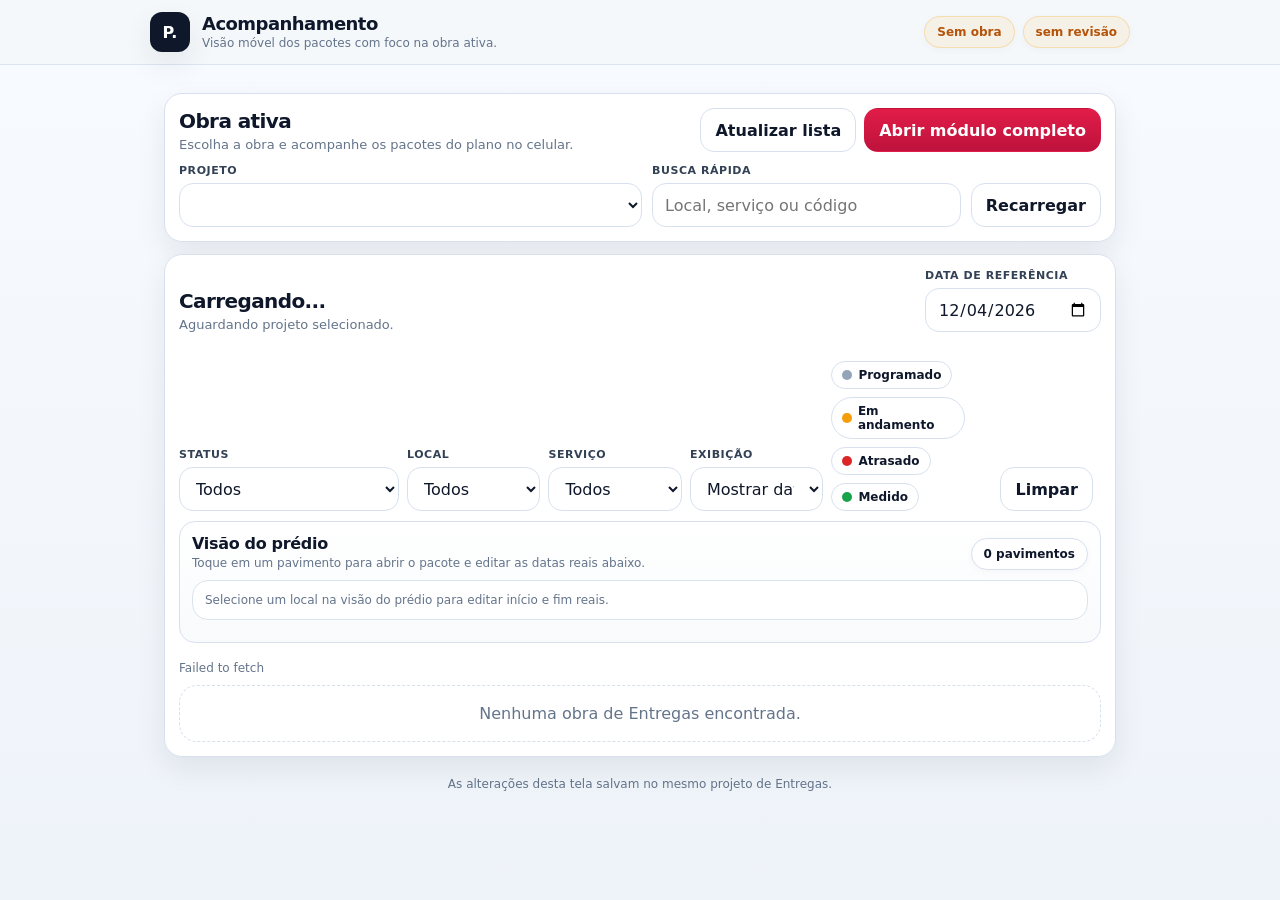
<file: public_deploy_entregas/acompanhamento.html>
<!doctype html>
<html lang="pt-BR">
<head>
  <meta charset="utf-8" />
  <meta name="viewport" content="width=device-width, initial-scale=1, viewport-fit=cover" />
  <meta name="theme-color" content="#0f172a" />
  <title>Plannus | Acompanhamento</title>
  <style>
    :root{
      --bg:#f4f7fb;
      --surface:#ffffff;
      --surface-2:#f8fafc;
      --text:#0f172a;
      --muted:#64748b;
      --line:#d7e1ee;
      --primary:#e11d48;
      --primary-2:#be123c;
      --good:#16a34a;
      --warn:#f59e0b;
      --bad:#dc2626;
      --plain:#94a3b8;
      --shadow:0 12px 30px rgba(15,23,42,.08);
      --radius:18px;
    }
    *{box-sizing:border-box}
    html,body{margin:0;padding:0;background:linear-gradient(180deg,#f8fbff 0%,#eef3f9 100%);color:var(--text);font-family:Inter,system-ui,-apple-system,Segoe UI,Roboto,Arial,sans-serif}
    button,input,select,textarea{font:inherit}
    body{min-height:100vh}
    .shell{max-width:980px;margin:0 auto;padding:14px 14px 28px}
    .topbar{
      position:sticky;top:0;z-index:10;
      backdrop-filter:blur(14px);
      background:rgba(244,247,251,.88);
      border-bottom:1px solid rgba(215,225,238,.8);
      margin:0 -14px 14px;
      padding:12px 14px;
    }
    .topbar-inner{
      display:flex;align-items:center;justify-content:space-between;gap:12px;flex-wrap:wrap;
      max-width:980px;margin:0 auto;
    }
    .brand{
      display:flex;align-items:center;gap:12px;min-width:0;
    }
    .brand-mark{
      width:40px;height:40px;border-radius:12px;background:#0f172a;color:#fff;
      display:grid;place-items:center;font-weight:900;box-shadow:var(--shadow)
    }
    .brand-text{min-width:0}
    .brand-text h1{margin:0;font-size:18px;line-height:1.1;letter-spacing:-.03em}
    .brand-text p{margin:2px 0 0;color:var(--muted);font-size:12px}
    .pill-row{display:flex;gap:8px;flex-wrap:wrap;align-items:center}
    .pill{
      display:inline-flex;align-items:center;gap:7px;padding:8px 12px;border-radius:999px;
      border:1px solid var(--line);background:#fff;font-size:12px;font-weight:700;color:#0f172a;
      box-shadow:0 2px 8px rgba(15,23,42,.03)
    }
    .pill.ok{border-color:rgba(22,163,74,.25);background:rgba(22,163,74,.08);color:#0f7a35}
    .pill.warn{border-color:rgba(245,158,11,.25);background:rgba(245,158,11,.08);color:#b45309}
    .pill.bad{border-color:rgba(220,38,38,.25);background:rgba(220,38,38,.08);color:#b91c1c}
    .panel{
      background:var(--surface);border:1px solid var(--line);border-radius:var(--radius);
      box-shadow:var(--shadow);padding:14px;margin-bottom:12px
    }
    .panel.sticky{position:sticky;top:78px;z-index:5}
    .stack{display:grid;gap:10px}
    .project-bar{display:grid;grid-template-columns:1.2fr .8fr auto;gap:10px;align-items:end}
    .field{display:grid;gap:6px}
    .field label{font-size:11px;letter-spacing:.05em;text-transform:uppercase;font-weight:900;color:#334155}
    .field input,.field select,.field textarea{
      width:100%;min-height:44px;border-radius:14px;border:1px solid var(--line);padding:10px 12px;background:#fff;color:var(--text)
    }
    .field textarea{min-height:86px;resize:vertical}
    .actions{display:flex;gap:8px;align-items:center;justify-content:flex-end;flex-wrap:wrap}
    .btn{
      border:1px solid var(--line);background:#fff;color:#0f172a;border-radius:14px;
      min-height:44px;padding:0 14px;font-weight:800;cursor:pointer
    }
    .btn.primary{background:linear-gradient(180deg,var(--primary) 0%,var(--primary-2) 100%);border-color:transparent;color:#fff}
    .btn.ghost{background:#fff}
    .toolbar{
      display:flex;justify-content:space-between;align-items:center;gap:12px;flex-wrap:wrap
    }
    .toolbar.compact{align-items:flex-end}
    .title-block h2{margin:0;font-size:20px;letter-spacing:-.03em}
    .title-block p{margin:4px 0 0;color:var(--muted);font-size:13px}
    .filters{
      display:grid;
      grid-template-columns:minmax(220px,1.3fr) repeat(4,minmax(0,.8fr)) minmax(120px,.72fr) auto;
      gap:8px;align-items:end
    }
    .legend{display:flex;gap:8px;flex-wrap:wrap}
    .legend .dot{
      display:inline-flex;align-items:center;gap:6px;padding:6px 10px;border-radius:999px;
      background:#fff;border:1px solid var(--line);font-size:12px;font-weight:800
    }
    .legend .sw{width:10px;height:10px;border-radius:50%}
    .sw.plain{background:var(--plain)}
    .sw.warn{background:var(--warn)}
    .sw.bad{background:var(--bad)}
    .sw.good{background:var(--good)}
    .building-shell{
      display:grid;gap:10px;padding:12px;border:1px solid var(--line);border-radius:16px;
      background:linear-gradient(180deg,#fff,#f8fafc)
    }
    .building-head{
      display:flex;align-items:flex-end;justify-content:space-between;gap:10px;flex-wrap:wrap
    }
    .building-head h3{margin:0;font-size:16px;letter-spacing:-.02em}
    .building-head p{margin:3px 0 0;color:var(--muted);font-size:12px}
    .building-grid{display:grid;gap:8px}
    .floor-row{
      display:grid;grid-template-columns:72px minmax(0,1fr);gap:8px;align-items:stretch;
      padding:8px;border:1px solid #e6ecf3;border-radius:14px;background:#fff
    }
    .floor-tag{
      display:flex;align-items:center;justify-content:center;text-align:center;
      font-size:10px;font-weight:900;letter-spacing:.08em;text-transform:uppercase;color:#64748b;
      border-right:1px solid #eef2f7;padding-right:6px
    }
    .floor-body{display:grid;gap:6px}
    .floor-title{display:flex;align-items:center;justify-content:space-between;gap:8px;flex-wrap:wrap}
    .floor-title strong{font-size:13px;line-height:1.1}
    .floor-title .floor-meta{font-size:11px;color:var(--muted)}
    .unit-grid{display:grid;gap:6px}
    .unit-bar{
      display:flex;align-items:center;justify-content:space-between;gap:10px;
      min-height:40px;padding:8px 10px;border-radius:12px;border:1px solid #dbe3ee;background:#fff;cursor:pointer
    }
    .unit-bar strong{font-size:13px;line-height:1.1}
    .unit-bar .mini{font-size:11px;color:var(--muted);line-height:1.2}
    .unit-bar .status-dot{width:10px;height:10px;border-radius:50%}
    .unit-bar.status-programado{border-left:8px solid var(--plain)}
    .unit-bar.status-programado .status-dot{background:var(--plain)}
    .unit-bar.status-andamento{border-left:8px solid var(--warn);background:#fffbeb}
    .unit-bar.status-andamento .status-dot{background:var(--warn)}
    .unit-bar.status-atrasado{border-left:8px solid var(--bad);background:#fef2f2}
    .unit-bar.status-atrasado .status-dot{background:var(--bad)}
    .unit-bar.status-concluido{border-left:8px solid var(--good);background:#ecfdf3}
    .unit-bar.status-concluido .status-dot{background:var(--good)}
    .unit-bar.is-active{box-shadow:0 0 0 2px rgba(225,29,72,.10) inset}
    .unit-count{
      min-width:40px;padding:7px 9px;border:1px solid var(--line);border-radius:11px;background:#fff;font-size:11px;font-weight:900;color:#334155;text-align:center
    }
    .selected-detail{
      display:grid;gap:10px;padding:12px;border:1px solid #dbe3ee;border-radius:16px;background:#fff
    }
    .selected-detail.is-empty{color:var(--muted);font-size:12px}
    .selected-detail-head{display:flex;align-items:flex-start;justify-content:space-between;gap:10px;flex-wrap:wrap}
    .selected-detail-head h4{margin:0;font-size:15px;line-height:1.15;letter-spacing:-.02em}
    .selected-detail-head p{margin:3px 0 0;color:var(--muted);font-size:12px}
    .selected-detail-meta{display:flex;gap:8px;flex-wrap:wrap}
    .list{display:grid;gap:10px}
    .card{
      background:var(--surface);border:1px solid var(--line);border-radius:18px;box-shadow:var(--shadow);
      overflow:hidden
    }
    .card-head{
      display:grid;grid-template-columns:1fr auto;gap:10px;align-items:center;padding:12px 12px 8px;cursor:pointer
    }
    .card-title{display:grid;gap:4px}
    .card-title h3{margin:0;font-size:16px;line-height:1.2;letter-spacing:-.02em}
    .card-title .sub{color:var(--muted);font-size:12px;line-height:1.35}
    .status-chip{
      display:inline-flex;align-items:center;gap:8px;padding:8px 10px;border-radius:999px;font-size:12px;font-weight:900;
      border:1px solid var(--line);background:#fff;white-space:nowrap
    }
    .status-chip .ball{width:10px;height:10px;border-radius:50%}
    .status-programado{color:#475569}
    .status-programado .ball{background:var(--plain)}
    .status-andamento{color:#92400e}
    .status-andamento .ball{background:var(--warn)}
    .status-atrasado{color:#991b1b}
    .status-atrasado .ball{background:var(--bad)}
    .status-concluido{color:#166534}
    .status-concluido .ball{background:var(--good)}
    .card-body{display:none;padding:0 12px 12px}
    .card.open .card-body{display:block}
    .meta-row{display:flex;gap:8px;flex-wrap:wrap;margin-bottom:10px}
    .chip{
      display:inline-flex;align-items:center;padding:6px 10px;border-radius:999px;background:#f8fafc;border:1px solid var(--line);
      font-size:12px;font-weight:800;color:#334155
    }
    .mini-grid{display:grid;grid-template-columns:1fr 1fr;gap:8px;margin-bottom:10px}
    .mini-grid .field input,.mini-grid .field textarea{min-height:42px;border-radius:12px}
    .row-full{grid-column:1/-1}
    .empty,.loading{
      background:#fff;border:1px dashed var(--line);border-radius:18px;padding:18px;color:var(--muted);text-align:center
    }
    .footer-note{color:var(--muted);font-size:12px;text-align:center;padding:8px 0 2px}
    .detail-card{display:grid;gap:10px}
    .detail-card .detail-head{display:flex;align-items:flex-start;justify-content:space-between;gap:10px;flex-wrap:wrap}
    .detail-card .detail-head h3{margin:0;font-size:18px;letter-spacing:-.03em}
    .detail-card .detail-head p{margin:3px 0 0;color:var(--muted);font-size:12px}
    @media (max-width: 760px){
      .panel.sticky{top:66px}
      .project-bar,.filters,.mini-grid{grid-template-columns:1fr}
      .actions{justify-content:stretch}
      .actions .btn{width:100%}
      .topbar-inner{align-items:flex-start}
      .card-head{grid-template-columns:1fr}
      .status-chip{justify-self:flex-start}
      .floor-row{grid-template-columns:54px 1fr}
    }
  </style>
</head>
<body>
  <div class="topbar">
    <div class="topbar-inner">
      <div class="brand">
        <div class="brand-mark">P.</div>
        <div class="brand-text">
          <h1>Acompanhamento</h1>
          <p>Visão móvel dos pacotes com foco na obra ativa.</p>
        </div>
      </div>
      <div class="pill-row">
        <span id="syncPill" class="pill">Local</span>
        <span id="savePill" class="pill">Sem revisão</span>
      </div>
    </div>
  </div>

  <div class="shell">
    <section class="panel">
      <div class="toolbar" style="margin-bottom:12px">
        <div class="title-block">
          <h2>Obra ativa</h2>
          <p>Escolha a obra e acompanhe os pacotes do plano no celular.</p>
        </div>
        <div class="actions">
          <button id="btnRefresh" class="btn">Atualizar lista</button>
          <button id="btnOpenFull" class="btn primary">Abrir módulo completo</button>
        </div>
      </div>

      <div class="project-bar">
        <div class="field">
          <label>Projeto</label>
          <select id="projectSelect"></select>
        </div>
        <div class="field">
          <label>Busca rápida</label>
          <input id="searchInput" placeholder="Local, serviço ou código" />
        </div>
        <div class="actions">
          <button id="btnReloadProject" class="btn ghost">Recarregar</button>
        </div>
      </div>
    </section>

    <section class="panel sticky">
      <div class="toolbar compact" style="margin-bottom:10px">
        <div class="title-block">
          <h2 id="projectTitle">Carregando...</h2>
          <p id="projectSub">Aguardando projeto selecionado.</p>
        </div>
        <div class="field" style="min-width:168px;max-width:220px">
          <label>Data de referência</label>
          <input id="referenceDate" type="date" />
        </div>
      </div>

      <div class="filters" style="margin-bottom:10px">
        <div class="field">
          <label>Status</label>
          <select id="statusFilter">
            <option value="">Todos</option>
            <option value="programado">Programado</option>
            <option value="andamento">Em andamento</option>
            <option value="atrasado">Atrasado</option>
            <option value="concluido">Medido</option>
          </select>
        </div>
        <div class="field">
          <label>Local</label>
          <select id="unitFilter"><option value="">Todos</option></select>
        </div>
        <div class="field">
          <label>Serviço</label>
          <select id="serviceFilter"><option value="">Todos</option></select>
        </div>
        <div class="field">
          <label>Exibição</label>
          <select id="datesMode">
            <option value="sim">Mostrar datas</option>
            <option value="nao">Ocultar datas</option>
          </select>
        </div>
        <div class="field">
          <label>&nbsp;</label>
          <div class="legend">
            <span class="dot"><span class="sw plain"></span>Programado</span>
            <span class="dot"><span class="sw warn"></span>Em andamento</span>
            <span class="dot"><span class="sw bad"></span>Atrasado</span>
            <span class="dot"><span class="sw good"></span>Medido</span>
          </div>
        </div>
        <div class="actions">
          <button id="btnClearFilters" class="btn">Limpar</button>
        </div>
      </div>

      <div class="building-shell" style="margin-bottom:10px">
        <div class="building-head">
          <div>
            <h3>Visão do prédio</h3>
            <p>Toque em um pavimento para abrir o pacote e editar as datas reais abaixo.</p>
          </div>
          <span id="buildingSummary" class="pill">0 pavimentos</span>
        </div>
        <div id="selectedDetail" class="selected-detail is-empty">Selecione um local na visão do prédio para editar início e fim reais.</div>
        <div id="buildingView" class="building-grid"></div>
      </div>

      <div id="statusLine" class="footer-note" style="text-align:left;margin-bottom:8px"></div>
      <div id="loadingBox" class="loading">Carregando projeto...</div>
      <div id="packagesList" class="list" style="display:none"></div>
      <div id="emptyBox" class="empty" style="display:none">Nenhum pacote encontrado para este projeto.</div>
    </section>

    <div class="footer-note">As alterações desta tela salvam no mesmo projeto de Entregas.</div>
  </div>

  <script>
    (() => {
      const API_BASE = "https://plannus-api.gabrielpsgyn.workers.dev";
      const ACTIVE_KEY = "entregas.unidade.activeProject.v1";
      const PROJECTS_KEY = "entregas.unidade.projects.v1";
      const DEFAULT_DATE = () => new Date().toISOString().slice(0, 10);

      const $ = (id) => document.getElementById(id);
      const els = {
        syncPill: $("syncPill"),
        savePill: $("savePill"),
        btnRefresh: $("btnRefresh"),
        btnReloadProject: $("btnReloadProject"),
        btnOpenFull: $("btnOpenFull"),
        projectSelect: $("projectSelect"),
        projectTitle: $("projectTitle"),
        projectSub: $("projectSub"),
        searchInput: $("searchInput"),
        statusFilter: $("statusFilter"),
        unitFilter: $("unitFilter"),
        serviceFilter: $("serviceFilter"),
        referenceDate: $("referenceDate"),
        datesMode: $("datesMode"),
        btnClearFilters: $("btnClearFilters"),
        buildingSummary: $("buildingSummary"),
        selectedDetail: $("selectedDetail"),
        buildingView: $("buildingView"),
        statusLine: $("statusLine"),
        loadingBox: $("loadingBox"),
        packagesList: $("packagesList"),
        emptyBox: $("emptyBox"),
      };

      const state = {
        projects: [],
        project: null,
        remoteState: null,
        rows: [],
        filters: {
          search: "",
          status: "",
          unit: "",
          service: "",
          referenceDate: DEFAULT_DATE(),
          showDates: true,
        },
        openKey: "",
        saveTimer: null,
        saving: false,
        lastMessage: "",
      };

      function normalize(text) {
        return String(text || "")
          .normalize("NFD")
          .replace(/[\u0300-\u036f]/g, "")
          .toLowerCase()
          .replace(/\s+/g, " ")
          .trim();
      }

      function esc(text) {
        return String(text ?? "")
          .replace(/&/g, "&amp;")
          .replace(/</g, "&lt;")
          .replace(/>/g, "&gt;")
          .replace(/"/g, "&quot;")
          .replace(/'/g, "&#39;");
      }

      function safeGet(storage, key) {
        try { return storage.getItem(key) || ""; } catch (_) { return ""; }
      }

      function safeSet(storage, key, value) {
        try { storage.setItem(key, value); return true; } catch (_) { return false; }
      }

      function fmtBR(value) {
        if (!value) return "-";
        const d = new Date(String(value));
        return Number.isNaN(d.getTime()) ? String(value) : d.toLocaleDateString("pt-BR");
      }

      function api(path, options = {}) {
        return fetch(`${API_BASE}${path}`, {
          credentials: "omit",
          mode: "cors",
          headers: { "Content-Type": "application/json", ...(options.headers || {}) },
          ...options,
        }).then(async (response) => {
          let data = null;
          try { data = await response.json(); } catch (_) {}
          return { ok: response.ok && data?.ok !== false, status: response.status, data };
        }).catch((error) => ({ ok: false, status: 0, data: { erro: String(error?.message || error || "Falha de rede") } }));
      }

      function setSync(kind, text) {
        els.syncPill.className = `pill ${kind || ""}`.trim();
        els.syncPill.textContent = text || "Local";
      }

      function setSave(kind, text) {
        els.savePill.className = `pill ${kind || ""}`.trim();
        els.savePill.textContent = text || "Sem revisão";
      }

      function readProjects() {
        try {
          const raw = safeGet(localStorage, PROJECTS_KEY) || safeGet(sessionStorage, PROJECTS_KEY) || "[]";
          const list = JSON.parse(raw);
          return Array.isArray(list) ? list : [];
        } catch (_) {
          return [];
        }
      }

      function storeProjects(projects) {
        const raw = JSON.stringify(Array.isArray(projects) ? projects : []);
        if (!safeSet(localStorage, PROJECTS_KEY, raw)) safeSet(sessionStorage, PROJECTS_KEY, raw);
      }

      function activeProjectId() {
        return String(new URLSearchParams(location.search).get("projectId") || safeGet(localStorage, ACTIVE_KEY) || safeGet(sessionStorage, ACTIVE_KEY) || "").trim();
      }

      function setActiveProjectId(id) {
        if (!id) return;
        if (!safeSet(localStorage, ACTIVE_KEY, id)) safeSet(sessionStorage, ACTIVE_KEY, id);
      }

      async function listProjects() {
        els.statusLine.textContent = "Buscando obras...";
        const result = await api("/api/entregas-projetos");
        if (!result.ok) {
          setSync("bad", "Falha");
          els.statusLine.textContent = result.data?.erro || "Falha ao listar projetos.";
          els.loadingBox.style.display = "block";
          els.loadingBox.textContent = "Não foi possível carregar os projetos.";
          return [];
        }
        const remote = Array.isArray(result.data?.projetos) ? result.data.projetos : [];
        const local = readProjects();
        const map = new Map();
        [...remote, ...local].forEach((project) => {
          const id = String(project?.id || "").trim();
          if (!id) return;
          const current = map.get(id);
          const next = {
            id,
            nome: project.nome || project.state?.obra?.nome || "-",
            codigo: project.codigo || project.state?.obra?.codigo || "-",
            revision: Number(project.revision || project.state?.sync?.revision || 0) || 0,
            updated_at: project.updated_at || project.updatedAt || project.createdAt || "",
          };
          if (!current) map.set(id, next);
          else if (Number(next.revision) >= Number(current.revision) && String(next.updated_at) >= String(current.updated_at)) map.set(id, next);
        });
        const list = Array.from(map.values()).sort((a, b) => String(b.updated_at || "").localeCompare(String(a.updated_at || "")));
        state.projects = list;
        storeProjects(list);
        renderProjectSelect();
        return list;
      }

      function renderProjectSelect() {
        const current = activeProjectId();
        els.projectSelect.innerHTML = state.projects.length
          ? state.projects.map((project) => `<option value="${esc(project.id)}"${project.id === current ? " selected" : ""}>${esc(project.nome)} — ${esc(project.codigo)}</option>`).join("")
          : `<option value="">Nenhuma obra encontrada</option>`;
      }

      async function loadProject(projectId) {
        const id = String(projectId || activeProjectId() || "").trim();
        if (!id) {
          setSync("warn", "Sem obra");
          els.projectTitle.textContent = "Selecione uma obra";
          els.projectSub.textContent = "Nenhum projeto ativo encontrado.";
          els.loadingBox.style.display = "block";
          els.loadingBox.textContent = "Nenhuma obra ativa.";
          els.packagesList.style.display = "none";
          els.emptyBox.style.display = "none";
          return false;
        }
        setActiveProjectId(id);
        els.projectSelect.value = id;
        els.loadingBox.style.display = "block";
        els.loadingBox.textContent = "Carregando pacote e status...";
        const result = await api(`/api/entregas-projetos/${encodeURIComponent(id)}`);
        if (!result.ok) {
          setSync("bad", "Falha");
          els.projectTitle.textContent = "Erro ao carregar";
          els.projectSub.textContent = result.data?.erro || "Projeto não encontrado.";
          els.loadingBox.textContent = result.data?.erro || "Falha ao carregar projeto.";
          els.packagesList.style.display = "none";
          els.emptyBox.style.display = "none";
          return false;
        }
        const project = result.data?.projeto || {};
        const remoteState = project.state || {};
        state.project = project;
        state.remoteState = remoteState;
        state.rows = Array.isArray(remoteState?.plan?.rows) ? remoteState.plan.rows.slice() : [];
        state.openKey = "";
        const obra = remoteState?.obra || {};
        els.projectTitle.textContent = `${obra.codigo || project.codigo || "-"} | ${obra.nome || project.nome || "Entregas"}`;
        els.projectSub.textContent = `Revisão ${project.revision || 0} • Atualizado em ${fmtBR(project.updated_at || project.updatedAt)}`;
        setSync("ok", "Online");
        setSave(project.revision ? "ok" : "warn", project.revision ? `rev ${project.revision}` : "sem revisão");
        state.filters.referenceDate = (remoteState?.obra?.startDate || DEFAULT_DATE());
        els.referenceDate.value = state.filters.referenceDate;
        if (!els.datesMode.value) els.datesMode.value = "sim";
        els.loadingBox.style.display = "none";
        renderFiltersFromState();
        renderPackages();
        return true;
      }

      function renderFiltersFromState() {
        const units = [];
        const services = [];
        const seenU = new Set();
        const seenS = new Set();
        state.rows.forEach((row) => {
          const unit = String(row.unitLabel || row.unitCode || "").trim();
          const service = String(row.serviceLabel || row.serviceCode || "").trim();
          if (unit && !seenU.has(unit)) { seenU.add(unit); units.push(unit); }
          if (service && !seenS.has(service)) { seenS.add(service); services.push(service); }
        });
        els.unitFilter.innerHTML = `<option value="">Todos</option>${units.map((item) => `<option value="${esc(item)}">${esc(item)}</option>`).join("")}`;
        els.serviceFilter.innerHTML = `<option value="">Todos</option>${services.map((item) => `<option value="${esc(item)}">${esc(item)}</option>`).join("")}`;
      }

      function unitRowsFor(unitId) {
        return state.rows.filter((row) => String(row.unitId || "") === String(unitId || ""));
      }

      function unitStatus(rows) {
        const statuses = rows.map((row) => statusOf(row));
        if (!statuses.length) return "programado";
        if (statuses.includes("atrasado")) return "atrasado";
        if (statuses.includes("andamento")) return "andamento";
        if (statuses.every((status) => status === "concluido")) return "concluido";
        return "programado";
      }

      function floorLabel(floor) {
        const n = Number(floor);
        if (!Number.isFinite(n) || n === 0) return "Térreo";
        if (n < 0) return `Subsolo ${Math.abs(n)}`;
        return `Pav. ${n}`;
      }

      function buildingGroups() {
        const source = Array.isArray(state.remoteState?.units) ? state.remoteState.units.slice() : [];
        const units = source.length ? source : state.rows.reduce((acc, row) => {
          const id = String(row.unitId || row.unitCode || row.unitLabel || "").trim();
          if (!id || acc.some((item) => String(item.id) === id)) return acc;
          acc.push({
            id,
            code: row.unitCode || row.unitLabel || id,
            name: row.unitLabel || row.unitCode || id,
            floor: Number(row.floor || row.unitFloor || 0) || 0,
            order: Number(row.order || row.unitOrder || acc.length + 1) || (acc.length + 1),
          });
          return acc;
        }, []);

        const groups = new Map();
        units.forEach((unit) => {
          const floor = Number(unit.floor || 0) || 0;
          if (!groups.has(floor)) groups.set(floor, []);
          groups.get(floor).push(unit);
        });
        return Array.from(groups.entries())
          .sort((a, b) => Number(b[0]) - Number(a[0]))
          .map(([floor, items]) => ({
            floor,
            items: items.slice().sort((a, b) => (Number(a.order || 0) - Number(b.order || 0)) || String(a.code || a.name || "").localeCompare(String(b.code || b.name || ""), "pt-BR")),
          }));
      }

      function renderSelectedDetail() {
        const row = state.rows.find((item) => planRowKey(item) === state.openKey);
        if (!row) {
          els.selectedDetail.className = "selected-detail is-empty";
          els.selectedDetail.innerHTML = "Selecione um local na visão do prédio para editar início e fim reais.";
          return;
        }
        const status = statusOf(row);
        const range = plannedRange(row);
        const override = getOverride(row);
        els.selectedDetail.className = "selected-detail";
        els.selectedDetail.innerHTML = `
          <div class="selected-detail-head">
            <div>
              <h4>${esc(row.unitLabel || row.unitCode || "-")} • ${esc(row.serviceLabel || "-")}</h4>
              <p>${esc(fmtBR(range.start))} até ${esc(fmtBR(range.end))} • ${esc(row.criticality || "-")} • ${esc(statusText(status))}</p>
            </div>
            <span class="status-chip status-${esc(status)}"><span class="ball"></span>${esc(statusText(status))}</span>
          </div>
          <div class="selected-detail-meta">
            <span class="chip">Local ${esc(row.unitCode || "-")}</span>
            <span class="chip">Serviço ${esc(row.serviceCode || "-")}</span>
            <span class="chip">${esc(row.teams || row.requiredTeams || 0)} equipe(s)</span>
          </div>
          <div class="mini-grid">
            <label class="field">
              <label>Início real</label>
              <input type="date" value="${esc(override.actualStartDate || "")}" data-actual-start="${esc(planRowKey(row))}" />
            </label>
            <label class="field">
              <label>Fim real</label>
              <input type="date" value="${esc(override.actualEndDate || "")}" data-actual-end="${esc(planRowKey(row))}" />
            </label>
            <label class="field row-full">
              <label>Observação</label>
              <textarea data-note="${esc(planRowKey(row))}" placeholder="Observação do pacote ou do local">${esc(override.note || "")}</textarea>
            </label>
          </div>
        `;
      }

      function renderBuildingView() {
        const groups = buildingGroups();
        const totalFloors = groups.length;
        const totalUnits = groups.reduce((sum, group) => sum + group.items.length, 0);
        els.buildingSummary.textContent = `${totalFloors} pavimento(s) • ${totalUnits} local(is)`;
        if (!groups.length) {
          els.buildingView.innerHTML = `<div class="empty">Nenhum local cadastrado para montar a visão do prédio.</div>`;
          renderSelectedDetail();
          return;
        }
        els.buildingView.innerHTML = groups.map((group) => {
          const floorRows = group.items.map((unit) => {
            const rows = unitRowsFor(unit.id || unit.code || unit.name);
            const status = unitStatus(rows);
            const visibleRow = rows[0] || {};
            const countText = `${rows.length || 0} serviço(s)`;
            const dateText = rows.length ? `${fmtBR(plannedRange(rows[0]).start)} → ${fmtBR(plannedRange(rows[rows.length - 1]).end)}` : "-";
            const isActive = rows.some((row) => planRowKey(row) === state.openKey);
            const label = unit.code || unit.name || "-";
            return `
              <button type="button" class="unit-bar status-${esc(status)}${isActive ? " is-active" : ""}" data-unit-key="${esc(planRowKey(visibleRow) || "")}">
                <div style="min-width:0;display:grid;gap:2px;text-align:left;flex:1">
                  <strong>${esc(label)}</strong>
                  <div class="mini">${esc(countText)}${els.datesMode.value !== "nao" && rows.length ? ` • ${esc(dateText)}` : ""}</div>
                </div>
                <span class="status-dot"></span>
              </button>
            `;
          }).join("");
          return `
            <div class="floor-row">
              <div class="floor-tag">${esc(floorLabel(group.floor))}</div>
              <div class="floor-body">
                <div class="floor-title">
                  <strong>${esc(floorLabel(group.floor))}</strong>
                  <span class="floor-meta">${group.items.length} local(is)</span>
                </div>
                <div class="unit-grid">${floorRows}</div>
              </div>
            </div>
          `;
        }).join("");
        renderSelectedDetail();
      }

      function planRowKey(row) {
        return String(row?.key || `${row?.unitId || ""}::${row?.serviceId || ""}`);
      }

      function getOverride(row) {
        const key = planRowKey(row);
        return state.remoteState?.plan?.overrides?.[key] || {};
      }

      function projectStartDate() {
        const value = String(state.remoteState?.obra?.startDate || "").trim();
        if (!value) return null;
        const date = new Date(`${value}T00:00:00`);
        return Number.isNaN(date.getTime()) ? null : date;
      }

      function referenceDateObject() {
        const value = String(els.referenceDate.value || state.filters.referenceDate || DEFAULT_DATE()).trim();
        const date = new Date(`${value}T00:00:00`);
        return Number.isNaN(date.getTime()) ? new Date() : date;
      }

      function statusOf(row) {
        const base = projectStartDate();
        const ref = referenceDateObject();
        const override = getOverride(row);
        const actualStart = String(override.actualStartDate || "").trim();
        const actualEnd = String(override.actualEndDate || "").trim();
        const startDay = Number(row.startDay || 1) || 1;
        const endDay = Number(row.endDay || 1) || 1;
        const plannedStart = base ? new Date(base.getTime() + ((startDay - 1) * 86400000)) : null;
        const plannedEnd = base ? new Date(base.getTime() + ((endDay - 1) * 86400000)) : null;
        if (actualEnd) return "concluido";
        if (!actualStart) {
          if (plannedStart && ref < plannedStart) return "programado";
          return "atrasado";
        }
        if (plannedEnd && ref > plannedEnd) return "atrasado";
        return "andamento";
      }

      function statusText(status) {
        if (status === "concluido") return "Medido";
        if (status === "andamento") return "Em andamento";
        if (status === "atrasado") return "Atrasado";
        return "Programado";
      }

      function packageMatches(row, status) {
        const f = state.filters;
        const text = normalize([row.unitLabel, row.unitCode, row.serviceLabel, row.serviceCode, row.criticality, row.blocker].join(" "));
        if (f.search && !text.includes(normalize(f.search))) return false;
        if (f.status && f.status !== status) return false;
        if (f.unit && normalize(row.unitLabel) !== normalize(f.unit)) return false;
        if (f.service && normalize(row.serviceLabel) !== normalize(f.service)) return false;
        return true;
      }

      function plannedRange(row) {
        const base = projectStartDate();
        if (!base) return { start: null, end: null };
        const start = new Date(base.getTime() + ((Number(row.startDay || 1) - 1) * 86400000));
        const end = new Date(base.getTime() + ((Number(row.endDay || 1) - 1) * 86400000));
        return { start, end };
      }

      function rowCardHTML(row) {
        const status = statusOf(row);
        const ok = status === "concluido";
        const open = state.openKey === planRowKey(row);
        const override = getOverride(row);
        const range = plannedRange(row);
        const showDates = els.datesMode.value !== "nao";
        return `
          <article class="card${open ? " open" : ""}" data-rowkey="${esc(planRowKey(row))}">
            <div class="card-head" data-toggle-row="${esc(planRowKey(row))}">
              <div class="card-title">
                <h3>${esc(row.unitLabel || "-")}</h3>
                <div class="sub">${esc(row.serviceLabel || "-")} • ${esc(row.criticality || "-")}${row.blocker ? ` • ${esc(row.blocker)}` : ""}</div>
                ${showDates ? `<div class="sub"><strong>${esc(fmtBR(range.start))}</strong> até <strong>${esc(fmtBR(range.end))}</strong></div>` : ""}
              </div>
              <div class="status-chip status-${esc(status)}">
                <span class="ball"></span>${esc(statusText(status))}
              </div>
            </div>
            <div class="card-body">
              <div class="meta-row">
                <span class="chip">Local ${esc(row.unitCode || "-")}</span>
                <span class="chip">Serviço ${esc(row.serviceCode || "-")}</span>
                <span class="chip">${esc(statusText(status))}</span>
              </div>
              <div class="mini-grid">
                <label class="field">
                  <label>Início real</label>
                  <input type="date" value="${esc(override.actualStartDate || "")}" data-actual-start="${esc(planRowKey(row))}" />
                </label>
                <label class="field">
                  <label>Fim real</label>
                  <input type="date" value="${esc(override.actualEndDate || "")}" data-actual-end="${esc(planRowKey(row))}" />
                </label>
                <label class="field row-full">
                  <label>Observação</label>
                  <textarea data-note="${esc(planRowKey(row))}" placeholder="Observação do pacote ou do local">${esc(override.note || "")}</textarea>
                </label>
              </div>
            </div>
          </article>
        `;
      }

      function renderPackages() {
        const rows = Array.isArray(state.rows) ? state.rows.slice() : [];
        const ref = referenceDateObject();
        const filtered = rows.filter((row) => packageMatches(row, statusOf(row, ref)));
        renderBuildingView();
        els.packagesList.innerHTML = filtered.length ? filtered.map(rowCardHTML).join("") : "";
        els.packagesList.style.display = filtered.length ? "grid" : "none";
        els.emptyBox.style.display = filtered.length ? "none" : "block";
        els.statusLine.textContent = `${filtered.length} pacote(s) exibido(s) de ${rows.length}.`;
      }

      function scheduleSave() {
        setSave("warn", "alterações pendentes");
        clearTimeout(state.saveTimer);
        state.saveTimer = setTimeout(saveProject, 500);
      }

      async function saveProject() {
        clearTimeout(state.saveTimer);
        state.saveTimer = null;
        if (!state.project?.id || !state.remoteState) return;
        state.saving = true;
        setSave("warn", "salvando...");
        const payload = {
          ...state.remoteState,
          plan: {
            ...(state.remoteState.plan || {}),
            overrides: { ...(state.remoteState.plan?.overrides || {}) },
            rows: Array.isArray(state.remoteState.plan?.rows) ? state.remoteState.plan.rows : [],
          },
        };
        const result = await api(`/api/entregas-projetos/${encodeURIComponent(state.project.id)}/save`, {
          method: "POST",
          body: JSON.stringify({ revision: Number(state.project.revision || 0) || 0, state: payload }),
        });
        state.saving = false;
        if (!result.ok) {
          setSave("bad", "falha");
          els.statusLine.textContent = result.data?.erro || "Falha ao salvar.";
          return;
        }
        state.project.revision = Number(result.data?.revision || state.project.revision || 0) || 0;
        state.project.updated_at = result.data?.updated_at || new Date().toISOString();
        setSave("ok", `rev ${state.project.revision}`);
        els.statusLine.textContent = "Salvo online.";
        await listProjects();
      }

      function applyOverride(rowKey, patch) {
        if (!state.remoteState) return;
        if (!state.remoteState.plan || typeof state.remoteState.plan !== "object") state.remoteState.plan = {};
        if (!state.remoteState.plan.overrides || typeof state.remoteState.plan.overrides !== "object") state.remoteState.plan.overrides = {};
        const current = { ...(state.remoteState.plan.overrides[rowKey] || {}) };
        state.remoteState.plan.overrides[rowKey] = { ...current, ...patch };
        scheduleSave();
      }

      function clearFilters() {
        els.searchInput.value = "";
        els.statusFilter.value = "";
        els.unitFilter.value = "";
        els.serviceFilter.value = "";
        els.referenceDate.value = state.filters.referenceDate || DEFAULT_DATE();
        els.datesMode.value = "sim";
        state.filters.search = "";
        state.filters.status = "";
        state.filters.unit = "";
        state.filters.service = "";
        state.openKey = "";
        renderPackages();
      }

      function bindEvents() {
        els.btnRefresh.addEventListener("click", async () => {
          await listProjects();
          await loadProject(els.projectSelect.value || activeProjectId());
        });
        els.btnReloadProject.addEventListener("click", async () => {
          await loadProject(els.projectSelect.value || activeProjectId());
        });
        els.btnOpenFull.addEventListener("click", () => {
          location.href = "./entregas.html";
        });
        els.projectSelect.addEventListener("change", async () => {
          await loadProject(els.projectSelect.value);
        });
        els.searchInput.addEventListener("input", () => { state.filters.search = els.searchInput.value; renderPackages(); });
        els.statusFilter.addEventListener("change", () => { state.filters.status = els.statusFilter.value; renderPackages(); });
        els.unitFilter.addEventListener("change", () => { state.filters.unit = els.unitFilter.value; renderPackages(); });
        els.serviceFilter.addEventListener("change", () => { state.filters.service = els.serviceFilter.value; renderPackages(); });
        els.referenceDate.addEventListener("change", () => { state.filters.referenceDate = els.referenceDate.value || DEFAULT_DATE(); renderPackages(); });
        els.datesMode.addEventListener("change", () => { renderPackages(); });
        els.btnClearFilters.addEventListener("click", clearFilters);

        document.addEventListener("click", (event) => {
          const unitToggle = event.target.closest?.("[data-unit-key]");
          if (unitToggle) {
            const key = String(unitToggle.getAttribute("data-unit-key") || "");
            if (key) {
              const row = state.rows.find((item) => planRowKey(item) === key) || null;
              const unitValue = String(row?.unitLabel || row?.unitCode || "").trim();
              const isSame = state.openKey === key && state.filters.unit === unitValue;
              state.openKey = isSame ? "" : key;
              state.filters.unit = isSame ? "" : unitValue;
              els.unitFilter.value = state.filters.unit;
              renderPackages();
            }
            return;
          }
          const rowToggle = event.target.closest?.("[data-toggle-row]");
          if (rowToggle) {
            const key = String(rowToggle.getAttribute("data-toggle-row") || "");
            state.openKey = state.openKey === key ? "" : key;
            renderPackages();
            return;
          }
          const target = event.target;
          if (!(target instanceof HTMLElement)) return;
          if (target.hasAttribute("data-actual-start")) {
            const key = target.getAttribute("data-actual-start") || "";
            applyOverride(key, { actualStartDate: String(target.value || "").trim() });
          } else if (target.hasAttribute("data-actual-end")) {
            const key = target.getAttribute("data-actual-end") || "";
            applyOverride(key, { actualEndDate: String(target.value || "").trim() });
          } else if (target.hasAttribute("data-note")) {
            const key = target.getAttribute("data-note") || "";
            applyOverride(key, { note: String(target.value || "").trim() });
          } else if (!target.closest(".card") && !target.closest(".unit-bar")) {
            if (state.openKey) {
              state.openKey = "";
              state.filters.unit = "";
              els.unitFilter.value = "";
              renderPackages();
            }
          }
        });
      }

      async function bootstrap() {
        bindEvents();
        els.referenceDate.value = DEFAULT_DATE();
        state.filters.referenceDate = els.referenceDate.value;
        await listProjects();
        const chosen = activeProjectId() || state.projects[0]?.id || "";
        if (chosen) {
          await loadProject(chosen);
        } else {
          els.loadingBox.textContent = "Nenhuma obra de Entregas encontrada.";
          setSync("warn", "Sem obra");
          setSave("warn", "sem revisão");
        }
      }

      bootstrap();
    })();
  </script>
</body>
</html>
</file>
